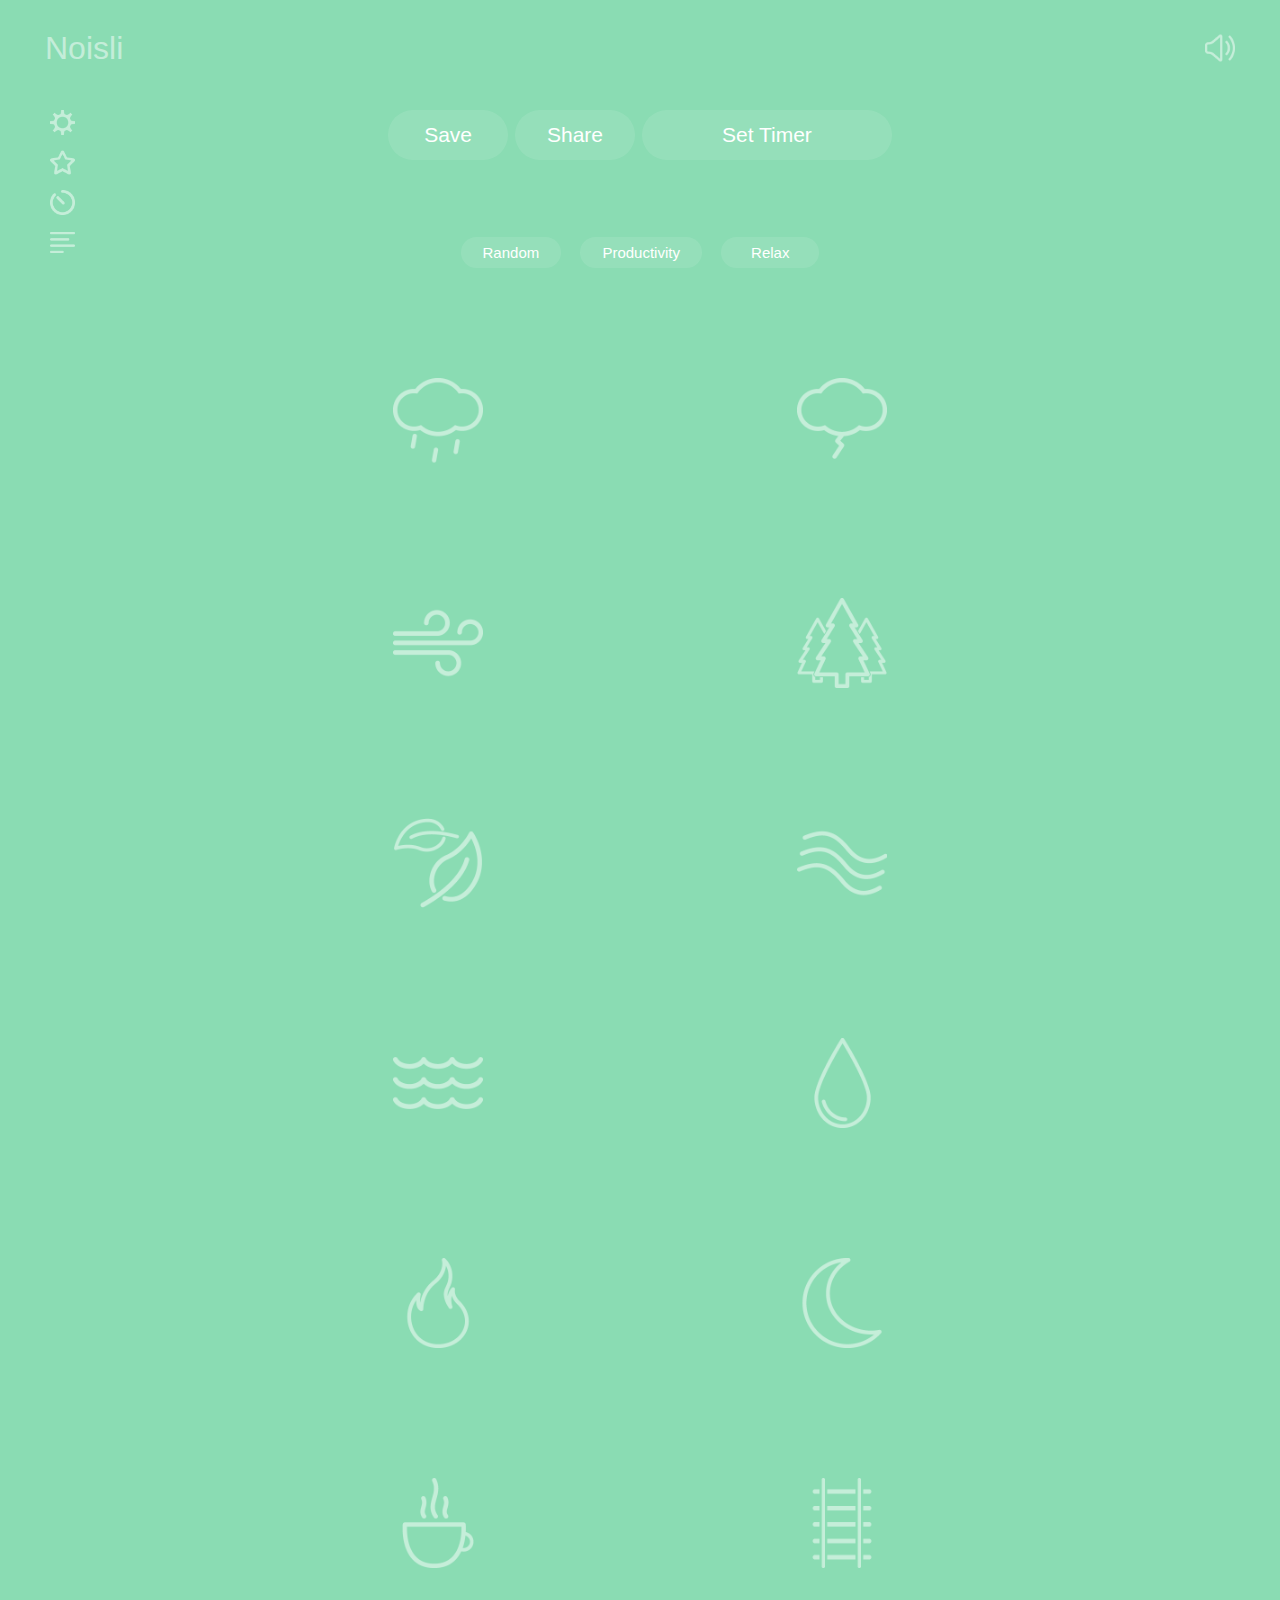
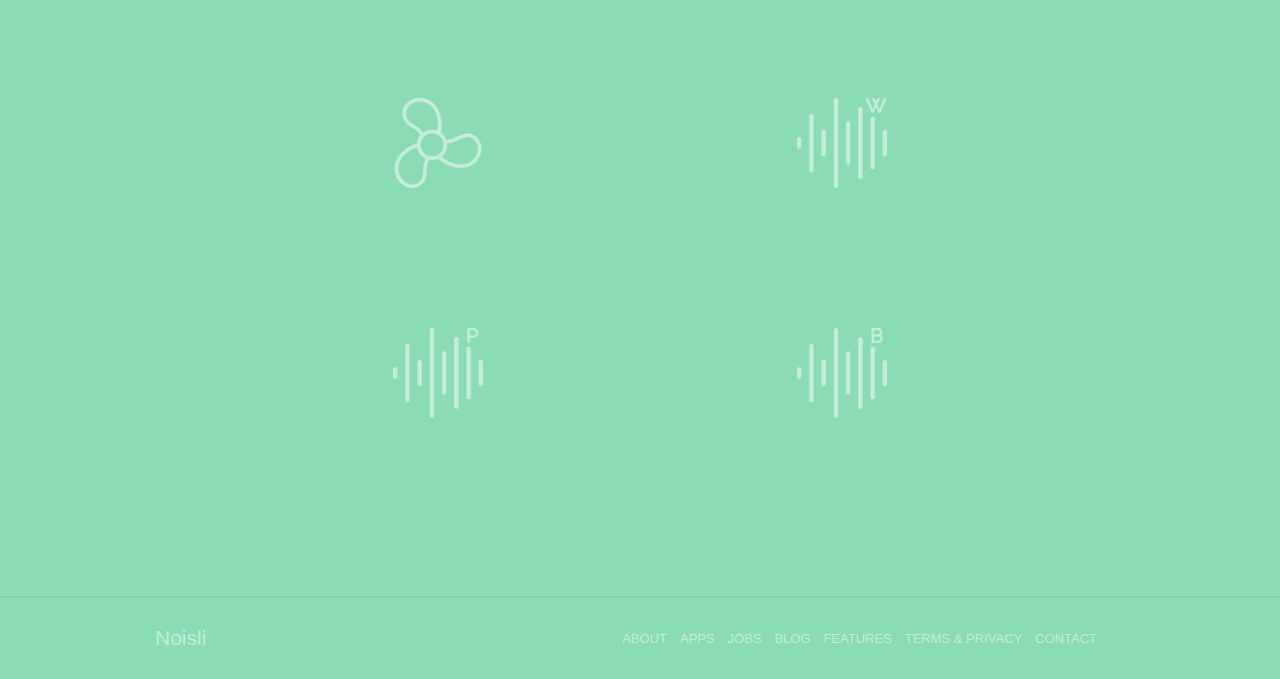
<file: index.html>
<html lang="en" xmlns:fb="http://ogp.me/ns/fb#"><head>
      <title>Noisli - Improve Focus and Boost Productivity with Background Noise</title>

      <link async="async" href="./css/application.css" media="all" rel="stylesheet" type="text/css">

      <meta charset="utf-8">
      <meta name="viewport" content="user-scalable=no, width=device-width, minimum-scale=1, maximum-scale=1">
   </head>

   <body style="background-color: rgb(114, 192, 175);" class=" filereader filesaver">

      <div class="logged_in" id="logged_in" style="">

         <div class="noisli-header-div">
            <h1 class="noisli-header"><a class="home-link" href="javascript:;">Noisli</a></h1>
            <ul class="mute-header">
               <li>
                  <div data-element="volume_slide" id="all-sounds-volume" class="ui-slider ui-slider-horizontal ui-widget ui-widget-content ui-corner-all" style="opacity: 0; cursor: default;">
                    <span class="ui-slider-handl  ui-state-default ui-corner-all" id="all-sounds-volume-value" tabindex="0" style="left: 100%;"></span>
                    <span class="ui-slider-handle ui-state-default ui-corner-all" tabindex="0" style="left: 100%; cursor: default;"></span>
                   </div>
               </li>
               <li><img alt="Mute" id="sound-button" src="./assets/unmute-1714b3612192c66a080e82f0f99f4d3f.png" style="opacity:0.5; filter:alpha(opacity=50);" title="Mute"></li>
               <li><img alt="Unmute" id="unmute-button" src="./assets/mute-f9ebbc14e938a2984a0278a2540bf7e3.png" style="display:none;" title="Unmute"></li>
               <p class="right unactive" id="text-editor-eye-p" style="display: none;">
                  <img alt="Preview Markdown" id="text-editor-eye-inactive" src="./assets/preview-active-09757e17e9774e16a98d04d6d5bcff84.png" style="opacity:0.5; filter:alpha(opacity=50);" title="Preview Markdown">
                  <img alt="Preview Markdown" id="text-editor-eye-active" src="./assets/preview-active-09757e17e9774e16a98d04d6d5bcff84.png" style="display:none;" title="Preview Markdown">
               </p>
               <img alt="Save text" id="text-editor-save-inactive" src="./assets/download-active-30c07fd7d9b378146d43d6fced601d98.png" style="display:none; opacity:0.5; filter:alpha(opacity=50);" title="Save text">
               <img alt="Save text" id="text-editor-save-active" src="./assets/download-active-30c07fd7d9b378146d43d6fced601d98.png" style="display:none;" title="Save text">
            </ul>
         </div>

         <div class="noisli-header-mobile-div">
            <div class="col-xs-12 text-center">
               <h1 class="noisli-mobile">Noisli</h1>
            </div>
         </div>

         <div class="noisli-sticky-header-div" data-element="noisli-sticky-header" style="display: none; background-color: rgb(114, 192, 175);">

           <h1 class="noisli-sticky-header"> <a class="home-link" href="javascript:;">Noisli</a></h1>

            <div class="menu-sticky-header-div">
               <ul class="menu-sticky-header-ul">
                  <li><span class="menu-dashboard-span" id="menu-sticky-header-span-save" style="display: inline-block;">Save</span></li>
                  <li><span class="menu-dashboard-span" id="menu-sticky-header-span-share" style="display: inline-block;">Share</span></li>
                  <li>
                     <span class="menu-dashboard-span-nonactive" id="menu-sticky-header-span-favorite" style="display: none; background-color: rgba(255, 255, 255, 0.0980392);">Favorites</span>
                     <input class="save-combo-on-home-page" id="save-combo-on-sticker" style="display:none;" autocomplete="off">
                  </li>
                  <li><span class="menu-dashboard-span" id="menu-sticky-header-span-timer">Set Timer</span></li>
               </ul>
            </div>
            <ul class="mute-sticky-header">
               <!-- <li><img id="master-volume-slider" src="img/slider.png"></li> -->
               <li data-element="mute-clickpad">
                  <div data-element="volume_sli" id="all-sounds-volume-sticky" class="ui-slider ui-slider-horizontal ui-widget ui-widget-content ui-corner-all" style="display: none; cursor: default;">
                    <span class="ui-slider-handl  ui-state-default ui-corner-all" id="all-sounds-volume-value-sticky" tabindex="0" style="left: 75%;"></span>
                    <span class="ui-slider-handle ui-state-default ui-corner-all" tabindex="0" style="left: 100%; cursor: default;"></span>
                   </div>
               </li>
               <li>
                  <img alt="Mute" id="sound-button-sticky" src="./assets/unmute-1714b3612192c66a080e82f0f99f4d3f.png" style="opacity:0.5; filter:alpha(opacity=50);" title="Mute">
               </li>
               <li>
                  <img alt="Unmute" id="unmute-button-sticky" src="./assets/mute-f9ebbc14e938a2984a0278a2540bf7e3.png" style="display:none;" title="Unmute">
               </li>
            </ul>
         </div>
         <div class="noisli-menu-l-div">
            <ul class="noisli-menu-l-ul">
               <div hidden="">
                  <img alt="Share" src="./assets/share-5b4839c054ca3e0a6ab8e4b633a43730.png">
                  <img alt="Combo-menu" src="./assets/combo-menu-e14f576a7ad79f42dd59390ef733edc5.png">
               </div>
               <li id="menu-account"><img alt="Account" id="menu-account-img" src="./assets/account-79e6b452480ae3fc27064c2415d69834.png" title="Settings"></li>
               <li id="menu-combo"><img alt="Combo" id="menu-combo-img" src="./assets/combo-04681d7b1d123a44d38c94def65f8462.png" title="Favorite Combos"><span id="saved-home-show" style="display:none;">Saved</span></li>
               <li id="menu-timer"><img alt="Timer" id="menu-timer-img" src="./assets/timer-6905610793f7b74cbc5f742bd628e113.png" title="Timer"></li>
               <li id="menu-texteditor"><img alt="Text-editor" id="menu-texteditor-img" src="./assets/text-editor-b3360a68a7e899d580d6fa3409a090be.png" title="Text editor"></li>
            </ul>
         </div>

         <div class="container" data-element="main" id="main-module">
            <div class="row mobile-favorites">
               <div class="col-md-2 hidden-sm hidden-xs"></div>
               <div class="col-md-8 col-sm-12 col-xs-12 text-center">
                  <ul class="menu-dashboard-ul">
                     <span class="menu-dashboard-span-nonactive button-clicked" id="mobile-show-favorites">Favorites</span>
                  </ul>
                  <ul class="menu-mobile-favorites-ul" style="">
                     <li><span class="mobile-favorites-span" id="mobile-favorite-span-0">Favorites</span></li>
                     <li><span class="mobile-favorites-span" id="mobile-favorite-span-1">Favorites</span></li>
                     <li><span class="mobile-favorites-span" id="mobile-favorite-span-2">Favorites</span></li>
                     <li><span class="mobile-favorites-span" id="mobile-favorite-span-3">Favorites</span></li>
                     <li><span class="mobile-favorites-span" id="mobile-favorite-span-4">Favorites</span></li>
                  </ul>
               </div>
               <div class="col-md-2 hidden-sm hidden-xs"></div>
            </div>
            <div class="row" id="menu-dashboard-div">
               <div class="hidden-lg col-md-2 col-sm-1 hidden-xs"> </div>
               <div class="col-lg-12 col-md-8 col-sm-10 col-xs-12 text-center" style="margin-left: 0px !important; margin-right: 0px !important;">
                  <ul class="menu-dashboard-ul">
                     <span class="menu-dashboard-span" id="menu-dashboard-span-save" style="display: inline-block;">Save</span>
                     <span class="menu-dashboard-span" id="menu-dashboard-span-share" style="display: inline-block;">Share</span>
                     <input class="save-combo-on-home-page" id="save-combo-on-home-page" style="display:none;" autocomplete="off">
                     <span class="menu-dashboard-span-nonactive" id="menu-dashboard-span-combo" style="display: none; background-color: rgba(255, 255, 255, 0.0980392);">Favorites</span>
                     <span class="menu-dashboard-span" id="set-timer-span">Set Timer</span>
                  </ul>
               </div>
               <div class="hidden-lg col-md-2 col-sm-1 hidden-xs"></div>
            </div>
            <div class="row" id="presets-dashboard-div">
               <div class="col-md-2 col-sm-2 hidden-xs"></div>
               <div class="col-md-8 col-sm-8 col-xs-12 text-center">
                  <ul class="presets-dashboard-ul">
                     <li><span class="presets-span" id="random-button">Random</span></li>
                     <li><span class="presets-span" id="productivity-button">Productivity</span></li>
                     <li><span class="presets-span" id="relax-button">Relax</span></li>
                  </ul>
               </div>
               <div class="col-md-2 col-sm-2 hidden-xs"></div>
            </div>
            <div class="row" id="players">
               <div class="col-lg-2 col-md-2 col-sm-2 hidden-xs"></div>
               <div class="col-lg-3 col-md-3 col-sm-4 col-xs-6 text-center">
                  <img alt="Rain" class="sound sound-left" data-element="sound" data-name="rain" src="./assets/rain-9803d4c7c81e30d30f048b266281d60b.png" title="Rain" style="opacity: 0.5;">
                  <div class="to-left ui-slider ui-slider-horizontal ui-widget ui-widget-content ui-corner-all" data-element="volume_slider" data-element-name="rain_slider" style="display: none;">
                     <span class="ui-slider-handle ui-state-default ui-corner-all" tabindex="0" style="left: 75%;"></span>
               </div>
               </div>
               <div class="col-lg-2 col-md-2 hiddne-sm hidden-xs"></div>
               <div class="col-lg-3 col-md-3 col-sm-4 col-xs-6 text-center">
                  <img alt="Thunderstorm" class="sound sound-right" data-element="sound" data-name="thunderstorm" src="./assets/thunderstorm-e4d137c115f626f6c2caf0c378b2c927.png" title="Thunderstorm" style="opacity: 0.5;">
                  <div class="to-left ui-slider ui-slider-horizontal ui-widget ui-widget-content ui-corner-all" data-element="volume_slider" data-element-name="thunderstorm_slider" style="display: none;">
                     <span class="ui-slider-handle ui-state-default ui-corner-all" tabindex="0" style="left: 75%;"></span>
               </div>
               </div>
               <div class="col-lg-2 col-md-2 col-sm-2 hidden-xs"></div>
            </div>
            <div class="row" id="players">
               <div class="col-lg-2 col-md-2 col-sm-2 hidden-xs"></div>
               <div class="col-lg-3 col-md-3 col-sm-4 col-xs-6 text-center">
                  <img alt="Wind" class="sound sound-left" data-element="sound" data-name="wind" src="./assets/wind-5bfcf33faaab320c6ebaae5ff4c8cdbd.png" title="Wind" style="opacity: 0.5;">
                  <div class="to-left ui-slider ui-slider-horizontal ui-widget ui-widget-content ui-corner-all" data-element="volume_slider" data-element-name="wind_slider" style="display: none;">
                     <span class="ui-slider-handle ui-state-default ui-corner-all" tabindex="0" style="left: 75%;"></span>
               </div>
               </div>
               <div class="col-lg-2 col-md-2 hidden-sm hidden-xs"></div>
               <div class="col-lg-3 col-md-3 col-sm-4 col-xs-6 text-center">
                  <img alt="Forest" class="sound sound-right" data-element="sound" data-name="forest" src="./assets/forest-d6c11662d8931c5d494ada936e7c3df5.png" title="Forest" style="opacity: 0.5;">
                  <div class="to-left ui-slider ui-slider-horizontal ui-widget ui-widget-content ui-corner-all" data-element="volume_slider" data-element-name="forest_slider" style="display: none;">
                     <span class="ui-slider-handle ui-state-default ui-corner-all" tabindex="0" style="left: 75%;"></span>
               </div>
               </div>
               <div class="col-lg-2 col-md-2 col-sm-2 hidden-xs"></div>
            </div>
            <div class="row" id="players">
               <div class="col-lg-2 col-md-2 col-sm-2 hidden-xs"></div>
               <div class="col-lg-3 col-md-3 col-sm-4 col-xs-6 text-center">
                  <img alt="Leaves" class="sound sound-left" data-element="sound" data-name="leaves" src="./assets/leaves-d8154f4a276e4b17bd2b5ad89d661ee4.png" title="Leaves" style="opacity: 0.5;">
                  <div class="to-left ui-slider ui-slider-horizontal ui-widget ui-widget-content ui-corner-all" data-element="volume_slider" data-element-name="leaves_slider" style="display: none;">
                     <span class="ui-slider-handle ui-state-default ui-corner-all" tabindex="0" style="left: 75%;"></span>
               </div>
               </div>
               <div class="col-lg-2 col-md-2 hidden-sm hidden-xs"></div>
               <div class="col-lg-3 col-md-3 col-sm-4 col-xs-6 text-center">
                  <img alt="Waterstream" class="sound sound-right" data-element="sound" data-name="waterstream" src="./assets/waterstream-062a443a13f5484f49e46b604a942057.png" title="Water stream" style="opacity: 0.5;">
                  <div class="to-left ui-slider ui-slider-horizontal ui-widget ui-widget-content ui-corner-all" data-element="volume_slider" data-element-name="waterstream_slider" style="display: none;">
                     <span class="ui-slider-handle ui-state-default ui-corner-all" tabindex="0" style="left: 75%;"></span>
               </div>
               </div>
               <div class="col-lg-2 col-md-2 col-sm-2 hidden-xs"></div>
            </div>
            <div class="row" id="players">
               <div class="col-lg-2 col-md-2 col-sm-2 hidden-xs"></div>
               <div class="col-lg-3 col-md-3 col-sm-4 col-xs-6 text-center">
                  <img alt="Seaside" class="sound sound-left" data-element="sound" data-name="seaside" src="./assets/seaside-cdf1a934dffab7ef19f336cb431452df.png" title="Seaside" style="opacity: 0.5;">
                  <div class="to-left ui-slider ui-slider-horizontal ui-widget ui-widget-content ui-corner-all" data-element="volume_slider" data-element-name="seaside_slider" style="display: none;">
                     <span class="ui-slider-handle ui-state-default ui-corner-all" tabindex="0" style="left: 75%;"></span>
                   </div>
               </div>
               <div class="col-lg-2 col-md-2 hidden-sm hidden-xs"></div>
               <div class="col-lg-3 col-md-3 col-sm-4 col-xs-6 text-center">
                  <img alt="Water" class="sound sound-right" data-element="sound" data-name="water" src="./assets/water-147e604d6a5d0e2b5c952ac117b135c3.png" title="Water" style="opacity: 0.5;">
                  <div class="to-left ui-slider ui-slider-horizontal ui-widget ui-widget-content ui-corner-all" data-element="volume_slider" data-element-name="water_slider" style="display: none;">
                     <span class="ui-slider-handle ui-state-default ui-corner-all" tabindex="0" style="left: 75%;"></span>
               </div>
               </div>
               <div class="col-lg-2 col-md-2 col-sm-2 hidden-xs"></div>
            </div>
            <div class="row" id="players">
               <div class="col-lg-2 col-md-2 col-sm-2 hidden-xs"></div>
               <div class="col-lg-3 col-md-3 col-sm-4 col-xs-6 text-center">
                  <img alt="Fire" class="sound sound-left" data-element="sound" data-name="fire" src="./assets/fire-e77cc14123c2e330b9ec77cd572939e5.png" title="Fireplace" style="opacity: 0.5;">
                  <div class="to-left ui-slider ui-slider-horizontal ui-widget ui-widget-content ui-corner-all" data-element="volume_slider" data-element-name="fire_slider" style="display: none;">
                     <span class="ui-slider-handle ui-state-default ui-corner-all" tabindex="0" style="left: 75%;"></span>
               </div>
               </div>
               <div class="col-lg-2 col-md-2 hidden-sm hidden-xs"></div>
               <div class="col-lg-3 col-md-3 col-sm-4 col-xs-6 text-center">
                  <img alt="Summernight" class="sound sound-right" data-element="sound" data-name="summernight" src="./assets/summernight-2cc6dacdacfed1109f50eab4686334bd.png" title="Summer night" style="opacity: 0.5;">
                  <div class="to-left ui-slider ui-slider-horizontal ui-widget ui-widget-content ui-corner-all" data-element="volume_slider" data-element-name="summernight_slider" style="display: none;">
                     <span class="ui-slider-handle ui-state-default ui-corner-all" tabindex="0" style="left: 75%;"></span>
               </div>
               </div>
               <div class="col-lg-2 col-md-2 col-sm-2 hidden-xs"></div>
            </div>
            <div class="row" id="players">
               <div class="col-lg-2 col-md-2 col-sm-2 hidden-xs"></div>
               <div class="col-lg-3 col-md-3 col-sm-4 col-xs-6 text-center">
                  <img alt="Coffee" class="sound sound-left" data-element="sound" data-name="coffee" src="./assets/coffee-694ca06b5cf887557c4ca51b85a77059.png" title="Coffee shop" style="opacity: 0.5;">
                  <div class="to-left ui-slider ui-slider-horizontal ui-widget ui-widget-content ui-corner-all" data-element="volume_slider" data-element-name="coffee_slider" style="display: none;">
                     <span class="ui-slider-handle ui-state-default ui-corner-all" tabindex="0" style="left: 75%;"></span>
               </div>
               </div>
               <div class="col-lg-2 col-md-2 hidden-sm hidden-xs"></div>
               <div class="col-lg-3 col-md-3 col-sm-4 col-xs-6 text-center">
                  <img alt="Train" class="sound sound-right" data-element="sound" data-name="train" src="./assets/train-ef5005184278564125d92ae226ff4a07.png" title="Train" style="opacity: 0.5;">
                  <div class="to-left ui-slider ui-slider-horizontal ui-widget ui-widget-content ui-corner-all" data-element="volume_slider" data-element-name="train_slider" style="display: none;">
                     <span class="ui-slider-handle ui-state-default ui-corner-all" tabindex="0" style="left: 75%;"></span>
                   </div>
               </div>
               <div class="col-lg-2 col-md-2 col-sm-2 hidden-xs"></div>
            </div>
            <div class="row" id="players">
               <div class="col-lg-2 col-md-2 col-sm-2 hidden-xs"></div>
               <div class="col-lg-3 col-md-3 col-sm-4 col-xs-6 text-center">
                  <img alt="Fan" class="sound sound-left" data-element="sound" data-name="fan" src="./assets/fan-bc5b15df194569b2e7da666c77cc1ab9.png" title="Fan" style="opacity: 0.5;">
                  <div class="to-left ui-slider ui-slider-horizontal ui-widget ui-widget-content ui-corner-all" data-element="volume_slider" data-element-name="fan_slider" style="display: none;">
                     <span class="ui-slider-handle ui-state-default ui-corner-all" tabindex="0" style="left: 75%;"></span>
                   </div>
               </div>
               <div class="col-lg-2 col-md-2 hidden-sm hidden-xs"></div>
               <div class="col-lg-3 col-md-3 col-sm-4 col-xs-6 text-center">
                  <img alt="Whitenoise" class="sound sound-right" data-element="sound" data-name="whitenoise" src="./assets/whitenoise-da6534d709bd33cae4cba4ab98d1ba6f.png" title="White noise" style="opacity: 0.5;">
                  <div class="to-left ui-slider ui-slider-horizontal ui-widget ui-widget-content ui-corner-all" data-element="volume_slider" data-element-name="whitenoise_slider" style="display: none;">
                     <span class="ui-slider-handle ui-state-default ui-corner-all" tabindex="0" style="left: 20%;"></span>
               </div>
               </div>
               <div class="col-lg-2 col-md-2 col-sm-2 hidden-xs"></div>
            </div>
            <div class="row" id="players">
               <div class="col-lg-2 col-md-2 col-sm-2 hidden-xs"></div>
               <div class="col-lg-3 col-md-3 col-sm-4 col-xs-6 text-center">
                  <img alt="Pinknoise" class="sound sound-left" data-element="sound" data-name="pinknoise" src="./assets/pinknoise-ef192bcee222a654ac0226a1fbbfdd0e.png" title="Pink noise" style="opacity: 0.5;">
                  <div class="to-left ui-slider ui-slider-horizontal ui-widget ui-widget-content ui-corner-all" data-element="volume_slider" data-element-name="pinknoise_slider" style="display: none;">
                     <span class="ui-slider-handle ui-state-default ui-corner-all" tabindex="0" style="left: 20%;"></span>
               </div>
               </div>
               <div class="col-lg-2 col-md-2 hidden-sm hidden-xs"></div>
               <div class="col-lg-3 col-md-3 col-sm-4 col-xs-6 text-center">
                  <img alt="Brownnoise" class="sound sound-right" data-element="sound" data-name="brownnoise" src="./assets/brownnoise-af1c56e58b9b9009187bb23b4e4f1668.png" title="Brown noise" style="opacity: 0.5;">
                  <div class="to-left ui-slider ui-slider-horizontal ui-widget ui-widget-content ui-corner-all" data-element="volume_slider" data-element-name="brownnoise_slider" style="display: none;">
                     <span class="ui-slider-handle ui-state-default ui-corner-all" tabindex="0" style="left: 20%;"></span>
               </div>
               </div>
               <div class="col-lg-2 col-md-2 col-sm-2 hidden-xs"></div>
            </div>
         </div>
         <div data-element="audio_players"></div>
         
         
         
         
         
         
         
         <div class="footer-logo-welcome" data-element="footer-logo-welcome" id="desktop-footer" style="z-index: 3000; display: block; background-color: rgb(114, 192, 175);">
            <div class="container">
               <div class="row" id="footer-logo-welcome-div">
                  <div class="hidden-lg hidden-md hidden-sm col-xs-1 text-center"></div>
                  <div class="col-lg-2 col-md-2 col-sm-12 col-xs-10" id="footer-logo-welcome-noisli">
                     <a href="http://www.noisli.com">Noisli</a>
                  </div>
                  <div class="hidden-lg hidden-md hidden-sm col-xs-1 text-center"></div>
                  <div class="col-lg-10 col-md-10 col-sm-12 col-xs-12" id="footer-logo-welcome-menu">
                     <ul style="margin-bottom: 0px">
                        <li><a target="_blank" href="/about">About</a></li>
                        <li><a target="_blank" href="/apps">Apps</a></li>
                        <li><a target="_blank" href="https://angel.co/noisli/jobs">Jobs</a></li>
                        <li><a target="_blank" href="http://blog.noisli.com">Blog</a></li>
                        <li><a target="_blank" href="/features">Features</a></li>
                        <li><a target="_blank" href="/terms">Terms &amp; Privacy</a></li>
                        <li>
                            <a target="_blank" href="mailto:hello@noisli.com">Contact</a>
                        </li>
                     </ul>
                  </div>
               </div>
            </div>
         </div>
         <div class="footer-logo-welcome" data-element="footer-logo-welcome" id="mobile-footer" style="z-index: 3000; background-color: rgb(114, 192, 175);">
            <div class="container">
               <div class="row" id="footer-logo-welcome-div">
                  <div class="hidden-lg hidden-md hidden-sm col-xs-1 text-center"></div>
                  <div class="col-lg-2 col-md-2 col-sm-2 col-xs-10" id="footer-logo-welcome-noisli">
                     <p><a href="http://www.noisli.com">Noisli</a></p>
                  </div>
                  <div class="hidden-lg hidden-md hidden-sm col-xs-1 text-center"></div>
                  <div class="col-lg-10 col-md-10 col-sm-10 col-xs-10" id="footer-logo-welcome-menu">
                     <p class="footer-mobile-p">
                        <a id="footer-link-a" target="_blank" href="/about">About</a>
                        <a id="footer-link-b" target="_blank" href="/features">Features</a>
                     </p>
                     <p class="footer-mobile-p">
                        <a id="footer-link-c" target="_blank" href="https://angel.co/noisli/jobs">Jobs</a>
                        <a id="footer-link-d" target="_blank" href="/terms">Terms &amp; Privacy</a>
                     </p>
                     <p class="footer-mobile-p" style="margin-bottom: 50px;">
                        <a id="footer-link-e" target="_blank" href="http://blog.noisli.com">Blog</a>
                        <a id="footer-link-f" target="_blank" href="mailto:hello@noisli.com">Contact</a>
                     </p>
                  </div>
               </div>
            </div>
         </div>
      </div>


      <script type="text/javascript">
         //<![CDATA[
         window.gon = {};gon.sounds=null;
         //]]>
      </script>
      <script src="./js/app.js" type="text/javascript"></script>

      <script>
         var _gaq = _gaq || [];
         _gaq.push(['_setAccount', 'UA-44138361-1']);
         _gaq.push(['_trackPageview']);

         var signedIn;
         var comboLink;

         $(document).ready(function () {
           $.cookie.raw = true
           addSliderListeners();
           addSliderListenersOut();
           addSliderListenersSticky();

           //save if the user is logged in
           signedIn = 'true';
           //save if the user accessing Noisli using a combo link
           comboLink = false;


          $(document).scroll(function() {
              var y = $(this).scrollTop();
              if (y > 200) {
                  $(".noisli-sticky-header-div").show()
              } else {
                  $(".noisli-sticky-header-div").hide()
              }
          });

         });
      </script>


</body></html>
</file>
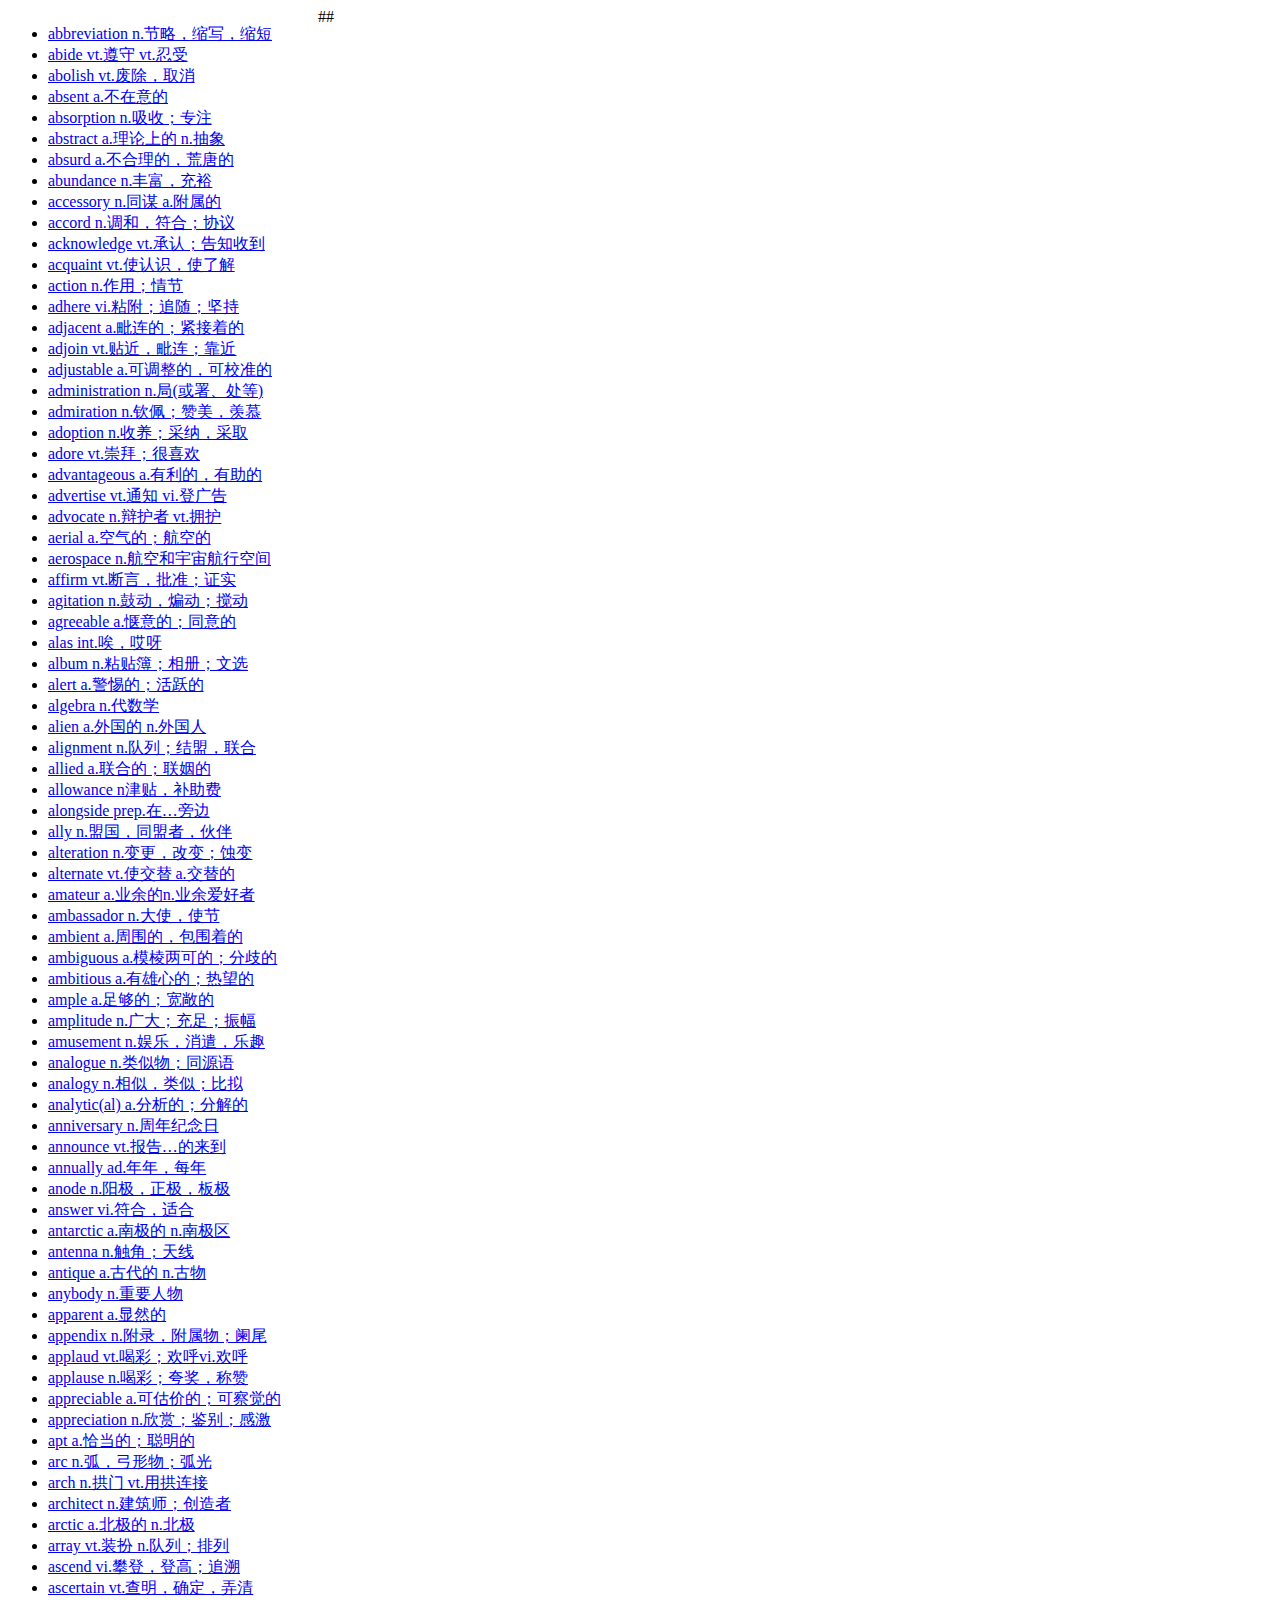
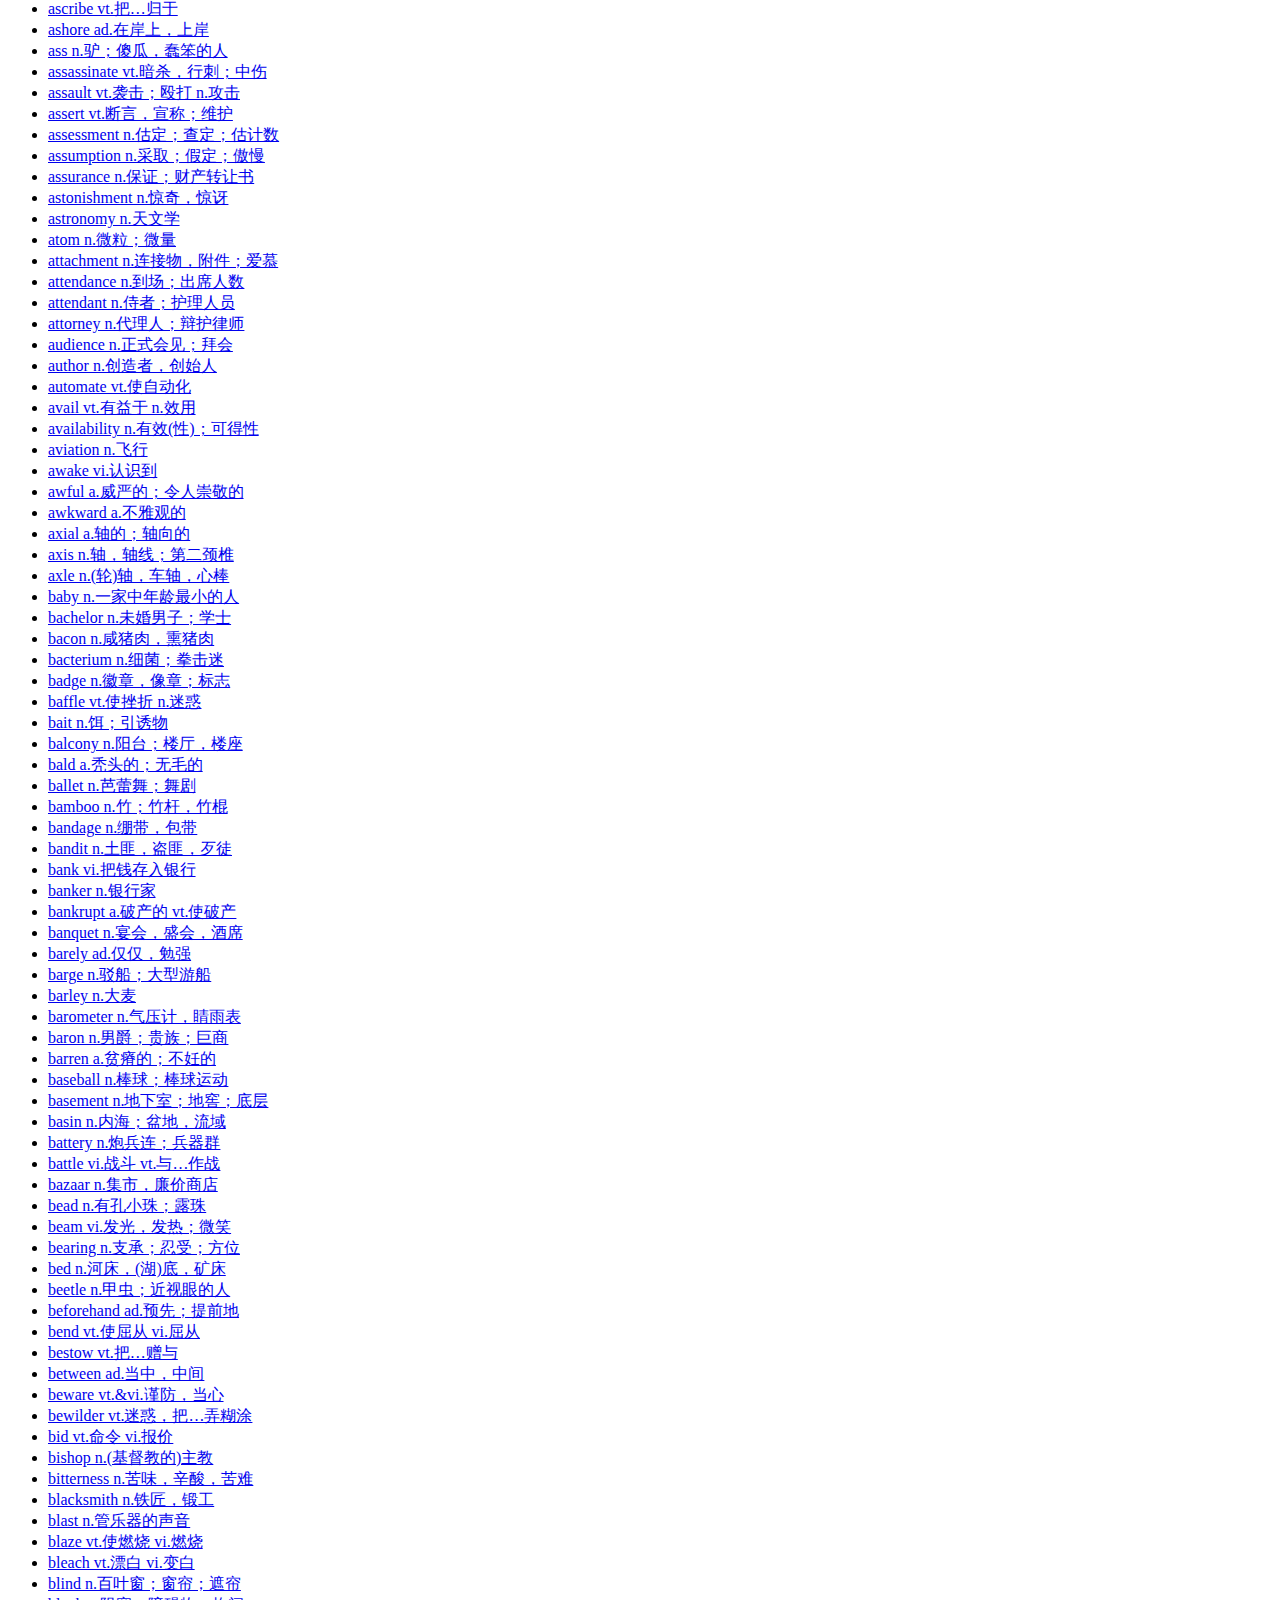
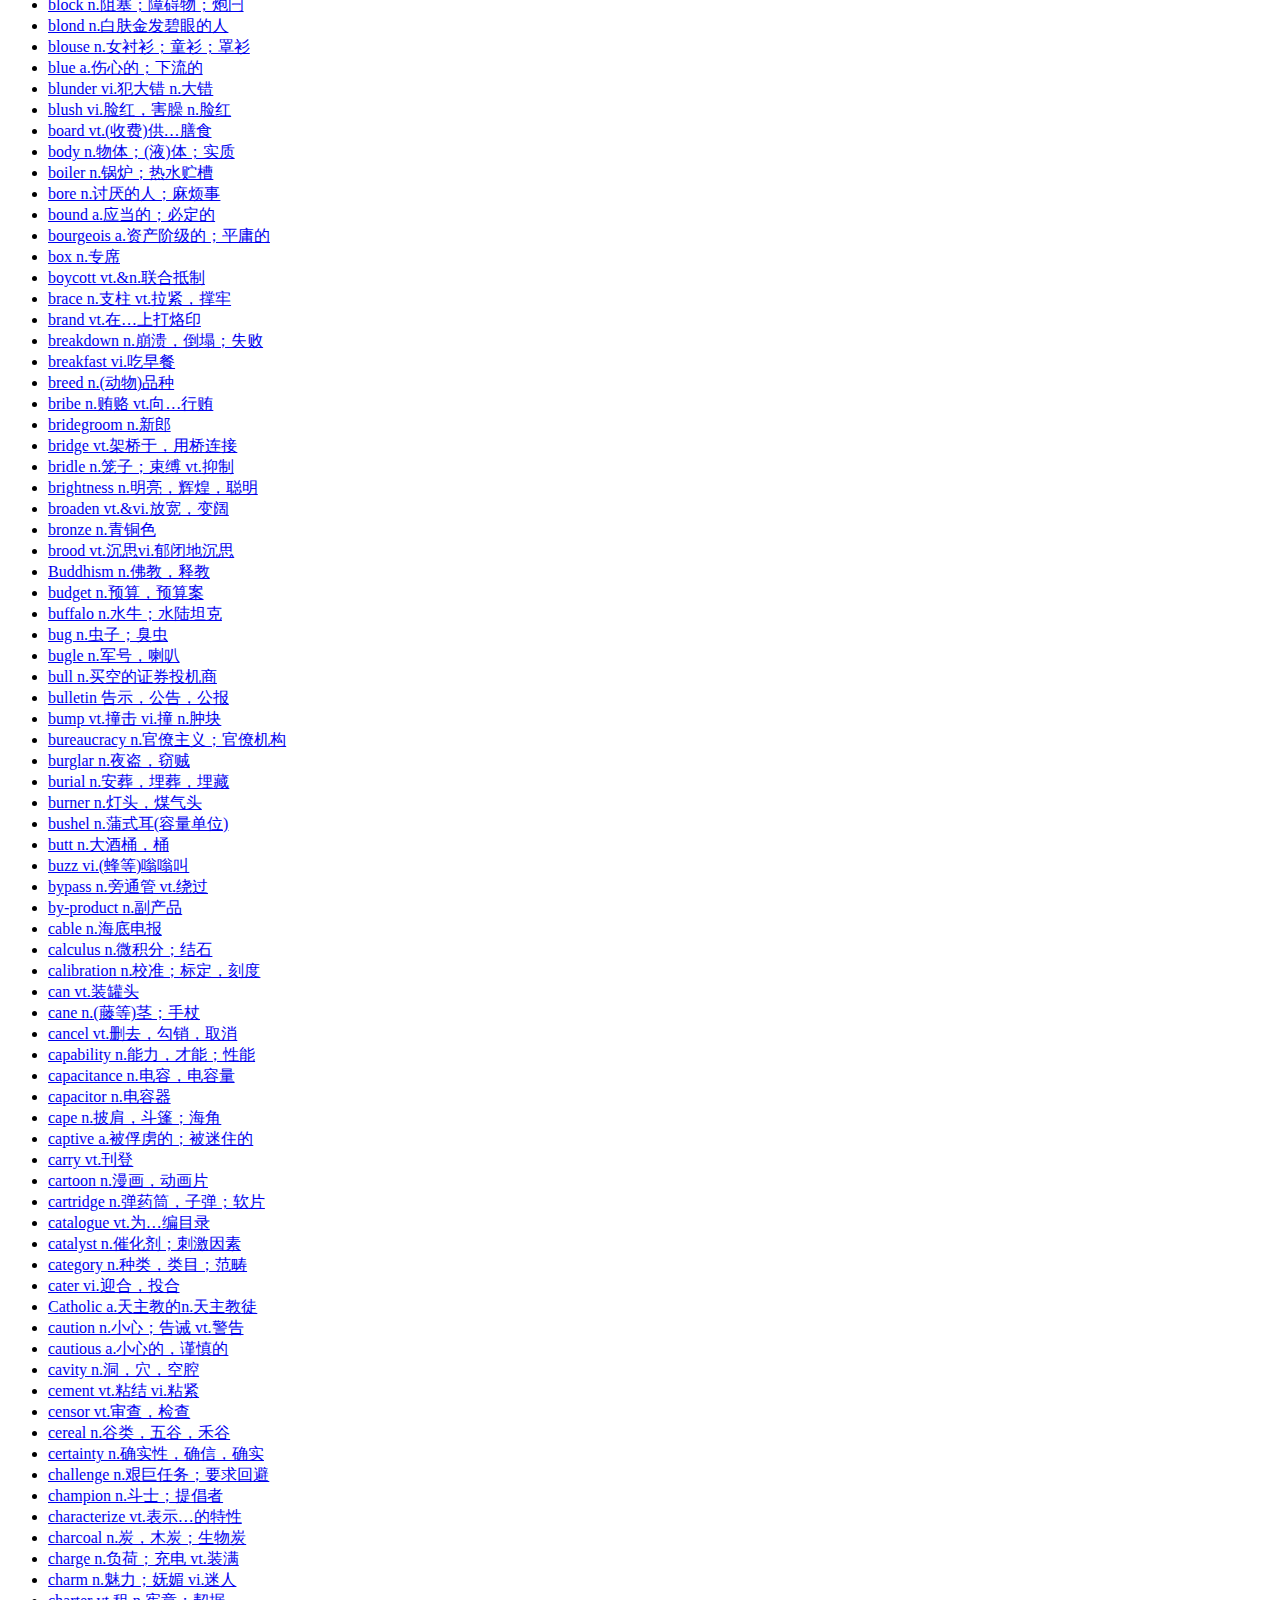
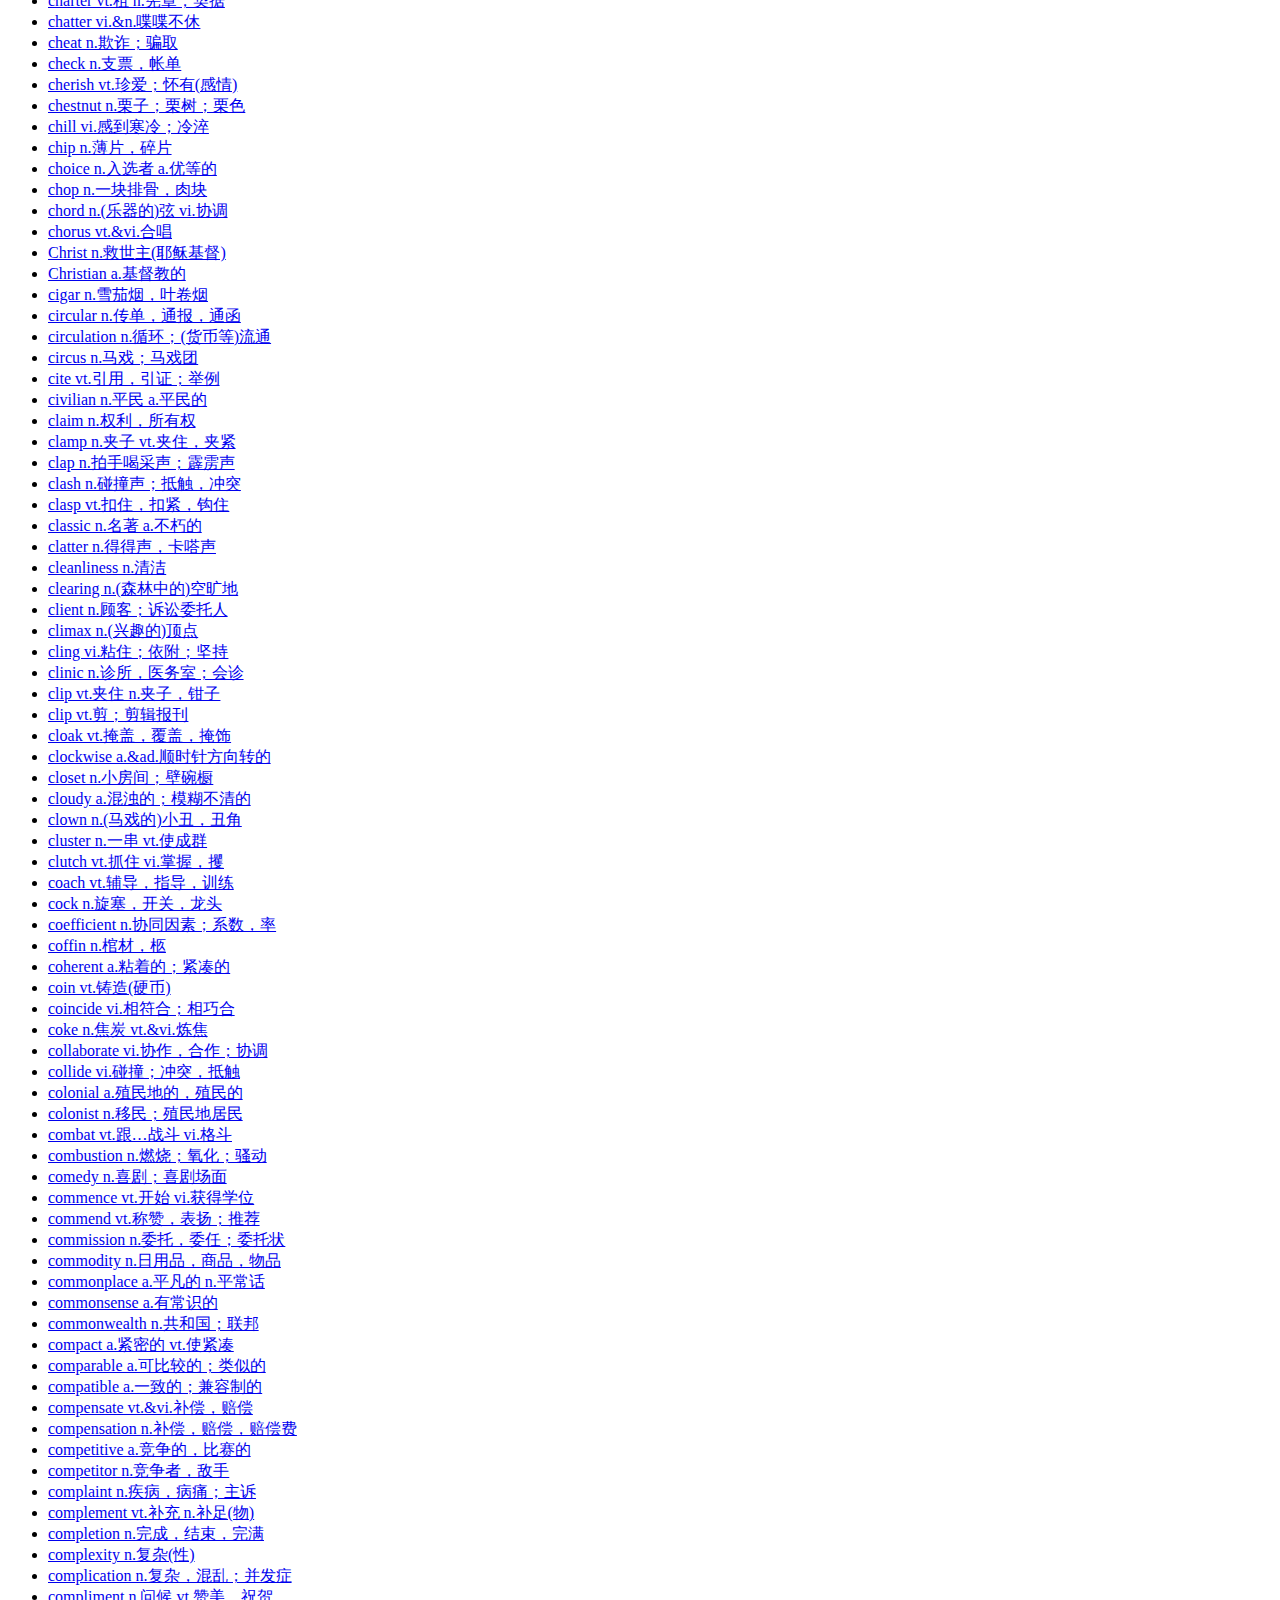
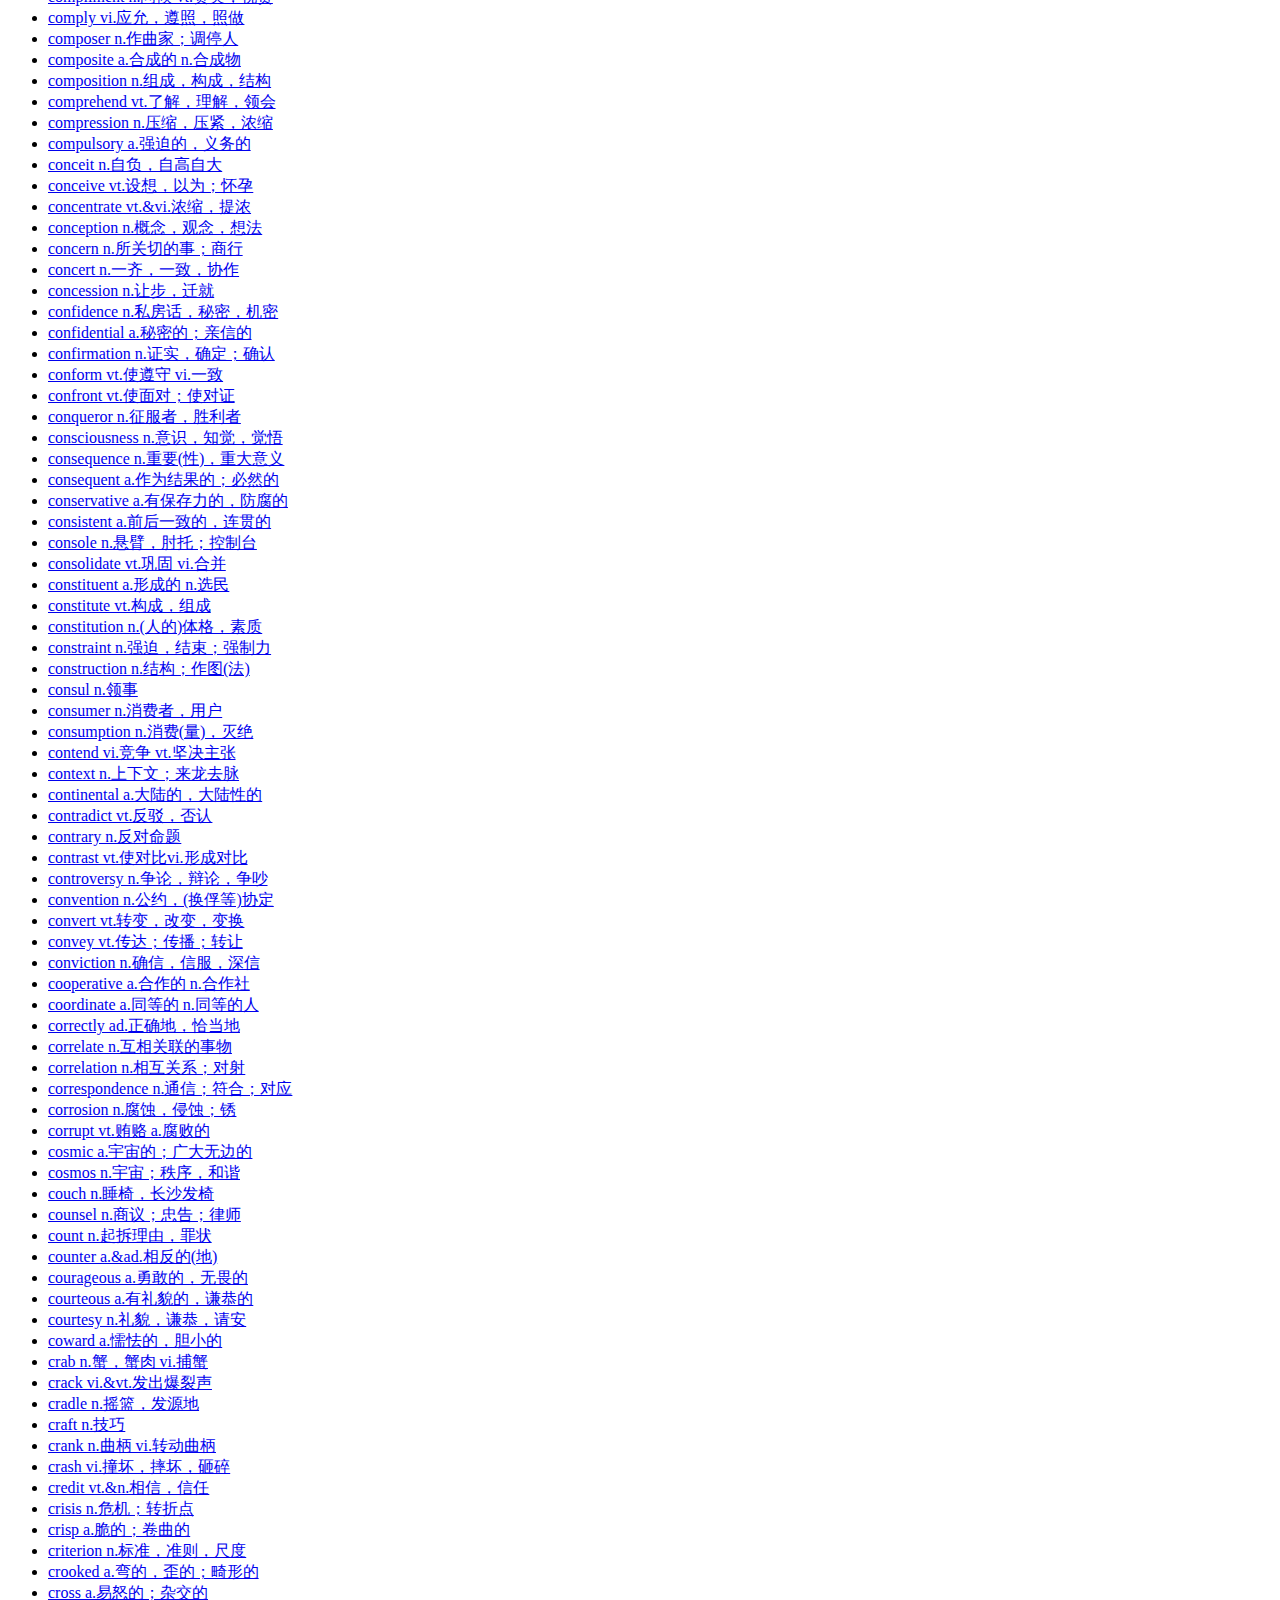
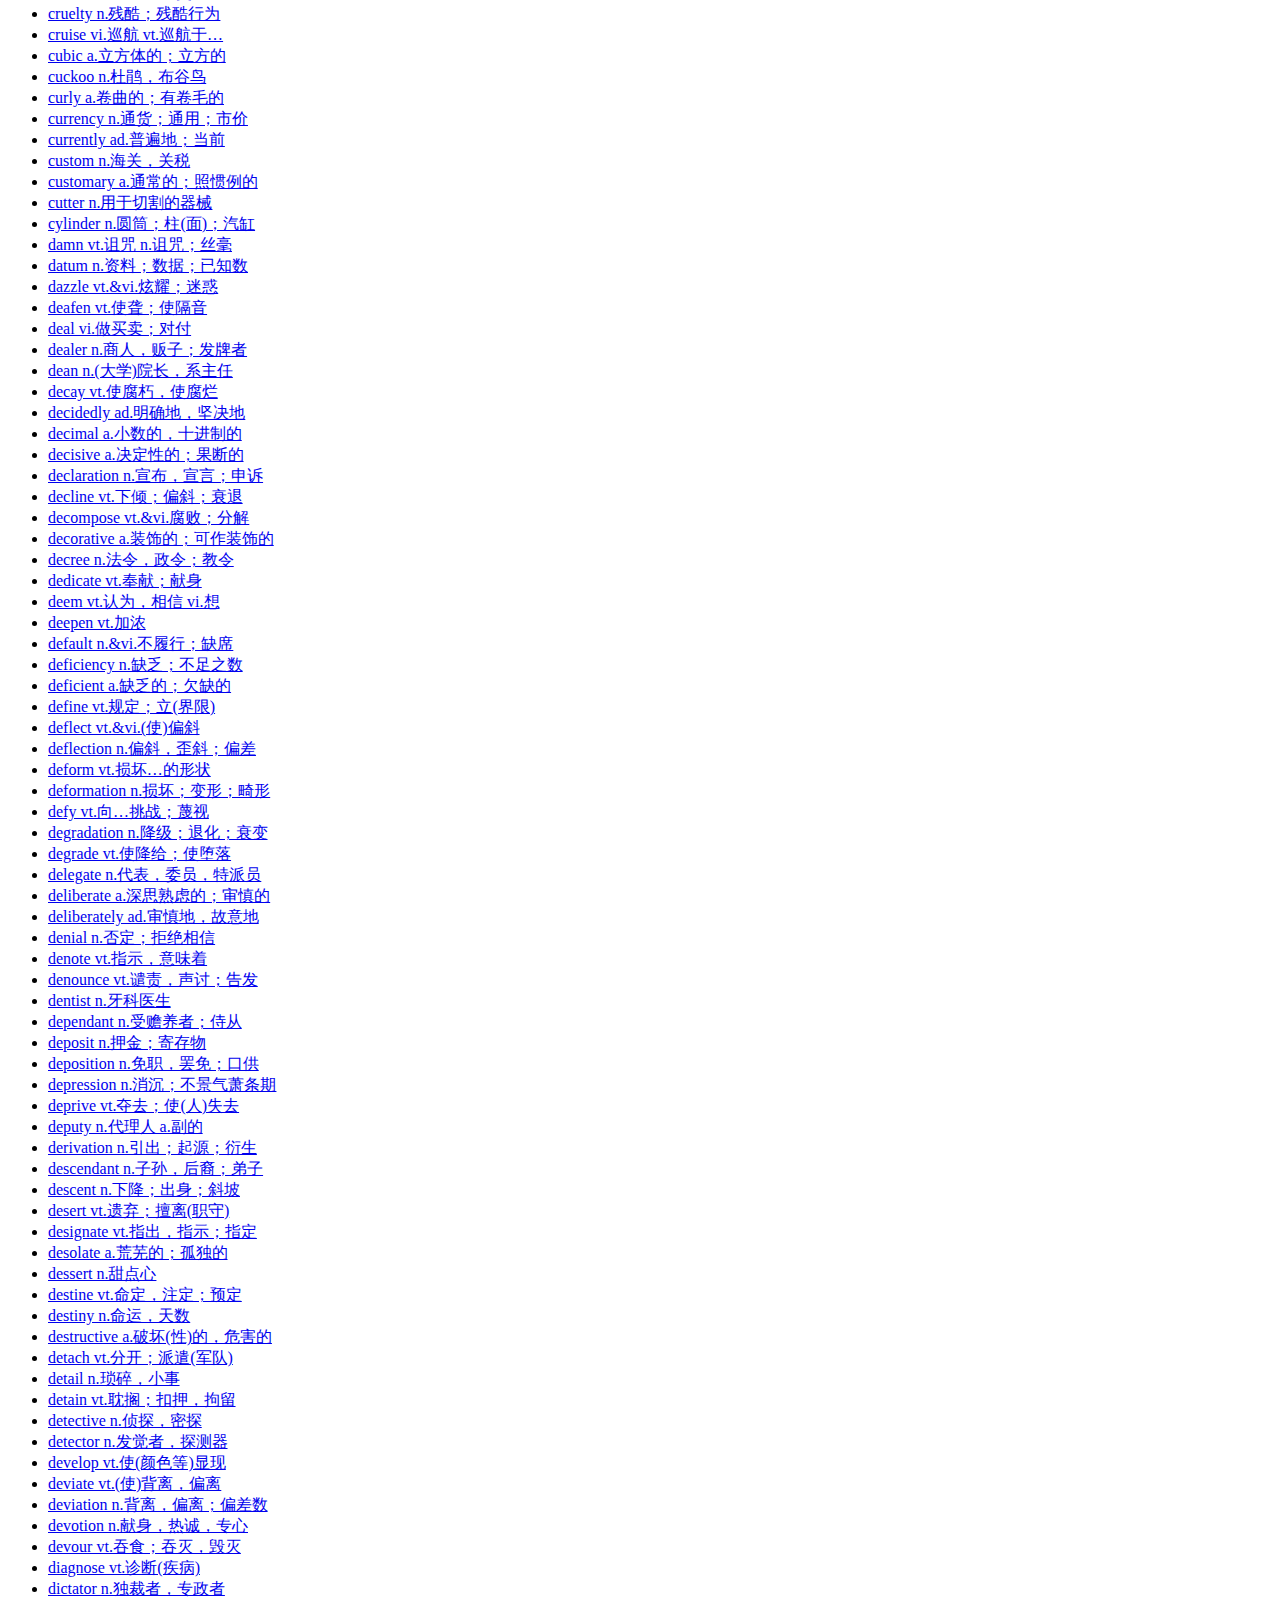
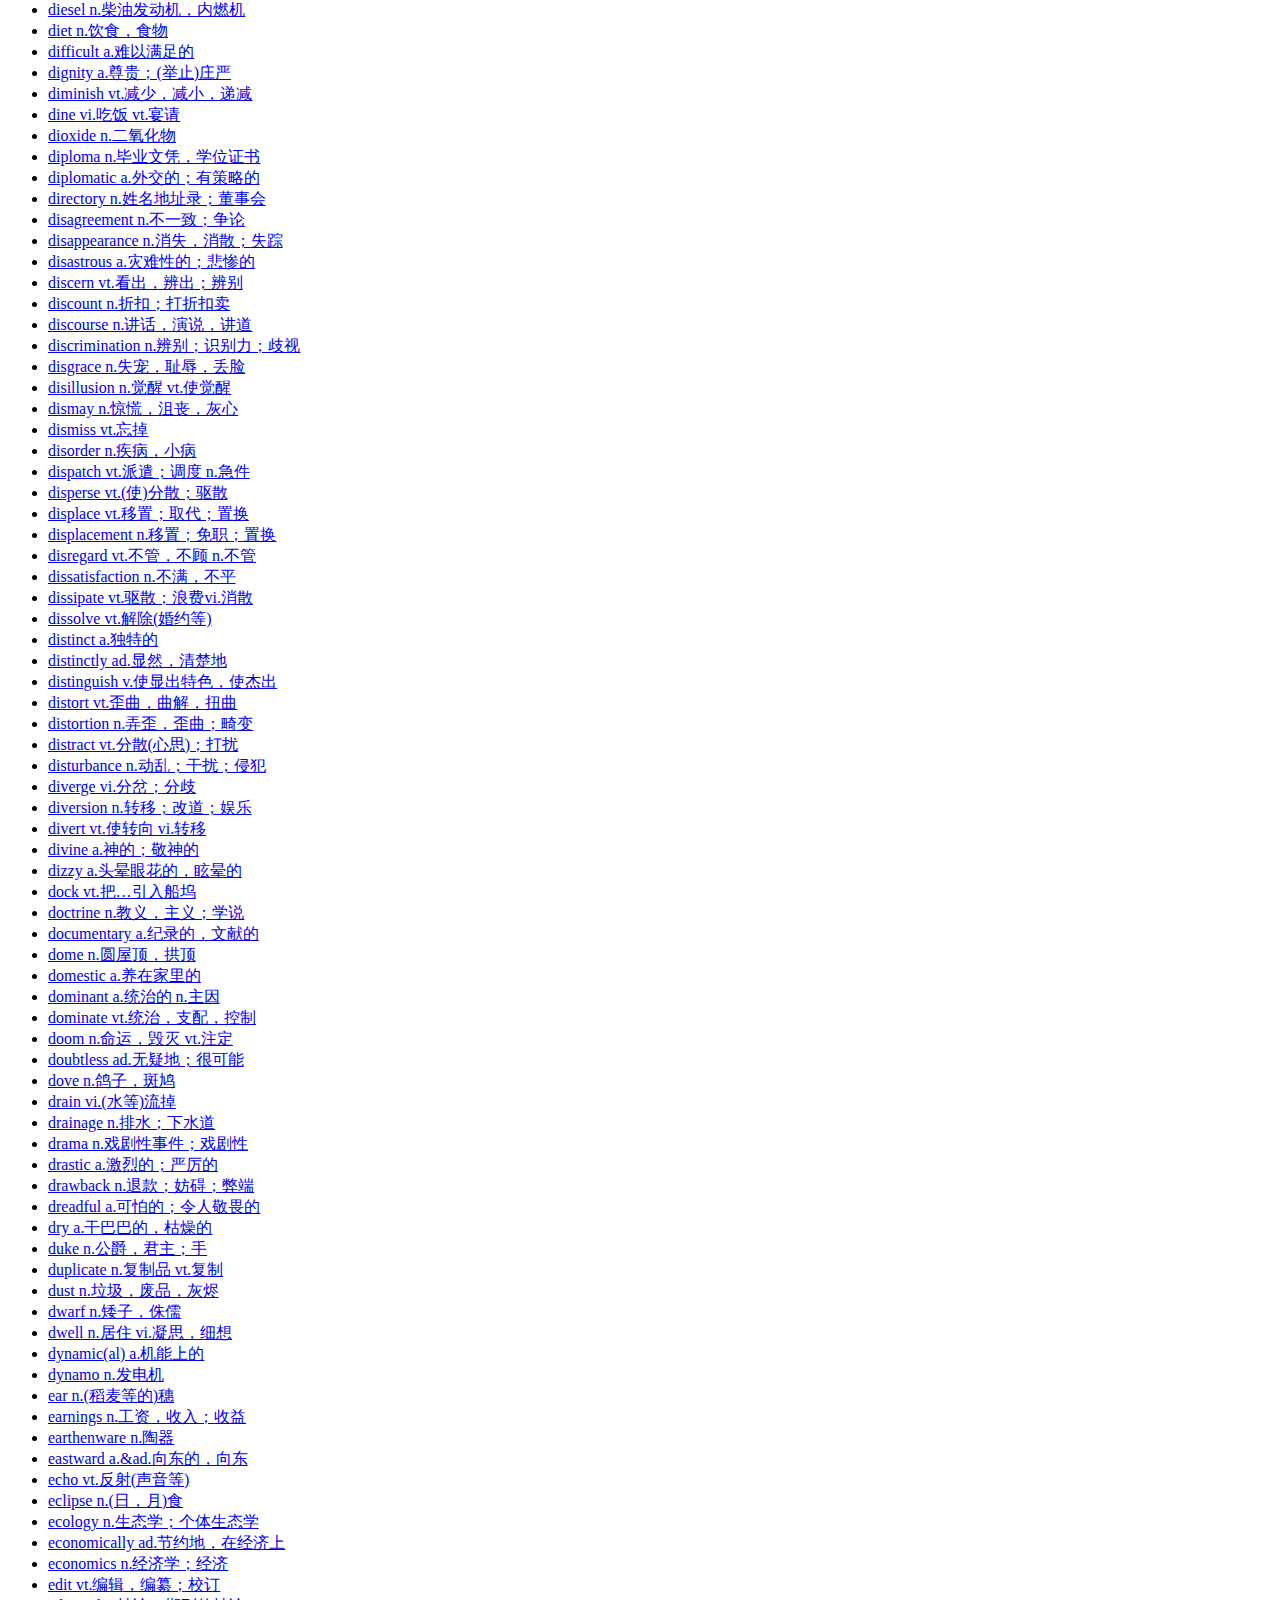
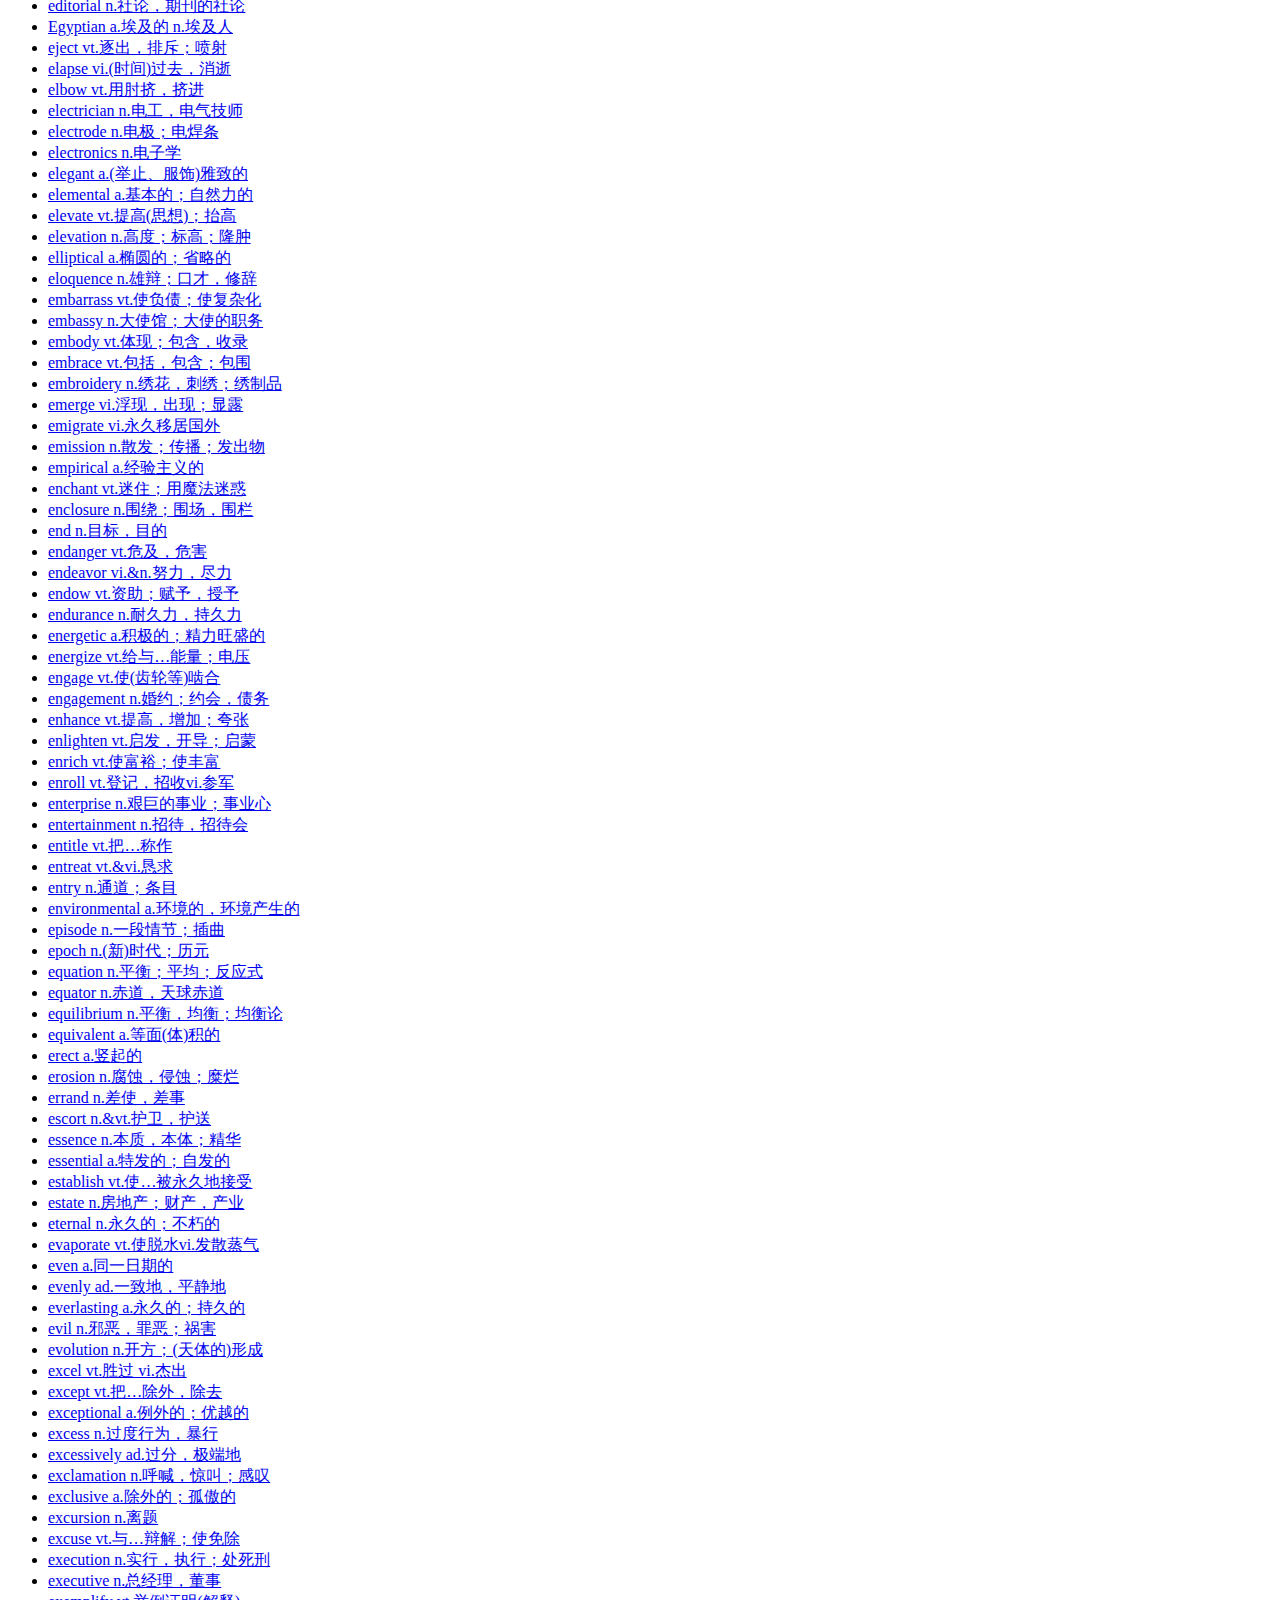
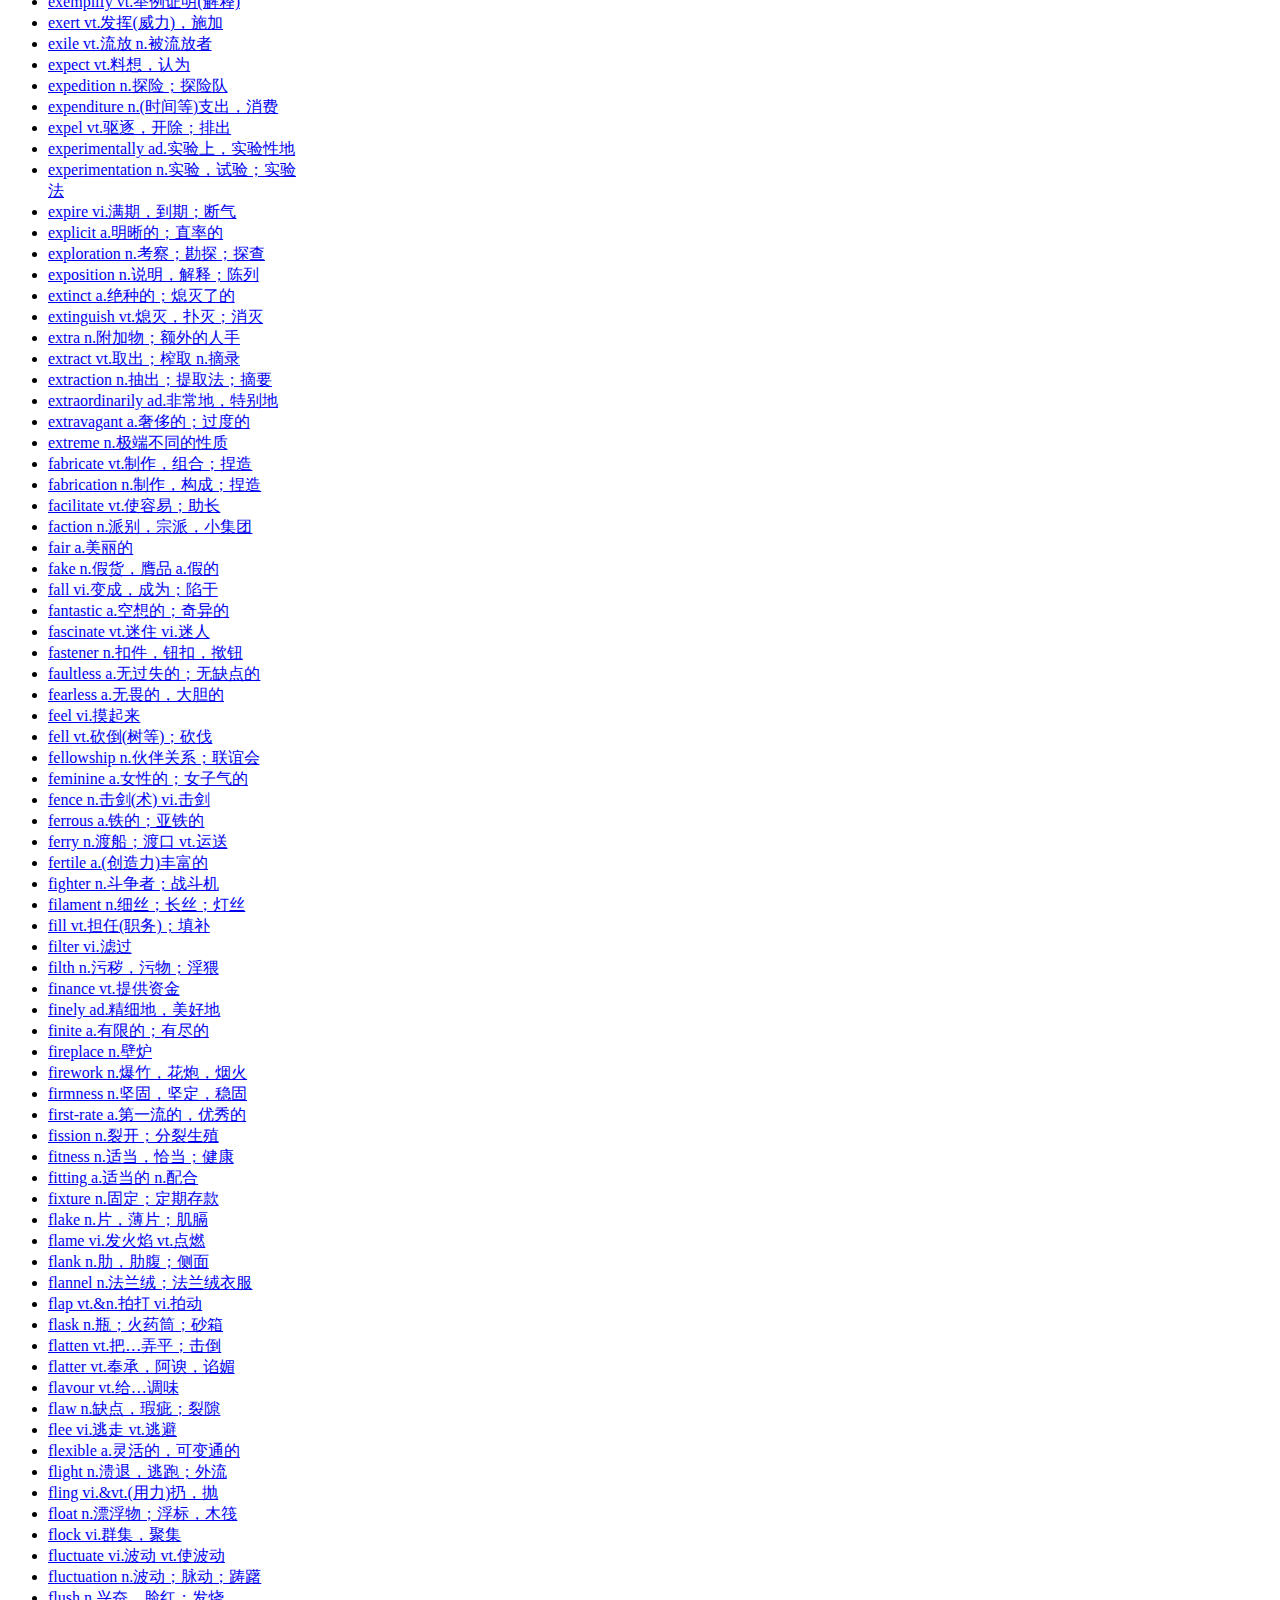
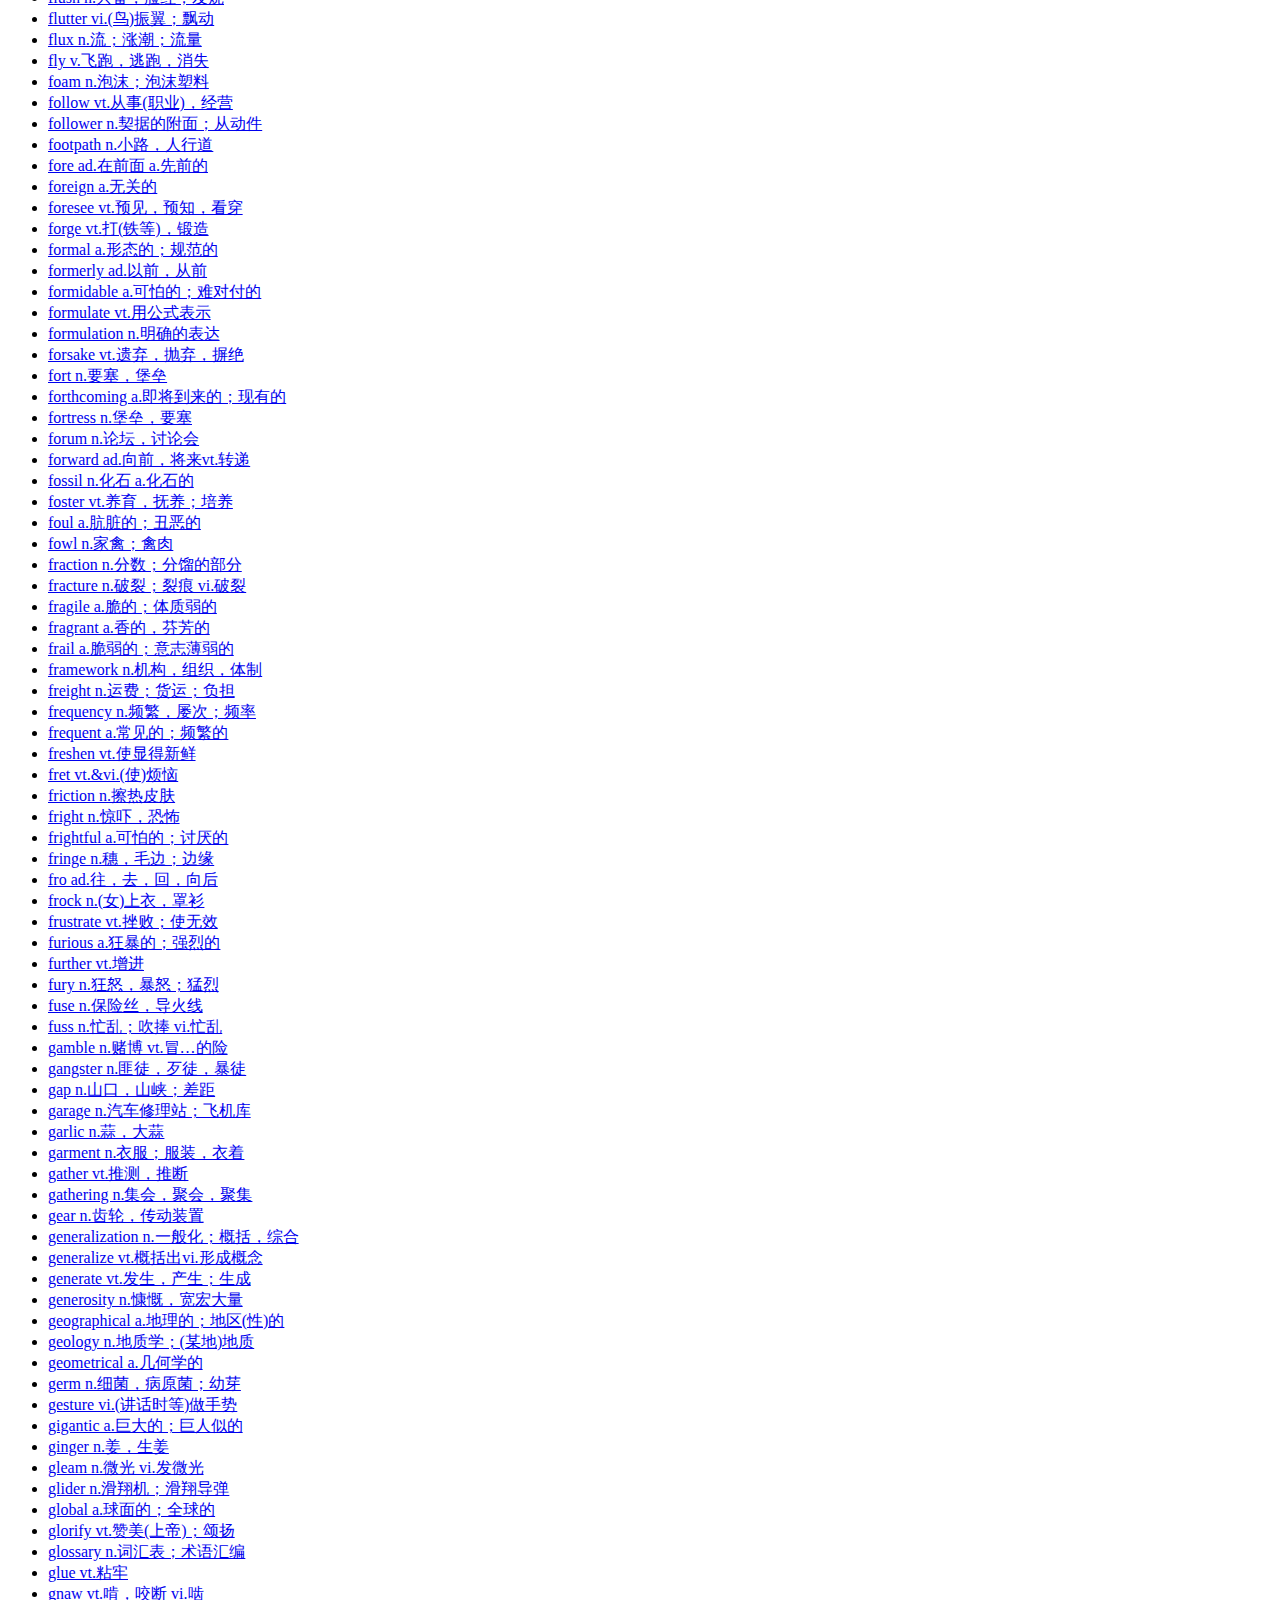
<file: pron.html>
<!DOCTYPE html>
<html>
  <head>
    <meta charset="UTF-8">
    <meta http-equiv="X-UA-Compatible" content="IE=Edge">
    <title>Insert title here</title>
    <style>
      .left {
        float: left;
        width: 300px;
        margin-right: -100%;
      }
      .right {
        float: left;
        width: 100%;
      }
      .right-content {
        margin-left: 310px;
      }
    </style>
  </head>
  <body>
    <div class="left">
<ul>
<li><a href='#abbreviation'><span onclick="load_word('abbreviation')">abbreviation         n.节略，缩写，缩短</span></a></li>
<li><a href='#abide'><span onclick="load_word('abide')">abide                vt.遵守 vt.忍受</span></a></li>
<li><a href='#abolish'><span onclick="load_word('abolish')">abolish              vt.废除，取消</span></a></li>
<li><a href='#absent'><span onclick="load_word('absent')">absent               a.不在意的</span></a></li>
<li><a href='#absorption'><span onclick="load_word('absorption')">absorption           n.吸收；专注</span></a></li>
<li><a href='#abstract'><span onclick="load_word('abstract')">abstract             a.理论上的 n.抽象</span></a></li>
<li><a href='#absurd'><span onclick="load_word('absurd')">absurd               a.不合理的，荒唐的</span></a></li>
<li><a href='#abundance'><span onclick="load_word('abundance')">abundance            n.丰富，充裕</span></a></li>
<li><a href='#accessory'><span onclick="load_word('accessory')">accessory            n.同谋 a.附属的</span></a></li>
<li><a href='#accord'><span onclick="load_word('accord')">accord               n.调和，符合；协议</span></a></li>
<li><a href='#acknowledge'><span onclick="load_word('acknowledge')">acknowledge          vt.承认；告知收到</span></a></li>
<li><a href='#acquaint'><span onclick="load_word('acquaint')">acquaint             vt.使认识，使了解</span></a></li>
<li><a href='#action'><span onclick="load_word('action')">action               n.作用；情节</span></a></li>
<li><a href='#adhere'><span onclick="load_word('adhere')">adhere               vi.粘附；追随；坚持</span></a></li>
<li><a href='#adjacent'><span onclick="load_word('adjacent')">adjacent             a.毗连的；紧接着的</span></a></li>
<li><a href='#adjoin'><span onclick="load_word('adjoin')">adjoin               vt.贴近，毗连；靠近</span></a></li>
<li><a href='#adjustable'><span onclick="load_word('adjustable')">adjustable           a.可调整的，可校准的</span></a></li>
<li><a href='#administration'><span onclick="load_word('administration')">administration       n.局(或署、处等)</span></a></li>
<li><a href='#admiration'><span onclick="load_word('admiration')">admiration           n.钦佩；赞美，羡慕</span></a></li>
<li><a href='#adoption'><span onclick="load_word('adoption')">adoption             n.收养；采纳，采取</span></a></li>
<li><a href='#adore'><span onclick="load_word('adore')">adore                vt.崇拜；很喜欢</span></a></li>
<li><a href='#advantageous'><span onclick="load_word('advantageous')">advantageous         a.有利的，有助的</span></a></li>
<li><a href='#advertise'><span onclick="load_word('advertise')">advertise            vt.通知 vi.登广告</span></a></li>
<li><a href='#advocate'><span onclick="load_word('advocate')">advocate             n.辩护者 vt.拥护</span></a></li>
<li><a href='#aerial'><span onclick="load_word('aerial')">aerial               a.空气的；航空的</span></a></li>
<li><a href='#aerospace'><span onclick="load_word('aerospace')">aerospace            n.航空和宇宙航行空间</span></a></li>
<li><a href='#affirm'><span onclick="load_word('affirm')">affirm               vt.断言，批准；证实</span></a></li>
<li><a href='#agitation'><span onclick="load_word('agitation')">agitation            n.鼓动，煸动；搅动</span></a></li>
<li><a href='#agreeable'><span onclick="load_word('agreeable')">agreeable            a.惬意的；同意的</span></a></li>
<li><a href='#alas'><span onclick="load_word('alas')">alas                 int.唉，哎呀</span></a></li>
<li><a href='#album'><span onclick="load_word('album')">album                n.粘贴簿；相册；文选</span></a></li>
<li><a href='#alert'><span onclick="load_word('alert')">alert                a.警惕的；活跃的</span></a></li>
<li><a href='#algebra'><span onclick="load_word('algebra')">algebra              n.代数学</span></a></li>
<li><a href='#alien'><span onclick="load_word('alien')">alien                a.外国的 n.外国人</span></a></li>
<li><a href='#alignment'><span onclick="load_word('alignment')">alignment            n.队列；结盟，联合</span></a></li>
<li><a href='#allied'><span onclick="load_word('allied')">allied               a.联合的；联姻的</span></a></li>
<li><a href='#allowance'><span onclick="load_word('allowance')">allowance            n津贴，补助费</span></a></li>
<li><a href='#alongside'><span onclick="load_word('alongside')">alongside            prep.在…旁边</span></a></li>
<li><a href='#ally'><span onclick="load_word('ally')">ally                 n.盟国，同盟者，伙伴</span></a></li>
<li><a href='#alteration'><span onclick="load_word('alteration')">alteration           n.变更，改变；蚀变</span></a></li>
<li><a href='#alternate'><span onclick="load_word('alternate')">alternate            vt.使交替 a.交替的</span></a></li>
<li><a href='#amateur'><span onclick="load_word('amateur')">amateur              a.业余的n.业余爱好者</span></a></li>
<li><a href='#ambassador'><span onclick="load_word('ambassador')">ambassador           n.大使，使节</span></a></li>
<li><a href='#ambient'><span onclick="load_word('ambient')">ambient              a.周围的，包围着的</span></a></li>
<li><a href='#ambiguous'><span onclick="load_word('ambiguous')">ambiguous            a.模棱两可的；分歧的</span></a></li>
<li><a href='#ambitious'><span onclick="load_word('ambitious')">ambitious            a.有雄心的；热望的</span></a></li>
<li><a href='#ample'><span onclick="load_word('ample')">ample                a.足够的；宽敞的</span></a></li>
<li><a href='#amplitude'><span onclick="load_word('amplitude')">amplitude            n.广大；充足；振幅</span></a></li>
<li><a href='#amusement'><span onclick="load_word('amusement')">amusement            n.娱乐，消遣，乐趣</span></a></li>
<li><a href='#analogue'><span onclick="load_word('analogue')">analogue             n.类似物；同源语</span></a></li>
<li><a href='#analogy'><span onclick="load_word('analogy')">analogy              n.相似，类似；比拟</span></a></li>
<li><a href='#analytic(al)'><span onclick="load_word('analytic(al)')">analytic(al)         a.分析的；分解的</span></a></li>
<li><a href='#anniversary'><span onclick="load_word('anniversary')">anniversary          n.周年纪念日</span></a></li>
<li><a href='#announce'><span onclick="load_word('announce')">announce             vt.报告…的来到</span></a></li>
<li><a href='#annually'><span onclick="load_word('annually')">annually             ad.年年，每年</span></a></li>
<li><a href='#anode'><span onclick="load_word('anode')">anode                n.阳极，正极，板极</span></a></li>
<li><a href='#answer'><span onclick="load_word('answer')">answer               vi.符合，适合</span></a></li>
<li><a href='#antarctic'><span onclick="load_word('antarctic')">antarctic            a.南极的 n.南极区</span></a></li>
<li><a href='#antenna'><span onclick="load_word('antenna')">antenna              n.触角；天线</span></a></li>
<li><a href='#antique'><span onclick="load_word('antique')">antique              a.古代的 n.古物</span></a></li>
<li><a href='#anybody'><span onclick="load_word('anybody')">anybody              n.重要人物</span></a></li>
<li><a href='#apparent'><span onclick="load_word('apparent')">apparent             a.显然的</span></a></li>
<li><a href='#appendix'><span onclick="load_word('appendix')">appendix             n.附录，附属物；阑尾</span></a></li>
<li><a href='#applaud'><span onclick="load_word('applaud')">applaud              vt.喝彩；欢呼vi.欢呼</span></a></li>
<li><a href='#applause'><span onclick="load_word('applause')">applause             n.喝彩；夸奖，称赞</span></a></li>
<li><a href='#appreciable'><span onclick="load_word('appreciable')">appreciable          a.可估价的；可察觉的</span></a></li>
<li><a href='#appreciation'><span onclick="load_word('appreciation')">appreciation         n.欣赏；鉴别；感激</span></a></li>
<li><a href='#apt'><span onclick="load_word('apt')">apt                  a.恰当的；聪明的</span></a></li>
<li><a href='#arc'><span onclick="load_word('arc')">arc                  n.弧，弓形物；弧光</span></a></li>
<li><a href='#arch'><span onclick="load_word('arch')">arch                 n.拱门 vt.用拱连接</span></a></li>
<li><a href='#architect'><span onclick="load_word('architect')">architect            n.建筑师；创造者</span></a></li>
<li><a href='#arctic'><span onclick="load_word('arctic')">arctic               a.北极的 n.北极</span></a></li>
<li><a href='#array'><span onclick="load_word('array')">array                vt.装扮 n.队列；排列</span></a></li>
<li><a href='#ascend'><span onclick="load_word('ascend')">ascend               vi.攀登，登高；追溯</span></a></li>
<li><a href='#ascertain'><span onclick="load_word('ascertain')">ascertain            vt.查明，确定，弄清</span></a></li>
<li><a href='#ascribe'><span onclick="load_word('ascribe')">ascribe              vt.把…归于</span></a></li>
<li><a href='#ashore'><span onclick="load_word('ashore')">ashore               ad.在岸上，上岸</span></a></li>
<li><a href='#ass'><span onclick="load_word('ass')">ass                  n.驴；傻瓜，蠢笨的人</span></a></li>
<li><a href='#assassinate'><span onclick="load_word('assassinate')">assassinate          vt.暗杀，行刺；中伤</span></a></li>
<li><a href='#assault'><span onclick="load_word('assault')">assault              vt.袭击；殴打 n.攻击</span></a></li>
<li><a href='#assert'><span onclick="load_word('assert')">assert               vt.断言，宣称；维护</span></a></li>
<li><a href='#assessment'><span onclick="load_word('assessment')">assessment           n.估定；查定；估计数</span></a></li>
<li><a href='#assumption'><span onclick="load_word('assumption')">assumption           n.采取；假定；傲慢</span></a></li>
<li><a href='#assurance'><span onclick="load_word('assurance')">assurance            n.保证；财产转让书</span></a></li>
<li><a href='#astonishment'><span onclick="load_word('astonishment')">astonishment         n.惊奇，惊讶</span></a></li>
<li><a href='#astronomy'><span onclick="load_word('astronomy')">astronomy            n.天文学</span></a></li>
<li><a href='#atom'><span onclick="load_word('atom')">atom                 n.微粒；微量</span></a></li>
<li><a href='#attachment'><span onclick="load_word('attachment')">attachment           n.连接物，附件；爱慕</span></a></li>
<li><a href='#attendance'><span onclick="load_word('attendance')">attendance           n.到场；出席人数</span></a></li>
<li><a href='#attendant'><span onclick="load_word('attendant')">attendant            n.侍者；护理人员</span></a></li>
<li><a href='#attorney'><span onclick="load_word('attorney')">attorney             n.代理人；辩护律师</span></a></li>
<li><a href='#audience'><span onclick="load_word('audience')">audience             n.正式会见；拜会</span></a></li>
<li><a href='#author'><span onclick="load_word('author')">author               n.创造者，创始人</span></a></li>
<li><a href='#automate'><span onclick="load_word('automate')">automate             vt.使自动化</span></a></li>
<li><a href='#avail'><span onclick="load_word('avail')">avail                vt.有益于 n.效用</span></a></li>
<li><a href='#availability'><span onclick="load_word('availability')">availability         n.有效(性)；可得性</span></a></li>
<li><a href='#aviation'><span onclick="load_word('aviation')">aviation             n.飞行</span></a></li>
<li><a href='#awake'><span onclick="load_word('awake')">awake                vi.认识到</span></a></li>
<li><a href='#awful'><span onclick="load_word('awful')">awful                a.威严的；令人崇敬的</span></a></li>
<li><a href='#awkward'><span onclick="load_word('awkward')">awkward              a.不雅观的</span></a></li>
<li><a href='#axial'><span onclick="load_word('axial')">axial                a.轴的；轴向的</span></a></li>
<li><a href='#axis'><span onclick="load_word('axis')">axis                 n.轴，轴线；第二颈椎</span></a></li>
<li><a href='#axle'><span onclick="load_word('axle')">axle                 n.(轮)轴，车轴，心棒</span></a></li>
<li><a href='#baby'><span onclick="load_word('baby')">baby                 n.一家中年龄最小的人</span></a></li>
<li><a href='#bachelor'><span onclick="load_word('bachelor')">bachelor             n.未婚男子；学士</span></a></li>
<li><a href='#bacon'><span onclick="load_word('bacon')">bacon                n.咸猪肉，熏猪肉</span></a></li>
<li><a href='#bacterium'><span onclick="load_word('bacterium')">bacterium            n.细菌；拳击迷</span></a></li>
<li><a href='#badge'><span onclick="load_word('badge')">badge                n.徽章，像章；标志</span></a></li>
<li><a href='#baffle'><span onclick="load_word('baffle')">baffle               vt.使挫折 n.迷惑</span></a></li>
<li><a href='#bait'><span onclick="load_word('bait')">bait                 n.饵；引诱物</span></a></li>
<li><a href='#balcony'><span onclick="load_word('balcony')">balcony              n.阳台；楼厅，楼座</span></a></li>
<li><a href='#bald'><span onclick="load_word('bald')">bald                 a.秃头的；无毛的</span></a></li>
<li><a href='#ballet'><span onclick="load_word('ballet')">ballet               n.芭蕾舞；舞剧</span></a></li>
<li><a href='#bamboo'><span onclick="load_word('bamboo')">bamboo               n.竹；竹杆，竹棍</span></a></li>
<li><a href='#bandage'><span onclick="load_word('bandage')">bandage              n.绷带，包带</span></a></li>
<li><a href='#bandit'><span onclick="load_word('bandit')">bandit               n.土匪，盗匪，歹徒</span></a></li>
<li><a href='#bank'><span onclick="load_word('bank')">bank                 vi.把钱存入银行</span></a></li>
<li><a href='#banker'><span onclick="load_word('banker')">banker               n.银行家</span></a></li>
<li><a href='#bankrupt'><span onclick="load_word('bankrupt')">bankrupt             a.破产的 vt.使破产</span></a></li>
<li><a href='#banquet'><span onclick="load_word('banquet')">banquet              n.宴会，盛会，酒席</span></a></li>
<li><a href='#barely'><span onclick="load_word('barely')">barely               ad.仅仅，勉强</span></a></li>
<li><a href='#barge'><span onclick="load_word('barge')">barge                n.驳船；大型游船</span></a></li>
<li><a href='#barley'><span onclick="load_word('barley')">barley               n.大麦</span></a></li>
<li><a href='#barometer'><span onclick="load_word('barometer')">barometer            n.气压计，睛雨表</span></a></li>
<li><a href='#baron'><span onclick="load_word('baron')">baron                n.男爵；贵族；巨商</span></a></li>
<li><a href='#barren'><span onclick="load_word('barren')">barren               a.贫瘠的；不妊的</span></a></li>
<li><a href='#baseball'><span onclick="load_word('baseball')">baseball             n.棒球；棒球运动</span></a></li>
<li><a href='#basement'><span onclick="load_word('basement')">basement             n.地下室；地窖；底层</span></a></li>
<li><a href='#basin'><span onclick="load_word('basin')">basin                n.内海；盆地，流域</span></a></li>
<li><a href='#battery'><span onclick="load_word('battery')">battery              n.炮兵连；兵器群</span></a></li>
<li><a href='#battle'><span onclick="load_word('battle')">battle               vi.战斗 vt.与…作战</span></a></li>
<li><a href='#bazaar'><span onclick="load_word('bazaar')">bazaar               n.集市，廉价商店</span></a></li>
<li><a href='#bead'><span onclick="load_word('bead')">bead                 n.有孔小珠；露珠</span></a></li>
<li><a href='#beam'><span onclick="load_word('beam')">beam                 vi.发光，发热；微笑</span></a></li>
<li><a href='#bearing'><span onclick="load_word('bearing')">bearing              n.支承；忍受；方位</span></a></li>
<li><a href='#bed'><span onclick="load_word('bed')">bed                  n.河床，(湖)底，矿床</span></a></li>
<li><a href='#beetle'><span onclick="load_word('beetle')">beetle               n.甲虫；近视眼的人</span></a></li>
<li><a href='#beforehand'><span onclick="load_word('beforehand')">beforehand           ad.预先；提前地</span></a></li>
<li><a href='#bend'><span onclick="load_word('bend')">bend                 vt.使屈从 vi.屈从</span></a></li>
<li><a href='#bestow'><span onclick="load_word('bestow')">bestow               vt.把…赠与</span></a></li>
<li><a href='#between'><span onclick="load_word('between')">between              ad.当中，中间</span></a></li>
<li><a href='#beware'><span onclick="load_word('beware')">beware               vt.&vi.谨防，当心</span></a></li>
<li><a href='#bewilder'><span onclick="load_word('bewilder')">bewilder             vt.迷惑，把…弄糊涂</span></a></li>
<li><a href='#bid'><span onclick="load_word('bid')">bid                  vt.命令 vi.报价</span></a></li>
<li><a href='#bishop'><span onclick="load_word('bishop')">bishop               n.(基督教的)主教</span></a></li>
<li><a href='#bitterness'><span onclick="load_word('bitterness')">bitterness           n.苦味，辛酸，苦难</span></a></li>
<li><a href='#blacksmith'><span onclick="load_word('blacksmith')">blacksmith           n.铁匠，锻工</span></a></li>
<li><a href='#blast'><span onclick="load_word('blast')">blast                n.管乐器的声音</span></a></li>
<li><a href='#blaze'><span onclick="load_word('blaze')">blaze                vt.使燃烧 vi.燃烧</span></a></li>
<li><a href='#bleach'><span onclick="load_word('bleach')">bleach               vt.漂白 vi.变白</span></a></li>
<li><a href='#blind'><span onclick="load_word('blind')">blind                n.百叶窗；窗帘；遮帘</span></a></li>
<li><a href='#block'><span onclick="load_word('block')">block                n.阻塞；障碍物；炮闩</span></a></li>
<li><a href='#blond'><span onclick="load_word('blond')">blond                n.白肤金发碧眼的人</span></a></li>
<li><a href='#blouse'><span onclick="load_word('blouse')">blouse               n.女衬衫；童衫；罩衫</span></a></li>
<li><a href='#blue'><span onclick="load_word('blue')">blue                 a.伤心的；下流的</span></a></li>
<li><a href='#blunder'><span onclick="load_word('blunder')">blunder              vi.犯大错 n.大错</span></a></li>
<li><a href='#blush'><span onclick="load_word('blush')">blush                vi.脸红，害臊 n.脸红</span></a></li>
<li><a href='#board'><span onclick="load_word('board')">board                vt.(收费)供…膳食</span></a></li>
<li><a href='#body'><span onclick="load_word('body')">body                 n.物体；(液)体；实质</span></a></li>
<li><a href='#boiler'><span onclick="load_word('boiler')">boiler               n.锅炉；热水贮槽</span></a></li>
<li><a href='#bore'><span onclick="load_word('bore')">bore                 n.讨厌的人；麻烦事</span></a></li>
<li><a href='#bound'><span onclick="load_word('bound')">bound                a.应当的；必定的</span></a></li>
<li><a href='#bourgeois'><span onclick="load_word('bourgeois')">bourgeois            a.资产阶级的；平庸的</span></a></li>
<li><a href='#box'><span onclick="load_word('box')">box                  n.专席</span></a></li>
<li><a href='#boycott'><span onclick="load_word('boycott')">boycott              vt.&n.联合抵制</span></a></li>
<li><a href='#brace'><span onclick="load_word('brace')">brace                n.支柱 vt.拉紧，撑牢</span></a></li>
<li><a href='#brand'><span onclick="load_word('brand')">brand                vt.在…上打烙印</span></a></li>
<li><a href='#breakdown'><span onclick="load_word('breakdown')">breakdown            n.崩溃，倒塌；失败</span></a></li>
<li><a href='#breakfast'><span onclick="load_word('breakfast')">breakfast            vi.吃早餐</span></a></li>
<li><a href='#breed'><span onclick="load_word('breed')">breed                n.(动物)品种</span></a></li>
<li><a href='#bribe'><span onclick="load_word('bribe')">bribe                n.贿赂 vt.向…行贿</span></a></li>
<li><a href='#bridegroom'><span onclick="load_word('bridegroom')">bridegroom           n.新郎</span></a></li>
<li><a href='#bridge'><span onclick="load_word('bridge')">bridge               vt.架桥于，用桥连接</span></a></li>
<li><a href='#bridle'><span onclick="load_word('bridle')">bridle               n.笼子；束缚 vt.抑制</span></a></li>
<li><a href='#brightness'><span onclick="load_word('brightness')">brightness           n.明亮，辉煌，聪明</span></a></li>
<li><a href='#broaden'><span onclick="load_word('broaden')">broaden              vt.&vi.放宽，变阔</span></a></li>
<li><a href='#bronze'><span onclick="load_word('bronze')">bronze               n.青铜色</span></a></li>
<li><a href='#brood'><span onclick="load_word('brood')">brood                vt.沉思vi.郁闭地沉思</span></a></li>
<li><a href='#Buddhism'><span onclick="load_word('Buddhism')">Buddhism             n.佛教，释教</span></a></li>
<li><a href='#budget'><span onclick="load_word('budget')">budget               n.预算，预算案</span></a></li>
<li><a href='#buffalo'><span onclick="load_word('buffalo')">buffalo              n.水牛；水陆坦克</span></a></li>
<li><a href='#bug'><span onclick="load_word('bug')">bug                  n.虫子；臭虫</span></a></li>
<li><a href='#bugle'><span onclick="load_word('bugle')">bugle                n.军号，喇叭</span></a></li>
<li><a href='#bull'><span onclick="load_word('bull')">bull                 n.买空的证券投机商</span></a></li>
<li><a href='#bulletin'><span onclick="load_word('bulletin')">bulletin             告示，公告，公报</span></a></li>
<li><a href='#bump'><span onclick="load_word('bump')">bump                 vt.撞击 vi.撞 n.肿块</span></a></li>
<li><a href='#bureaucracy'><span onclick="load_word('bureaucracy')">bureaucracy          n.官僚主义；官僚机构</span></a></li>
<li><a href='#burglar'><span onclick="load_word('burglar')">burglar              n.夜盗，窃贼</span></a></li>
<li><a href='#burial'><span onclick="load_word('burial')">burial               n.安葬，埋葬，埋藏</span></a></li>
<li><a href='#burner'><span onclick="load_word('burner')">burner               n.灯头，煤气头</span></a></li>
<li><a href='#bushel'><span onclick="load_word('bushel')">bushel               n.蒲式耳(容量单位)</span></a></li>
<li><a href='#butt'><span onclick="load_word('butt')">butt                 n.大酒桶，桶</span></a></li>
<li><a href='#buzz'><span onclick="load_word('buzz')">buzz                 vi.(蜂等)嗡嗡叫</span></a></li>
<li><a href='#bypass'><span onclick="load_word('bypass')">bypass               n.旁通管 vt.绕过</span></a></li>
<li><a href='#by-product'><span onclick="load_word('by-product')">by-product           n.副产品</span></a></li>
<li><a href='#cable'><span onclick="load_word('cable')">cable                n.海底电报</span></a></li>
<li><a href='#calculus'><span onclick="load_word('calculus')">calculus             n.微积分；结石</span></a></li>
<li><a href='#calibration'><span onclick="load_word('calibration')">calibration          n.校准；标定，刻度</span></a></li>
<li><a href='#can'><span onclick="load_word('can')">can                  vt.装罐头</span></a></li>
<li><a href='#cane'><span onclick="load_word('cane')">cane                 n.(藤等)茎；手杖</span></a></li>
<li><a href='#cancel'><span onclick="load_word('cancel')">cancel               vt.删去，勾销，取消</span></a></li>
<li><a href='#capability'><span onclick="load_word('capability')">capability           n.能力，才能；性能</span></a></li>
<li><a href='#capacitance'><span onclick="load_word('capacitance')">capacitance          n.电容，电容量</span></a></li>
<li><a href='#capacitor'><span onclick="load_word('capacitor')">capacitor            n.电容器</span></a></li>
<li><a href='#cape'><span onclick="load_word('cape')">cape                 n.披肩，斗篷；海角</span></a></li>
<li><a href='#captive'><span onclick="load_word('captive')">captive              a.被俘虏的；被迷住的</span></a></li>
<li><a href='#carry'><span onclick="load_word('carry')">carry                vt.刊登</span></a></li>
<li><a href='#cartoon'><span onclick="load_word('cartoon')">cartoon              n.漫画，动画片</span></a></li>
<li><a href='#cartridge'><span onclick="load_word('cartridge')">cartridge            n.弹药筒，子弹；软片</span></a></li>
<li><a href='#catalogue'><span onclick="load_word('catalogue')">catalogue            vt.为…编目录</span></a></li>
<li><a href='#catalyst'><span onclick="load_word('catalyst')">catalyst             n.催化剂；刺激因素</span></a></li>
<li><a href='#category'><span onclick="load_word('category')">category             n.种类，类目；范畴</span></a></li>
<li><a href='#cater'><span onclick="load_word('cater')">cater                vi.迎合，投合</span></a></li>
<li><a href='#Catholic'><span onclick="load_word('Catholic')">Catholic             a.天主教的n.天主教徒</span></a></li>
<li><a href='#caution'><span onclick="load_word('caution')">caution              n.小心；告诫 vt.警告</span></a></li>
<li><a href='#cautious'><span onclick="load_word('cautious')">cautious             a.小心的，谨慎的</span></a></li>
<li><a href='#cavity'><span onclick="load_word('cavity')">cavity               n.洞，穴，空腔</span></a></li>
<li><a href='#cement'><span onclick="load_word('cement')">cement               vt.粘结 vi.粘紧</span></a></li>
<li><a href='#censor'><span onclick="load_word('censor')">censor               vt.审查，检查</span></a></li>
<li><a href='#cereal'><span onclick="load_word('cereal')">cereal               n.谷类，五谷，禾谷</span></a></li>
<li><a href='#certainty'><span onclick="load_word('certainty')">certainty            n.确实性，确信，确实</span></a></li>
<li><a href='#challenge'><span onclick="load_word('challenge')">challenge            n.艰巨任务；要求回避</span></a></li>
<li><a href='#champion'><span onclick="load_word('champion')">champion             n.斗士；提倡者</span></a></li>
<li><a href='#characterize'><span onclick="load_word('characterize')">characterize         vt.表示…的特性</span></a></li>
<li><a href='#charcoal'><span onclick="load_word('charcoal')">charcoal             n.炭，木炭；生物炭</span></a></li>
<li><a href='#charge'><span onclick="load_word('charge')">charge               n.负荷；充电 vt.装满</span></a></li>
<li><a href='#charm'><span onclick="load_word('charm')">charm                n.魅力；妩媚 vi.迷人</span></a></li>
<li><a href='#charter'><span onclick="load_word('charter')">charter              vt.租 n.宪章；契据</span></a></li>
<li><a href='#chatter'><span onclick="load_word('chatter')">chatter              vi.&n.喋喋不休</span></a></li>
<li><a href='#cheat'><span onclick="load_word('cheat')">cheat                n.欺诈；骗取</span></a></li>
<li><a href='#check'><span onclick="load_word('check')">check                n.支票，帐单</span></a></li>
<li><a href='#cherish'><span onclick="load_word('cherish')">cherish              vt.珍爱；怀有(感情)</span></a></li>
<li><a href='#chestnut'><span onclick="load_word('chestnut')">chestnut             n.栗子；栗树；栗色</span></a></li>
<li><a href='#chill'><span onclick="load_word('chill')">chill                vi.感到寒冷；冷淬</span></a></li>
<li><a href='#chip'><span onclick="load_word('chip')">chip                 n.薄片，碎片</span></a></li>
<li><a href='#choice'><span onclick="load_word('choice')">choice               n.入选者 a.优等的</span></a></li>
<li><a href='#chop'><span onclick="load_word('chop')">chop                 n.一块排骨，肉块</span></a></li>
<li><a href='#chord'><span onclick="load_word('chord')">chord                n.(乐器的)弦 vi.协调</span></a></li>
<li><a href='#chorus'><span onclick="load_word('chorus')">chorus               vt.&vi.合唱</span></a></li>
<li><a href='#Christ'><span onclick="load_word('Christ')">Christ               n.救世主(耶稣基督)</span></a></li>
<li><a href='#Christian'><span onclick="load_word('Christian')">Christian            a.基督教的</span></a></li>
<li><a href='#cigar'><span onclick="load_word('cigar')">cigar                n.雪茄烟，叶卷烟</span></a></li>
<li><a href='#circular'><span onclick="load_word('circular')">circular             n.传单，通报，通函</span></a></li>
<li><a href='#circulation'><span onclick="load_word('circulation')">circulation          n.循环；(货币等)流通</span></a></li>
<li><a href='#circus'><span onclick="load_word('circus')">circus               n.马戏；马戏团</span></a></li>
<li><a href='#cite'><span onclick="load_word('cite')">cite                 vt.引用，引证；举例</span></a></li>
<li><a href='#civilian'><span onclick="load_word('civilian')">civilian             n.平民 a.平民的</span></a></li>
<li><a href='#claim'><span onclick="load_word('claim')">claim                n.权利，所有权</span></a></li>
<li><a href='#clamp'><span onclick="load_word('clamp')">clamp                n.夹子 vt.夹住，夹紧</span></a></li>
<li><a href='#clap'><span onclick="load_word('clap')">clap                 n.拍手喝采声；霹雳声</span></a></li>
<li><a href='#clash'><span onclick="load_word('clash')">clash                n.碰撞声；抵触，冲突</span></a></li>
<li><a href='#clasp'><span onclick="load_word('clasp')">clasp                vt.扣住，扣紧，钩住</span></a></li>
<li><a href='#classic'><span onclick="load_word('classic')">classic              n.名著 a.不朽的</span></a></li>
<li><a href='#clatter'><span onclick="load_word('clatter')">clatter              n.得得声，卡嗒声</span></a></li>
<li><a href='#cleanliness'><span onclick="load_word('cleanliness')">cleanliness          n.清洁</span></a></li>
<li><a href='#clearing'><span onclick="load_word('clearing')">clearing             n.(森林中的)空旷地</span></a></li>
<li><a href='#client'><span onclick="load_word('client')">client               n.顾客；诉讼委托人</span></a></li>
<li><a href='#climax'><span onclick="load_word('climax')">climax               n.(兴趣的)顶点</span></a></li>
<li><a href='#cling'><span onclick="load_word('cling')">cling                vi.粘住；依附；坚持</span></a></li>
<li><a href='#clinic'><span onclick="load_word('clinic')">clinic               n.诊所，医务室；会诊</span></a></li>
<li><a href='#clip'><span onclick="load_word('clip')">clip                 vt.夹住 n.夹子，钳子</span></a></li>
<li><a href='#clip'><span onclick="load_word('clip')">clip                 vt.剪；剪辑报刊</span></a></li>
<li><a href='#cloak'><span onclick="load_word('cloak')">cloak                vt.掩盖，覆盖，掩饰</span></a></li>
<li><a href='#clockwise'><span onclick="load_word('clockwise')">clockwise            a.&ad.顺时针方向转的</span></a></li>
<li><a href='#closet'><span onclick="load_word('closet')">closet               n.小房间；壁碗橱</span></a></li>
<li><a href='#cloudy'><span onclick="load_word('cloudy')">cloudy               a.混浊的；模糊不清的</span></a></li>
<li><a href='#clown'><span onclick="load_word('clown')">clown                n.(马戏的)小丑，丑角</span></a></li>
<li><a href='#cluster'><span onclick="load_word('cluster')">cluster              n.一串 vt.使成群</span></a></li>
<li><a href='#clutch'><span onclick="load_word('clutch')">clutch               vt.抓住 vi.掌握，攫</span></a></li>
<li><a href='#coach'><span onclick="load_word('coach')">coach                vt.辅导，指导，训练</span></a></li>
<li><a href='#cock'><span onclick="load_word('cock')">cock                 n.旋塞，开关，龙头</span></a></li>
<li><a href='#coefficient'><span onclick="load_word('coefficient')">coefficient          n.协同因素；系数，率</span></a></li>
<li><a href='#coffin'><span onclick="load_word('coffin')">coffin               n.棺材，柩</span></a></li>
<li><a href='#coherent'><span onclick="load_word('coherent')">coherent             a.粘着的；紧凑的</span></a></li>
<li><a href='#coin'><span onclick="load_word('coin')">coin                 vt.铸造(硬币)</span></a></li>
<li><a href='#coincide'><span onclick="load_word('coincide')">coincide             vi.相符合；相巧合</span></a></li>
<li><a href='#coke'><span onclick="load_word('coke')">coke                 n.焦炭 vt.&vi.炼焦</span></a></li>
<li><a href='#collaborate'><span onclick="load_word('collaborate')">collaborate          vi.协作，合作；协调</span></a></li>
<li><a href='#collide'><span onclick="load_word('collide')">collide              vi.碰撞；冲突，抵触</span></a></li>
<li><a href='#colonial'><span onclick="load_word('colonial')">colonial             a.殖民地的，殖民的</span></a></li>
<li><a href='#colonist'><span onclick="load_word('colonist')">colonist             n.移民；殖民地居民</span></a></li>
<li><a href='#combat'><span onclick="load_word('combat')">combat               vt.跟…战斗 vi.格斗</span></a></li>
<li><a href='#combustion'><span onclick="load_word('combustion')">combustion           n.燃烧；氧化；骚动</span></a></li>
<li><a href='#comedy'><span onclick="load_word('comedy')">comedy               n.喜剧；喜剧场面</span></a></li>
<li><a href='#commence'><span onclick="load_word('commence')">commence             vt.开始 vi.获得学位</span></a></li>
<li><a href='#commend'><span onclick="load_word('commend')">commend              vt.称赞，表扬；推荐</span></a></li>
<li><a href='#commission'><span onclick="load_word('commission')">commission           n.委托，委任；委托状</span></a></li>
<li><a href='#commodity'><span onclick="load_word('commodity')">commodity            n.日用品，商品，物品</span></a></li>
<li><a href='#commonplace'><span onclick="load_word('commonplace')">commonplace          a.平凡的 n.平常话</span></a></li>
<li><a href='#commonsense'><span onclick="load_word('commonsense')">commonsense          a.有常识的</span></a></li>
<li><a href='#commonwealth'><span onclick="load_word('commonwealth')">commonwealth         n.共和国；联邦</span></a></li>
<li><a href='#compact'><span onclick="load_word('compact')">compact              a.紧密的 vt.使紧凑</span></a></li>
<li><a href='#comparable'><span onclick="load_word('comparable')">comparable           a.可比较的；类似的</span></a></li>
<li><a href='#compatible'><span onclick="load_word('compatible')">compatible           a.一致的；兼容制的</span></a></li>
<li><a href='#compensate'><span onclick="load_word('compensate')">compensate           vt.&vi.补偿，赔偿</span></a></li>
<li><a href='#compensation'><span onclick="load_word('compensation')">compensation         n.补偿，赔偿，赔偿费</span></a></li>
<li><a href='#competitive'><span onclick="load_word('competitive')">competitive          a.竞争的，比赛的</span></a></li>
<li><a href='#competitor'><span onclick="load_word('competitor')">competitor           n.竞争者，敌手</span></a></li>
<li><a href='#complaint'><span onclick="load_word('complaint')">complaint            n.疾病，病痛；主诉</span></a></li>
<li><a href='#complement'><span onclick="load_word('complement')">complement           vt.补充 n.补足(物)</span></a></li>
<li><a href='#completion'><span onclick="load_word('completion')">completion           n.完成，结束，完满</span></a></li>
<li><a href='#complexity'><span onclick="load_word('complexity')">complexity           n.复杂(性)</span></a></li>
<li><a href='#complication'><span onclick="load_word('complication')">complication         n.复杂，混乱；并发症</span></a></li>
<li><a href='#compliment'><span onclick="load_word('compliment')">compliment           n.问候 vt.赞美，祝贺</span></a></li>
<li><a href='#comply'><span onclick="load_word('comply')">comply               vi.应允，遵照，照做</span></a></li>
<li><a href='#composer'><span onclick="load_word('composer')">composer             n.作曲家；调停人</span></a></li>
<li><a href='#composite'><span onclick="load_word('composite')">composite            a.合成的 n.合成物</span></a></li>
<li><a href='#composition'><span onclick="load_word('composition')">composition          n.组成，构成，结构</span></a></li>
<li><a href='#comprehend'><span onclick="load_word('comprehend')">comprehend           vt.了解，理解，领会</span></a></li>
<li><a href='#compression'><span onclick="load_word('compression')">compression          n.压缩，压紧，浓缩</span></a></li>
<li><a href='#compulsory'><span onclick="load_word('compulsory')">compulsory           a.强迫的，义务的</span></a></li>
<li><a href='#conceit'><span onclick="load_word('conceit')">conceit              n.自负，自高自大</span></a></li>
<li><a href='#conceive'><span onclick="load_word('conceive')">conceive             vt.设想，以为；怀孕</span></a></li>
<li><a href='#concentrate'><span onclick="load_word('concentrate')">concentrate          vt.&vi.浓缩，提浓</span></a></li>
<li><a href='#conception'><span onclick="load_word('conception')">conception           n.概念，观念，想法</span></a></li>
<li><a href='#concern'><span onclick="load_word('concern')">concern              n.所关切的事；商行</span></a></li>
<li><a href='#concert'><span onclick="load_word('concert')">concert              n.一齐，一致，协作</span></a></li>
<li><a href='#concession'><span onclick="load_word('concession')">concession           n.让步，迁就</span></a></li>
<li><a href='#confidence'><span onclick="load_word('confidence')">confidence           n.私房话，秘密，机密</span></a></li>
<li><a href='#confidential'><span onclick="load_word('confidential')">confidential         a.秘密的；亲信的</span></a></li>
<li><a href='#confirmation'><span onclick="load_word('confirmation')">confirmation         n.证实，确定；确认</span></a></li>
<li><a href='#conform'><span onclick="load_word('conform')">conform              vt.使遵守 vi.一致</span></a></li>
<li><a href='#confront'><span onclick="load_word('confront')">confront             vt.使面对；使对证</span></a></li>
<li><a href='#conqueror'><span onclick="load_word('conqueror')">conqueror            n.征服者，胜利者</span></a></li>
<li><a href='#consciousness'><span onclick="load_word('consciousness')">consciousness        n.意识，知觉，觉悟</span></a></li>
<li><a href='#consequence'><span onclick="load_word('consequence')">consequence          n.重要(性)，重大意义</span></a></li>
<li><a href='#consequent'><span onclick="load_word('consequent')">consequent           a.作为结果的；必然的</span></a></li>
<li><a href='#conservative'><span onclick="load_word('conservative')">conservative         a.有保存力的，防腐的</span></a></li>
<li><a href='#consistent'><span onclick="load_word('consistent')">consistent           a.前后一致的，连贯的</span></a></li>
<li><a href='#console'><span onclick="load_word('console')">console              n.悬臂，肘托；控制台</span></a></li>
<li><a href='#consolidate'><span onclick="load_word('consolidate')">consolidate          vt.巩固 vi.合并</span></a></li>
<li><a href='#constituent'><span onclick="load_word('constituent')">constituent          a.形成的 n.选民</span></a></li>
<li><a href='#constitute'><span onclick="load_word('constitute')">constitute           vt.构成，组成</span></a></li>
<li><a href='#constitution'><span onclick="load_word('constitution')">constitution         n.(人的)体格，素质</span></a></li>
<li><a href='#constraint'><span onclick="load_word('constraint')">constraint           n.强迫，结束；强制力</span></a></li>
<li><a href='#construction'><span onclick="load_word('construction')">construction         n.结构；作图(法)</span></a></li>
<li><a href='#consul'><span onclick="load_word('consul')">consul               n.领事</span></a></li>
<li><a href='#consumer'><span onclick="load_word('consumer')">consumer             n.消费者，用户</span></a></li>
<li><a href='#consumption'><span onclick="load_word('consumption')">consumption          n.消费(量)，灭绝</span></a></li>
<li><a href='#contend'><span onclick="load_word('contend')">contend              vi.竞争 vt.坚决主张</span></a></li>
<li><a href='#context'><span onclick="load_word('context')">context              n.上下文；来龙去脉</span></a></li>
<li><a href='#continental'><span onclick="load_word('continental')">continental          a.大陆的，大陆性的</span></a></li>
<li><a href='#contradict'><span onclick="load_word('contradict')">contradict           vt.反驳，否认</span></a></li>
<li><a href='#contrary'><span onclick="load_word('contrary')">contrary             n.反对命题</span></a></li>
<li><a href='#contrast'><span onclick="load_word('contrast')">contrast             vt.使对比vi.形成对比</span></a></li>
<li><a href='#controversy'><span onclick="load_word('controversy')">controversy          n.争论，辩论，争吵</span></a></li>
<li><a href='#convention'><span onclick="load_word('convention')">convention           n.公约，(换俘等)协定</span></a></li>
<li><a href='#convert'><span onclick="load_word('convert')">convert              vt.转变，改变，变换</span></a></li>
<li><a href='#convey'><span onclick="load_word('convey')">convey               vt.传达；传播；转让</span></a></li>
<li><a href='#conviction'><span onclick="load_word('conviction')">conviction           n.确信，信服，深信</span></a></li>
<li><a href='#cooperative'><span onclick="load_word('cooperative')">cooperative          a.合作的 n.合作社</span></a></li>
<li><a href='#coordinate'><span onclick="load_word('coordinate')">coordinate           a.同等的 n.同等的人</span></a></li>
<li><a href='#correctly'><span onclick="load_word('correctly')">correctly            ad.正确地，恰当地</span></a></li>
<li><a href='#correlate'><span onclick="load_word('correlate')">correlate            n.互相关联的事物</span></a></li>
<li><a href='#correlation'><span onclick="load_word('correlation')">correlation          n.相互关系；对射</span></a></li>
<li><a href='#correspondence'><span onclick="load_word('correspondence')">correspondence       n.通信；符合；对应</span></a></li>
<li><a href='#corrosion'><span onclick="load_word('corrosion')">corrosion            n.腐蚀，侵蚀；锈</span></a></li>
<li><a href='#corrupt'><span onclick="load_word('corrupt')">corrupt              vt.贿赂 a.腐败的</span></a></li>
<li><a href='#cosmic'><span onclick="load_word('cosmic')">cosmic               a.宇宙的；广大无边的</span></a></li>
<li><a href='#cosmos'><span onclick="load_word('cosmos')">cosmos               n.宇宙；秩序，和谐</span></a></li>
<li><a href='#couch'><span onclick="load_word('couch')">couch                n.睡椅，长沙发椅</span></a></li>
<li><a href='#counsel'><span onclick="load_word('counsel')">counsel              n.商议；忠告；律师</span></a></li>
<li><a href='#count'><span onclick="load_word('count')">count                n.起拆理由，罪状</span></a></li>
<li><a href='#counter'><span onclick="load_word('counter')">counter              a.&ad.相反的(地)</span></a></li>
<li><a href='#courageous'><span onclick="load_word('courageous')">courageous           a.勇敢的，无畏的</span></a></li>
<li><a href='#courteous'><span onclick="load_word('courteous')">courteous            a.有礼貌的，谦恭的</span></a></li>
<li><a href='#courtesy'><span onclick="load_word('courtesy')">courtesy             n.礼貌，谦恭，请安</span></a></li>
<li><a href='#coward'><span onclick="load_word('coward')">coward               a.懦怯的，胆小的</span></a></li>
<li><a href='#crab'><span onclick="load_word('crab')">crab                 n.蟹，蟹肉 vi.捕蟹</span></a></li>
<li><a href='#crack'><span onclick="load_word('crack')">crack                vi.&vt.发出爆裂声</span></a></li>
<li><a href='#cradle'><span onclick="load_word('cradle')">cradle               n.摇篮，发源地</span></a></li>
<li><a href='#craft'><span onclick="load_word('craft')">craft                n.技巧</span></a></li>
<li><a href='#crank'><span onclick="load_word('crank')">crank                n.曲柄 vi.转动曲柄</span></a></li>
<li><a href='#crash'><span onclick="load_word('crash')">crash                vi.撞坏，摔坏，砸碎</span></a></li>
<li><a href='#credit'><span onclick="load_word('credit')">credit               vt.&n.相信，信任</span></a></li>
<li><a href='#crisis'><span onclick="load_word('crisis')">crisis               n.危机；转折点</span></a></li>
<li><a href='#crisp'><span onclick="load_word('crisp')">crisp                a.脆的；卷曲的</span></a></li>
<li><a href='#criterion'><span onclick="load_word('criterion')">criterion            n.标准，准则，尺度</span></a></li>
<li><a href='#crooked'><span onclick="load_word('crooked')">crooked              a.弯的，歪的；畸形的</span></a></li>
<li><a href='#cross'><span onclick="load_word('cross')">cross                a.易怒的；杂交的</span></a></li>
<li><a href='#cruelty'><span onclick="load_word('cruelty')">cruelty              n.残酷；残酷行为</span></a></li>
<li><a href='#cruise'><span onclick="load_word('cruise')">cruise               vi.巡航 vt.巡航于…</span></a></li>
<li><a href='#cubic'><span onclick="load_word('cubic')">cubic                a.立方体的；立方的</span></a></li>
<li><a href='#cuckoo'><span onclick="load_word('cuckoo')">cuckoo               n.杜鹃，布谷鸟</span></a></li>
<li><a href='#curly'><span onclick="load_word('curly')">curly                a.卷曲的；有卷毛的</span></a></li>
<li><a href='#currency'><span onclick="load_word('currency')">currency             n.通货；通用；市价</span></a></li>
<li><a href='#currently'><span onclick="load_word('currently')">currently            ad.普遍地；当前</span></a></li>
<li><a href='#custom'><span onclick="load_word('custom')">custom               n.海关，关税</span></a></li>
<li><a href='#customary'><span onclick="load_word('customary')">customary            a.通常的；照惯例的</span></a></li>
<li><a href='#cutter'><span onclick="load_word('cutter')">cutter               n.用于切割的器械</span></a></li>
<li><a href='#cylinder'><span onclick="load_word('cylinder')">cylinder             n.圆筒；柱(面)；汽缸</span></a></li>
<li><a href='#damn'><span onclick="load_word('damn')">damn                 vt.诅咒 n.诅咒；丝毫</span></a></li>
<li><a href='#datum'><span onclick="load_word('datum')">datum                n.资料；数据；已知数</span></a></li>
<li><a href='#dazzle'><span onclick="load_word('dazzle')">dazzle               vt.&vi.炫耀；迷惑</span></a></li>
<li><a href='#deafen'><span onclick="load_word('deafen')">deafen               vt.使聋；使隔音</span></a></li>
<li><a href='#deal'><span onclick="load_word('deal')">deal                 vi.做买卖；对付</span></a></li>
<li><a href='#dealer'><span onclick="load_word('dealer')">dealer               n.商人，贩子；发牌者</span></a></li>
<li><a href='#dean'><span onclick="load_word('dean')">dean                 n.(大学)院长，系主任</span></a></li>
<li><a href='#decay'><span onclick="load_word('decay')">decay                vt.使腐朽，使腐烂</span></a></li>
<li><a href='#decidedly'><span onclick="load_word('decidedly')">decidedly            ad.明确地，坚决地</span></a></li>
<li><a href='#decimal'><span onclick="load_word('decimal')">decimal              a.小数的，十进制的</span></a></li>
<li><a href='#decisive'><span onclick="load_word('decisive')">decisive             a.决定性的；果断的</span></a></li>
<li><a href='#declaration'><span onclick="load_word('declaration')">declaration          n.宣布，宣言；申诉</span></a></li>
<li><a href='#decline'><span onclick="load_word('decline')">decline              vt.下倾；偏斜；衰退</span></a></li>
<li><a href='#decompose'><span onclick="load_word('decompose')">decompose            vt.&vi.腐败；分解</span></a></li>
<li><a href='#decorative'><span onclick="load_word('decorative')">decorative           a.装饰的；可作装饰的</span></a></li>
<li><a href='#decree'><span onclick="load_word('decree')">decree               n.法令，政令；教令</span></a></li>
<li><a href='#dedicate'><span onclick="load_word('dedicate')">dedicate             vt.奉献；献身</span></a></li>
<li><a href='#deem'><span onclick="load_word('deem')">deem                 vt.认为，相信 vi.想</span></a></li>
<li><a href='#deepen'><span onclick="load_word('deepen')">deepen               vt.加浓</span></a></li>
<li><a href='#default'><span onclick="load_word('default')">default              n.&vi.不履行；缺席</span></a></li>
<li><a href='#deficiency'><span onclick="load_word('deficiency')">deficiency           n.缺乏；不足之数</span></a></li>
<li><a href='#deficient'><span onclick="load_word('deficient')">deficient            a.缺乏的；欠缺的</span></a></li>
<li><a href='#define'><span onclick="load_word('define')">define               vt.规定；立(界限)</span></a></li>
<li><a href='#deflect'><span onclick="load_word('deflect')">deflect              vt.&vi.(使)偏斜</span></a></li>
<li><a href='#deflection'><span onclick="load_word('deflection')">deflection           n.偏斜，歪斜；偏差</span></a></li>
<li><a href='#deform'><span onclick="load_word('deform')">deform               vt.损坏…的形状</span></a></li>
<li><a href='#deformation'><span onclick="load_word('deformation')">deformation          n.损坏；变形；畸形</span></a></li>
<li><a href='#defy'><span onclick="load_word('defy')">defy                 vt.向…挑战；蔑视</span></a></li>
<li><a href='#degradation'><span onclick="load_word('degradation')">degradation          n.降级；退化；衰变</span></a></li>
<li><a href='#degrade'><span onclick="load_word('degrade')">degrade              vt.使降给；使堕落</span></a></li>
<li><a href='#delegate'><span onclick="load_word('delegate')">delegate             n.代表，委员，特派员</span></a></li>
<li><a href='#deliberate'><span onclick="load_word('deliberate')">deliberate           a.深思熟虑的；审慎的</span></a></li>
<li><a href='#deliberately'><span onclick="load_word('deliberately')">deliberately         ad.审慎地，故意地</span></a></li>
<li><a href='#denial'><span onclick="load_word('denial')">denial               n.否定；拒绝相信</span></a></li>
<li><a href='#denote'><span onclick="load_word('denote')">denote               vt.指示，意味着</span></a></li>
<li><a href='#denounce'><span onclick="load_word('denounce')">denounce             vt.谴责，声讨；告发</span></a></li>
<li><a href='#dentist'><span onclick="load_word('dentist')">dentist              n.牙科医生</span></a></li>
<li><a href='#dependant'><span onclick="load_word('dependant')">dependant            n.受赡养者；侍从</span></a></li>
<li><a href='#deposit'><span onclick="load_word('deposit')">deposit              n.押金；寄存物</span></a></li>
<li><a href='#deposition'><span onclick="load_word('deposition')">deposition           n.免职，罢免；口供</span></a></li>
<li><a href='#depression'><span onclick="load_word('depression')">depression           n.消沉；不景气萧条期</span></a></li>
<li><a href='#deprive'><span onclick="load_word('deprive')">deprive              vt.夺去；使(人)失去</span></a></li>
<li><a href='#deputy'><span onclick="load_word('deputy')">deputy               n.代理人 a.副的</span></a></li>
<li><a href='#derivation'><span onclick="load_word('derivation')">derivation           n.引出；起源；衍生</span></a></li>
<li><a href='#descendant'><span onclick="load_word('descendant')">descendant           n.子孙，后裔；弟子</span></a></li>
<li><a href='#descent'><span onclick="load_word('descent')">descent              n.下降；出身；斜坡</span></a></li>
<li><a href='#desert'><span onclick="load_word('desert')">desert               vt.遗弃；擅离(职守)</span></a></li>
<li><a href='#designate'><span onclick="load_word('designate')">designate            vt.指出，指示；指定</span></a></li>
<li><a href='#desolate'><span onclick="load_word('desolate')">desolate             a.荒芜的；孤独的</span></a></li>
<li><a href='#dessert'><span onclick="load_word('dessert')">dessert              n.甜点心</span></a></li>
<li><a href='#destine'><span onclick="load_word('destine')">destine              vt.命定，注定；预定</span></a></li>
<li><a href='#destiny'><span onclick="load_word('destiny')">destiny              n.命运，天数</span></a></li>
<li><a href='#destructive'><span onclick="load_word('destructive')">destructive          a.破坏(性)的，危害的</span></a></li>
<li><a href='#detach'><span onclick="load_word('detach')">detach               vt.分开；派遣(军队)</span></a></li>
<li><a href='#detail'><span onclick="load_word('detail')">detail               n.琐碎，小事</span></a></li>
<li><a href='#detain'><span onclick="load_word('detain')">detain               vt.耽搁；扣押，拘留</span></a></li>
<li><a href='#detective'><span onclick="load_word('detective')">detective            n.侦探，密探</span></a></li>
<li><a href='#detector'><span onclick="load_word('detector')">detector             n.发觉者，探测器</span></a></li>
<li><a href='#develop'><span onclick="load_word('develop')">develop              vt.使(颜色等)显现</span></a></li>
<li><a href='#deviate'><span onclick="load_word('deviate')">deviate              vt.(使)背离，偏离</span></a></li>
<li><a href='#deviation'><span onclick="load_word('deviation')">deviation            n.背离，偏离；偏差数</span></a></li>
<li><a href='#devotion'><span onclick="load_word('devotion')">devotion             n.献身，热诚，专心</span></a></li>
<li><a href='#devour'><span onclick="load_word('devour')">devour               vt.吞食；吞灭，毁灭</span></a></li>
<li><a href='#diagnose'><span onclick="load_word('diagnose')">diagnose             vt.诊断(疾病)</span></a></li>
<li><a href='#dictator'><span onclick="load_word('dictator')">dictator             n.独裁者，专政者</span></a></li>
<li><a href='#diesel'><span onclick="load_word('diesel')">diesel               n.柴油发动机，内燃机</span></a></li>
<li><a href='#diet'><span onclick="load_word('diet')">diet                 n.饮食，食物</span></a></li>
<li><a href='#difficult'><span onclick="load_word('difficult')">difficult            a.难以满足的</span></a></li>
<li><a href='#dignity'><span onclick="load_word('dignity')">dignity              a.尊贵；(举止)庄严</span></a></li>
<li><a href='#diminish'><span onclick="load_word('diminish')">diminish             vt.减少，减小，递减</span></a></li>
<li><a href='#dine'><span onclick="load_word('dine')">dine                 vi.吃饭 vt.宴请</span></a></li>
<li><a href='#dioxide'><span onclick="load_word('dioxide')">dioxide              n.二氧化物</span></a></li>
<li><a href='#diploma'><span onclick="load_word('diploma')">diploma              n.毕业文凭，学位证书</span></a></li>
<li><a href='#diplomatic'><span onclick="load_word('diplomatic')">diplomatic           a.外交的；有策略的</span></a></li>
<li><a href='#directory'><span onclick="load_word('directory')">directory            n.姓名地址录；董事会</span></a></li>
<li><a href='#disagreement'><span onclick="load_word('disagreement')">disagreement         n.不一致；争论</span></a></li>
<li><a href='#disappearance'><span onclick="load_word('disappearance')">disappearance        n.消失，消散；失踪</span></a></li>
<li><a href='#disastrous'><span onclick="load_word('disastrous')">disastrous           a.灾难性的；悲惨的</span></a></li>
<li><a href='#discern'><span onclick="load_word('discern')">discern              vt.看出，辨出；辨别</span></a></li>
<li><a href='#discount'><span onclick="load_word('discount')">discount             n.折扣；打折扣卖</span></a></li>
<li><a href='#discourse'><span onclick="load_word('discourse')">discourse            n.讲话，演说，讲道</span></a></li>
<li><a href='#discrimination'><span onclick="load_word('discrimination')">discrimination       n.辨别；识别力；歧视</span></a></li>
<li><a href='#disgrace'><span onclick="load_word('disgrace')">disgrace             n.失宠，耻辱，丢脸</span></a></li>
<li><a href='#disillusion'><span onclick="load_word('disillusion')">disillusion          n.觉醒 vt.使觉醒</span></a></li>
<li><a href='#dismay'><span onclick="load_word('dismay')">dismay               n.惊慌，沮丧，灰心</span></a></li>
<li><a href='#dismiss'><span onclick="load_word('dismiss')">dismiss              vt.忘掉</span></a></li>
<li><a href='#disorder'><span onclick="load_word('disorder')">disorder             n.疾病，小病</span></a></li>
<li><a href='#dispatch'><span onclick="load_word('dispatch')">dispatch             vt.派遣；调度 n.急件</span></a></li>
<li><a href='#disperse'><span onclick="load_word('disperse')">disperse             vt.(使)分散；驱散</span></a></li>
<li><a href='#displace'><span onclick="load_word('displace')">displace             vt.移置；取代；置换</span></a></li>
<li><a href='#displacement'><span onclick="load_word('displacement')">displacement         n.移置；免职；置换</span></a></li>
<li><a href='#disregard'><span onclick="load_word('disregard')">disregard            vt.不管，不顾 n.不管</span></a></li>
<li><a href='#dissatisfaction'><span onclick="load_word('dissatisfaction')">dissatisfaction      n.不满，不平</span></a></li>
<li><a href='#dissipate'><span onclick="load_word('dissipate')">dissipate            vt.驱散；浪费vi.消散</span></a></li>
<li><a href='#dissolve'><span onclick="load_word('dissolve')">dissolve             vt.解除(婚约等)</span></a></li>
<li><a href='#distinct'><span onclick="load_word('distinct')">distinct             a.独特的</span></a></li>
<li><a href='#distinctly'><span onclick="load_word('distinctly')">distinctly           ad.显然，清楚地</span></a></li>
<li><a href='#distinguish'><span onclick="load_word('distinguish')">distinguish          v.使显出特色，使杰出</span></a></li>
<li><a href='#distort'><span onclick="load_word('distort')">distort              vt.歪曲，曲解，扭曲</span></a></li>
<li><a href='#distortion'><span onclick="load_word('distortion')">distortion           n.弄歪，歪曲；畸变</span></a></li>
<li><a href='#distract'><span onclick="load_word('distract')">distract             vt.分散(心思)；打扰</span></a></li>
<li><a href='#disturbance'><span onclick="load_word('disturbance')">disturbance          n.动乱；干扰；侵犯</span></a></li>
<li><a href='#diverge'><span onclick="load_word('diverge')">diverge              vi.分岔；分歧</span></a></li>
<li><a href='#diversion'><span onclick="load_word('diversion')">diversion            n.转移；改道；娱乐</span></a></li>
<li><a href='#divert'><span onclick="load_word('divert')">divert               vt.使转向 vi.转移</span></a></li>
<li><a href='#divine'><span onclick="load_word('divine')">divine               a.神的；敬神的</span></a></li>
<li><a href='#dizzy'><span onclick="load_word('dizzy')">dizzy                a.头晕眼花的，眩晕的</span></a></li>
<li><a href='#dock'><span onclick="load_word('dock')">dock                 vt.把…引入船坞</span></a></li>
<li><a href='#doctrine'><span onclick="load_word('doctrine')">doctrine             n.教义，主义；学说</span></a></li>
<li><a href='#documentary'><span onclick="load_word('documentary')">documentary          a.纪录的，文献的</span></a></li>
<li><a href='#dome'><span onclick="load_word('dome')">dome                 n.圆屋顶，拱顶</span></a></li>
<li><a href='#domestic'><span onclick="load_word('domestic')">domestic             a.养在家里的</span></a></li>
<li><a href='#dominant'><span onclick="load_word('dominant')">dominant             a.统治的 n.主因</span></a></li>
<li><a href='#dominate'><span onclick="load_word('dominate')">dominate             vt.统治，支配，控制</span></a></li>
<li><a href='#doom'><span onclick="load_word('doom')">doom                 n.命运，毁灭 vt.注定</span></a></li>
<li><a href='#doubtless'><span onclick="load_word('doubtless')">doubtless            ad.无疑地；很可能</span></a></li>
<li><a href='#dove'><span onclick="load_word('dove')">dove                 n.鸽子，斑鸠</span></a></li>
<li><a href='#drain'><span onclick="load_word('drain')">drain                vi.(水等)流掉</span></a></li>
<li><a href='#drainage'><span onclick="load_word('drainage')">drainage             n.排水；下水道</span></a></li>
<li><a href='#drama'><span onclick="load_word('drama')">drama                n.戏剧性事件；戏剧性</span></a></li>
<li><a href='#drastic'><span onclick="load_word('drastic')">drastic              a.激烈的；严厉的</span></a></li>
<li><a href='#drawback'><span onclick="load_word('drawback')">drawback             n.退款；妨碍；弊端</span></a></li>
<li><a href='#dreadful'><span onclick="load_word('dreadful')">dreadful             a.可怕的；令人敬畏的</span></a></li>
<li><a href='#dry'><span onclick="load_word('dry')">dry                  a.干巴巴的，枯燥的</span></a></li>
<li><a href='#duke'><span onclick="load_word('duke')">duke                 n.公爵，君主；手</span></a></li>
<li><a href='#duplicate'><span onclick="load_word('duplicate')">duplicate            n.复制品 vt.复制</span></a></li>
<li><a href='#dust'><span onclick="load_word('dust')">dust                 n.垃圾，废品，灰烬</span></a></li>
<li><a href='#dwarf'><span onclick="load_word('dwarf')">dwarf                n.矮子，侏儒</span></a></li>
<li><a href='#dwell'><span onclick="load_word('dwell')">dwell                n.居住 vi.凝思，细想</span></a></li>
<li><a href='#dynamic(al)'><span onclick="load_word('dynamic(al)')">dynamic(al)          a.机能上的</span></a></li>
<li><a href='#dynamo'><span onclick="load_word('dynamo')">dynamo               n.发电机</span></a></li>
<li><a href='#ear'><span onclick="load_word('ear')">ear                  n.(稻麦等的)穗</span></a></li>
<li><a href='#earnings'><span onclick="load_word('earnings')">earnings             n.工资，收入；收益</span></a></li>
<li><a href='#earthenware'><span onclick="load_word('earthenware')">earthenware          n.陶器</span></a></li>
<li><a href='#eastward'><span onclick="load_word('eastward')">eastward             a.&ad.向东的，向东</span></a></li>
<li><a href='#echo'><span onclick="load_word('echo')">echo                 vt.反射(声音等)</span></a></li>
<li><a href='#eclipse'><span onclick="load_word('eclipse')">eclipse              n.(日，月)食</span></a></li>
<li><a href='#ecology'><span onclick="load_word('ecology')">ecology              n.生态学；个体生态学</span></a></li>
<li><a href='#economically'><span onclick="load_word('economically')">economically         ad.节约地，在经济上</span></a></li>
<li><a href='#economics'><span onclick="load_word('economics')">economics            n.经济学；经济</span></a></li>
<li><a href='#edit'><span onclick="load_word('edit')">edit                 vt.编辑，编纂；校订</span></a></li>
<li><a href='#editorial'><span onclick="load_word('editorial')">editorial            n.社论，期刊的社论</span></a></li>
<li><a href='#Egyptian'><span onclick="load_word('Egyptian')">Egyptian             a.埃及的 n.埃及人</span></a></li>
<li><a href='#eject'><span onclick="load_word('eject')">eject                vt.逐出，排斥；喷射</span></a></li>
<li><a href='#elapse'><span onclick="load_word('elapse')">elapse               vi.(时间)过去，消逝</span></a></li>
<li><a href='#elbow'><span onclick="load_word('elbow')">elbow                vt.用肘挤，挤进</span></a></li>
<li><a href='#electrician'><span onclick="load_word('electrician')">electrician          n.电工，电气技师</span></a></li>
<li><a href='#electrode'><span onclick="load_word('electrode')">electrode            n.电极；电焊条</span></a></li>
<li><a href='#electronics'><span onclick="load_word('electronics')">electronics          n.电子学</span></a></li>
<li><a href='#elegant'><span onclick="load_word('elegant')">elegant              a.(举止、服饰)雅致的</span></a></li>
<li><a href='#elemental'><span onclick="load_word('elemental')">elemental            a.基本的；自然力的</span></a></li>
<li><a href='#elevate'><span onclick="load_word('elevate')">elevate              vt.提高(思想)；抬高</span></a></li>
<li><a href='#elevation'><span onclick="load_word('elevation')">elevation            n.高度；标高；隆肿</span></a></li>
<li><a href='#elliptical'><span onclick="load_word('elliptical')">elliptical           a.椭圆的；省略的</span></a></li>
<li><a href='#eloquence'><span onclick="load_word('eloquence')">eloquence            n.雄辩；口才，修辞</span></a></li>
<li><a href='#embarrass'><span onclick="load_word('embarrass')">embarrass            vt.使负债；使复杂化</span></a></li>
<li><a href='#embassy'><span onclick="load_word('embassy')">embassy              n.大使馆；大使的职务</span></a></li>
<li><a href='#embody'><span onclick="load_word('embody')">embody               vt.体现；包含，收录</span></a></li>
<li><a href='#embrace'><span onclick="load_word('embrace')">embrace              vt.包括，包含；包围</span></a></li>
<li><a href='#embroidery'><span onclick="load_word('embroidery')">embroidery           n.绣花，刺绣；绣制品</span></a></li>
<li><a href='#emerge'><span onclick="load_word('emerge')">emerge               vi.浮现，出现；显露</span></a></li>
<li><a href='#emigrate'><span onclick="load_word('emigrate')">emigrate             vi.永久移居国外</span></a></li>
<li><a href='#emission'><span onclick="load_word('emission')">emission             n.散发；传播；发出物</span></a></li>
<li><a href='#empirical'><span onclick="load_word('empirical')">empirical            a.经验主义的</span></a></li>
<li><a href='#enchant'><span onclick="load_word('enchant')">enchant              vt.迷住；用魔法迷惑</span></a></li>
<li><a href='#enclosure'><span onclick="load_word('enclosure')">enclosure            n.围绕；围场，围栏</span></a></li>
<li><a href='#end'><span onclick="load_word('end')">end                  n.目标，目的</span></a></li>
<li><a href='#endanger'><span onclick="load_word('endanger')">endanger             vt.危及，危害</span></a></li>
<li><a href='#endeavor'><span onclick="load_word('endeavor')">endeavor             vi.&n.努力，尽力</span></a></li>
<li><a href='#endow'><span onclick="load_word('endow')">endow                vt.资助；赋予，授予</span></a></li>
<li><a href='#endurance'><span onclick="load_word('endurance')">endurance            n.耐久力，持久力</span></a></li>
<li><a href='#energetic'><span onclick="load_word('energetic')">energetic            a.积极的；精力旺盛的</span></a></li>
<li><a href='#energize'><span onclick="load_word('energize')">energize             vt.给与…能量；电压</span></a></li>
<li><a href='#engage'><span onclick="load_word('engage')">engage               vt.使(齿轮等)啮合</span></a></li>
<li><a href='#engagement'><span onclick="load_word('engagement')">engagement           n.婚约；约会，债务</span></a></li>
<li><a href='#enhance'><span onclick="load_word('enhance')">enhance              vt.提高，增加；夸张</span></a></li>
<li><a href='#enlighten'><span onclick="load_word('enlighten')">enlighten            vt.启发，开导；启蒙</span></a></li>
<li><a href='#enrich'><span onclick="load_word('enrich')">enrich               vt.使富裕；使丰富</span></a></li>
<li><a href='#enroll'><span onclick="load_word('enroll')">enroll               vt.登记，招收vi.参军</span></a></li>
<li><a href='#enterprise'><span onclick="load_word('enterprise')">enterprise           n.艰巨的事业；事业心</span></a></li>
<li><a href='#entertainment'><span onclick="load_word('entertainment')">entertainment        n.招待，招待会</span></a></li>
<li><a href='#entitle'><span onclick="load_word('entitle')">entitle              vt.把…称作</span></a></li>
<li><a href='#entreat'><span onclick="load_word('entreat')">entreat              vt.&vi.恳求</span></a></li>
<li><a href='#entry'><span onclick="load_word('entry')">entry                n.通道；条目</span></a></li>
<li><a href='#environmental'><span onclick="load_word('environmental')">environmental        a.环境的，环境产生的</span></a></li>
<li><a href='#episode'><span onclick="load_word('episode')">episode              n.一段情节；插曲</span></a></li>
<li><a href='#epoch'><span onclick="load_word('epoch')">epoch                n.(新)时代；历元</span></a></li>
<li><a href='#equation'><span onclick="load_word('equation')">equation             n.平衡；平均；反应式</span></a></li>
<li><a href='#equator'><span onclick="load_word('equator')">equator              n.赤道，天球赤道</span></a></li>
<li><a href='#equilibrium'><span onclick="load_word('equilibrium')">equilibrium          n.平衡，均衡；均衡论</span></a></li>
<li><a href='#equivalent'><span onclick="load_word('equivalent')">equivalent           a.等面(体)积的</span></a></li>
<li><a href='#erect'><span onclick="load_word('erect')">erect                a.竖起的</span></a></li>
<li><a href='#erosion'><span onclick="load_word('erosion')">erosion              n.腐蚀，侵蚀；糜烂</span></a></li>
<li><a href='#errand'><span onclick="load_word('errand')">errand               n.差使，差事</span></a></li>
<li><a href='#escort'><span onclick="load_word('escort')">escort               n.&vt.护卫，护送</span></a></li>
<li><a href='#essence'><span onclick="load_word('essence')">essence              n.本质，本体；精华</span></a></li>
<li><a href='#essential'><span onclick="load_word('essential')">essential            a.特发的；自发的</span></a></li>
<li><a href='#establish'><span onclick="load_word('establish')">establish            vt.使…被永久地接受</span></a></li>
<li><a href='#estate'><span onclick="load_word('estate')">estate               n.房地产；财产，产业</span></a></li>
<li><a href='#eternal'><span onclick="load_word('eternal')">eternal              n.永久的；不朽的</span></a></li>
<li><a href='#evaporate'><span onclick="load_word('evaporate')">evaporate            vt.使脱水vi.发散蒸气</span></a></li>
<li><a href='#even'><span onclick="load_word('even')">even                 a.同一日期的</span></a></li>
<li><a href='#evenly'><span onclick="load_word('evenly')">evenly               ad.一致地，平静地</span></a></li>
<li><a href='#everlasting'><span onclick="load_word('everlasting')">everlasting          a.永久的；持久的</span></a></li>
<li><a href='#evil'><span onclick="load_word('evil')">evil                 n.邪恶，罪恶；祸害</span></a></li>
<li><a href='#evolution'><span onclick="load_word('evolution')">evolution            n.开方；(天体的)形成</span></a></li>
<li><a href='#excel'><span onclick="load_word('excel')">excel                vt.胜过 vi.杰出</span></a></li>
<li><a href='#except'><span onclick="load_word('except')">except               vt.把…除外，除去</span></a></li>
<li><a href='#exceptional'><span onclick="load_word('exceptional')">exceptional          a.例外的；优越的</span></a></li>
<li><a href='#excess'><span onclick="load_word('excess')">excess               n.过度行为，暴行</span></a></li>
<li><a href='#excessively'><span onclick="load_word('excessively')">excessively          ad.过分，极端地</span></a></li>
<li><a href='#exclamation'><span onclick="load_word('exclamation')">exclamation          n.呼喊，惊叫；感叹</span></a></li>
<li><a href='#exclusive'><span onclick="load_word('exclusive')">exclusive            a.除外的；孤傲的</span></a></li>
<li><a href='#excursion'><span onclick="load_word('excursion')">excursion            n.离题</span></a></li>
<li><a href='#excuse'><span onclick="load_word('excuse')">excuse               vt.与…辩解；使免除</span></a></li>
<li><a href='#execution'><span onclick="load_word('execution')">execution            n.实行，执行；处死刑</span></a></li>
<li><a href='#executive'><span onclick="load_word('executive')">executive            n.总经理，董事</span></a></li>
<li><a href='#exemplify'><span onclick="load_word('exemplify')">exemplify            vt.举例证明(解释)</span></a></li>
<li><a href='#exert'><span onclick="load_word('exert')">exert                vt.发挥(威力)，施加</span></a></li>
<li><a href='#exile'><span onclick="load_word('exile')">exile                vt.流放 n.被流放者</span></a></li>
<li><a href='#expect'><span onclick="load_word('expect')">expect               vt.料想，认为</span></a></li>
<li><a href='#expedition'><span onclick="load_word('expedition')">expedition           n.探险；探险队</span></a></li>
<li><a href='#expenditure'><span onclick="load_word('expenditure')">expenditure          n.(时间等)支出，消费</span></a></li>
<li><a href='#expel'><span onclick="load_word('expel')">expel                vt.驱逐，开除；排出</span></a></li>
<li><a href='#experimentally'><span onclick="load_word('experimentally')">experimentally       ad.实验上，实验性地</span></a></li>
<li><a href='#experimentation'><span onclick="load_word('experimentation')">experimentation      n.实验，试验；实验法</span></a></li>
<li><a href='#expire'><span onclick="load_word('expire')">expire               vi.满期，到期；断气</span></a></li>
<li><a href='#explicit'><span onclick="load_word('explicit')">explicit             a.明晰的；直率的</span></a></li>
<li><a href='#exploration'><span onclick="load_word('exploration')">exploration          n.考察；勘探；探查</span></a></li>
<li><a href='#exposition'><span onclick="load_word('exposition')">exposition           n.说明，解释；陈列</span></a></li>
<li><a href='#extinct'><span onclick="load_word('extinct')">extinct              a.绝种的；熄灭了的</span></a></li>
<li><a href='#extinguish'><span onclick="load_word('extinguish')">extinguish           vt.熄灭，扑灭；消灭</span></a></li>
<li><a href='#extra'><span onclick="load_word('extra')">extra                n.附加物；额外的人手</span></a></li>
<li><a href='#extract'><span onclick="load_word('extract')">extract              vt.取出；榨取 n.摘录</span></a></li>
<li><a href='#extraction'><span onclick="load_word('extraction')">extraction           n.抽出；提取法；摘要</span></a></li>
<li><a href='#extraordinarily'><span onclick="load_word('extraordinarily')">extraordinarily      ad.非常地，特别地</span></a></li>
<li><a href='#extravagant'><span onclick="load_word('extravagant')">extravagant          a.奢侈的；过度的</span></a></li>
<li><a href='#extreme'><span onclick="load_word('extreme')">extreme              n.极端不同的性质</span></a></li>
<li><a href='#fabricate'><span onclick="load_word('fabricate')">fabricate            vt.制作，组合；捏造</span></a></li>
<li><a href='#fabrication'><span onclick="load_word('fabrication')">fabrication          n.制作，构成；捏造</span></a></li>
<li><a href='#facilitate'><span onclick="load_word('facilitate')">facilitate           vt.使容易；助长</span></a></li>
<li><a href='#faction'><span onclick="load_word('faction')">faction              n.派别，宗派，小集团</span></a></li>
<li><a href='#fair'><span onclick="load_word('fair')">fair                 a.美丽的</span></a></li>
<li><a href='#fake'><span onclick="load_word('fake')">fake                 n.假货，膺品 a.假的</span></a></li>
<li><a href='#fall'><span onclick="load_word('fall')">fall                 vi.变成，成为；陷于</span></a></li>
<li><a href='#fantastic'><span onclick="load_word('fantastic')">fantastic            a.空想的；奇异的</span></a></li>
<li><a href='#fascinate'><span onclick="load_word('fascinate')">fascinate            vt.迷住 vi.迷人</span></a></li>
<li><a href='#fastener'><span onclick="load_word('fastener')">fastener             n.扣件，钮扣，揿钮</span></a></li>
<li><a href='#faultless'><span onclick="load_word('faultless')">faultless            a.无过失的；无缺点的</span></a></li>
<li><a href='#fearless'><span onclick="load_word('fearless')">fearless             a.无畏的，大胆的</span></a></li>
<li><a href='#feel'><span onclick="load_word('feel')">feel                 vi.摸起来</span></a></li>
<li><a href='#fell'><span onclick="load_word('fell')">fell                 vt.砍倒(树等)；砍伐</span></a></li>
<li><a href='#fellowship'><span onclick="load_word('fellowship')">fellowship           n.伙伴关系；联谊会</span></a></li>
<li><a href='#feminine'><span onclick="load_word('feminine')">feminine             a.女性的；女子气的</span></a></li>
<li><a href='#fence'><span onclick="load_word('fence')">fence                n.击剑(术) vi.击剑</span></a></li>
<li><a href='#ferrous'><span onclick="load_word('ferrous')">ferrous              a.铁的；亚铁的</span></a></li>
<li><a href='#ferry'><span onclick="load_word('ferry')">ferry                n.渡船；渡口 vt.运送</span></a></li>
<li><a href='#fertile'><span onclick="load_word('fertile')">fertile              a.(创造力)丰富的</span></a></li>
<li><a href='#fighter'><span onclick="load_word('fighter')">fighter              n.斗争者；战斗机</span></a></li>
<li><a href='#filament'><span onclick="load_word('filament')">filament             n.细丝；长丝；灯丝</span></a></li>
<li><a href='#fill'><span onclick="load_word('fill')">fill                 vt.担任(职务)；填补</span></a></li>
<li><a href='#filter'><span onclick="load_word('filter')">filter               vi.滤过</span></a></li>
<li><a href='#filth'><span onclick="load_word('filth')">filth                n.污秽，污物；淫猥</span></a></li>
<li><a href='#finance'><span onclick="load_word('finance')">finance              vt.提供资金</span></a></li>
<li><a href='#finely'><span onclick="load_word('finely')">finely               ad.精细地，美好地</span></a></li>
<li><a href='#finite'><span onclick="load_word('finite')">finite               a.有限的；有尽的</span></a></li>
<li><a href='#fireplace'><span onclick="load_word('fireplace')">fireplace            n.壁炉</span></a></li>
<li><a href='#firework'><span onclick="load_word('firework')">firework             n.爆竹，花炮，烟火</span></a></li>
<li><a href='#firmness'><span onclick="load_word('firmness')">firmness             n.坚固，坚定，稳固</span></a></li>
<li><a href='#first-rate'><span onclick="load_word('first-rate')">first-rate           a.第一流的，优秀的</span></a></li>
<li><a href='#fission'><span onclick="load_word('fission')">fission              n.裂开；分裂生殖</span></a></li>
<li><a href='#fitness'><span onclick="load_word('fitness')">fitness              n.适当，恰当；健康</span></a></li>
<li><a href='#fitting'><span onclick="load_word('fitting')">fitting              a.适当的 n.配合</span></a></li>
<li><a href='#fixture'><span onclick="load_word('fixture')">fixture              n.固定；定期存款</span></a></li>
<li><a href='#flake'><span onclick="load_word('flake')">flake                n.片，薄片；肌膈</span></a></li>
<li><a href='#flame'><span onclick="load_word('flame')">flame                vi.发火焰 vt.点燃</span></a></li>
<li><a href='#flank'><span onclick="load_word('flank')">flank                n.肋，肋腹；侧面</span></a></li>
<li><a href='#flannel'><span onclick="load_word('flannel')">flannel              n.法兰绒；法兰绒衣服</span></a></li>
<li><a href='#flap'><span onclick="load_word('flap')">flap                 vt.&n.拍打 vi.拍动</span></a></li>
<li><a href='#flask'><span onclick="load_word('flask')">flask                n.瓶；火药筒；砂箱</span></a></li>
<li><a href='#flatten'><span onclick="load_word('flatten')">flatten              vt.把…弄平；击倒</span></a></li>
<li><a href='#flatter'><span onclick="load_word('flatter')">flatter              vt.奉承，阿谀，谄媚</span></a></li>
<li><a href='#flavour'><span onclick="load_word('flavour')">flavour              vt.给…调味</span></a></li>
<li><a href='#flaw'><span onclick="load_word('flaw')">flaw                 n.缺点，瑕疵；裂隙</span></a></li>
<li><a href='#flee'><span onclick="load_word('flee')">flee                 vi.逃走 vt.逃避</span></a></li>
<li><a href='#flexible'><span onclick="load_word('flexible')">flexible             a.灵活的，可变通的</span></a></li>
<li><a href='#flight'><span onclick="load_word('flight')">flight               n.溃退，逃跑；外流</span></a></li>
<li><a href='#fling'><span onclick="load_word('fling')">fling                vi.&vt.(用力)扔，抛</span></a></li>
<li><a href='#float'><span onclick="load_word('float')">float                n.漂浮物；浮标，木筏</span></a></li>
<li><a href='#flock'><span onclick="load_word('flock')">flock                vi.群集，聚集</span></a></li>
<li><a href='#fluctuate'><span onclick="load_word('fluctuate')">fluctuate            vi.波动 vt.使波动</span></a></li>
<li><a href='#fluctuation'><span onclick="load_word('fluctuation')">fluctuation          n.波动；脉动；踌躇</span></a></li>
<li><a href='#flush'><span onclick="load_word('flush')">flush                n.兴奋，脸红；发烧</span></a></li>
<li><a href='#flutter'><span onclick="load_word('flutter')">flutter              vi.(鸟)振翼；飘动</span></a></li>
<li><a href='#flux'><span onclick="load_word('flux')">flux                 n.流；涨潮；流量</span></a></li>
<li><a href='#fly'><span onclick="load_word('fly')">fly                  v.飞跑，逃跑，消失</span></a></li>
<li><a href='#foam'><span onclick="load_word('foam')">foam                 n.泡沫；泡沫塑料</span></a></li>
<li><a href='#follow'><span onclick="load_word('follow')">follow               vt.从事(职业)，经营</span></a></li>
<li><a href='#follower'><span onclick="load_word('follower')">follower             n.契据的附面；从动件</span></a></li>
<li><a href='#footpath'><span onclick="load_word('footpath')">footpath             n.小路，人行道</span></a></li>
<li><a href='#fore'><span onclick="load_word('fore')">fore                 ad.在前面 a.先前的</span></a></li>
<li><a href='#foreign'><span onclick="load_word('foreign')">foreign              a.无关的</span></a></li>
<li><a href='#foresee'><span onclick="load_word('foresee')">foresee              vt.预见，预知，看穿</span></a></li>
<li><a href='#forge'><span onclick="load_word('forge')">forge                vt.打(铁等)，锻造</span></a></li>
<li><a href='#formal'><span onclick="load_word('formal')">formal               a.形态的；规范的</span></a></li>
<li><a href='#formerly'><span onclick="load_word('formerly')">formerly             ad.以前，从前</span></a></li>
<li><a href='#formidable'><span onclick="load_word('formidable')">formidable           a.可怕的；难对付的</span></a></li>
<li><a href='#formulate'><span onclick="load_word('formulate')">formulate            vt.用公式表示</span></a></li>
<li><a href='#formulation'><span onclick="load_word('formulation')">formulation          n.明确的表达</span></a></li>
<li><a href='#forsake'><span onclick="load_word('forsake')">forsake              vt.遗弃，抛弃，摒绝</span></a></li>
<li><a href='#fort'><span onclick="load_word('fort')">fort                 n.要塞，堡垒</span></a></li>
<li><a href='#forthcoming'><span onclick="load_word('forthcoming')">forthcoming          a.即将到来的；现有的</span></a></li>
<li><a href='#fortress'><span onclick="load_word('fortress')">fortress             n.堡垒，要塞</span></a></li>
<li><a href='#forum'><span onclick="load_word('forum')">forum                n.论坛，讨论会</span></a></li>
<li><a href='#forward'><span onclick="load_word('forward')">forward              ad.向前，将来vt.转递</span></a></li>
<li><a href='#fossil'><span onclick="load_word('fossil')">fossil               n.化石 a.化石的</span></a></li>
<li><a href='#foster'><span onclick="load_word('foster')">foster               vt.养育，抚养；培养</span></a></li>
<li><a href='#foul'><span onclick="load_word('foul')">foul                 a.肮脏的；丑恶的</span></a></li>
<li><a href='#fowl'><span onclick="load_word('fowl')">fowl                 n.家禽；禽肉</span></a></li>
<li><a href='#fraction'><span onclick="load_word('fraction')">fraction             n.分数；分馏的部分</span></a></li>
<li><a href='#fracture'><span onclick="load_word('fracture')">fracture             n.破裂；裂痕 vi.破裂</span></a></li>
<li><a href='#fragile'><span onclick="load_word('fragile')">fragile              a.脆的；体质弱的</span></a></li>
<li><a href='#fragrant'><span onclick="load_word('fragrant')">fragrant             a.香的，芬芳的</span></a></li>
<li><a href='#frail'><span onclick="load_word('frail')">frail                a.脆弱的；意志薄弱的</span></a></li>
<li><a href='#framework'><span onclick="load_word('framework')">framework            n.机构，组织，体制</span></a></li>
<li><a href='#freight'><span onclick="load_word('freight')">freight              n.运费；货运；负担</span></a></li>
<li><a href='#frequency'><span onclick="load_word('frequency')">frequency            n.频繁，屡次；频率</span></a></li>
<li><a href='#frequent'><span onclick="load_word('frequent')">frequent             a.常见的；频繁的</span></a></li>
<li><a href='#freshen'><span onclick="load_word('freshen')">freshen              vt.使显得新鲜</span></a></li>
<li><a href='#fret'><span onclick="load_word('fret')">fret                 vt.&vi.(使)烦恼</span></a></li>
<li><a href='#friction'><span onclick="load_word('friction')">friction             n.擦热皮肤</span></a></li>
<li><a href='#fright'><span onclick="load_word('fright')">fright               n.惊吓，恐怖</span></a></li>
<li><a href='#frightful'><span onclick="load_word('frightful')">frightful            a.可怕的；讨厌的</span></a></li>
<li><a href='#fringe'><span onclick="load_word('fringe')">fringe               n.穗，毛边；边缘</span></a></li>
<li><a href='#fro'><span onclick="load_word('fro')">fro                  ad.往，去，回，向后</span></a></li>
<li><a href='#frock'><span onclick="load_word('frock')">frock                n.(女)上衣，罩衫</span></a></li>
<li><a href='#frustrate'><span onclick="load_word('frustrate')">frustrate            vt.挫败；使无效</span></a></li>
<li><a href='#furious'><span onclick="load_word('furious')">furious              a.狂暴的；强烈的</span></a></li>
<li><a href='#further'><span onclick="load_word('further')">further              vt.增进</span></a></li>
<li><a href='#fury'><span onclick="load_word('fury')">fury                 n.狂怒，暴怒；猛烈</span></a></li>
<li><a href='#fuse'><span onclick="load_word('fuse')">fuse                 n.保险丝，导火线</span></a></li>
<li><a href='#fuss'><span onclick="load_word('fuss')">fuss                 n.忙乱；吹捧 vi.忙乱</span></a></li>
<li><a href='#gamble'><span onclick="load_word('gamble')">gamble               n.赌博 vt.冒…的险</span></a></li>
<li><a href='#gangster'><span onclick="load_word('gangster')">gangster             n.匪徒，歹徒，暴徒</span></a></li>
<li><a href='#gap'><span onclick="load_word('gap')">gap                  n.山口，山峡；差距</span></a></li>
<li><a href='#garage'><span onclick="load_word('garage')">garage               n.汽车修理站；飞机库</span></a></li>
<li><a href='#garlic'><span onclick="load_word('garlic')">garlic               n.蒜，大蒜</span></a></li>
<li><a href='#garment'><span onclick="load_word('garment')">garment              n.衣服；服装，衣着</span></a></li>
<li><a href='#gather'><span onclick="load_word('gather')">gather               vt.推测，推断</span></a></li>
<li><a href='#gathering'><span onclick="load_word('gathering')">gathering            n.集会，聚会，聚集</span></a></li>
<li><a href='#gear'><span onclick="load_word('gear')">gear                 n.齿轮，传动装置</span></a></li>
<li><a href='#generalization'><span onclick="load_word('generalization')">generalization       n.一般化；概括，综合</span></a></li>
<li><a href='#generalize'><span onclick="load_word('generalize')">generalize           vt.概括出vi.形成概念</span></a></li>
<li><a href='#generate'><span onclick="load_word('generate')">generate             vt.发生，产生；生成</span></a></li>
<li><a href='#generosity'><span onclick="load_word('generosity')">generosity           n.慷慨，宽宏大量</span></a></li>
<li><a href='#geographical'><span onclick="load_word('geographical')">geographical         a.地理的；地区(性)的</span></a></li>
<li><a href='#geology'><span onclick="load_word('geology')">geology              n.地质学；(某地)地质</span></a></li>
<li><a href='#geometrical'><span onclick="load_word('geometrical')">geometrical          a.几何学的</span></a></li>
<li><a href='#germ'><span onclick="load_word('germ')">germ                 n.细菌，病原菌；幼芽</span></a></li>
<li><a href='#gesture'><span onclick="load_word('gesture')">gesture              vi.(讲话时等)做手势</span></a></li>
<li><a href='#gigantic'><span onclick="load_word('gigantic')">gigantic             a.巨大的；巨人似的</span></a></li>
<li><a href='#ginger'><span onclick="load_word('ginger')">ginger               n.姜，生姜</span></a></li>
<li><a href='#gleam'><span onclick="load_word('gleam')">gleam                n.微光 vi.发微光</span></a></li>
<li><a href='#glider'><span onclick="load_word('glider')">glider               n.滑翔机；滑翔导弹</span></a></li>
<li><a href='#global'><span onclick="load_word('global')">global               a.球面的；全球的</span></a></li>
<li><a href='#glorify'><span onclick="load_word('glorify')">glorify              vt.赞美(上帝)；颂扬</span></a></li>
<li><a href='#glossary'><span onclick="load_word('glossary')">glossary             n.词汇表；术语汇编</span></a></li>
<li><a href='#glue'><span onclick="load_word('glue')">glue                 vt.粘牢</span></a></li>
<li><a href='#gnaw'><span onclick="load_word('gnaw')">gnaw                 vt.啃，咬断 vi.啮</span></a></li>
<li><a href='#goddess'><span onclick="load_word('goddess')">goddess              n.女神；绝世美女</span></a></li>
<li><a href='#goodness'><span onclick="load_word('goodness')">goodness             n.善良，善行，美德</span></a></li>
<li><a href='#gorilla'><span onclick="load_word('gorilla')">gorilla              n.大猩猩；暴徒，打手</span></a></li>
<li><a href='#gorgeous'><span onclick="load_word('gorgeous')">gorgeous             a.绚丽的；极好的</span></a></li>
<li><a href='#gossip'><span onclick="load_word('gossip')">gossip               n.闲谈；碎嘴子；漫笔</span></a></li>
<li><a href='#govern'><span onclick="load_word('govern')">govern               vt.决定，支配；控制</span></a></li>
<li><a href='#grab'><span onclick="load_word('grab')">grab                 vt.&vi.攫取，抓取</span></a></li>
<li><a href='#gracious'><span onclick="load_word('gracious')">gracious             a.谦和的</span></a></li>
<li><a href='#gradient'><span onclick="load_word('gradient')">gradient             n.斜坡 a.倾斜的</span></a></li>
<li><a href='#gramophone'><span onclick="load_word('gramophone')">gramophone           n.留声机</span></a></li>
<li><a href='#granite'><span onclick="load_word('granite')">granite              a.花岗岩，花岗石</span></a></li>
<li><a href='#grant'><span onclick="load_word('grant')">grant                n.授予物，拨款</span></a></li>
<li><a href='#graphite'><span onclick="load_word('graphite')">graphite             n.石墨，石墨电极</span></a></li>
<li><a href='#grasshopper'><span onclick="load_word('grasshopper')">grasshopper          n.蚱蜢，蝗虫，蚂蚱</span></a></li>
<li><a href='#grassy'><span onclick="load_word('grassy')">grassy               a.草多的；草似的</span></a></li>
<li><a href='#grateful'><span onclick="load_word('grateful')">grateful             a.可喜的，令人愉快的</span></a></li>
<li><a href='#gravel'><span onclick="load_word('gravel')">gravel               n.砂跞；砂砾层；结石</span></a></li>
<li><a href='#graze'><span onclick="load_word('graze')">graze                vi.喂草；放牧(牲畜)</span></a></li>
<li><a href='#grease'><span onclick="load_word('grease')">grease               n.动物脂，脂肪</span></a></li>
<li><a href='#greed'><span onclick="load_word('greed')">greed                n.贪心，贪婪</span></a></li>
<li><a href='#grief'><span onclick="load_word('grief')">grief                n.悲哀，悲痛，悲伤</span></a></li>
<li><a href='#grim'><span onclick="load_word('grim')">grim                 a.冷酷无情的，严厉的</span></a></li>
<li><a href='#grin'><span onclick="load_word('grin')">grin                 vi.咧着嘴笑</span></a></li>
<li><a href='#grind'><span onclick="load_word('grind')">grind                vt.折磨，压榨</span></a></li>
<li><a href='#groove'><span onclick="load_word('groove')">groove               n.槽 vt.开槽于</span></a></li>
<li><a href='#grope'><span onclick="load_word('grope')">grope                vi.(暗中)摸索，探索</span></a></li>
<li><a href='#gross'><span onclick="load_word('gross')">gross                a.(语言、举止)粗俗的</span></a></li>
<li><a href='#grove'><span onclick="load_word('grove')">grove                n.林子，小树林，园林</span></a></li>
<li><a href='#growl'><span onclick="load_word('growl')">growl                vi.(狗等)嗥叫；咆哮</span></a></li>
<li><a href='#grumble'><span onclick="load_word('grumble')">grumble              vi.抱怨，发牢骚</span></a></li>
<li><a href='#grunt'><span onclick="load_word('grunt')">grunt                vi.作呼噜声；咕哝</span></a></li>
<li><a href='#guilt'><span onclick="load_word('guilt')">guilt                n.有罪，犯罪；内疚</span></a></li>
<li><a href='#guitar'><span onclick="load_word('guitar')">guitar               n.吉他，六弦琴</span></a></li>
<li><a href='#gust'><span onclick="load_word('gust')">gust                 n.阵风，一阵狂风</span></a></li>
<li><a href='#gutter'><span onclick="load_word('gutter')">gutter               n.沟，边沟；檐槽</span></a></li>
<li><a href='#hail'><span onclick="load_word('hail')">hail                 vt.向…欢呼 vi.招呼</span></a></li>
<li><a href='#halve'><span onclick="load_word('halve')">halve                vt.对分；平摊</span></a></li>
<li><a href='#ham'><span onclick="load_word('ham')">ham                  n.火腿；(兽类的)后踝</span></a></li>
<li><a href='#hamper'><span onclick="load_word('hamper')">hamper               vt.妨碍，阻碍，牵制</span></a></li>
<li><a href='#handbook'><span onclick="load_word('handbook')">handbook             n.手册，便览，指南</span></a></li>
<li><a href='#handicap'><span onclick="load_word('handicap')">handicap             vt.妨碍，使不利</span></a></li>
<li><a href='#handout'><span onclick="load_word('handout')">handout              n.施舍物，救济品</span></a></li>
<li><a href='#handy'><span onclick="load_word('handy')">handy                a.方便的；便于使用的</span></a></li>
<li><a href='#harbour'><span onclick="load_word('harbour')">harbour              vt.隐匿，窝藏；怀着</span></a></li>
<li><a href='#hard'><span onclick="load_word('hard')">hard                 a.(酒)烈性的</span></a></li>
<li><a href='#hardy'><span onclick="load_word('hardy')">hardy                a.强壮的，耐劳的</span></a></li>
<li><a href='#harmonious'><span onclick="load_word('harmonious')">harmonious           a.和谐的，协调的</span></a></li>
<li><a href='#harp'><span onclick="load_word('harp')">harp                 n.竖琴；天琴座</span></a></li>
<li><a href='#harsh'><span onclick="load_word('harsh')">harsh                a.粗糙的；严厉的</span></a></li>
<li><a href='#hatch'><span onclick="load_word('hatch')">hatch                vt.舱盖，舱口；短门</span></a></li>
<li><a href='#haughty'><span onclick="load_word('haughty')">haughty              a.傲慢的，轻蔑的</span></a></li>
<li><a href='#haul'><span onclick="load_word('haul')">haul                 vt.拖曳；拖运</span></a></li>
<li><a href='#haunt'><span onclick="load_word('haunt')">haunt                vt.常去 vi.经常出没</span></a></li>
<li><a href='#hazard'><span onclick="load_word('hazard')">hazard               vt.使遭危险 n.危险</span></a></li>
<li><a href='#head'><span onclick="load_word('head')">head                 vt.用头顶(球)vi.出发</span></a></li>
<li><a href='#heading'><span onclick="load_word('heading')">heading              n.标题，题词，题名</span></a></li>
<li><a href='#headlong'><span onclick="load_word('headlong')">headlong             a.&ad.头向前的(地)</span></a></li>
<li><a href='#headquarters'><span onclick="load_word('headquarters')">headquarters         n.总局，总店</span></a></li>
<li><a href='#hearth'><span onclick="load_word('hearth')">hearth               n.壁炉地面；炉边</span></a></li>
<li><a href='#heater'><span onclick="load_word('heater')">heater               n.加热的人，加热器</span></a></li>
<li><a href='#hearty'><span onclick="load_word('hearty')">hearty               a.衷心的；丰盛的</span></a></li>
<li><a href='#heave'><span onclick="load_word('heave')">heave                vt.(用力地)举起；抛</span></a></li>
<li><a href='#Heaven'><span onclick="load_word('Heaven')">Heaven               n.上帝，神</span></a></li>
<li><a href='#heighten'><span onclick="load_word('heighten')">heighten             vt.加高，提高；增加</span></a></li>
<li><a href='#hemisphere'><span onclick="load_word('hemisphere')">hemisphere           n.半球；半球地图</span></a></li>
<li><a href='#henceforth'><span onclick="load_word('henceforth')">henceforth           ad.今后，从今以后</span></a></li>
<li><a href='#herald'><span onclick="load_word('herald')">herald               ad.传令官；通报者</span></a></li>
<li><a href='#herb'><span onclick="load_word('herb')">herb                 n.草本植物；香草</span></a></li>
<li><a href='#herd'><span onclick="load_word('herd')">herd                 vt.放牧 vi.成群</span></a></li>
<li><a href='#hesitate'><span onclick="load_word('hesitate')">hesitate             vi.含糊，支吾；口吃</span></a></li>
<li><a href='#hide'><span onclick="load_word('hide')">hide                 n.生皮，兽皮，皮革</span></a></li>
<li><a href='#hike'><span onclick="load_word('hike')">hike                 vi.作长途徒步旅行</span></a></li>
<li><a href='#hindrance'><span onclick="load_word('hindrance')">hindrance            n.障碍，妨碍</span></a></li>
<li><a href='#hinge'><span onclick="load_word('hinge')">hinge                n.合页，折叶，铰链</span></a></li>
<li><a href='#hip'><span onclick="load_word('hip')">hip                  n.臀部，髋；屋脊</span></a></li>
<li><a href='#hiss'><span onclick="load_word('hiss')">hiss                 n.嘶嘶声 vi.嘶嘶作声</span></a></li>
<li><a href='#historian'><span onclick="load_word('historian')">historian            n.历史学家；编史家</span></a></li>
<li><a href='#historic'><span onclick="load_word('historic')">historic             a.历史的；历史性的</span></a></li>
<li><a href='#hit'><span onclick="load_word('hit')">hit                  n.轰动一时的人(或事)</span></a></li>
<li><a href='#hitherto'><span onclick="load_word('hitherto')">hitherto             ad.迄今，到目前为止</span></a></li>
<li><a href='#hoarse'><span onclick="load_word('hoarse')">hoarse               a.(声音)嘶哑的</span></a></li>
<li><a href='#hoe'><span onclick="load_word('hoe')">hoe                  vt.&vi.锄地</span></a></li>
<li><a href='#hoist'><span onclick="load_word('hoist')">hoist                vt.升起 vi.扯起来</span></a></li>
<li><a href='#hollow'><span onclick="load_word('hollow')">hollow               vt.凿空 vi.变空</span></a></li>
<li><a href='#homely'><span onclick="load_word('homely')">homely               a.家庭的；家常的</span></a></li>
<li><a href='#homogeneous'><span onclick="load_word('homogeneous')">homogeneous          a.同类的；均匀的</span></a></li>
<li><a href='#hook'><span onclick="load_word('hook')">hook                 vt.用钩连接，用钩挂</span></a></li>
<li><a href='#hop'><span onclick="load_word('hop')">hop                  vi.跳舞；(人)单足跳</span></a></li>
<li><a href='#horizon'><span onclick="load_word('horizon')">horizon              n.层位</span></a></li>
<li><a href='#horn'><span onclick="load_word('horn')">horn                 n.角状物，角制品</span></a></li>
<li><a href='#hose'><span onclick="load_word('hose')">hose                 n.长筒袜；软管</span></a></li>
<li><a href='#hospitality'><span onclick="load_word('hospitality')">hospitality          n.好客，殷勤；宜人</span></a></li>
<li><a href='#hostage'><span onclick="load_word('hostage')">hostage              n.人质，抵押品</span></a></li>
<li><a href='#hostess'><span onclick="load_word('hostess')">hostess              n.女主人；旅馆女老板</span></a></li>
<li><a href='#hostile'><span onclick="load_word('hostile')">hostile              a.敌对的；不友好的</span></a></li>
<li><a href='#hound'><span onclick="load_word('hound')">hound                n.狗；角鲨；卑鄙的人</span></a></li>
<li><a href='#house'><span onclick="load_word('house')">house                n.议院，会议厅</span></a></li>
<li><a href='#hover'><span onclick="load_word('hover')">hover                vi.徘徊；傍徨；翱翔</span></a></li>
<li><a href='#howl'><span onclick="load_word('howl')">howl                 n.嚎叫；哀号 vi.吠</span></a></li>
<li><a href='#hug'><span onclick="load_word('hug')">hug                  vt.搂 n.紧紧拥抱</span></a></li>
<li><a href='#hull'><span onclick="load_word('hull')">hull                 n.外壳，豆荚；薄膜</span></a></li>
<li><a href='#hum'><span onclick="load_word('hum')">hum                  n.嗡嗡声 vt.哼曲子</span></a></li>
<li><a href='#humanitarian'><span onclick="load_word('humanitarian')">humanitarian         a.博爱的 n.慈善家</span></a></li>
<li><a href='#humanity'><span onclick="load_word('humanity')">humanity             n.人类；人性，人情</span></a></li>
<li><a href='#humidity'><span onclick="load_word('humidity')">humidity             n.湿气；湿度</span></a></li>
<li><a href='#hurl'><span onclick="load_word('hurl')">hurl                 vt.猛投 vi.猛冲</span></a></li>
<li><a href='#hurrah'><span onclick="load_word('hurrah')">hurrah               int.好哇，万岁，乌拉</span></a></li>
<li><a href='#hurricane'><span onclick="load_word('hurricane')">hurricane            n.飓风，十二级风</span></a></li>
<li><a href='#hurt'><span onclick="load_word('hurt')">hurt                 n.损伤，伤害，创伤</span></a></li>
<li><a href='#hush'><span onclick="load_word('hush')">hush                 n.沉默 int.嘘！</span></a></li>
<li><a href='#hydraulic'><span onclick="load_word('hydraulic')">hydraulic            a.水力的；水力学的</span></a></li>
<li><a href='#hydrocarbon'><span onclick="load_word('hydrocarbon')">hydrocarbon          n.烃，碳氢化合物</span></a></li>
<li><a href='#hymn'><span onclick="load_word('hymn')">hymn                 n.赞美诗，圣歌；赞歌</span></a></li>
<li><a href='#hypothesis'><span onclick="load_word('hypothesis')">hypothesis           n.假设；前提</span></a></li>
<li><a href='#ice'><span onclick="load_word('ice')">ice                  vt.使成冰 vi.结冰</span></a></li>
<li><a href='#icy'><span onclick="load_word('icy')">icy                  a.冰冷的；冷冰冰的</span></a></li>
<li><a href='#idealism'><span onclick="load_word('idealism')">idealism             n.唯心主义；理想主义</span></a></li>
<li><a href='#ideally'><span onclick="load_word('ideally')">ideally              ad.理想地；理论上</span></a></li>
<li><a href='#identical'><span onclick="load_word('identical')">identical            a.同一的；恒等的</span></a></li>
<li><a href='#identification'><span onclick="load_word('identification')">identification       n.认出，鉴定；身份证</span></a></li>
<li><a href='#idiot'><span onclick="load_word('idiot')">idiot                n.白痴；傻子</span></a></li>
<li><a href='#idleness'><span onclick="load_word('idleness')">idleness             n.懒惰；赋闲无事</span></a></li>
<li><a href='#ignite'><span onclick="load_word('ignite')">ignite               vt.引燃 vi.着火</span></a></li>
<li><a href='#ignorance'><span onclick="load_word('ignorance')">ignorance            n.无知，无学，愚昧</span></a></li>
<li><a href='#illiterate'><span onclick="load_word('illiterate')">illiterate           a.文盲的 n.文盲</span></a></li>
<li><a href='#illuminate'><span onclick="load_word('illuminate')">illuminate           vt.照明，照亮；阐明</span></a></li>
<li><a href='#illusion'><span onclick="load_word('illusion')">illusion             n.幻想；错觉；假象</span></a></li>
<li><a href='#imitation'><span onclick="load_word('imitation')">imitation            n.仿制品，伪制物</span></a></li>
<li><a href='#immerse'><span onclick="load_word('immerse')">immerse              vt.沉浸；给…施洗礼</span></a></li>
<li><a href='#immigrate'><span onclick="load_word('immigrate')">immigrate            vt.(使)移居入境</span></a></li>
<li><a href='#immortal'><span onclick="load_word('immortal')">immortal             a.不朽的；永生的</span></a></li>
<li><a href='#impart'><span onclick="load_word('impart')">impart               vt.给予，传递；告诉</span></a></li>
<li><a href='#impartial'><span onclick="load_word('impartial')">impartial            a.公正的，无偏见的</span></a></li>
<li><a href='#implement'><span onclick="load_word('implement')">implement            n.工具，服装 vt.贯彻</span></a></li>
<li><a href='#implore'><span onclick="load_word('implore')">implore              vt.乞求，恳求，哀求</span></a></li>
<li><a href='#impose'><span onclick="load_word('impose')">impose               vi.利用；欺骗</span></a></li>
<li><a href='#impress'><span onclick="load_word('impress')">impress              vt.盖印，在…打记号</span></a></li>
<li><a href='#improper'><span onclick="load_word('improper')">improper             a.不适当的；不合理的</span></a></li>
<li><a href='#impulse'><span onclick="load_word('impulse')">impulse              n.推动，冲力；冲动</span></a></li>
<li><a href='#impurity'><span onclick="load_word('impurity')">impurity             n.不纯；杂质；不道德</span></a></li>
<li><a href='#inaccessible'><span onclick="load_word('inaccessible')">inaccessible         a.达不到的，难接近的</span></a></li>
<li><a href='#inaccurate'><span onclick="load_word('inaccurate')">inaccurate           a.不精密的，不准确的</span></a></li>
<li><a href='#inadequate'><span onclick="load_word('inadequate')">inadequate           a.不充足的，不适当的</span></a></li>
<li><a href='#inasmuch'><span onclick="load_word('inasmuch')">inasmuch             ad.因为，由于</span></a></li>
<li><a href='#inaugurate'><span onclick="load_word('inaugurate')">inaugurate           vt.开始；使就职</span></a></li>
<li><a href='#incapable'><span onclick="load_word('incapable')">incapable            a.无能力的；无资格的</span></a></li>
<li><a href='#incense'><span onclick="load_word('incense')">incense              n.香，熏香；香气</span></a></li>
<li><a href='#incidence'><span onclick="load_word('incidence')">incidence            n.发生，影响；入射</span></a></li>
<li><a href='#incidentally'><span onclick="load_word('incidentally')">incidentally         ad.附带地；顺便提及</span></a></li>
<li><a href='#inclination'><span onclick="load_word('inclination')">inclination          n.倾斜，点头；斜坡</span></a></li>
<li><a href='#incline'><span onclick="load_word('incline')">incline              n.坡度</span></a></li>
<li><a href='#inclusive'><span onclick="load_word('inclusive')">inclusive            a.包围住的；包括的</span></a></li>
<li><a href='#incompatible'><span onclick="load_word('incompatible')">incompatible         a.不相容的</span></a></li>
<li><a href='#incomplete'><span onclick="load_word('incomplete')">incomplete           a.不完全的，未完成的</span></a></li>
<li><a href='#incorporate'><span onclick="load_word('incorporate')">incorporate          vt.结合，合并，收编</span></a></li>
<li><a href='#incredible'><span onclick="load_word('incredible')">incredible           a.难以置信的，惊人的</span></a></li>
<li><a href='#indefinite'><span onclick="load_word('indefinite')">indefinite           a.无限期的</span></a></li>
<li><a href='#indicative'><span onclick="load_word('indicative')">indicative           a.指示的；陈述的</span></a></li>
<li><a href='#indignation'><span onclick="load_word('indignation')">indignation          n.愤怒，愤慨，义愤</span></a></li>
<li><a href='#indispensable'><span onclick="load_word('indispensable')">indispensable        a.必不可少的，必需的</span></a></li>
<li><a href='#individual'><span onclick="load_word('individual')">individual           a.特殊的</span></a></li>
<li><a href='#indoor'><span onclick="load_word('indoor')">indoor               a.室内的；室内进行的</span></a></li>
<li><a href='#induce'><span onclick="load_word('induce')">induce               vt.劝诱；引起；感应</span></a></li>
<li><a href='#induction'><span onclick="load_word('induction')">induction            n.就职；归纳推理</span></a></li>
<li><a href='#indulge'><span onclick="load_word('indulge')">indulge              vt.放纵(感情)vi.纵情</span></a></li>
<li><a href='#industrious'><span onclick="load_word('industrious')">industrious          a.勤劳的，勤奋的</span></a></li>
<li><a href='#inertia'><span onclick="load_word('inertia')">inertia              n.惯性，惯量；无力</span></a></li>
<li><a href='#inevitably'><span onclick="load_word('inevitably')">inevitably           ad.不可避免地</span></a></li>
<li><a href='#infect'><span onclick="load_word('infect')">infect               vt.使受影响</span></a></li>
<li><a href='#infectious'><span onclick="load_word('infectious')">infectious           a.传染的；感染性的</span></a></li>
<li><a href='#infer'><span onclick="load_word('infer')">infer                vt.&vi.猜想，臆测</span></a></li>
<li><a href='#inference'><span onclick="load_word('inference')">inference            n.推论；推断的结果</span></a></li>
<li><a href='#inferior'><span onclick="load_word('inferior')">inferior             n.下级；晚辈，次品</span></a></li>
<li><a href='#infinite'><span onclick="load_word('infinite')">infinite             n.无限；无穷(大)</span></a></li>
<li><a href='#infinitely'><span onclick="load_word('infinitely')">infinitely           ad.无限地，无边地</span></a></li>
<li><a href='#infinity'><span onclick="load_word('infinity')">infinity             n.大量，大宗；无穷大</span></a></li>
<li><a href='#inflation'><span onclick="load_word('inflation')">inflation            n.通货膨胀，物价飞涨</span></a></li>
<li><a href='#influence'><span onclick="load_word('influence')">influence            n.势力，权势</span></a></li>
<li><a href='#ingenious'><span onclick="load_word('ingenious')">ingenious            a.机灵的；精巧制成的</span></a></li>
<li><a href='#ingenuity'><span onclick="load_word('ingenuity')">ingenuity            n.机灵；设计新颖</span></a></li>
<li><a href='#ingredient'><span onclick="load_word('ingredient')">ingredient           n.配料，成分</span></a></li>
<li><a href='#inherent'><span onclick="load_word('inherent')">inherent             a.固有的，生来的</span></a></li>
<li><a href='#initial'><span onclick="load_word('initial')">initial              a.词首的</span></a></li>
<li><a href='#initially'><span onclick="load_word('initially')">initially            ad.最初，开始</span></a></li>
<li><a href='#initiate'><span onclick="load_word('initiate')">initiate             vt.开始，创始；启蒙</span></a></li>
<li><a href='#initiative'><span onclick="load_word('initiative')">initiative           a.创始的 n.第一步</span></a></li>
<li><a href='#inject'><span onclick="load_word('inject')">inject               vt.注射；注满；喷射</span></a></li>
<li><a href='#inland'><span onclick="load_word('inland')">inland               a.国内的；内地的</span></a></li>
<li><a href='#inlet'><span onclick="load_word('inlet')">inlet                n.进口，水湾 vt.引进</span></a></li>
<li><a href='#innovation'><span onclick="load_word('innovation')">innovation           n.创新，改革，新设施</span></a></li>
<li><a href='#innumerable'><span onclick="load_word('innumerable')">innumerable          a.无数的，数不清的</span></a></li>
<li><a href='#inorganic'><span onclick="load_word('inorganic')">inorganic            a.无生物的；无机的</span></a></li>
<li><a href='#input'><span onclick="load_word('input')">input                vt.输入 n.输入</span></a></li>
<li><a href='#insert'><span onclick="load_word('insert')">insert               vi.(肌肉)附着</span></a></li>
<li><a href='#insight'><span onclick="load_word('insight')">insight              n.洞察力，洞悉，见识</span></a></li>
<li><a href='#insignificant'><span onclick="load_word('insignificant')">insignificant        a.无意义的；低微的</span></a></li>
<li><a href='#insistent'><span onclick="load_word('insistent')">insistent            a.坚持的；逼人注意的</span></a></li>
<li><a href='#inspector'><span onclick="load_word('inspector')">inspector            n.检查员；巡官</span></a></li>
<li><a href='#inspiration'><span onclick="load_word('inspiration')">inspiration          n.灵感；妙想；鼓舞</span></a></li>
<li><a href='#instability'><span onclick="load_word('instability')">instability          n.不稳定性；不坚决</span></a></li>
<li><a href='#installment'><span onclick="load_word('installment')">installment          n.分期付款</span></a></li>
<li><a href='#instantaneous'><span onclick="load_word('instantaneous')">instantaneous        a.瞬间的，即刻的</span></a></li>
<li><a href='#instructor'><span onclick="load_word('instructor')">instructor           n.指导者，教员</span></a></li>
<li><a href='#instrumental'><span onclick="load_word('instrumental')">instrumental         a.仪器的；有帮助的</span></a></li>
<li><a href='#insulate'><span onclick="load_word('insulate')">insulate             vt.使绝缘，使绝热</span></a></li>
<li><a href='#insulator'><span onclick="load_word('insulator')">insulator            n.隔离者；绝缘体</span></a></li>
<li><a href='#intake'><span onclick="load_word('intake')">intake               n.吸入；输入能量</span></a></li>
<li><a href='#integral'><span onclick="load_word('integral')">integral             a.组成的；整的</span></a></li>
<li><a href='#integrate'><span onclick="load_word('integrate')">integrate            vt.使结合，使并入</span></a></li>
<li><a href='#integrity'><span onclick="load_word('integrity')">integrity            n.诚实，正直</span></a></li>
<li><a href='#intellect'><span onclick="load_word('intellect')">intellect            n.理智，智力，才智</span></a></li>
<li><a href='#intent'><span onclick="load_word('intent')">intent               a.目不转睛的，热切的</span></a></li>
<li><a href='#interact'><span onclick="load_word('interact')">interact             vi.相互作用</span></a></li>
<li><a href='#interconnect'><span onclick="load_word('interconnect')">interconnect         vt.使互相联系</span></a></li>
<li><a href='#intercourse'><span onclick="load_word('intercourse')">intercourse          n.交际，往来，交流</span></a></li>
<li><a href='#interface'><span onclick="load_word('interface')">interface            n.分界面</span></a></li>
<li><a href='#interior'><span onclick="load_word('interior')">interior             n.内部 a.内部的</span></a></li>
<li><a href='#intermediate'><span onclick="load_word('intermediate')">intermediate         n.中间体；调解人</span></a></li>
<li><a href='#interpret'><span onclick="load_word('interpret')">interpret            vt.解释 vi.口译</span></a></li>
<li><a href='#intervene'><span onclick="load_word('intervene')">intervene            vi.干涉，干预；播进</span></a></li>
<li><a href='#interview'><span onclick="load_word('interview')">interview            vt.接见，会见，会谈</span></a></li>
<li><a href='#intonation'><span onclick="load_word('intonation')">intonation           n.语调，声调；发声</span></a></li>
<li><a href='#introduce'><span onclick="load_word('introduce')">introduce            vt.提出(议案等)</span></a></li>
<li><a href='#invalid'><span onclick="load_word('invalid')">invalid              n.病人 a.有病的</span></a></li>
<li><a href='#invariably'><span onclick="load_word('invariably')">invariably           ad.不变地，永恒地</span></a></li>
<li><a href='#inversely'><span onclick="load_word('inversely')">inversely            ad.相反地</span></a></li>
<li><a href='#invoice'><span onclick="load_word('invoice')">invoice              n.发票，发货清单</span></a></li>
<li><a href='#ion'><span onclick="load_word('ion')">ion                  n.离子</span></a></li>
<li><a href='#irregularity'><span onclick="load_word('irregularity')">irregularity         n.不规则；不整齐</span></a></li>
<li><a href='#irrespective'><span onclick="load_word('irrespective')">irrespective         a.不考虑的，不顾的</span></a></li>
<li><a href='#irrigation'><span onclick="load_word('irrigation')">irrigation           n.灌溉；冲洗法</span></a></li>
<li><a href='#irritate'><span onclick="load_word('irritate')">irritate             vt.激怒；引起不愉快</span></a></li>
<li><a href='#Islam'><span onclick="load_word('Islam')">Islam                n.伊斯兰教，回教</span></a></li>
<li><a href='#ivory'><span onclick="load_word('ivory')">ivory                n.象牙；牙质；乳白色</span></a></li>
<li><a href='#jack'><span onclick="load_word('jack')">jack                 n.起重器；传动装置</span></a></li>
<li><a href='#jam'><span onclick="load_word('jam')">jam                  n.堵塞 vt.使…堵塞</span></a></li>
<li><a href='#jealousy'><span onclick="load_word('jealousy')">jealousy             n.妒忌，嫉妒，猜忌</span></a></li>
<li><a href='#jean'><span onclick="load_word('jean')">jean                 n.斜纹布，牛仔裤</span></a></li>
<li><a href='#jelly'><span onclick="load_word('jelly')">jelly                n.冻，果子冻；胶状物</span></a></li>
<li><a href='#jerk'><span onclick="load_word('jerk')">jerk                 vt.猛地一拉 vi.急拉</span></a></li>
<li><a href='#Jesus'><span onclick="load_word('Jesus')">Jesus                n.耶稣</span></a></li>
<li><a href='#jewellery'><span onclick="load_word('jewellery')">jewellery            n.珠宝，珠宝饰物</span></a></li>
<li><a href='#jingle'><span onclick="load_word('jingle')">jingle               vt.&vi.(使)丁当响</span></a></li>
<li><a href='#jog'><span onclick="load_word('jog')">jog                  vt.使(马等)缓步行进</span></a></li>
<li><a href='#jug'><span onclick="load_word('jug')">jug                  n.带柄水罐，大壶</span></a></li>
<li><a href='#junction'><span onclick="load_word('junction')">junction             n.连接；接头；中继线</span></a></li>
<li><a href='#jungle'><span onclick="load_word('jungle')">jungle               n.丛林，密林，莽丛</span></a></li>
<li><a href='#junior'><span onclick="load_word('junior')">junior               n.年少者；晚辈</span></a></li>
<li><a href='#Jupiter'><span onclick="load_word('Jupiter')">Jupiter              n.丘庇特；木星</span></a></li>
<li><a href='#kernel'><span onclick="load_word('kernel')">kernel               n.(果实的)核；谷粒</span></a></li>
<li><a href='#kidnap'><span onclick="load_word('kidnap')">kidnap               vt.诱拐，绑架</span></a></li>
<li><a href='#kidney'><span onclick="load_word('kidney')">kidney               n.肾，腰子；性格</span></a></li>
<li><a href='#kilowatt'><span onclick="load_word('kilowatt')">kilowatt             n.千瓦(特)</span></a></li>
<li><a href='#kindle'><span onclick="load_word('kindle')">kindle               vt.点燃 vi.着火</span></a></li>
<li><a href='#kinetic'><span onclick="load_word('kinetic')">kinetic              a.动力(学)的；活动的</span></a></li>
<li><a href='#kit'><span onclick="load_word('kit')">kit                  n.成套工具；用具包</span></a></li>
<li><a href='#knight'><span onclick="load_word('knight')">knight               n.骑士，武士；爵士</span></a></li>
<li><a href='#lace'><span onclick="load_word('lace')">lace                 vi.系带，用带子束紧</span></a></li>
<li><a href='#landscape'><span onclick="load_word('landscape')">landscape            n.风景，景色，景致</span></a></li>
<li><a href='#largely'><span onclick="load_word('largely')">largely              ad.大规模地</span></a></li>
<li><a href='#late'><span onclick="load_word('late')">late                 a.去世不久的</span></a></li>
<li><a href='#latent'><span onclick="load_word('latent')">latent               a.存在但看不见的</span></a></li>
<li><a href='#lathe'><span onclick="load_word('lathe')">lathe                n.车床 vt.用车床加工</span></a></li>
<li><a href='#latitude'><span onclick="load_word('latitude')">latitude             n.纬度；黄纬</span></a></li>
<li><a href='#lattice'><span onclick="load_word('lattice')">lattice              n.格子；点阵，网络</span></a></li>
<li><a href='#laundry'><span onclick="load_word('laundry')">laundry              n.送洗衣店去洗的东西</span></a></li>
<li><a href='#leaflet'><span onclick="load_word('leaflet')">leaflet              n.传单，活页；广告</span></a></li>
<li><a href='#leakage'><span onclick="load_word('leakage')">leakage              n.漏，泄漏；漏出物</span></a></li>
<li><a href='#lease'><span onclick="load_word('lease')">lease                n.租约，契约，租契</span></a></li>
<li><a href='#legislation'><span onclick="load_word('legislation')">legislation          n.立法；法规</span></a></li>
<li><a href='#length'><span onclick="load_word('length')">length               n.程度，范围</span></a></li>
<li><a href='#lengthen'><span onclick="load_word('lengthen')">lengthen             vt.使延长 vi.变长</span></a></li>
<li><a href='#leopard'><span onclick="load_word('leopard')">leopard              n.豹</span></a></li>
<li><a href='#lessen'><span onclick="load_word('lessen')">lessen               vt.减少 vi.变少</span></a></li>
<li><a href='#lever'><span onclick="load_word('lever')">lever                n.途径，工具，手段</span></a></li>
<li><a href='#liability'><span onclick="load_word('liability')">liability            n.责任；倾向；债务</span></a></li>
<li><a href='#liable'><span onclick="load_word('liable')">liable               a.有(法律)责任的</span></a></li>
<li><a href='#lighter'><span onclick="load_word('lighter')">lighter              n.打火机，引燃器</span></a></li>
<li><a href='#likelihood'><span onclick="load_word('likelihood')">likelihood           n.可能(性)</span></a></li>
<li><a href='#likeness'><span onclick="load_word('likeness')">likeness             n.同样；类似，相似</span></a></li>
<li><a href='#lily'><span onclick="load_word('lily')">lily                 n.百合，百合花，睡莲</span></a></li>
<li><a href='#limb'><span onclick="load_word('limb')">limb                 n.分支，突出物</span></a></li>
<li><a href='#limestone'><span onclick="load_word('limestone')">limestone            n.石灰石</span></a></li>
<li><a href='#limp'><span onclick="load_word('limp')">limp                 vi.蹒跚，跛行 n.跛行</span></a></li>
<li><a href='#line'><span onclick="load_word('line')">line                 vt.加衬里于</span></a></li>
<li><a href='#linear'><span onclick="load_word('linear')">linear               a.线的；长度的</span></a></li>
<li><a href='#liner'><span onclick="load_word('liner')">liner                n.班船，定期班机</span></a></li>
<li><a href='#linger'><span onclick="load_word('linger')">linger               vi.逗留，徘徊；拖延</span></a></li>
<li><a href='#lining'><span onclick="load_word('lining')">lining               n.(衣服里的)衬里</span></a></li>
<li><a href='#lipstick'><span onclick="load_word('lipstick')">lipstick             n.唇膏，口红</span></a></li>
<li><a href='#literal'><span onclick="load_word('literal')">literal              a.文字(上)的；字面的</span></a></li>
<li><a href='#literally'><span onclick="load_word('literally')">literally            ad.照字义，逐字地</span></a></li>
<li><a href='#literary'><span onclick="load_word('literary')">literary             a.精通文学的</span></a></li>
<li><a href='#litter'><span onclick="load_word('litter')">litter               n.废物，杂乱 vi.乱扔</span></a></li>
<li><a href='#lobby'><span onclick="load_word('lobby')">lobby                n.前厅，(剧院的)门廊</span></a></li>
<li><a href='#locality'><span onclick="load_word('locality')">locality             n.位置，地点，发生地</span></a></li>
<li><a href='#location'><span onclick="load_word('location')">location             n.定位，测位；测量</span></a></li>
<li><a href='#locomotive'><span onclick="load_word('locomotive')">locomotive           a.运动的；机动</span></a></li>
<li><a href='#locust'><span onclick="load_word('locust')">locust               n.蝗虫；洋槐，刺槐</span></a></li>
<li><a href='#lodging'><span onclick="load_word('lodging')">lodging              n.寄宿，住宿；住所</span></a></li>
<li><a href='#lofty'><span onclick="load_word('lofty')">lofty                a.高耸的；高尚的</span></a></li>
<li><a href='#log'><span onclick="load_word('log')">log                  n.航海日志；飞行日志</span></a></li>
<li><a href='#longing'><span onclick="load_word('longing')">longing              n.渴望 a.显示渴望的</span></a></li>
<li><a href='#longitude'><span onclick="load_word('longitude')">longitude            n.经线，经度</span></a></li>
<li><a href='#loosely'><span onclick="load_word('loosely')">loosely              ad.松松地，松散地</span></a></li>
<li><a href='#loosen'><span onclick="load_word('loosen')">loosen               vi.变松</span></a></li>
<li><a href='#lounge'><span onclick="load_word('lounge')">lounge               n.(旅馆等的)休息室</span></a></li>
<li><a href='#lubricate'><span onclick="load_word('lubricate')">lubricate            vt.使润滑vi.加润滑油</span></a></li>
<li><a href='#luminous'><span onclick="load_word('luminous')">luminous             a.发光的；光明的</span></a></li>
<li><a href='#lump'><span onclick="load_word('lump')">lump                 vt.(使)成团 vi.结块</span></a></li>
<li><a href='#lunar'><span onclick="load_word('lunar')">lunar                a.月亮的</span></a></li>
<li><a href='#luncheon'><span onclick="load_word('luncheon')">luncheon             n.午宴，午餐，便宴</span></a></li>
<li><a href='#luxurious'><span onclick="load_word('luxurious')">luxurious            a.爱好奢侈的，豪华的</span></a></li>
<li><a href='#magician'><span onclick="load_word('magician')">magician             n.魔法师；变戏法的人</span></a></li>
<li><a href='#magistrate'><span onclick="load_word('magistrate')">magistrate           n.地方行政长官</span></a></li>
<li><a href='#magnet'><span onclick="load_word('magnet')">magnet               n.有吸引力的人(或物)</span></a></li>
<li><a href='#magnetism'><span onclick="load_word('magnetism')">magnetism            n.磁；魅力；催眠术</span></a></li>
<li><a href='#magnify'><span onclick="load_word('magnify')">magnify              vt.放大，扩大</span></a></li>
<li><a href='#magnitude'><span onclick="load_word('magnitude')">magnitude            n.大小；重大；星等</span></a></li>
<li><a href='#maid'><span onclick="load_word('maid')">maid                 n.少女；处女</span></a></li>
<li><a href='#maiden'><span onclick="load_word('maiden')">maiden               n.少女，未婚女子</span></a></li>
<li><a href='#main'><span onclick="load_word('main')">main                 n.总管道，干线</span></a></li>
<li><a href='#maintenance'><span onclick="load_word('maintenance')">maintenance          n.扶养；坚持</span></a></li>
<li><a href='#majesty'><span onclick="load_word('majesty')">majesty              n.威严，尊严；陛下</span></a></li>
<li><a href='#makeup'><span onclick="load_word('makeup')">makeup               n.组织；性格；化装品</span></a></li>
<li><a href='#malice'><span onclick="load_word('malice')">malice               n.恶意；蓄意犯罪</span></a></li>
<li><a href='#mammal'><span onclick="load_word('mammal')">mammal               n.哺乳动物</span></a></li>
<li><a href='#manifest'><span onclick="load_word('manifest')">manifest             vt.表明 a.明白的</span></a></li>
<li><a href='#manipulate'><span onclick="load_word('manipulate')">manipulate           vt.操作；控制，手持</span></a></li>
<li><a href='#mansion'><span onclick="load_word('mansion')">mansion              n.大厦，大楼；宅第</span></a></li>
<li><a href='#manuscript'><span onclick="load_word('manuscript')">manuscript           n.手稿，底稿，原稿</span></a></li>
<li><a href='#maple'><span onclick="load_word('maple')">maple                n.槭树，枫树</span></a></li>
<li><a href='#margin'><span onclick="load_word('margin')">margin               n.余地；幅度；赚头</span></a></li>
<li><a href='#marginal'><span onclick="load_word('marginal')">marginal             a.记在页边的；边缘的</span></a></li>
<li><a href='#market'><span onclick="load_word('market')">market               vt.(在市场上)销售</span></a></li>
<li><a href='#Mars'><span onclick="load_word('Mars')">Mars                 n.火星；战争</span></a></li>
<li><a href='#marsh'><span onclick="load_word('marsh')">marsh                n.沼泽地，湿地</span></a></li>
<li><a href='#marshal'><span onclick="load_word('marshal')">marshal              n.元帅；陆军元帅</span></a></li>
<li><a href='#martyr'><span onclick="load_word('martyr')">martyr               n.烈士，殉难者</span></a></li>
<li><a href='#marvel'><span onclick="load_word('marvel')">marvel               n.奇迹；惊奇 vt.惊奇</span></a></li>
<li><a href='#masculine'><span onclick="load_word('masculine')">masculine            a.男性的；强壮的</span></a></li>
<li><a href='#massacre'><span onclick="load_word('massacre')">massacre             n.大屠杀，残杀</span></a></li>
<li><a href='#massive'><span onclick="load_word('massive')">massive              a.粗大的；大而重的</span></a></li>
<li><a href='#mast'><span onclick="load_word('mast')">mast                 n.桅杆；杆 vt.扯帆</span></a></li>
<li><a href='#mature'><span onclick="load_word('mature')">mature               vt.使成熟 vi.成熟</span></a></li>
<li><a href='#measurement'><span onclick="load_word('measurement')">measurement          n.(量得的)尺寸，大小</span></a></li>
<li><a href='#mechanics'><span onclick="load_word('mechanics')">mechanics            n.力学，机械学；结构</span></a></li>
<li><a href='#mechanism'><span onclick="load_word('mechanism')">mechanism            n.机械装置；机制</span></a></li>
<li><a href='#meditate'><span onclick="load_word('meditate')">meditate             vt.沉思，冥想，反省</span></a></li>
<li><a href='#melancholy'><span onclick="load_word('melancholy')">melancholy           n.&a.忧郁(的)，悲伤</span></a></li>
<li><a href='#melody'><span onclick="load_word('melody')">melody               n.旋律，曲调；歌曲</span></a></li>
<li><a href='#membership'><span onclick="load_word('membership')">membership           n.成员资格；会员人数</span></a></li>
<li><a href='#menace'><span onclick="load_word('menace')">menace               vt.&vi.&n.(进行)威胁</span></a></li>
<li><a href='#mend'><span onclick="load_word('mend')">mend                 vt.改正，修正；改进</span></a></li>
<li><a href='#merchandise'><span onclick="load_word('merchandise')">merchandise          n.商品，货物</span></a></li>
<li><a href='#merciful'><span onclick="load_word('merciful')">merciful             a.仁慈的，宽大的</span></a></li>
<li><a href='#mercury'><span onclick="load_word('mercury')">mercury              n.汞，水银；水银柱</span></a></li>
<li><a href='#merit'><span onclick="load_word('merit')">merit                vt.值得vi.应受赏(罚)</span></a></li>
<li><a href='#mesh'><span onclick="load_word('mesh')">mesh                 n.网眼，筛孔，网络</span></a></li>
<li><a href='#mess'><span onclick="load_word('mess')">mess                 vt.弄脏，弄乱，搞糟</span></a></li>
<li><a href='#message'><span onclick="load_word('message')">message              n.启示，要旨，教训</span></a></li>
<li><a href='#metallic'><span onclick="load_word('metallic')">metallic             a.金属的 n.金属粒子</span></a></li>
<li><a href='#metallurgy'><span onclick="load_word('metallurgy')">metallurgy           n.冶金学，冶金术</span></a></li>
<li><a href='#metropolitan'><span onclick="load_word('metropolitan')">metropolitan         a.主要都市的n.大主教</span></a></li>
<li><a href='#microprocessor'><span onclick="load_word('microprocessor')">microprocessor       n.微信息处理机</span></a></li>
<li><a href='#microscopic'><span onclick="load_word('microscopic')">microscopic          a.显微镜的，微观的</span></a></li>
<li><a href='#microwave'><span onclick="load_word('microwave')">microwave            n.微波</span></a></li>
<li><a href='#mighty'><span onclick="load_word('mighty')">mighty               a.强大的；巨大的</span></a></li>
<li><a href='#migrate'><span onclick="load_word('migrate')">migrate              vi.迁移，移居</span></a></li>
<li><a href='#mild'><span onclick="load_word('mild')">mild                 a.(烟、酒)味淡的</span></a></li>
<li><a href='#milky'><span onclick="load_word('milky')">milky                a.牛奶的；乳白色的</span></a></li>
<li><a href='#millionaire'><span onclick="load_word('millionaire')">millionaire          n.百分富翁，巨富</span></a></li>
<li><a href='#mingle'><span onclick="load_word('mingle')">mingle               vt.使混合vi.混合起来</span></a></li>
<li><a href='#miniature'><span onclick="load_word('miniature')">miniature            n.缩影 a.缩小的</span></a></li>
<li><a href='#minimize'><span onclick="load_word('minimize')">minimize             vt.使减到最小</span></a></li>
<li><a href='#mint'><span onclick="load_word('mint')">mint                 n.薄荷；薄荷糖</span></a></li>
<li><a href='#mint'><span onclick="load_word('mint')">mint                 n.造币厂；巨额，富源</span></a></li>
<li><a href='#mirror'><span onclick="load_word('mirror')">mirror               n.反映，借鉴</span></a></li>
<li><a href='#mishief'><span onclick="load_word('mishief')">mishief              n.调皮，捣蛋，胡闹</span></a></li>
<li><a href='#miser'><span onclick="load_word('miser')">miser                n.守财奴，吝啬鬼</span></a></li>
<li><a href='#misery'><span onclick="load_word('misery')">misery               n.痛苦，悲惨，不幸</span></a></li>
<li><a href='#misfortune'><span onclick="load_word('misfortune')">misfortune           n.不幸，灾祸，灾难</span></a></li>
<li><a href='#missionary'><span onclick="load_word('missionary')">missionary           n.传教士</span></a></li>
<li><a href='#mist'><span onclick="load_word('mist')">mist                 n.薄雾 vi.下薄雾</span></a></li>
<li><a href='#mistress'><span onclick="load_word('mistress')">mistress             n.情妇，情人</span></a></li>
<li><a href='#mitten'><span onclick="load_word('mitten')">mitten               n.连指手套；露指手套</span></a></li>
<li><a href='#mixer'><span onclick="load_word('mixer')">mixer                n.混合者，搅拌器</span></a></li>
<li><a href='#mob'><span onclick="load_word('mob')">mob                  vi.聚众闹事</span></a></li>
<li><a href='#mobilize'><span onclick="load_word('mobilize')">mobilize             vt.动员 vi.动员起来</span></a></li>
<li><a href='#mock'><span onclick="load_word('mock')">mock                 n.嘲弄 vt.嘲弄，挖苦</span></a></li>
<li><a href='#moderately'><span onclick="load_word('moderately')">moderately           ad.适度地，适中</span></a></li>
<li><a href='#modesty'><span onclick="load_word('modesty')">modesty              n.谦逊；端庄；羞怯</span></a></li>
<li><a href='#modification'><span onclick="load_word('modification')">modification         n.缓和；修改；修饰</span></a></li>
<li><a href='#modulate'><span onclick="load_word('modulate')">modulate             vt.调整，调节(声音)</span></a></li>
<li><a href='#module'><span onclick="load_word('module')">module               n.模数；模；组件</span></a></li>
<li><a href='#molecular'><span onclick="load_word('molecular')">molecular            a.分子的；克分子的</span></a></li>
<li><a href='#momentary'><span onclick="load_word('momentary')">momentary            a.瞬息间的，片刻的</span></a></li>
<li><a href='#monarch'><span onclick="load_word('monarch')">monarch              n.君主，最高统治者</span></a></li>
<li><a href='#monk'><span onclick="load_word('monk')">monk                 n.和尚，僧侣，修道士</span></a></li>
<li><a href='#monopoly'><span onclick="load_word('monopoly')">monopoly             n.垄断，独占，专利</span></a></li>
<li><a href='#monster'><span onclick="load_word('monster')">monster              n.怪物；畸形的动植物</span></a></li>
<li><a href='#monstrous'><span onclick="load_word('monstrous')">monstrous            a.可怕的；极大的</span></a></li>
<li><a href='#moor'><span onclick="load_word('moor')">moor                 vt.使停泊；使固定</span></a></li>
<li><a href='#mop'><span onclick="load_word('mop')">mop                  n.墩布，洗碗刷</span></a></li>
<li><a href='#morality'><span onclick="load_word('morality')">morality             n.道德，美德，品行</span></a></li>
<li><a href='#mortgage'><span onclick="load_word('mortgage')">mortgage             n.抵押 vt.抵押</span></a></li>
<li><a href='#Moslem'><span onclick="load_word('Moslem')">Moslem               n.&a.穆斯林(的)</span></a></li>
<li><a href='#mosque'><span onclick="load_word('mosque')">mosque               n.清真寺</span></a></li>
<li><a href='#moss'><span onclick="load_word('moss')">moss                 n.苔藓，地衣</span></a></li>
<li><a href='#motel'><span onclick="load_word('motel')">motel                n.汽车游客旅馆</span></a></li>
<li><a href='#motive'><span onclick="load_word('motive')">motive               a.发动的，运动的</span></a></li>
<li><a href='#motorway'><span onclick="load_word('motorway')">motorway             n.汽车道，快车路</span></a></li>
<li><a href='#mount'><span onclick="load_word('mount')">mount                v.装配；固定 n.支架</span></a></li>
<li><a href='#mountainous'><span onclick="load_word('mountainous')">mountainous          a.多山的；山一般的</span></a></li>
<li><a href='#move'><span onclick="load_word('move')">move                 n.行动，步骤</span></a></li>
<li><a href='#multiplication'><span onclick="load_word('multiplication')">multiplication       n.增加；繁殖；乘法</span></a></li>
<li><a href='#multitude'><span onclick="load_word('multitude')">multitude            n.大批，大群；大量</span></a></li>
<li><a href='#municipal'><span onclick="load_word('municipal')">municipal            a.市的，市立的</span></a></li>
<li><a href='#murmur'><span onclick="load_word('murmur')">murmur               n.低沉连续的声音</span></a></li>
<li><a href='#muscular'><span onclick="load_word('muscular')">muscular             a.肌肉发达的，强健的</span></a></li>
<li><a href='#muse'><span onclick="load_word('muse')">muse                 vi.沉思，默想，冥想</span></a></li>
<li><a href='#mustard'><span onclick="load_word('mustard')">mustard              n.芥子，芥末</span></a></li>
<li><a href='#mute'><span onclick="load_word('mute')">mute                 n.弱音器；闭止音</span></a></li>
<li><a href='#mystery'><span onclick="load_word('mystery')">mystery              n.神秘小说，侦探小说</span></a></li>
<li><a href='#napkin'><span onclick="load_word('napkin')">napkin               n.餐巾(纸)</span></a></li>
<li><a href='#narration'><span onclick="load_word('narration')">narration            n.叙述；故事；叙述法</span></a></li>
<li><a href='#negative'><span onclick="load_word('negative')">negative             a.负的，阴性的</span></a></li>
<li><a href='#negligible'><span onclick="load_word('negligible')">negligible           a.微不足道的</span></a></li>
<li><a href='#negotiate'><span onclick="load_word('negotiate')">negotiate            vi.谈判，交涉，议定</span></a></li>
<li><a href='#neighbouring'><span onclick="load_word('neighbouring')">neighbouring         a.邻近的，接壤的</span></a></li>
<li><a href='#nest'><span onclick="load_word('nest')">nest                 vi.筑巢 vt.为…筑巢</span></a></li>
<li><a href='#net'><span onclick="load_word('net')">net                  vt.用网捕；用网覆盖</span></a></li>
<li><a href='#network'><span onclick="load_word('network')">network              n.网络；广播网</span></a></li>
<li><a href='#neutron'><span onclick="load_word('neutron')">neutron              n.中子</span></a></li>
<li><a href='#nice'><span onclick="load_word('nice')">nice                 a.细微的，微妙的</span></a></li>
<li><a href='#nickel'><span onclick="load_word('nickel')">nickel               n.镍；镍币</span></a></li>
<li><a href='#nickname'><span onclick="load_word('nickname')">nickname             n.绰号，浑号</span></a></li>
<li><a href='#nightmare'><span onclick="load_word('nightmare')">nightmare            n.恶梦；经常的恐惧</span></a></li>
<li><a href='#nominate'><span onclick="load_word('nominate')">nominate             vt.提名，推荐；任命</span></a></li>
<li><a href='#norm'><span onclick="load_word('norm')">norm                 n.标准，规范；平均数</span></a></li>
<li><a href='#normalization'><span onclick="load_word('normalization')">normalization        n.正常化，标准化</span></a></li>
<li><a href='#northward(s)'><span onclick="load_word('northward(s)')">northward(s)         ad.向北方 a.向北的</span></a></li>
<li><a href='#nose'><span onclick="load_word('nose')">nose                 n.突出部分(如船头等)</span></a></li>
<li><a href='#notable'><span onclick="load_word('notable')">notable              n.值得注意的；著名的</span></a></li>
<li><a href='#noted'><span onclick="load_word('noted')">noted                a.著名的，知名的</span></a></li>
<li><a href='#notify'><span onclick="load_word('notify')">notify               vt.通知，告知；报告</span></a></li>
<li><a href='#notion'><span onclick="load_word('notion')">notion               n.概念，意念；看法</span></a></li>
<li><a href='#notorious'><span onclick="load_word('notorious')">notorious            a.臭名昭著的</span></a></li>
<li><a href='#notwithstanding'><span onclick="load_word('notwithstanding')">notwithstanding      prep.尽管，虽然</span></a></li>
<li><a href='#nought'><span onclick="load_word('nought')">nought               n.无，零</span></a></li>
<li><a href='#nourish'><span onclick="load_word('nourish')">nourish              vt.提供养分，养育</span></a></li>
<li><a href='#nourishment'><span onclick="load_word('nourishment')">nourishment          n.食物；营养(情况)</span></a></li>
<li><a href='#novel'><span onclick="load_word('novel')">novel                a.新的，异常的</span></a></li>
<li><a href='#novelty'><span onclick="load_word('novelty')">novelty              n.新颖；新奇的事物</span></a></li>
<li><a href='#nucleus'><span onclick="load_word('nucleus')">nucleus              n.原子核；细胞核</span></a></li>
<li><a href='#number'><span onclick="load_word('number')">number               vt.共计，达…之数</span></a></li>
<li><a href='#numerical'><span onclick="load_word('numerical')">numerical            a.数字的，数值的</span></a></li>
<li><a href='#nun'><span onclick="load_word('nun')">nun                  n.修女，尼姑</span></a></li>
<li><a href='#nursery'><span onclick="load_word('nursery')">nursery              n.苗圃，养鱼池</span></a></li>
<li><a href='#nut'><span onclick="load_word('nut')">nut                  n.螺帽，螺母</span></a></li>
<li><a href='#oar'><span onclick="load_word('oar')">oar                  n.桨；划手 vi.划(行)</span></a></li>
<li><a href='#oath'><span onclick="load_word('oath')">oath                 n.誓言，誓约，宣誓</span></a></li>
<li><a href='#obedience'><span onclick="load_word('obedience')">obedience            n.服从，顺从；管辖</span></a></li>
<li><a href='#obedient'><span onclick="load_word('obedient')">obedient             n.服从的，顺从的</span></a></li>
<li><a href='#objective'><span onclick="load_word('objective')">objective            n.宾格 a.目标的</span></a></li>
<li><a href='#obligation'><span onclick="load_word('obligation')">obligation           n.义务，职责，责任</span></a></li>
<li><a href='#oblige'><span onclick="load_word('oblige')">oblige               vt.使感激；施恩惠于</span></a></li>
<li><a href='#obscure'><span onclick="load_word('obscure')">obscure              a.阴暗的；蒙昧的</span></a></li>
<li><a href='#observation'><span onclick="load_word('observation')">observation          n.意见，短评，按语</span></a></li>
<li><a href='#observe'><span onclick="load_word('observe')">observe              vi.说，评述，评论</span></a></li>
<li><a href='#obstinate'><span onclick="load_word('obstinate')">obstinate            a.固执的；顽强的</span></a></li>
<li><a href='#occurrence'><span onclick="load_word('occurrence')">occurrence           n.事故</span></a></li>
<li><a href='#offence'><span onclick="load_word('offence')">offence              n.犯罪，犯规；冒犯</span></a></li>
<li><a href='#offensive'><span onclick="load_word('offensive')">offensive            a.冒犯的；进攻的</span></a></li>
<li><a href='#offer'><span onclick="load_word('offer')">offer                vt.呈现出 vi.出现</span></a></li>
<li><a href='#offset'><span onclick="load_word('offset')">offset               n.分支，抵销 vt.抵销</span></a></li>
<li><a href='#offspring'><span onclick="load_word('offspring')">offspring            n.儿女，子孙，后代</span></a></li>
<li><a href='#ohm'><span onclick="load_word('ohm')">ohm                  n.欧姆</span></a></li>
<li><a href='#olive'><span onclick="load_word('olive')">olive                n.橄榄，橄榄树</span></a></li>
<li><a href='#onward(s)'><span onclick="load_word('onward(s)')">onward(s)            a.向前(的)，在前面</span></a></li>
<li><a href='#opaque'><span onclick="load_word('opaque')">opaque               a.不透明的；不传导的</span></a></li>
<li><a href='#operation'><span onclick="load_word('operation')">operation            n.运算</span></a></li>
<li><a href='#opium'><span onclick="load_word('opium')">opium                n.鸦片；麻醉剂</span></a></li>
<li><a href='#optical'><span onclick="load_word('optical')">optical              a.光的；光学的</span></a></li>
<li><a href='#optimism'><span onclick="load_word('optimism')">optimism             n.乐观，乐观主义</span></a></li>
<li><a href='#optimum'><span onclick="load_word('optimum')">optimum              n.最适条件，最适度</span></a></li>
<li><a href='#option'><span onclick="load_word('option')">option               n.选择，取舍</span></a></li>
<li><a href='#orchard'><span onclick="load_word('orchard')">orchard              n.果园</span></a></li>
<li><a href='#orchestra'><span onclick="load_word('orchestra')">orchestra            n.管弦乐队的全部乐器</span></a></li>
<li><a href='#ordinarily'><span onclick="load_word('ordinarily')">ordinarily           ad.通常，大概</span></a></li>
<li><a href='#orient'><span onclick="load_word('orient')">orient               n.东方；亚洲，远东</span></a></li>
<li><a href='#orientation'><span onclick="load_word('orientation')">orientation          n.向东；定位；方向</span></a></li>
<li><a href='#originate'><span onclick="load_word('originate')">originate            vi.发源 vt.首创</span></a></li>
<li><a href='#ornament'><span onclick="load_word('ornament')">ornament             n.装饰物 vt.装修</span></a></li>
<li><a href='#ornamental'><span onclick="load_word('ornamental')">ornamental           a.装饰的 n.装饰品</span></a></li>
<li><a href='#otherwise'><span onclick="load_word('otherwise')">otherwise            ad.另外；在其他方面</span></a></li>
<li><a href='#ought'><span onclick="load_word('ought')">ought                v.aux 早应该，本应</span></a></li>
<li><a href='#outbreak'><span onclick="load_word('outbreak')">outbreak             n.(战争、愤怒等)爆发</span></a></li>
<li><a href='#outcome'><span onclick="load_word('outcome')">outcome              n.后果，成果</span></a></li>
<li><a href='#outermost'><span onclick="load_word('outermost')">outermost            a.最外面的，最远的</span></a></li>
<li><a href='#outlaw'><span onclick="load_word('outlaw')">outlaw               n.逃犯，歹徒</span></a></li>
<li><a href='#outlet'><span onclick="load_word('outlet')">outlet               n.发泄(感情等)的方法</span></a></li>
<li><a href='#outline'><span onclick="load_word('outline')">outline              vt.概述，概括</span></a></li>
<li><a href='#outside'><span onclick="load_word('outside')">outside              prep.在…外，向…外</span></a></li>
<li><a href='#oval'><span onclick="load_word('oval')">oval                 a.卵形的 n.卵形</span></a></li>
<li><a href='#over'><span onclick="load_word('over')">over                 prep.在(做)…时</span></a></li>
<li><a href='#overall'><span onclick="load_word('overall')">overall              a.综合的 n.工作服</span></a></li>
<li><a href='#overestimate'><span onclick="load_word('overestimate')">overestimate         vt.过高估计</span></a></li>
<li><a href='#overflow'><span onclick="load_word('overflow')">overflow             vt.从…中溢出</span></a></li>
<li><a href='#overhang'><span onclick="load_word('overhang')">overhang             vt.悬于…之上vi.悬垂</span></a></li>
<li><a href='#overhear'><span onclick="load_word('overhear')">overhear             vt.偶然听到；偷听</span></a></li>
<li><a href='#overlap'><span onclick="load_word('overlap')">overlap              vt.与…交搭 vi.重迭</span></a></li>
<li><a href='#overload'><span onclick="load_word('overload')">overload             vt.使超载</span></a></li>
<li><a href='#overlook'><span onclick="load_word('overlook')">overlook             vt.眺望；看漏；宽容</span></a></li>
<li><a href='#overseas'><span onclick="load_word('overseas')">overseas             ad.在海外，(向)国外</span></a></li>
<li><a href='#overtake'><span onclick="load_word('overtake')">overtake             vt.突然袭击，压倒</span></a></li>
<li><a href='#overthrow'><span onclick="load_word('overthrow')">overthrow            vt.推翻 n.推翻，瓦解</span></a></li>
<li><a href='#overwhelm'><span onclick="load_word('overwhelm')">overwhelm            vt.压倒，使不知所措</span></a></li>
<li><a href='#overwhelming'><span onclick="load_word('overwhelming')">overwhelming         a.压倒的，势不可挡的</span></a></li>
<li><a href='#oxide'><span onclick="load_word('oxide')">oxide                n.氧化物</span></a></li>
<li><a href='#oxidize'><span onclick="load_word('oxidize')">oxidize              vt.氧化，使生锈</span></a></li>
<li><a href='#oyster'><span onclick="load_word('oyster')">oyster               n.牡蛎；沉默寡言的人</span></a></li>
<li><a href='#pace'><span onclick="load_word('pace')">pace                 vi.(马)溜蹄走</span></a></li>
<li><a href='#pacific'><span onclick="load_word('pacific')">pacific              a.性情温和的</span></a></li>
<li><a href='#pal'><span onclick="load_word('pal')">pal                  n.好朋友；同谋</span></a></li>
<li><a href='#pamphlet'><span onclick="load_word('pamphlet')">pamphlet             n.小册子</span></a></li>
<li><a href='#panel'><span onclick="load_word('panel')">panel                n.(选定的)专门小组</span></a></li>
<li><a href='#panic'><span onclick="load_word('panic')">panic                n.恐慌，惊慌</span></a></li>
<li><a href='#pant'><span onclick="load_word('pant')">pant                 vi.气喘</span></a></li>
<li><a href='#panther'><span onclick="load_word('panther')">panther              n.豹，黑豹；美洲狮</span></a></li>
<li><a href='#pantry'><span onclick="load_word('pantry')">pantry               n.食品柜，餐具室</span></a></li>
<li><a href='#pants'><span onclick="load_word('pants')">pants                n.裤子；男用短衬裤</span></a></li>
<li><a href='#paper'><span onclick="load_word('paper')">paper                vt.用纸包装(或覆盖)</span></a></li>
<li><a href='#parachute'><span onclick="load_word('parachute')">parachute            n.降落伞；风散种子</span></a></li>
<li><a href='#parade'><span onclick="load_word('parade')">parade               vt.夸耀(才能等)</span></a></li>
<li><a href='#paragraph'><span onclick="load_word('paragraph')">paragraph            n.小新闻，短评</span></a></li>
<li><a href='#paralyse'><span onclick="load_word('paralyse')">paralyse             vt.使麻痹，使瘫痪</span></a></li>
<li><a href='#parameter'><span onclick="load_word('parameter')">parameter            n.参(变)数；参量</span></a></li>
<li><a href='#participant'><span onclick="load_word('participant')">participant          n.参加者 a.有份的</span></a></li>
<li><a href='#participate'><span onclick="load_word('participate')">participate          vi.参与 vt.分享</span></a></li>
<li><a href='#particular'><span onclick="load_word('particular')">particular           a.苛求的；特称的</span></a></li>
<li><a href='#partition'><span onclick="load_word('partition')">partition            n.分开，分割；融墙</span></a></li>
<li><a href='#passport'><span onclick="load_word('passport')">passport             n.达到目的的手段</span></a></li>
<li><a href='#pasture'><span onclick="load_word('pasture')">pasture              n.牧场；牲畜饲养</span></a></li>
<li><a href='#patent'><span onclick="load_word('patent')">patent               a.专利的 n.专利</span></a></li>
<li><a href='#pathetic'><span onclick="load_word('pathetic')">pathetic             a.哀婉动人的；可怜的</span></a></li>
<li><a href='#patriot'><span onclick="load_word('patriot')">patriot              n.爱国者，爱国主义者</span></a></li>
<li><a href='#patriotic'><span onclick="load_word('patriotic')">patriotic            a.爱国的</span></a></li>
<li><a href='#patrol'><span onclick="load_word('patrol')">patrol               n.巡逻 n.巡逻，巡查</span></a></li>
<li><a href='#patron'><span onclick="load_word('patron')">patron               n.庇护人；赞助人</span></a></li>
<li><a href='#pattern'><span onclick="load_word('pattern')">pattern              vt.仿制，仿造，模仿</span></a></li>
<li><a href='#peacock'><span onclick="load_word('peacock')">peacock              n.孔雀</span></a></li>
<li><a href='#peak'><span onclick="load_word('peak')">peak                 n.(物体的)尖端</span></a></li>
<li><a href='#peck'><span onclick="load_word('peck')">peck                 vt.&vi.啄，啄起</span></a></li>
<li><a href='#peculiarity'><span onclick="load_word('peculiarity')">peculiarity          n.特性，独特性；怪癖</span></a></li>
<li><a href='#pedal'><span onclick="load_word('pedal')">pedal                n.踏脚，踏板，脚蹬</span></a></li>
<li><a href='#pedestrian'><span onclick="load_word('pedestrian')">pedestrian           n.行人，步行者</span></a></li>
<li><a href='#pedlar'><span onclick="load_word('pedlar')">pedlar               n.(挨户兜售的)小贩</span></a></li>
<li><a href='#peel'><span onclick="load_word('peel')">peel                 n.果皮，蔬菜皮</span></a></li>
<li><a href='#peer'><span onclick="load_word('peer')">peer                 vi.凝视；隐约出现</span></a></li>
<li><a href='#penalty'><span onclick="load_word('penalty')">penalty              n.处罚，刑罚；罚款</span></a></li>
<li><a href='#penetration'><span onclick="load_word('penetration')">penetration          n.穿入；渗透，侵入</span></a></li>
<li><a href='#pendulum'><span onclick="load_word('pendulum')">pendulum             n.(钟等的)摆</span></a></li>
<li><a href='#perception'><span onclick="load_word('perception')">perception           n.感觉；概念；理解力</span></a></li>
<li><a href='#perch'><span onclick="load_word('perch')">perch                n.(禽鸟的)栖木</span></a></li>
<li><a href='#perfect'><span onclick="load_word('perfect')">perfect              vt.使熟练，使改善</span></a></li>
<li><a href='#perfection'><span onclick="load_word('perfection')">perfection           n.尽善尽美；无比精确</span></a></li>
<li><a href='#peril'><span onclick="load_word('peril')">peril                n.危机；危险的事物</span></a></li>
<li><a href='#perimeter'><span onclick="load_word('perimeter')">perimeter            n.周(边)，周长</span></a></li>
<li><a href='#periodic'><span onclick="load_word('periodic')">periodic             n.周期的；一定时期的</span></a></li>
<li><a href='#periodical'><span onclick="load_word('periodical')">periodical           n.期刊，杂志</span></a></li>
<li><a href='#peripheral'><span onclick="load_word('peripheral')">peripheral           a.周界的；末梢的</span></a></li>
<li><a href='#perish'><span onclick="load_word('perish')">perish               vi.死亡，夭折；枯萎</span></a></li>
<li><a href='#perpendicular'><span onclick="load_word('perpendicular')">perpendicular        a.垂直的 n.垂直(线)</span></a></li>
<li><a href='#perpetual'><span onclick="load_word('perpetual')">perpetual            a.永久的；四季开花的</span></a></li>
<li><a href='#perplex'><span onclick="load_word('perplex')">perplex              vt.迷惑，困惑，难住</span></a></li>
<li><a href='#persecute'><span onclick="load_word('persecute')">persecute            vt.迫害，残害</span></a></li>
<li><a href='#persevere'><span onclick="load_word('persevere')">persevere            vi.坚持，不屈不挠</span></a></li>
<li><a href='#persist'><span onclick="load_word('persist')">persist              vi.持续，存留</span></a></li>
<li><a href='#persistence'><span onclick="load_word('persistence')">persistence          n.坚持；持续，存留</span></a></li>
<li><a href='#personality'><span onclick="load_word('personality')">personality          n.人格，个性；人物</span></a></li>
<li><a href='#personnel'><span onclick="load_word('personnel')">personnel            n.人事部门</span></a></li>
<li><a href='#persuasion'><span onclick="load_word('persuasion')">persuasion           n.劝说，说服；主张</span></a></li>
<li><a href='#pertinent'><span onclick="load_word('pertinent')">pertinent            a.恰当的；有关的</span></a></li>
<li><a href='#pest'><span onclick="load_word('pest')">pest                 n.害虫；害人虫</span></a></li>
<li><a href='#petition'><span onclick="load_word('petition')">petition             n.请愿 vt.向…请愿</span></a></li>
<li><a href='#petty'><span onclick="load_word('petty')">petty                a.细小的；器量小的</span></a></li>
<li><a href='#photoelectric'><span onclick="load_word('photoelectric')">photoelectric        a.光电的</span></a></li>
<li><a href='#photography'><span onclick="load_word('photography')">photography          n.摄影术</span></a></li>
<li><a href='#physically'><span onclick="load_word('physically')">physically           ad.物质上；体格上</span></a></li>
<li><a href='#pickle'><span onclick="load_word('pickle')">pickle               n.腌制食品，泡菜</span></a></li>
<li><a href='#pier'><span onclick="load_word('pier')">pier                 n.(桥)墩；码头</span></a></li>
<li><a href='#pierce'><span onclick="load_word('pierce')">pierce               vt.穿透，戳穿，洞察</span></a></li>
<li><a href='#pilgrim'><span onclick="load_word('pilgrim')">pilgrim              n.香客，朝圣者</span></a></li>
<li><a href='#pineapple'><span onclick="load_word('pineapple')">pineapple            n.凤梨，波萝</span></a></li>
<li><a href='#pious'><span onclick="load_word('pious')">pious                a.虔诚的；虔奉宗教的</span></a></li>
<li><a href='#pipe'><span onclick="load_word('pipe')">pipe                 n.管乐器</span></a></li>
<li><a href='#pirate'><span onclick="load_word('pirate')">pirate               n.海盗；每盗船</span></a></li>
<li><a href='#piston'><span onclick="load_word('piston')">piston               n.活塞</span></a></li>
<li><a href='#pitch'><span onclick="load_word('pitch')">pitch                n.人造树脂</span></a></li>
<li><a href='#plague'><span onclick="load_word('plague')">plague               n.瘟疫，鼠疫；天灾</span></a></li>
<li><a href='#plain'><span onclick="load_word('plain')">plain                a.坦白的；普通的</span></a></li>
<li><a href='#plastic'><span onclick="load_word('plastic')">plastic              a.塑料的；塑性的</span></a></li>
<li><a href='#plateau'><span onclick="load_word('plateau')">plateau              n.高原；平稳时期</span></a></li>
<li><a href='#platform'><span onclick="load_word('platform')">platform             n.政纲，党纲，宣言</span></a></li>
<li><a href='#plea'><span onclick="load_word('plea')">plea                 n.请愿，请求，恳求</span></a></li>
<li><a href='#plead'><span onclick="load_word('plead')">plead                vt.为…辩护 vi.抗辩</span></a></li>
<li><a href='#pledge'><span onclick="load_word('pledge')">pledge               n.誓言 vt.使发誓</span></a></li>
<li><a href='#pluck'><span onclick="load_word('pluck')">pluck                vt.鼓起(勇气)，振作</span></a></li>
<li><a href='#plump'><span onclick="load_word('plump')">plump                vt.丰满的；鼓起的</span></a></li>
<li><a href='#plunder'><span onclick="load_word('plunder')">plunder              v.&n.掠夺，劫掠</span></a></li>
<li><a href='#pneumatic'><span onclick="load_word('pneumatic')">pneumatic            a.空气的；气动的</span></a></li>
<li><a href='#poke'><span onclick="load_word('poke')">poke                 vt.戳，刺；伸(头等)</span></a></li>
<li><a href='#polar'><span onclick="load_word('polar')">polar                a.南(北)极的；极性的</span></a></li>
<li><a href='#polarity'><span onclick="load_word('polarity')">polarity             n.极性；(思想等)归向</span></a></li>
<li><a href='#politics'><span onclick="load_word('politics')">politics             n.政纲，政见，策略</span></a></li>
<li><a href='#poll'><span onclick="load_word('poll')">poll                 n.投票 vi.投票</span></a></li>
<li><a href='#polymer'><span onclick="load_word('polymer')">polymer              n.聚合物，多聚物</span></a></li>
<li><a href='#ponder'><span onclick="load_word('ponder')">ponder               vt.考虑 vi.沉思</span></a></li>
<li><a href='#pop'><span onclick="load_word('pop')">pop                  vi.(意外地)出现</span></a></li>
<li><a href='#pope'><span onclick="load_word('pope')">pope                 n.(罗马天主教的)教皇</span></a></li>
<li><a href='#popularity'><span onclick="load_word('popularity')">popularity           n.通俗性；普及，流行</span></a></li>
<li><a href='#porcelain'><span onclick="load_word('porcelain')">porcelain            n.瓷 a.瓷的，瓷制的</span></a></li>
<li><a href='#pore'><span onclick="load_word('pore')">pore                 n.毛孔，气孔，细孔</span></a></li>
<li><a href='#portable'><span onclick="load_word('portable')">portable             a.可移动的</span></a></li>
<li><a href='#pose'><span onclick="load_word('pose')">pose                 vt.(使)摆好姿势</span></a></li>
<li><a href='#position'><span onclick="load_word('position')">position             n.主张，立场；形势</span></a></li>
<li><a href='#positive'><span onclick="load_word('positive')">positive             a.正的；阳性的</span></a></li>
<li><a href='#positively'><span onclick="load_word('positively')">positively           ad.确定的，断然</span></a></li>
<li><a href='#possibility'><span onclick="load_word('possibility')">possibility          n.可能的事</span></a></li>
<li><a href='#postal'><span onclick="load_word('postal')">postal               a.邮政的，邮局的</span></a></li>
<li><a href='#postulate'><span onclick="load_word('postulate')">postulate            vt.要求，假定，假设</span></a></li>
<li><a href='#poultry'><span onclick="load_word('poultry')">poultry              n.家禽</span></a></li>
<li><a href='#practicable'><span onclick="load_word('practicable')">practicable          a.能实行的；适用的</span></a></li>
<li><a href='#prairie'><span onclick="load_word('prairie')">prairie              n.大草原，牧场</span></a></li>
<li><a href='#preach'><span onclick="load_word('preach')">preach               vt.说教，布道；鼓吹</span></a></li>
<li><a href='#precede'><span onclick="load_word('precede')">precede              vt.先于… vi.领先</span></a></li>
<li><a href='#predecessor'><span onclick="load_word('predecessor')">predecessor          n.前辈，前任者</span></a></li>
<li><a href='#prediction'><span onclick="load_word('prediction')">prediction           n.预言，预告；预报</span></a></li>
<li><a href='#predominant'><span onclick="load_word('predominant')">predominant          a.占优势的；主要的</span></a></li>
<li><a href='#pregnant'><span onclick="load_word('pregnant')">pregnant             a.怀孕的；意义深长的</span></a></li>
<li><a href='#prejudice'><span onclick="load_word('prejudice')">prejudice            n.偏见，成见；损害</span></a></li>
<li><a href='#prescription'><span onclick="load_word('prescription')">prescription         n.药方，处方的药</span></a></li>
<li><a href='#presentation'><span onclick="load_word('presentation')">presentation         n.介绍；赠送；呈现</span></a></li>
<li><a href='#preservation'><span onclick="load_word('preservation')">preservation         n.保存，储藏；保持</span></a></li>
<li><a href='#preset'><span onclick="load_word('preset')">preset               vt.预先装置</span></a></li>
<li><a href='#preside'><span onclick="load_word('preside')">preside              vi.主持；主奏</span></a></li>
<li><a href='#press'><span onclick="load_word('press')">press                n.印刷机，印刷所</span></a></li>
<li><a href='#pressure'><span onclick="load_word('pressure')">pressure             n.电压；大气压力</span></a></li>
<li><a href='#prestige'><span onclick="load_word('prestige')">prestige             n.威望，威信，声望</span></a></li>
<li><a href='#presumably'><span onclick="load_word('presumably')">presumably           ad.推测起来，大概</span></a></li>
<li><a href='#presume'><span onclick="load_word('presume')">presume              vt.假定，假设，揣测</span></a></li>
<li><a href='#prevalent'><span onclick="load_word('prevalent')">prevalent            a.流行的；盛行的</span></a></li>
<li><a href='#prevention'><span onclick="load_word('prevention')">prevention           n.预防，阻止，妨碍</span></a></li>
<li><a href='#prey'><span onclick="load_word('prey')">prey                 vi.猎物 vi.捕获</span></a></li>
<li><a href='#prick'><span onclick="load_word('prick')">prick                vt.刺(穿) n.刺孔</span></a></li>
<li><a href='#primitive'><span onclick="load_word('primitive')">primitive            a.远古的，未开化的</span></a></li>
<li><a href='#principally'><span onclick="load_word('principally')">principally          ad.主要，大抵</span></a></li>
<li><a href='#printer'><span onclick="load_word('printer')">printer              n.印刷工；印花工</span></a></li>
<li><a href='#priority'><span onclick="load_word('priority')">priority             n.先，前；优先，重点</span></a></li>
<li><a href='#prism'><span onclick="load_word('prism')">prism                n.棱柱(体)；棱镜</span></a></li>
<li><a href='#probe'><span onclick="load_word('probe')">probe                n.探针 vt.用探针探查</span></a></li>
<li><a href='#proceeding'><span onclick="load_word('proceeding')">proceeding           n.程序，行动，事项</span></a></li>
<li><a href='#producer'><span onclick="load_word('producer')">producer             n.生产者；舞台监督</span></a></li>
<li><a href='#productive'><span onclick="load_word('productive')">productive           a.生产的；出产…的</span></a></li>
<li><a href='#productivity'><span onclick="load_word('productivity')">productivity         n.生产率；多产</span></a></li>
<li><a href='#proficiency'><span onclick="load_word('proficiency')">proficiency          n.熟练，精通</span></a></li>
<li><a href='#proficient'><span onclick="load_word('proficient')">proficient           a.熟练的，精通的</span></a></li>
<li><a href='#profitable'><span onclick="load_word('profitable')">profitable           a.有利的；有益的</span></a></li>
<li><a href='#profound'><span onclick="load_word('profound')">profound             a.深刻的；渊博的</span></a></li>
<li><a href='#program'><span onclick="load_word('program')">program              vi.编制程序</span></a></li>
<li><a href='#prohibition'><span onclick="load_word('prohibition')">prohibition          n.禁止；禁令，禁律</span></a></li>
<li><a href='#projector'><span onclick="load_word('projector')">projector            n.投影仪；探照灯</span></a></li>
<li><a href='#prolong'><span onclick="load_word('prolong')">prolong              vt.延长，拉长，拖延</span></a></li>
<li><a href='#promotion'><span onclick="load_word('promotion')">promotion            n.促进；提升；创立</span></a></li>
<li><a href='#promptly'><span onclick="load_word('promptly')">promptly             ad.敏捷地，迅速地</span></a></li>
<li><a href='#propaganda'><span onclick="load_word('propaganda')">propaganda           n.宣传；宣传机构</span></a></li>
<li><a href='#propagate'><span onclick="load_word('propagate')">propagate            vt.繁殖；传播，普及</span></a></li>
<li><a href='#propagation'><span onclick="load_word('propagation')">propagation          n.繁殖；传播；蔓延</span></a></li>
<li><a href='#propel'><span onclick="load_word('propel')">propel               vt.推进，推动</span></a></li>
<li><a href='#propeller'><span onclick="load_word('propeller')">propeller            n.螺旋桨，推进器</span></a></li>
<li><a href='#proper'><span onclick="load_word('proper')">proper               a.合乎体统的，正派的</span></a></li>
<li><a href='#prophecy'><span onclick="load_word('prophecy')">prophecy             n.预言，预言能力</span></a></li>
<li><a href='#prophet'><span onclick="load_word('prophet')">prophet              n.预言家，先知</span></a></li>
<li><a href='#proposition'><span onclick="load_word('proposition')">proposition          n.命题，主题；提议</span></a></li>
<li><a href='#propulsion'><span onclick="load_word('propulsion')">propulsion           n.推进，推进力</span></a></li>
<li><a href='#prose'><span onclick="load_word('prose')">prose                n.散文</span></a></li>
<li><a href='#proton'><span onclick="load_word('proton')">proton               n.质子，氕核</span></a></li>
<li><a href='#prototype'><span onclick="load_word('prototype')">prototype            n.原型；典型，范例</span></a></li>
<li><a href='#proverb'><span onclick="load_word('proverb')">proverb              n.谚语，格言，箴言</span></a></li>
<li><a href='#province'><span onclick="load_word('province')">province             n.领域，范围，职权</span></a></li>
<li><a href='#provision'><span onclick="load_word('provision')">provision            n.规定，条款，条项</span></a></li>
<li><a href='#provoke'><span onclick="load_word('provoke')">provoke              vt.对…挑衅；激发</span></a></li>
<li><a href='#prudent'><span onclick="load_word('prudent')">prudent              a.谨慎的；精明的</span></a></li>
<li><a href='#psychology'><span onclick="load_word('psychology')">psychology           n.心理学；心理</span></a></li>
<li><a href='#puff'><span onclick="load_word('puff')">puff                 vi.喘气 vt.喷(烟等)</span></a></li>
<li><a href='#pulley'><span onclick="load_word('pulley')">pulley               n.滑轮，滑车，皮带轮</span></a></li>
<li><a href='#pumpkin'><span onclick="load_word('pumpkin')">pumpkin              n.南瓜，南瓜藤</span></a></li>
<li><a href='#punch'><span onclick="load_word('punch')">punch                vt.冲压 n.冲压机</span></a></li>
<li><a href='#puppy'><span onclick="load_word('puppy')">puppy                n.小狗；幼小的动物</span></a></li>
<li><a href='#purify'><span onclick="load_word('purify')">purify               vt.提纯，精炼(金属)</span></a></li>
<li><a href='#pyjamas'><span onclick="load_word('pyjamas')">pyjamas              n.(宽大的)睡衣裤</span></a></li>
<li><a href='#qualification'><span onclick="load_word('qualification')">qualification        n.资格；限制条件</span></a></li>
<li><a href='#qualify'><span onclick="load_word('qualify')">qualify              vt.限制，限定，修饰</span></a></li>
<li><a href='#qualitative'><span onclick="load_word('qualitative')">qualitative          a.质的；定性的</span></a></li>
<li><a href='#quantify'><span onclick="load_word('quantify')">quantify             vt.确定…的数量</span></a></li>
<li><a href='#quantitative'><span onclick="load_word('quantitative')">quantitative         a.量的；定量的</span></a></li>
<li><a href='#quarterly'><span onclick="load_word('quarterly')">quarterly            a.季度的 ad.季度地</span></a></li>
<li><a href='#quartz'><span onclick="load_word('quartz')">quartz               n.石英</span></a></li>
<li><a href='#quench'><span onclick="load_word('quench')">quench               vt.熄灭，扑灭；压制</span></a></li>
<li><a href='#quest'><span onclick="load_word('quest')">quest                vt.寻找 vi.追求</span></a></li>
<li><a href='#question'><span onclick="load_word('question')">question             vt.问，询问，讯问</span></a></li>
<li><a href='#questionable'><span onclick="load_word('questionable')">questionable         a.可疑的，不可靠的</span></a></li>
<li><a href='#questionnaire'><span onclick="load_word('questionnaire')">questionnaire        n.调查表，征求意见表</span></a></li>
<li><a href='#quiver'><span onclick="load_word('quiver')">quiver               vi.(轻微地)颤动</span></a></li>
<li><a href='#radial'><span onclick="load_word('radial')">radial               a.光线的；放射的</span></a></li>
<li><a href='#radiant'><span onclick="load_word('radiant')">radiant              a.绚丽的；容光焕发的</span></a></li>
<li><a href='#radiator'><span onclick="load_word('radiator')">radiator             n.暖气片，散热器</span></a></li>
<li><a href='#radical'><span onclick="load_word('radical')">radical              a.基本的；激进的</span></a></li>
<li><a href='#radius'><span onclick="load_word('radius')">radius               n.半径距离；界限</span></a></li>
<li><a href='#raise'><span onclick="load_word('raise')">raise                vt.提出，发起，发出</span></a></li>
<li><a href='#raisin'><span onclick="load_word('raisin')">raisin               n.葡萄干</span></a></li>
<li><a href='#rally'><span onclick="load_word('rally')">rally                n.&vt.&vi.(重新)集合</span></a></li>
<li><a href='#ramble'><span onclick="load_word('ramble')">ramble               vi.闲逛，漫步；聊天</span></a></li>
<li><a href='#ranch'><span onclick="load_word('ranch')">ranch                n.(北美洲的)大牧场</span></a></li>
<li><a href='#random'><span onclick="load_word('random')">random               n.随机 a.随机的</span></a></li>
<li><a href='#range'><span onclick="load_word('range')">range                vt.排列；把…分类</span></a></li>
<li><a href='#rap'><span onclick="load_word('rap')">rap                  n.轻敲击声 vt.敲击</span></a></li>
<li><a href='#rapidity'><span onclick="load_word('rapidity')">rapidity             n.快，迅速；陡，险峻</span></a></li>
<li><a href='#rapture'><span onclick="load_word('rapture')">rapture              n.狂喜，欢天喜地</span></a></li>
<li><a href='#rascal'><span onclick="load_word('rascal')">rascal               n.流氓，恶棍，无赖</span></a></li>
<li><a href='#rash'><span onclick="load_word('rash')">rash                 a.轻率的；鲁莽的</span></a></li>
<li><a href='#rate'><span onclick="load_word('rate')">rate                 n.价格 vt.对…评定</span></a></li>
<li><a href='#rational'><span onclick="load_word('rational')">rational             a.推理的；适度的</span></a></li>
<li><a href='#rattle'><span onclick="load_word('rattle')">rattle               vt.发出格格声</span></a></li>
<li><a href='#reactor'><span onclick="load_word('reactor')">reactor              n.反应器；反应堆</span></a></li>
<li><a href='#realistic'><span onclick="load_word('realistic')">realistic            a.现实的；现实主义的</span></a></li>
<li><a href='#realization'><span onclick="load_word('realization')">realization          n.(理想等的)实现</span></a></li>
<li><a href='#rear'><span onclick="load_word('rear')">rear                 vt.饲养，培植；抚养</span></a></li>
<li><a href='#reason'><span onclick="load_word('reason')">reason               vt.辩论，讨论</span></a></li>
<li><a href='#rebuke'><span onclick="load_word('rebuke')">rebuke               vt.指责，非难，斥责</span></a></li>
<li><a href='#receiver'><span onclick="load_word('receiver')">receiver             n.接待者；收受者</span></a></li>
<li><a href='#recipe'><span onclick="load_word('recipe')">recipe               n.菜谱，烹饪法；处方</span></a></li>
<li><a href='#reciprocal'><span onclick="load_word('reciprocal')">reciprocal           a.相互的；互利的</span></a></li>
<li><a href='#reckless'><span onclick="load_word('reckless')">reckless             a.粗心大意的；鲁莽的</span></a></li>
<li><a href='#reckon'><span onclick="load_word('reckon')">reckon               vi.数，算帐 vt.认为</span></a></li>
<li><a href='#reclaim'><span onclick="load_word('reclaim')">reclaim              vt.开垦，开拓；回收</span></a></li>
<li><a href='#recognition'><span onclick="load_word('recognition')">recognition          n.认出，识别；重视</span></a></li>
<li><a href='#recommendation'><span onclick="load_word('recommendation')">recommendation       n.推荐，介绍；建议</span></a></li>
<li><a href='#reconcile'><span onclick="load_word('reconcile')">reconcile            vt.使和好；调停</span></a></li>
<li><a href='#recreation'><span onclick="load_word('recreation')">recreation           n.消遣，娱乐活动</span></a></li>
<li><a href='#rectangle'><span onclick="load_word('rectangle')">rectangle            n.矩形，长方形</span></a></li>
<li><a href='#rectify'><span onclick="load_word('rectify')">rectify              vt.纠正；调整；精馏</span></a></li>
<li><a href='#reed'><span onclick="load_word('reed')">reed                 n.芦笛，牧笛</span></a></li>
<li><a href='#reef'><span onclick="load_word('reef')">reef                 n.礁，礁石，暗礁</span></a></li>
<li><a href='#reel'><span onclick="load_word('reel')">reel                 vt.卷，绕</span></a></li>
<li><a href='#referee'><span onclick="load_word('referee')">referee              n.(足球等)裁判员</span></a></li>
<li><a href='#reference'><span onclick="load_word('reference')">reference            n.参考文献；参照系</span></a></li>
<li><a href='#refinery'><span onclick="load_word('refinery')">refinery             n.精炼厂，提炼厂</span></a></li>
<li><a href='#refrain'><span onclick="load_word('refrain')">refrain              vi.抑制，制止，忍住</span></a></li>
<li><a href='#refreshment'><span onclick="load_word('refreshment')">refreshment          n.(精力的)恢复，爽快</span></a></li>
<li><a href='#refugee'><span onclick="load_word('refugee')">refugee              n.难民，流亡者</span></a></li>
<li><a href='#regenerative'><span onclick="load_word('regenerative')">regenerative         a.新生的；回授的</span></a></li>
<li><a href='#regime'><span onclick="load_word('regime')">regime               n.政体，政权；制度</span></a></li>
<li><a href='#regiment'><span onclick="load_word('regiment')">regiment             n.团，军团；一大群</span></a></li>
<li><a href='#regularity'><span onclick="load_word('regularity')">regularity           n.规则性；整齐</span></a></li>
<li><a href='#regulate'><span onclick="load_word('regulate')">regulate             vt.调整，调节，对准</span></a></li>
<li><a href='#regulation'><span onclick="load_word('regulation')">regulation           n.规章，规则；调节</span></a></li>
<li><a href='#reign'><span onclick="load_word('reign')">reign                n.朝代</span></a></li>
<li><a href='#reject'><span onclick="load_word('reject')">reject               vt.舍弃，抛弃；排斥</span></a></li>
<li><a href='#relay'><span onclick="load_word('relay')">relay                vt.分程传递；使接替</span></a></li>
<li><a href='#religion'><span onclick="load_word('religion')">religion             n.信念，信条</span></a></li>
<li><a href='#remainder'><span onclick="load_word('remainder')">remainder            n.剩余(物)；余数</span></a></li>
<li><a href='#repay'><span onclick="load_word('repay')">repay                vt.&vi.偿还，报答</span></a></li>
<li><a href='#repeal'><span onclick="load_word('repeal')">repeal               vt.撤销；放弃 n.撤销</span></a></li>
<li><a href='#repel'><span onclick="load_word('repel')">repel                vt.拒绝；使厌恶</span></a></li>
<li><a href='#replace'><span onclick="load_word('replace')">replace              vt.送还，归还，赔还</span></a></li>
<li><a href='#replacement'><span onclick="load_word('replacement')">replacement          n.归还；取代；置换</span></a></li>
<li><a href='#report'><span onclick="load_word('report')">report               n.传说，议论</span></a></li>
<li><a href='#representation'><span onclick="load_word('representation')">representation       n.描写；陈述；代表</span></a></li>
<li><a href='#representative'><span onclick="load_word('representative')">representative       a.代表性的；代议制的</span></a></li>
<li><a href='#reproduce'><span onclick="load_word('reproduce')">reproduce            vt.仿造</span></a></li>
<li><a href='#reproduction'><span onclick="load_word('reproduction')">reproduction         n.再生(产)；繁殖</span></a></li>
<li><a href='#reptile'><span onclick="load_word('reptile')">reptile              n.爬行动物；两栖动物</span></a></li>
<li><a href='#requisite'><span onclick="load_word('requisite')">requisite            a.需要的 n.必需品</span></a></li>
<li><a href='#resemblance'><span onclick="load_word('resemblance')">resemblance          n.相似，相似性</span></a></li>
<li><a href='#resent'><span onclick="load_word('resent')">resent               vt.对…不满，怨恨</span></a></li>
<li><a href='#reservation'><span onclick="load_word('reservation')">reservation          n.保留；预定，预订</span></a></li>
<li><a href='#reserve'><span onclick="load_word('reserve')">reserve              n.缄默，自我克制</span></a></li>
<li><a href='#reside'><span onclick="load_word('reside')">reside               vi.居住，驻扎；属于</span></a></li>
<li><a href='#resident'><span onclick="load_word('resident')">resident             n.常住者</span></a></li>
<li><a href='#residual'><span onclick="load_word('residual')">residual             a.剩余的；残数的</span></a></li>
<li><a href='#resign'><span onclick="load_word('resign')">resign               vt.使顺从，使听任于</span></a></li>
<li><a href='#resignation'><span onclick="load_word('resignation')">resignation          n.听从，屈从，顺从</span></a></li>
<li><a href='#resolute'><span onclick="load_word('resolute')">resolute             a.坚决的，果敢的</span></a></li>
<li><a href='#respectable'><span onclick="load_word('respectable')">respectable          a.可敬的；人格高尚的</span></a></li>
<li><a href='#response'><span onclick="load_word('response')">response             n.回音，回签；灵敏度</span></a></li>
<li><a href='#responsible'><span onclick="load_word('responsible')">responsible          a.重要的；可靠的</span></a></li>
<li><a href='#restrain'><span onclick="load_word('restrain')">restrain             vt.抑制，制止，遏制</span></a></li>
<li><a href='#resultant'><span onclick="load_word('resultant')">resultant            a.作为结果而发生的</span></a></li>
<li><a href='#resume'><span onclick="load_word('resume')">resume               n.(谋职者的)个人简历</span></a></li>
<li><a href='#retail'><span onclick="load_word('retail')">retail               n.零售 a.零售的</span></a></li>
<li><a href='#retard'><span onclick="load_word('retard')">retard               vt.延迟，放慢</span></a></li>
<li><a href='#retirement'><span onclick="load_word('retirement')">retirement           n.退休，引退；退隐</span></a></li>
<li><a href='#retort'><span onclick="load_word('retort')">retort               vt.&vi.反击；反驳</span></a></li>
<li><a href='#reveal'><span onclick="load_word('reveal')">reveal               vt.告诉，揭示，泄露</span></a></li>
<li><a href='#revenue'><span onclick="load_word('revenue')">revenue              n.收入；收入数目</span></a></li>
<li><a href='#reverse'><span onclick="load_word('reverse')">reverse              n.背面，反面</span></a></li>
<li><a href='#revive'><span onclick="load_word('revive')">revive               vt.&vi.苏醒；复兴</span></a></li>
<li><a href='#revolve'><span onclick="load_word('revolve')">revolve              vt.&vi.(使)旋转</span></a></li>
<li><a href='#ridicule'><span onclick="load_word('ridicule')">ridicule             vi.&n.嘲弄，挖苦</span></a></li>
<li><a href='#rigorous'><span onclick="load_word('rigorous')">rigorous             a.(性格等)严峻的</span></a></li>
<li><a href='#rim'><span onclick="load_word('rim')">rim                  n.边；边缘，(眼镜)框</span></a></li>
<li><a href='#rinse'><span onclick="load_word('rinse')">rinse                vt.涮，嗽；冲洗</span></a></li>
<li><a href='#riot'><span onclick="load_word('riot')">riot                 n.&vi.骚乱，暴乱</span></a></li>
<li><a href='#rip'><span onclick="load_word('rip')">rip                  vi.撕啐，扯破，划破</span></a></li>
<li><a href='#ripple'><span onclick="load_word('ripple')">ripple               n.涟漪，细浪，波纹</span></a></li>
<li><a href='#roam'><span onclick="load_word('roam')">roam                 vt.在…漫步，漫游</span></a></li>
<li><a href='#roller'><span onclick="load_word('roller')">roller               n.滚柱，滚筒，辊</span></a></li>
<li><a href='#Roman'><span onclick="load_word('Roman')">Roman                n.罗马人，古罗马人</span></a></li>
<li><a href='#romance'><span onclick="load_word('romance')">romance              n.传奇；浪漫文学</span></a></li>
<li><a href='#romantic'><span onclick="load_word('romantic')">romantic             a.好幻想的</span></a></li>
<li><a href='#rooster'><span onclick="load_word('rooster')">rooster              n.公鸡；狂妄自负的人</span></a></li>
<li><a href='#rotate'><span onclick="load_word('rotate')">rotate               vt.&vi.(使)旋转</span></a></li>
<li><a href='#roundabout'><span onclick="load_word('roundabout')">roundabout           a.迂回的；转弯抹角的</span></a></li>
<li><a href='#routine'><span onclick="load_word('routine')">routine              a.日常的 n.常规</span></a></li>
<li><a href='#row'><span onclick="load_word('row')">row                  n.吵嚷，吵架，口角</span></a></li>
<li><a href='#royalty'><span onclick="load_word('royalty')">royalty              n.皇家，王族，皇族</span></a></li>
<li><a href='#ruby'><span onclick="load_word('ruby')">ruby                 n.红宝石</span></a></li>
<li><a href='#rule'><span onclick="load_word('rule')">rule                 n.裁决，裁定</span></a></li>
<li><a href='#ruthless'><span onclick="load_word('ruthless')">ruthless             a.无情的，冷酷的</span></a></li>
<li><a href='#safeguard'><span onclick="load_word('safeguard')">safeguard            n.保护措施；护照</span></a></li>
<li><a href='#salmon'><span onclick="load_word('salmon')">salmon               n.鲑，大马哈鱼</span></a></li>
<li><a href='#salute'><span onclick="load_word('salute')">salute               vt.迎接，欢迎</span></a></li>
<li><a href='#sandwich'><span onclick="load_word('sandwich')">sandwich             vt.夹入，挤进</span></a></li>
<li><a href='#sardine'><span onclick="load_word('sardine')">sardine              n.沙丁鱼</span></a></li>
<li><a href='#satellite'><span onclick="load_word('satellite')">satellite            n.附属物</span></a></li>
<li><a href='#satisfaction'><span onclick="load_word('satisfaction')">satisfaction         n.快事，乐事；愉快</span></a></li>
<li><a href='#satisfactorily'><span onclick="load_word('satisfactorily')">satisfactorily       ad.圆满地</span></a></li>
<li><a href='#saturation'><span onclick="load_word('saturation')">saturation           n.饱和(状态)；浸透</span></a></li>
<li><a href='#Saturn'><span onclick="load_word('Saturn')">Saturn               n.农神；土星</span></a></li>
<li><a href='#scan'><span onclick="load_word('scan')">scan                 n.扫描，扫掠</span></a></li>
<li><a href='#scandal'><span onclick="load_word('scandal')">scandal              n.丑事，丑闻；耻辱</span></a></li>
<li><a href='#scar'><span onclick="load_word('scar')">scar                 n.瘢痕</span></a></li>
<li><a href='#scarcity'><span onclick="load_word('scarcity')">scarcity             n.缺乏，不足，萧条</span></a></li>
<li><a href='#scarlet'><span onclick="load_word('scarlet')">scarlet              n.猩红色 a.猩红的</span></a></li>
<li><a href='#scheme'><span onclick="load_word('scheme')">scheme               vt.计划 vi.搞阴谋</span></a></li>
<li><a href='#scholarship'><span onclick="load_word('scholarship')">scholarship          n.学问，学识；奖学金</span></a></li>
<li><a href='#scoff'><span onclick="load_word('scoff')">scoff                vt.&vi.嘲笑，嘲弄</span></a></li>
<li><a href='#scope'><span onclick="load_word('scope')">scope                n.眼界</span></a></li>
<li><a href='#scorch'><span onclick="load_word('scorch')">scorch               vi.烧焦，枯萎；挖苦</span></a></li>
<li><a href='#scout'><span onclick="load_word('scout')">scout                vt.搜索，侦察，跟踪</span></a></li>
<li><a href='#scramble'><span onclick="load_word('scramble')">scramble             vi.&n.爬行，攀登</span></a></li>
<li><a href='#scrap'><span onclick="load_word('scrap')">scrap                n.碎片；废料 vt.废弃</span></a></li>
<li><a href='#scratch'><span onclick="load_word('scratch')">scratch              n.起跑线，起步线</span></a></li>
<li><a href='#scripture'><span onclick="load_word('scripture')">scripture            n.《圣经》；圣书</span></a></li>
<li><a href='#scrub'><span onclick="load_word('scrub')">scrub                n.&vt.擦洗，擦净</span></a></li>
<li><a href='#sculpture'><span onclick="load_word('sculpture')">sculpture            n.雕刻(术)；雕刻品</span></a></li>
<li><a href='#seam'><span onclick="load_word('seam')">seam                 n.缝口；接缝；骨缝</span></a></li>
<li><a href='#seaport'><span onclick="load_word('seaport')">seaport              n.海港，港口，港市</span></a></li>
<li><a href='#seaside'><span onclick="load_word('seaside')">seaside              n.海滨(胜地)；海边</span></a></li>
<li><a href='#second'><span onclick="load_word('second')">second               vt.支持</span></a></li>
<li><a href='#second-hand'><span onclick="load_word('second-hand')">second-hand          n.旧的，第二手的</span></a></li>
<li><a href='#section'><span onclick="load_word('section')">section              n.切下的部分</span></a></li>
<li><a href='#seemingly'><span onclick="load_word('seemingly')">seemingly            ad.表面上，外表上</span></a></li>
<li><a href='#segment'><span onclick="load_word('segment')">segment              n.切片，部分；段，节</span></a></li>
<li><a href='#selection'><span onclick="load_word('selection')">selection            n.精选的东西；选择</span></a></li>
<li><a href='#senator'><span onclick="load_word('senator')">senator              n.参议员；评议员</span></a></li>
<li><a href='#sensation'><span onclick="load_word('sensation')">sensation            n.感觉，知觉；轰动</span></a></li>
<li><a href='#senseless'><span onclick="load_word('senseless')">senseless            a.愚蠢的，无意义的</span></a></li>
<li><a href='#sensible'><span onclick="load_word('sensible')">sensible             a.明显的，感觉得到的</span></a></li>
<li><a href='#sensitivity'><span onclick="load_word('sensitivity')">sensitivity          n.敏感(性)；灵敏性</span></a></li>
<li><a href='#sensor'><span onclick="load_word('sensor')">sensor               n.传感器，灵敏元件</span></a></li>
<li><a href='#sentiment'><span onclick="load_word('sentiment')">sentiment            n.感情；情操；情绪</span></a></li>
<li><a href='#sequence'><span onclick="load_word('sequence')">sequence             n.序列</span></a></li>
<li><a href='#sermon'><span onclick="load_word('sermon')">sermon               n.布道，讲道，说教</span></a></li>
<li><a href='#serpent'><span onclick="load_word('serpent')">serpent              n.蛇(尤指大蛇或毒蛇)</span></a></li>
<li><a href='#set'><span onclick="load_word('set')">set                  n.集(合)</span></a></li>
<li><a href='#settlement'><span onclick="load_word('settlement')">settlement           n.调停；(新)住宅区</span></a></li>
<li><a href='#severe'><span onclick="load_word('severe')">severe               a.激烈的；简朴的</span></a></li>
<li><a href='#shabby'><span onclick="load_word('shabby')">shabby               a.褴褛的；破旧的</span></a></li>
<li><a href='#shade'><span onclick="load_word('shade')">shade                n.(色彩的)浓淡，深浅</span></a></li>
<li><a href='#shadowy'><span onclick="load_word('shadowy')">shadowy              a.有影的；幽暗的</span></a></li>
<li><a href='#shady'><span onclick="load_word('shady')">shady                a.可疑的，靠不住的</span></a></li>
<li><a href='#shaft'><span onclick="load_word('shaft')">shaft                n.(工具的)柄，杆状物</span></a></li>
<li><a href='#sham'><span onclick="load_word('sham')">sham                 n.假冒；膺品 vt.假装</span></a></li>
<li><a href='#shame'><span onclick="load_word('shame')">shame                vt.使羞愧，玷辱</span></a></li>
<li><a href='#shameful'><span onclick="load_word('shameful')">shameful             a.可耻的；不道德的</span></a></li>
<li><a href='#shark'><span onclick="load_word('shark')">shark                n.鲨鱼；贪婪狡猾的人</span></a></li>
<li><a href='#sharply'><span onclick="load_word('sharply')">sharply              ad.严厉地，苛刻地</span></a></li>
<li><a href='#shatter'><span onclick="load_word('shatter')">shatter              vt.粉碎，破碎；毁坏</span></a></li>
<li><a href='#sheer'><span onclick="load_word('sheer')">sheer                a.纯粹的；全然的</span></a></li>
<li><a href='#shell'><span onclick="load_word('shell')">shell                n.炮弹，猎枪子弹</span></a></li>
<li><a href='#sheriff'><span onclick="load_word('sheriff')">sheriff              n.郡长；警察局长</span></a></li>
<li><a href='#shipbuilding'><span onclick="load_word('shipbuilding')">shipbuilding         n.造船(业)，造船学</span></a></li>
<li><a href='#shipment'><span onclick="load_word('shipment')">shipment             n.装货；装载的货物</span></a></li>
<li><a href='#shipwreck'><span onclick="load_word('shipwreck')">shipwreck            n.船舶失事</span></a></li>
<li><a href='#shortage'><span onclick="load_word('shortage')">shortage             n.短缺，不足额</span></a></li>
<li><a href='#shortcut'><span onclick="load_word('shortcut')">shortcut             n.近路，捷径</span></a></li>
<li><a href='#shorten'><span onclick="load_word('shorten')">shorten              vt.弄短，缩小，减少</span></a></li>
<li><a href='#shorthand'><span onclick="load_word('shorthand')">shorthand            n.速记，速记法</span></a></li>
<li><a href='#should'><span onclick="load_word('should')">should               v.aux.应该，竟然会</span></a></li>
<li><a href='#shoulder'><span onclick="load_word('shoulder')">shoulder             vt.承担，挑起，肩负</span></a></li>
<li><a href='#shove'><span onclick="load_word('shove')">shove                vt.推 vi.(使劲)推</span></a></li>
<li><a href='#shovel'><span onclick="load_word('shovel')">shovel               n.铲，铁铲 vt.铲</span></a></li>
<li><a href='#shower'><span onclick="load_word('shower')">shower               vi.下阵雨 vt.使湿透</span></a></li>
<li><a href='#shrill'><span onclick="load_word('shrill')">shrill               a.尖声的 vt.尖声地叫</span></a></li>
<li><a href='#shrimp'><span onclick="load_word('shrimp')">shrimp               n.(小)虾，河虾，褐虾</span></a></li>
<li><a href='#shrine'><span onclick="load_word('shrine')">shrine               n.神殿，神龛，圣祠</span></a></li>
<li><a href='#shrub'><span onclick="load_word('shrub')">shrub                n.灌木，灌木丛</span></a></li>
<li><a href='#shrug'><span onclick="load_word('shrug')">shrug                vt.&vi.耸(肩) n.耸肩</span></a></li>
<li><a href='#shutter'><span onclick="load_word('shutter')">shutter              n.百叶窗；(相机)快门</span></a></li>
<li><a href='#shuttle'><span onclick="load_word('shuttle')">shuttle              n.(织机的)梭</span></a></li>
<li><a href='#sideways'><span onclick="load_word('sideways')">sideways             ad.斜向一边地</span></a></li>
<li><a href='#siege'><span onclick="load_word('siege')">siege                n.包围，围攻，围困</span></a></li>
<li><a href='#sift'><span onclick="load_word('sift')">sift                 vt.筛，过滤 vi.通过</span></a></li>
<li><a href='#sight'><span onclick="load_word('sight')">sight                n.情景，名胜，风景</span></a></li>
<li><a href='#sign'><span onclick="load_word('sign')">sign                 n.征兆，迹象，病症</span></a></li>
<li><a href='#significant'><span onclick="load_word('significant')">significant          a.有效的</span></a></li>
<li><a href='#signify'><span onclick="load_word('signify')">signify              vt.表示，意味着</span></a></li>
<li><a href='#silicon'><span onclick="load_word('silicon')">silicon              n.硅(旧名矽)</span></a></li>
<li><a href='#similarity'><span onclick="load_word('similarity')">similarity           n.类似，相似；类似点</span></a></li>
<li><a href='#simple'><span onclick="load_word('simple')">simple               a.单纯的；迟钝的</span></a></li>
<li><a href='#simplicity'><span onclick="load_word('simplicity')">simplicity           n.单纯，质朴</span></a></li>
<li><a href='#simultaneous'><span onclick="load_word('simultaneous')">simultaneous         a.同时的，同时存在的</span></a></li>
<li><a href='#sincerity'><span onclick="load_word('sincerity')">sincerity            n.真诚，诚意；真实</span></a></li>
<li><a href='#singular'><span onclick="load_word('singular')">singular             a.异常的，奇异的</span></a></li>
<li><a href='#sink'><span onclick="load_word('sink')">sink                 n.(厨房内的)洗涤槽</span></a></li>
<li><a href='#siren'><span onclick="load_word('siren')">siren                n.汽笛，警报器</span></a></li>
<li><a href='#sitting-room'><span onclick="load_word('sitting-room')">sitting-room         n.起居室</span></a></li>
<li><a href='#situated'><span onclick="load_word('situated')">situated             a.位于…的</span></a></li>
<li><a href='#situation'><span onclick="load_word('situation')">situation            n.(建筑物等的)位置</span></a></li>
<li><a href='#skeleton'><span onclick="load_word('skeleton')">skeleton             n.骨骼，骷髅；骨架</span></a></li>
<li><a href='#skip'><span onclick="load_word('skip')">skip                 vi.跳；跳绳；略过</span></a></li>
<li><a href='#skyscraper'><span onclick="load_word('skyscraper')">skyscraper           n.摩天楼</span></a></li>
<li><a href='#slack'><span onclick="load_word('slack')">slack                a.萧条的；懈怠的</span></a></li>
<li><a href='#slander'><span onclick="load_word('slander')">slander              n.&vt.诽谤，诋毁</span></a></li>
<li><a href='#slang'><span onclick="load_word('slang')">slang                n.俚语；行话，黑话</span></a></li>
<li><a href='#slap'><span onclick="load_word('slap')">slap                 vt.掴，拍 n.巴掌，拍</span></a></li>
<li><a href='#slaughter'><span onclick="load_word('slaughter')">slaughter            vt.&n.屠杀，屠宰</span></a></li>
<li><a href='#slave'><span onclick="load_word('slave')">slave                vi.作苦工 vt.奴役</span></a></li>
<li><a href='#slide'><span onclick="load_word('slide')">slide                n.滑板，滑座</span></a></li>
<li><a href='#slim'><span onclick="load_word('slim')">slim                 a.细长的；微小的</span></a></li>
<li><a href='#slit'><span onclick="load_word('slit')">slit                 vt.切开 n.狭长的切口</span></a></li>
<li><a href='#slumber'><span onclick="load_word('slumber')">slumber              n.睡眠；沉睡状态</span></a></li>
<li><a href='#smart'><span onclick="load_word('smart')">smart                vi.刺疼，扎疼，剧痛</span></a></li>
<li><a href='#smash'><span onclick="load_word('smash')">smash                vt.打碎，打破，粉碎</span></a></li>
<li><a href='#smuggle'><span onclick="load_word('smuggle')">smuggle              vt.私运 vi.走私</span></a></li>
<li><a href='#snack'><span onclick="load_word('snack')">snack                n.快餐，小吃</span></a></li>
<li><a href='#snail'><span onclick="load_word('snail')">snail                n.蜗牛；行动缓慢的人</span></a></li>
<li><a href='#snap'><span onclick="load_word('snap')">snap                 vt.猛咬，突然折断</span></a></li>
<li><a href='#sneer'><span onclick="load_word('sneer')">sneer                vi.&n.冷笑；嘲笑</span></a></li>
<li><a href='#sneeze'><span onclick="load_word('sneeze')">sneeze               vi.打喷嚏</span></a></li>
<li><a href='#sniff'><span onclick="load_word('sniff')">sniff                vi.用鼻子吸 vt.嗅</span></a></li>
<li><a href='#snob'><span onclick="load_word('snob')">snob                 n.势利小人</span></a></li>
<li><a href='#snobbish'><span onclick="load_word('snobbish')">snobbish             a.势利的，谄上欺下的</span></a></li>
<li><a href='#snore'><span onclick="load_word('snore')">snore                vi.打鼾，打呼噜</span></a></li>
<li><a href='#sociology'><span onclick="load_word('sociology')">sociology            n.社会学</span></a></li>
<li><a href='#sodium'><span onclick="load_word('sodium')">sodium               n.钠</span></a></li>
<li><a href='#sofa'><span onclick="load_word('sofa')">sofa                 n.长沙发，沙发</span></a></li>
<li><a href='#soften'><span onclick="load_word('soften')">soften               vt.使软化 vi.变软弱</span></a></li>
<li><a href='#softness'><span onclick="load_word('softness')">softness             n.温和，柔和；软弱</span></a></li>
<li><a href='#software'><span onclick="load_word('software')">software             n.(计算机的)软件</span></a></li>
<li><a href='#solar'><span onclick="load_word('solar')">solar                a.利用太阳光的</span></a></li>
<li><a href='#solidarity'><span onclick="load_word('solidarity')">solidarity           n.团结；休戚相关</span></a></li>
<li><a href='#solidify'><span onclick="load_word('solidify')">solidify             vt.&vi.团结；凝固</span></a></li>
<li><a href='#solo'><span onclick="load_word('solo')">solo                 n.独唱，独奏；独唱曲</span></a></li>
<li><a href='#sophisticated'><span onclick="load_word('sophisticated')">sophisticated        a.老于世故的；高级的</span></a></li>
<li><a href='#sorrowful'><span onclick="load_word('sorrowful')">sorrowful            a.使人伤心的；悲伤的</span></a></li>
<li><a href='#southwards'><span onclick="load_word('southwards')">southwards           ad.向南方</span></a></li>
<li><a href='#sovereign'><span onclick="load_word('sovereign')">sovereign            n.君主 a.统治的</span></a></li>
<li><a href='#souvenir'><span onclick="load_word('souvenir')">souvenir             n.纪念品，黄豆</span></a></li>
<li><a href='#soy'><span onclick="load_word('soy')">soy                  n.酱油；大豆，黄豆</span></a></li>
<li><a href='#spacious'><span onclick="load_word('spacious')">spacious             a.广阔的，广大的</span></a></li>
<li><a href='#span'><span onclick="load_word('span')">span                 n.(桥墩间的)墩距</span></a></li>
<li><a href='#spatial'><span onclick="load_word('spatial')">spatial              a.空间的，占据空间的</span></a></li>
<li><a href='#specialize'><span onclick="load_word('specialize')">specialize           vt.使专门化，专业化</span></a></li>
<li><a href='#species'><span onclick="load_word('species')">species              n.种，物种；种类</span></a></li>
<li><a href='#specification'><span onclick="load_word('specification')">specification        n.载明，详述；规格</span></a></li>
<li><a href='#specimen'><span onclick="load_word('specimen')">specimen             n.抽样，样品</span></a></li>
<li><a href='#spectacle'><span onclick="load_word('spectacle')">spectacle            n.场面；景象，奇观</span></a></li>
<li><a href='#spectator'><span onclick="load_word('spectator')">spectator            n.参观者，观众</span></a></li>
<li><a href='#spectrum'><span onclick="load_word('spectrum')">spectrum             n.系列，范围；波谱</span></a></li>
<li><a href='#speculate'><span onclick="load_word('speculate')">speculate            vi.思索，沉思；投机</span></a></li>
<li><a href='#spherical'><span onclick="load_word('spherical')">spherical            a.球形的，球面的</span></a></li>
<li><a href='#spice'><span onclick="load_word('spice')">spice                n.香料，调味品；香气</span></a></li>
<li><a href='#spill'><span onclick="load_word('spill')">spill                n.(人)摔下，跌下</span></a></li>
<li><a href='#spiral'><span onclick="load_word('spiral')">spiral               a.螺旋(形)的，盘旋的</span></a></li>
<li><a href='#spite'><span onclick="load_word('spite')">spite                n.恶意，怨恨</span></a></li>
<li><a href='#splash'><span onclick="load_word('splash')">splash               vt.溅泼 vi.泼水 n.溅</span></a></li>
<li><a href='#split'><span onclick="load_word('split')">split                n.分裂，分化；派系</span></a></li>
<li><a href='#spokesman'><span onclick="load_word('spokesman')">spokesman            n.发言人，代言人</span></a></li>
<li><a href='#squash'><span onclick="load_word('squash')">squash               vt.压碎 n.鲜果汁</span></a></li>
<li><a href='#squat'><span onclick="load_word('squat')">squat                vi.&vt.(使)蹲下</span></a></li>
<li><a href='#squeeze'><span onclick="load_word('squeeze')">squeeze              n.压榨；榨取，佣金</span></a></li>
<li><a href='#stability'><span onclick="load_word('stability')">stability            n.坚定</span></a></li>
<li><a href='#stagger'><span onclick="load_word('stagger')">stagger              vi.蹒跚 vt.使摇晃</span></a></li>
<li><a href='#stainless'><span onclick="load_word('stainless')">stainless            a.纯洁的；不锈的</span></a></li>
<li><a href='#stairway'><span onclick="load_word('stairway')">stairway             n.楼梯</span></a></li>
<li><a href='#stalk'><span onclick="load_word('stalk')">stalk                n.主茎，叶柄；高烟囱</span></a></li>
<li><a href='#stall'><span onclick="load_word('stall')">stall                n.货摊，书摊；厩</span></a></li>
<li><a href='#stammer'><span onclick="load_word('stammer')">stammer              vt.口吃地说 n.口吃</span></a></li>
<li><a href='#standardize'><span onclick="load_word('standardize')">standardize          vt.使与标准比较</span></a></li>
<li><a href='#start'><span onclick="load_word('start')">start                vt.开动，着手；开设</span></a></li>
<li><a href='#stationery'><span onclick="load_word('stationery')">stationery           n.文具；信笺</span></a></li>
<li><a href='#statistics'><span onclick="load_word('statistics')">statistics           n.统计，统计数字</span></a></li>
<li><a href='#steady'><span onclick="load_word('steady')">steady               a.坚定的，扎实的</span></a></li>
<li><a href='#steak'><span onclick="load_word('steak')">steak                n.大块牛肉；牛排</span></a></li>
<li><a href='#steal'><span onclick="load_word('steal')">steal                vt.偷偷地做，巧取</span></a></li>
<li><a href='#stem'><span onclick="load_word('stem')">stem                 n.词干；(手表的)转柄</span></a></li>
<li><a href='#stereo'><span onclick="load_word('stereo')">stereo               n.立体声 a.立体声的</span></a></li>
<li><a href='#stern'><span onclick="load_word('stern')">stern                n.艉，船尾；臀部</span></a></li>
<li><a href='#stew'><span onclick="load_word('stew')">stew                 vt.炖 vi.炖着 n.炖肉</span></a></li>
<li><a href='#stiff'><span onclick="load_word('stiff')">stiff                a.生硬的</span></a></li>
<li><a href='#stiffness'><span onclick="load_word('stiffness')">stiffness            n.硬度</span></a></li>
<li><a href='#stillness'><span onclick="load_word('stillness')">stillness            n.寂静，无声</span></a></li>
<li><a href='#sting'><span onclick="load_word('sting')">sting                n.剧痛；刺激 vt.刺</span></a></li>
<li><a href='#stitch'><span onclick="load_word('stitch')">stitch               n.一针，缝线 vt.缝</span></a></li>
<li><a href='#stone'><span onclick="load_word('stone')">stone                n.果核，(水果的)硬核</span></a></li>
<li><a href='#storage'><span onclick="load_word('storage')">storage              n.贮藏，保管；仓库</span></a></li>
<li><a href='#storm'><span onclick="load_word('storm')">storm                n.爆发 vt.&vi.猛攻</span></a></li>
<li><a href='#stout'><span onclick="load_word('stout')">stout                a.矮胖的；坚固的</span></a></li>
<li><a href='#straighten'><span onclick="load_word('straighten')">straighten           vt.把…弄直vi.挺起来</span></a></li>
<li><a href='#straightforward'><span onclick="load_word('straightforward')">straightforward      a.老实的 ad.坦率地</span></a></li>
<li><a href='#strait'><span onclick="load_word('strait')">strait               n.海峡</span></a></li>
<li><a href='#strange'><span onclick="load_word('strange')">strange              a.外地的，异乡的</span></a></li>
<li><a href='#stray'><span onclick="load_word('stray')">stray                vi.迷路 a.迷路的</span></a></li>
<li><a href='#streamline'><span onclick="load_word('streamline')">streamline           n.流线；流线型</span></a></li>
<li><a href='#strength'><span onclick="load_word('strength')">strength             n.兵力；强度</span></a></li>
<li><a href='#stride'><span onclick="load_word('stride')">stride               vi.大踏步走 n.大步</span></a></li>
<li><a href='#strife'><span onclick="load_word('strife')">strife               n.冲突，竞争</span></a></li>
<li><a href='#striking'><span onclick="load_word('striking')">striking             a.显著的，惊人的</span></a></li>
<li><a href='#strip'><span onclick="load_word('strip')">strip                n.窄条，长带</span></a></li>
<li><a href='#strive'><span onclick="load_word('strive')">strive               vi.努力，奋斗，力求</span></a></li>
<li><a href='#stroll'><span onclick="load_word('stroll')">stroll               n.散步，溜达，闲逛</span></a></li>
<li><a href='#stubborn'><span onclick="load_word('stubborn')">stubborn             a.顽固的；顽强的</span></a></li>
<li><a href='#studio'><span onclick="load_word('studio')">studio               n.工作室；播音室</span></a></li>
<li><a href='#stuffy'><span onclick="load_word('stuffy')">stuffy               a.不透气的，闷热的</span></a></li>
<li><a href='#sturdy'><span onclick="load_word('sturdy')">sturdy               a.坚定的；牢固的</span></a></li>
<li><a href='#subdivide'><span onclick="load_word('subdivide')">subdivide            vt.把…再分</span></a></li>
<li><a href='#subdue'><span onclick="load_word('subdue')">subdue               vt.使屈服，征服</span></a></li>
<li><a href='#subject'><span onclick="load_word('subject')">subject              vt.使隶属</span></a></li>
<li><a href='#subordinate'><span onclick="load_word('subordinate')">subordinate          a.下级的，辅助的</span></a></li>
<li><a href='#subscribe'><span onclick="load_word('subscribe')">subscribe            vi.订购，认购；预订</span></a></li>
<li><a href='#subscript'><span onclick="load_word('subscript')">subscript            a.写在下方的 n.下标</span></a></li>
<li><a href='#subscription'><span onclick="load_word('subscription')">subscription         n.预约，用户，订阅费</span></a></li>
<li><a href='#subsequent'><span onclick="load_word('subsequent')">subsequent           a.尔后的</span></a></li>
<li><a href='#subsequently'><span onclick="load_word('subsequently')">subsequently         ad.其后，其次，接着</span></a></li>
<li><a href='#subsidiary'><span onclick="load_word('subsidiary')">subsidiary           a.辅助的，补充的</span></a></li>
<li><a href='#substance'><span onclick="load_word('substance')">substance            n.财产；内容，本旨</span></a></li>
<li><a href='#substantial'><span onclick="load_word('substantial')">substantial          a.物质的；坚固的</span></a></li>
<li><a href='#subtle'><span onclick="load_word('subtle')">subtle               a.微妙的；精巧的</span></a></li>
<li><a href='#succession'><span onclick="load_word('succession')">succession           n.继承(权)，后裔</span></a></li>
<li><a href='#successor'><span onclick="load_word('successor')">successor            n.继承人，继任者</span></a></li>
<li><a href='#suffice'><span onclick="load_word('suffice')">suffice              vi.足够；有能力</span></a></li>
<li><a href='#suicide'><span onclick="load_word('suicide')">suicide              n.&vi.&vt.自杀</span></a></li>
<li><a href='#suit'><span onclick="load_word('suit')">suit                 vt.使配合vi.彼此协调</span></a></li>
<li><a href='#suitcase'><span onclick="load_word('suitcase')">suitcase             n.小提箱，衣箱</span></a></li>
<li><a href='#sullen'><span onclick="load_word('sullen')">sullen               a.绷着脸不高兴的</span></a></li>
<li><a href='#summary'><span onclick="load_word('summary')">summary              a.概括的；速决的</span></a></li>
<li><a href='#summit'><span onclick="load_word('summit')">summit               n.顶点，最高点；极度</span></a></li>
<li><a href='#summon'><span onclick="load_word('summon')">summon               vt.召唤；鼓起(勇气)</span></a></li>
<li><a href='#superb'><span onclick="load_word('superb')">superb               a.壮丽的；超等的</span></a></li>
<li><a href='#superficial'><span onclick="load_word('superficial')">superficial          a.表面的；肤浅的</span></a></li>
<li><a href='#superiority'><span onclick="load_word('superiority')">superiority          n.优越(性)，优势</span></a></li>
<li><a href='#supersonic'><span onclick="load_word('supersonic')">supersonic           a.超声的，超声速的</span></a></li>
<li><a href='#superstition'><span onclick="load_word('superstition')">superstition         n.迷信，迷信行为</span></a></li>
<li><a href='#supervise'><span onclick="load_word('supervise')">supervise            vt.&vi.监督，监视</span></a></li>
<li><a href='#supplement'><span onclick="load_word('supplement')">supplement           n.补角</span></a></li>
<li><a href='#support'><span onclick="load_word('support')">support              vt.经受，承受，忍受</span></a></li>
<li><a href='#suppress'><span onclick="load_word('suppress')">suppress             vt.镇压；抑制；隐瞒</span></a></li>
<li><a href='#surpass'><span onclick="load_word('surpass')">surpass              vt.超过，超越，胜过</span></a></li>
<li><a href='#surplus'><span onclick="load_word('surplus')">surplus              n.过剩，剩余(物资)</span></a></li>
<li><a href='#survival'><span onclick="load_word('survival')">survival             n.幸存，残存；幸存者</span></a></li>
<li><a href='#suspicious'><span onclick="load_word('suspicious')">suspicious           a.可疑的；猜疑的</span></a></li>
<li><a href='#sweeten'><span onclick="load_word('sweeten')">sweeten              vt.使变甜 vi.变甜</span></a></li>
<li><a href='#sweetness'><span onclick="load_word('sweetness')">sweetness            n.甜蜜；新鲜；温和</span></a></li>
<li><a href='#swell'><span onclick="load_word('swell')">swell                vi.&vt.使膨胀，隆起</span></a></li>
<li><a href='#switch'><span onclick="load_word('switch')">switch               n.(树木的)软枝条</span></a></li>
<li><a href='#symmetrical'><span onclick="load_word('symmetrical')">symmetrical          a.对称的，匀称的</span></a></li>
<li><a href='#symmetry'><span onclick="load_word('symmetry')">symmetry             n.对称(性)，匀称</span></a></li>
<li><a href='#symphony'><span onclick="load_word('symphony')">symphony             n.交响乐；交响乐团</span></a></li>
<li><a href='#symposium'><span onclick="load_word('symposium')">symposium            n.酒会；座谈会</span></a></li>
<li><a href='#symptom'><span onclick="load_word('symptom')">symptom              n.症状，征候，征兆</span></a></li>
<li><a href='#synthesis'><span onclick="load_word('synthesis')">synthesis            n.合成；综合，综合物</span></a></li>
<li><a href='#systematic'><span onclick="load_word('systematic')">systematic           a.成体系的；分类的</span></a></li>
<li><a href='#systematically'><span onclick="load_word('systematically')">systematically       ad.系统地，有规则地</span></a></li>
<li><a href='#tabulate'><span onclick="load_word('tabulate')">tabulate             vt.把…制成表</span></a></li>
<li><a href='#tack'><span onclick="load_word('tack')">tack                 n.平头打 vt.钉住</span></a></li>
<li><a href='#tackle'><span onclick="load_word('tackle')">tackle               vt.解决，对付 n.用具</span></a></li>
<li><a href='#tact'><span onclick="load_word('tact')">tact                 n.机敏，圆滑，得体</span></a></li>
<li><a href='#tactics'><span onclick="load_word('tactics')">tactics              n.策略；战术，兵法</span></a></li>
<li><a href='#tangle'><span onclick="load_word('tangle')">tangle               vt.使缠结，使纠缠</span></a></li>
<li><a href='#tanker'><span onclick="load_word('tanker')">tanker               n.油船；空中加油飞机</span></a></li>
<li><a href='#tape'><span onclick="load_word('tape')">tape                 vt.系，捆</span></a></li>
<li><a href='#taper'><span onclick="load_word('taper')">taper                n.细小的蜡烛；微光</span></a></li>
<li><a href='#tar'><span onclick="load_word('tar')">tar                  n.柏油，焦油</span></a></li>
<li><a href='#team'><span onclick="load_word('team')">team                 vi.协作，合作</span></a></li>
<li><a href='#tease'><span onclick="load_word('tease')">tease                vt.逗乐，戏弄；强求</span></a></li>
<li><a href='#telex'><span onclick="load_word('telex')">telex                n.电传，用户电报</span></a></li>
<li><a href='#tempt'><span onclick="load_word('tempt')">tempt                vt.引诱，诱惑，劝诱</span></a></li>
<li><a href='#tensile'><span onclick="load_word('tensile')">tensile              a.张力的；能伸长的</span></a></li>
<li><a href='#terminal'><span onclick="load_word('terminal')">terminal             n.计算机终端；线接头</span></a></li>
<li><a href='#terminate'><span onclick="load_word('terminate')">terminate            vt.&vi.停止，终止</span></a></li>
<li><a href='#terminology'><span onclick="load_word('terminology')">terminology          n.术语学，术语</span></a></li>
<li><a href='#terrace'><span onclick="load_word('terrace')">terrace              n.平台，阳台，露台</span></a></li>
<li><a href='#terrify'><span onclick="load_word('terrify')">terrify              vt.使恐怖，使惊吓</span></a></li>
<li><a href='#terrorist'><span onclick="load_word('terrorist')">terrorist            n.恐怖分子</span></a></li>
<li><a href='#testify'><span onclick="load_word('testify')">testify              v.证明，证实，作证</span></a></li>
<li><a href='#Thanksgiving'><span onclick="load_word('Thanksgiving')">Thanksgiving         n.感恩节</span></a></li>
<li><a href='#theatre'><span onclick="load_word('theatre')">theatre              n.戏剧效果</span></a></li>
<li><a href='#theft'><span onclick="load_word('theft')">theft                n.盗窃，偷窃(行为)</span></a></li>
<li><a href='#theme'><span onclick="load_word('theme')">theme                n.题目；词干；主旋律</span></a></li>
<li><a href='#theorem'><span onclick="load_word('theorem')">theorem              n.定理；原理，原则</span></a></li>
<li><a href='#theory'><span onclick="load_word('theory')">theory               n.见解，看法，推测</span></a></li>
<li><a href='#thereafter'><span onclick="load_word('thereafter')">thereafter           ad.此后，以后</span></a></li>
<li><a href='#therein'><span onclick="load_word('therein')">therein              ad.在那里，在那时</span></a></li>
<li><a href='#thereof'><span onclick="load_word('thereof')">thereof              ad.它的，其；由此</span></a></li>
<li><a href='#thermal'><span onclick="load_word('thermal')">thermal              a.热的；温泉的</span></a></li>
<li><a href='#thesis'><span onclick="load_word('thesis')">thesis               n.论题，论点；论文</span></a></li>
<li><a href='#thicken'><span onclick="load_word('thicken')">thicken              vt.使变厚(或粗、密)</span></a></li>
<li><a href='#thigh'><span onclick="load_word('thigh')">thigh                n.股，大腿</span></a></li>
<li><a href='#thorough'><span onclick="load_word('thorough')">thorough             a.精心的；详尽的</span></a></li>
<li><a href='#thoughtless'><span onclick="load_word('thoughtless')">thoughtless          a.欠考虑的；自私的</span></a></li>
<li><a href='#thrash'><span onclick="load_word('thrash')">thrash               vt.痛打，鞭打 vi.打</span></a></li>
<li><a href='#thresh'><span onclick="load_word('thresh')">thresh               vt.打谷，脱粒；推敲</span></a></li>
<li><a href='#threshold'><span onclick="load_word('threshold')">threshold            n.门槛；入门，开端</span></a></li>
<li><a href='#thrifty'><span onclick="load_word('thrifty')">thrifty              a.节俭的；兴旺的</span></a></li>
<li><a href='#thrill'><span onclick="load_word('thrill')">thrill               vt.&vi.(使)激动</span></a></li>
<li><a href='#through'><span onclick="load_word('through')">through              prep.因为，由于</span></a></li>
<li><a href='#ticket'><span onclick="load_word('ticket')">ticket               n.(交通违章)罚款传票</span></a></li>
<li><a href='#tickle'><span onclick="load_word('tickle')">tickle               vt.挠，胳肢；逗乐</span></a></li>
<li><a href='#tighten'><span onclick="load_word('tighten')">tighten              vt.&vi.(使)变紧</span></a></li>
<li><a href='#tightly'><span onclick="load_word('tightly')">tightly              ad.紧地，牢固地</span></a></li>
<li><a href='#tile'><span onclick="load_word('tile')">tile                 n.瓦片，瓷砖；贴砖</span></a></li>
<li><a href='#tilt'><span onclick="load_word('tilt')">tilt                 vt.&vi.(使)倾斜</span></a></li>
<li><a href='#timely'><span onclick="load_word('timely')">timely               a.及时的；适时的</span></a></li>
<li><a href='#tiresome'><span onclick="load_word('tiresome')">tiresome             a.使人厌倦的，讨厌的</span></a></li>
<li><a href='#toad'><span onclick="load_word('toad')">toad                 n.蟾蜍，癞蛤蟆</span></a></li>
<li><a href='#token'><span onclick="load_word('token')">token                n.象征；辅币；纪念品</span></a></li>
<li><a href='#tolerant'><span onclick="load_word('tolerant')">tolerant             a.容忍的；有耐力的</span></a></li>
<li><a href='#tone'><span onclick="load_word('tone')">tone                 n.色调，光度；风气</span></a></li>
<li><a href='#torment'><span onclick="load_word('torment')">torment              n.痛苦 vt.折磨</span></a></li>
<li><a href='#torpedo'><span onclick="load_word('torpedo')">torpedo              n.鱼雷，水雷</span></a></li>
<li><a href='#torque'><span onclick="load_word('torque')">torque               n.转(力)矩，扭(力)矩</span></a></li>
<li><a href='#toss'><span onclick="load_word('toss')">toss                 vi.翻来复去</span></a></li>
<li><a href='#tow'><span onclick="load_word('tow')">tow                  vt.&n.拖引，牵引</span></a></li>
<li><a href='#towards'><span onclick="load_word('towards')">towards              prep.为了，有助于</span></a></li>
<li><a href='#tower'><span onclick="load_word('tower')">tower                vi.高耸，屹立；翱翔</span></a></li>
<li><a href='#track'><span onclick="load_word('track')">track                vi.留下足迹</span></a></li>
<li><a href='#trade'><span onclick="load_word('trade')">trade                vi.做买卖；交换</span></a></li>
<li><a href='#trader'><span onclick="load_word('trader')">trader               n.商人；商船</span></a></li>
<li><a href='#tradesman'><span onclick="load_word('tradesman')">tradesman            n.商人；手艺人</span></a></li>
<li><a href='#tragic'><span onclick="load_word('tragic')">tragic               a.悲剧性的，悲惨的</span></a></li>
<li><a href='#tramp'><span onclick="load_word('tramp')">tramp                vt.&vi.&n.步行，跋涉</span></a></li>
<li><a href='#trample'><span onclick="load_word('trample')">trample              vt.&vi.&n.践踏，蹂躏</span></a></li>
<li><a href='#tranquil'><span onclick="load_word('tranquil')">tranquil             a.平静的；稳定的</span></a></li>
<li><a href='#transaction'><span onclick="load_word('transaction')">transaction          n.处理；交易；和解</span></a></li>
<li><a href='#transform'><span onclick="load_word('transform')">transform            vt.变压；变换</span></a></li>
<li><a href='#transition'><span onclick="load_word('transition')">transition           n.转变，变迁；过渡</span></a></li>
<li><a href='#transmission'><span onclick="load_word('transmission')">transmission         n.遗传，传染</span></a></li>
<li><a href='#transplant'><span onclick="load_word('transplant')">transplant           vt.&vi.移植，移种</span></a></li>
<li><a href='#transverse'><span onclick="load_word('transverse')">transverse           a.横切的 n.横轴</span></a></li>
<li><a href='#traverse'><span onclick="load_word('traverse')">traverse             vt.横越，横切，横断</span></a></li>
<li><a href='#tread'><span onclick="load_word('tread')">tread                vi.&vt.踩，踏，践踏</span></a></li>
<li><a href='#treasurer'><span onclick="load_word('treasurer')">treasurer            n.司库，财务主管</span></a></li>
<li><a href='#trench'><span onclick="load_word('trench')">trench               n.深沟；壕沟，战壕</span></a></li>
<li><a href='#triangular'><span onclick="load_word('triangular')">triangular           a.三角的；三者间的</span></a></li>
<li><a href='#tribute'><span onclick="load_word('tribute')">tribute              n.贡物；献礼，贡献</span></a></li>
<li><a href='#trifle'><span onclick="load_word('trifle')">trifle               vi.玩忽；闲混；嬉耍</span></a></li>
<li><a href='#trigger'><span onclick="load_word('trigger')">trigger              n.扳机 vt.触发，引起</span></a></li>
<li><a href='#triumphant'><span onclick="load_word('triumphant')">triumphant           a.得胜的；得意洋洋的</span></a></li>
<li><a href='#trivial'><span onclick="load_word('trivial')">trivial              a.琐碎的；平常的</span></a></li>
<li><a href='#trolley'><span onclick="load_word('trolley')">trolley              n.手推车；无轨电车</span></a></li>
<li><a href='#troop'><span onclick="load_word('troop')">troop                n.一群，一队，大量</span></a></li>
<li><a href='#tropic'><span onclick="load_word('tropic')">tropic               n.热带地区；回归线</span></a></li>
<li><a href='#tropical'><span onclick="load_word('tropical')">tropical             a.热带的；炎热的</span></a></li>
<li><a href='#trot'><span onclick="load_word('trot')">trot                 vi.&n.(马)小跑，慢跑</span></a></li>
<li><a href='#troublesome'><span onclick="load_word('troublesome')">troublesome          a.累赘的，困难的</span></a></li>
<li><a href='#tuberculosis'><span onclick="load_word('tuberculosis')">tuberculosis         n.结核病，肺结核</span></a></li>
<li><a href='#tug'><span onclick="load_word('tug')">tug                  vi.用力拖 n.猛拉，拖</span></a></li>
<li><a href='#tulip'><span onclick="load_word('tulip')">tulip                n.郁金香</span></a></li>
<li><a href='#tuna'><span onclick="load_word('tuna')">tuna                 n.金枪鱼</span></a></li>
<li><a href='#turtle'><span onclick="load_word('turtle')">turtle               n.海龟，玳瑁；甲鱼肉</span></a></li>
<li><a href='#tutor'><span onclick="load_word('tutor')">tutor                vt.教，指导</span></a></li>
<li><a href='#twilight'><span onclick="load_word('twilight')">twilight             n.黎明，黄昏；曙光</span></a></li>
<li><a href='#twist'><span onclick="load_word('twist')">twist                v.歪曲，曲解</span></a></li>
<li><a href='#tyranny'><span onclick="load_word('tyranny')">tyranny              n.暴政，专制；残暴</span></a></li>
<li><a href='#tyrant'><span onclick="load_word('tyrant')">tyrant               n.暴君；专制君主</span></a></li>
<li><a href='#ultimate'><span onclick="load_word('ultimate')">ultimate             a.基本的，首要的</span></a></li>
<li><a href='#ultrasonic'><span onclick="load_word('ultrasonic')">ultrasonic           a.超声的 n.超声波</span></a></li>
<li><a href='#ultraviolet'><span onclick="load_word('ultraviolet')">ultraviolet          a.紫外的n.紫外线辐射</span></a></li>
<li><a href='#unanimous'><span onclick="load_word('unanimous')">unanimous            a.(全体)一致的</span></a></li>
<li><a href='#uncertain'><span onclick="load_word('uncertain')">uncertain            a.不定的；无常的</span></a></li>
<li><a href='#underestimate'><span onclick="load_word('underestimate')">underestimate        vt.低估，看轻</span></a></li>
<li><a href='#underline'><span onclick="load_word('underline')">underline            vt.着重；预告</span></a></li>
<li><a href='#undertake'><span onclick="load_word('undertake')">undertake            vt.约定，保证；从事</span></a></li>
<li><a href='#undertaking'><span onclick="load_word('undertaking')">undertaking          n.任务，事业；承担</span></a></li>
<li><a href='#underwear'><span onclick="load_word('underwear')">underwear            n.衫衣，内衣，贴身衣</span></a></li>
<li><a href='#undesirable'><span onclick="load_word('undesirable')">undesirable          a.不合需要的；讨厌的</span></a></li>
<li><a href='#uneasy'><span onclick="load_word('uneasy')">uneasy               a.不安的；拘束的</span></a></li>
<li><a href='#unemployment'><span onclick="load_word('unemployment')">unemployment         n.失业；失业人数</span></a></li>
<li><a href='#unfit'><span onclick="load_word('unfit')">unfit                a.不合适的；无能力的</span></a></li>
<li><a href='#unfold'><span onclick="load_word('unfold')">unfold               vt.展开 vi.呈现</span></a></li>
<li><a href='#uniformly'><span onclick="load_word('uniformly')">uniformly            ad.相同地；一贯</span></a></li>
<li><a href='#unique'><span onclick="load_word('unique')">unique               a.无可匹敌的；极好的</span></a></li>
<li><a href='#universally'><span onclick="load_word('universally')">universally          ad.普遍地，一般地</span></a></li>
<li><a href='#unlimited'><span onclick="load_word('unlimited')">unlimited            a.无限的；不定的</span></a></li>
<li><a href='#unlock'><span onclick="load_word('unlock')">unlock               vt.开…的锁；开启</span></a></li>
<li><a href='#unpaid'><span onclick="load_word('unpaid')">unpaid               a.未付的；不支薪水的</span></a></li>
<li><a href='#unreasonable'><span onclick="load_word('unreasonable')">unreasonable         a.不讲道理的；过度的</span></a></li>
<li><a href='#untie'><span onclick="load_word('untie')">untie                vt.解开，松开；解放</span></a></li>
<li><a href='#uphold'><span onclick="load_word('uphold')">uphold               vt.举起；支撑；赞成</span></a></li>
<li><a href='#uproar'><span onclick="load_word('uproar')">uproar               n.骚动，扰乱；喧嚣</span></a></li>
<li><a href='#uranium'><span onclick="load_word('uranium')">uranium              n.铀</span></a></li>
<li><a href='#urge'><span onclick="load_word('urge')">urge                 vt.&vi.强烈希望</span></a></li>
<li><a href='#usage'><span onclick="load_word('usage')">usage                n.习惯法</span></a></li>
<li><a href='#utensil'><span onclick="load_word('utensil')">utensil              n.器皿，用具</span></a></li>
<li><a href='#utilization'><span onclick="load_word('utilization')">utilization          n.利用，效用</span></a></li>
<li><a href='#vaccinate'><span onclick="load_word('vaccinate')">vaccinate            vt.给…种牛痘</span></a></li>
<li><a href='#validity'><span onclick="load_word('validity')">validity             n.有效，效力；正确</span></a></li>
<li><a href='#valuable'><span onclick="load_word('valuable')">valuable             n.贵重物品，财宝</span></a></li>
<li><a href='#value'><span onclick="load_word('value')">value                vt.尊重，重视，评价</span></a></li>
<li><a href='#valve'><span onclick="load_word('valve')">valve                n.阀，阀门；电子管</span></a></li>
<li><a href='#vault'><span onclick="load_word('vault')">vault                n.拱顶；地下室，地窖</span></a></li>
<li><a href='#vector'><span onclick="load_word('vector')">vector               n.矢量；飞机航线</span></a></li>
<li><a href='#veil'><span onclick="load_word('veil')">veil                 vt.以面纱遮掩vi.遮盖</span></a></li>
<li><a href='#vein'><span onclick="load_word('vein')">vein                 n.静脉，血管，矿脉</span></a></li>
<li><a href='#velocity'><span onclick="load_word('velocity')">velocity             n.迅速，快速</span></a></li>
<li><a href='#velvet'><span onclick="load_word('velvet')">velvet               a.丝绒制的；柔软的</span></a></li>
<li><a href='#vengeance'><span onclick="load_word('vengeance')">vengeance            n.报复，报仇，复仇</span></a></li>
<li><a href='#ventilate'><span onclick="load_word('ventilate')">ventilate            vt.使通风，使换气</span></a></li>
<li><a href='#Venus'><span onclick="load_word('Venus')">Venus                n.维纳斯；美人；色情</span></a></li>
<li><a href='#verge'><span onclick="load_word('verge')">verge                n.边缘，边界，界限</span></a></li>
<li><a href='#versatile'><span onclick="load_word('versatile')">versatile            a.多方面的；通用的</span></a></li>
<li><a href='#verse'><span onclick="load_word('verse')">verse                n.诗，韵文；诗行</span></a></li>
<li><a href='#version'><span onclick="load_word('version')">version              n.解释</span></a></li>
<li><a href='#versus'><span onclick="load_word('versus')">versus               prep.(比赛等中)对</span></a></li>
<li><a href='#veto'><span onclick="load_word('veto')">veto                 n.否决，否决权，禁止</span></a></li>
<li><a href='#vicinity'><span onclick="load_word('vicinity')">vicinity             n.邻近；附近地区</span></a></li>
<li><a href='#vicious'><span onclick="load_word('vicious')">vicious              a.邪恶的；恶性的</span></a></li>
<li><a href='#video'><span onclick="load_word('video')">video                a.录象的</span></a></li>
<li><a href='#vigorous'><span onclick="load_word('vigorous')">vigorous             a.精力旺盛的，茁壮的</span></a></li>
<li><a href='#vigour'><span onclick="load_word('vigour')">vigour               n.活力，精力；元气</span></a></li>
<li><a href='#villa'><span onclick="load_word('villa')">villa                n.别墅；城郊小屋</span></a></li>
<li><a href='#vine'><span onclick="load_word('vine')">vine                 n.蔓，藤，藤本植物</span></a></li>
<li><a href='#violate'><span onclick="load_word('violate')">violate              vt.违犯，违背；侵犯</span></a></li>
<li><a href='#violation'><span onclick="load_word('violation')">violation            n.违犯；侵犯，妨碍</span></a></li>
<li><a href='#violent'><span onclick="load_word('violent')">violent              a.狂暴的；歪曲的</span></a></li>
<li><a href='#virgin'><span onclick="load_word('virgin')">virgin               n.处女 a.处女的</span></a></li>
<li><a href='#virtual'><span onclick="load_word('virtual')">virtual              a.实际上的，实质上的</span></a></li>
<li><a href='#visa'><span onclick="load_word('visa')">visa                 n.签证</span></a></li>
<li><a href='#viscous'><span onclick="load_word('viscous')">viscous              a.粘滞的，粘性的</span></a></li>
<li><a href='#vision'><span onclick="load_word('vision')">vision               n.视力；眼光，想象力</span></a></li>
<li><a href='#visit'><span onclick="load_word('visit')">visit                vt.常去</span></a></li>
<li><a href='#vital'><span onclick="load_word('vital')">vital                a.生命的，生机的</span></a></li>
<li><a href='#vitamin'><span onclick="load_word('vitamin')">vitamin              n.维生素，维他命</span></a></li>
<li><a href='#vocabulary'><span onclick="load_word('vocabulary')">vocabulary           n.词汇表，词汇汇编</span></a></li>
<li><a href='#vocation'><span onclick="load_word('vocation')">vocation             n.职业，行业</span></a></li>
<li><a href='#void'><span onclick="load_word('void')">void                 a.空的；无效的</span></a></li>
<li><a href='#volunteer'><span onclick="load_word('volunteer')">volunteer            n.志愿者 vt.志愿</span></a></li>
<li><a href='#vow'><span onclick="load_word('vow')">vow                  n.誓言，誓约，许愿</span></a></li>
<li><a href='#vowel'><span onclick="load_word('vowel')">vowel                n.元音；元音字母</span></a></li>
<li><a href='#vulgar'><span onclick="load_word('vulgar')">vulgar               a.粗俗的，庸俗的</span></a></li>
<li><a href='#wade'><span onclick="load_word('wade')">wade                 vt.趟(河)，跋涉</span></a></li>
<li><a href='#wag'><span onclick="load_word('wag')">wag                  vt.摇，摇摆，摆动</span></a></li>
<li><a href='#waggon'><span onclick="load_word('waggon')">waggon               n.敞蓬车厢</span></a></li>
<li><a href='#waitress'><span onclick="load_word('waitress')">waitress             n.女侍者，女服务员</span></a></li>
<li><a href='#walnut'><span onclick="load_word('walnut')">walnut               n.胡桃，核桃树</span></a></li>
<li><a href='#ward'><span onclick="load_word('ward')">ward                 n.病房，病室；监房</span></a></li>
<li><a href='#wardrobe'><span onclick="load_word('wardrobe')">wardrobe             n.衣柜，衣橱，藏衣室</span></a></li>
<li><a href='#ware'><span onclick="load_word('ware')">ware                 n.商品，货物；物品</span></a></li>
<li><a href='#warehouse'><span onclick="load_word('warehouse')">warehouse            n.仓库，货栈</span></a></li>
<li><a href='#warfare'><span onclick="load_word('warfare')">warfare              n.战争，战争状态</span></a></li>
<li><a href='#warning'><span onclick="load_word('warning')">warning              n.警告，告诫，鉴诫</span></a></li>
<li><a href='#warrant'><span onclick="load_word('warrant')">warrant              n.许可证，委任状</span></a></li>
<li><a href='#wasp'><span onclick="load_word('wasp')">wasp                 n.黄蜂，蚂蜂</span></a></li>
<li><a href='#wasteful'><span onclick="load_word('wasteful')">wasteful             a.浪费的；破坏性的</span></a></li>
<li><a href='#watchful'><span onclick="load_word('watchful')">watchful             a.注意的，警惕的</span></a></li>
<li><a href='#watertight'><span onclick="load_word('watertight')">watertight           a.不漏水的，防水的</span></a></li>
<li><a href='#watery'><span onclick="load_word('watery')">watery               a.水的；湿的；乏味的</span></a></li>
<li><a href='#watt'><span onclick="load_word('watt')">watt                 n.瓦(特)</span></a></li>
<li><a href='#waver'><span onclick="load_word('waver')">waver                vi.摇摆；犹豫不决</span></a></li>
<li><a href='#way'><span onclick="load_word('way')">way                  n.状态，状况，规模</span></a></li>
<li><a href='#weaver'><span onclick="load_word('weaver')">weaver               n.织布工，编织者</span></a></li>
<li><a href='#web'><span onclick="load_word('web')">web                  n.网，丝，网状物</span></a></li>
<li><a href='#wedge'><span onclick="load_word('wedge')">wedge                n.楔 vt.楔入；挤入</span></a></li>
<li><a href='#whale'><span onclick="load_word('whale')">whale                n.鲸；庞然大物</span></a></li>
<li><a href='#wharf'><span onclick="load_word('wharf')">wharf                n.码头，停泊所</span></a></li>
<li><a href='#what'><span onclick="load_word('what')">what                 a.所…的，尽可能多的</span></a></li>
<li><a href='#whereby'><span onclick="load_word('whereby')">whereby              ad.靠什么；靠那个</span></a></li>
<li><a href='#whilst'><span onclick="load_word('whilst')">whilst               conj.同…同时；然而</span></a></li>
<li><a href='#whisker'><span onclick="load_word('whisker')">whisker              n.髯，连鬓胡子</span></a></li>
<li><a href='#whisper'><span onclick="load_word('whisper')">whisper              vt.低声地讲，私下说</span></a></li>
<li><a href='#white'><span onclick="load_word('white')">white                a.白种(人)的</span></a></li>
<li><a href='#whitewash'><span onclick="load_word('whitewash')">whitewash            n.石灰水 vt.粉饰</span></a></li>
<li><a href='#whoever'><span onclick="load_word('whoever')">whoever              pron.究竟是谁</span></a></li>
<li><a href='#wholesome'><span onclick="load_word('wholesome')">wholesome            a.适合卫生的</span></a></li>
<li><a href='#widely'><span onclick="load_word('widely')">widely               ad.大大地</span></a></li>
<li><a href='#wield'><span onclick="load_word('wield')">wield                vt.挥(剑)；行使</span></a></li>
<li><a href='#willow'><span onclick="load_word('willow')">willow               n.柳树，柳木</span></a></li>
<li><a href='#wind'><span onclick="load_word('wind')">wind                 n.胸口，心窝</span></a></li>
<li><a href='#winding'><span onclick="load_word('winding')">winding              n.卷绕着的线a.卷曲的</span></a></li>
<li><a href='#windmill'><span onclick="load_word('windmill')">windmill             n.风车</span></a></li>
<li><a href='#windy'><span onclick="load_word('windy')">windy                a.多风的，刮风的</span></a></li>
<li><a href='#wink'><span onclick="load_word('wink')">wink                 vi.眨眼；使眼色</span></a></li>
<li><a href='#wisdom'><span onclick="load_word('wisdom')">wisdom               n.(古人的)名言，格言</span></a></li>
<li><a href='#wither'><span onclick="load_word('wither')">wither               vi.枯萎 vt.使衰弱</span></a></li>
<li><a href='#whereas'><span onclick="load_word('whereas')">whereas              conj.而，却，反之</span></a></li>
<li><a href='#witty'><span onclick="load_word('witty')">witty                a.机智的；风趣的</span></a></li>
<li><a href='#woe'><span onclick="load_word('woe')">woe                  n.悲哀，悲痛，苦恼</span></a></li>
<li><a href='#woodpecker'><span onclick="load_word('woodpecker')">woodpecker           n.啄木鸟</span></a></li>
<li><a href='#workpiece'><span onclick="load_word('workpiece')">workpiece            n.工(作)件</span></a></li>
<li><a href='#workshop'><span onclick="load_word('workshop')">workshop             n.专题讨论会</span></a></li>
<li><a href='#worship'><span onclick="load_word('worship')">worship              vt.崇拜 vi.做礼拜</span></a></li>
<li><a href='#wrath'><span onclick="load_word('wrath')">wrath                n.暴怒，狂怒，愤慨</span></a></li>
<li><a href='#wrench'><span onclick="load_word('wrench')">wrench               vt.拧，扭伤 n.拧</span></a></li>
<li><a href='#wrestle'><span onclick="load_word('wrestle')">wrestle              n.摔交；斗争，搏斗</span></a></li>
<li><a href='#wretched'><span onclick="load_word('wretched')">wretched             a.不幸的；卑鄙的</span></a></li>
<li><a href='#wring'><span onclick="load_word('wring')">wring                vt.拧，挤，扭，榨</span></a></li>
<li><a href='#wrinkle'><span onclick="load_word('wrinkle')">wrinkle              n.皱纹 vt.使起皱纹</span></a></li>
<li><a href='#xerox'><span onclick="load_word('xerox')">xerox                vt.&vi.用静电复印</span></a></li>
<li><a href='#yacht'><span onclick="load_word('yacht')">yacht                n.游艇，快艇</span></a></li>
<li><a href='#yearn'><span onclick="load_word('yearn')">yearn                vi.想念，怀念，向往</span></a></li>
<li><a href='#yeast'><span onclick="load_word('yeast')">yeast                n.酵母</span></a></li>
<li><a href='#yoke'><span onclick="load_word('yoke')">yoke                 n.轭，牛轭；枷锁</span></a></li>
<li><a href='#yolk'><span onclick="load_word('yolk')">yolk                 n.蛋黄，卵黄</span></a></li>
<li><a href='#youngster'><span onclick="load_word('youngster')">youngster            n.儿童，少年，年轻人</span></a></li>
<li><a href='#zinc'><span onclick="load_word('zinc')">zinc                 n.锌 vt.在…上镀锌</span></a></li>
</ul>
</div>

    <div class="right">
      <div id="viewer" class="right-content"><span>##</span> </div>
    </div>
<script src="https://csdnimg.cn/public/common/libs/jquery/jquery-1.9.1.min.js" type="text/javascript"></script>

<script>
function load_word(word) {
//c=document.getElementById("viewer").innerHTML; alert(c);
 document.getElementById("viewer").innerHTML = '<object type="text/html" data="https://dictionary.cambridge.org/dictionary/english/'+word+'" width="100%" height="800"><\/object>';
   }
</script>

  </body>
</html>
</file>
<file: css/application.css>
body {
    font-family: 'Raleway', sans-serif;
    background-color: rgb(138, 220, 179);
    color: rgb(255, 255, 255);
    min-width: 320px;
}
body {
    -webkit-touch-callout: none;
    -webkit-user-select: none;
    -khtml-user-select: none;
    -moz-user-select: none;
    -ms-user-select: none;
    user-select: none;
}
.selectable {
    -webkit-touch-callout: text;
    -webkit-user-select: text;
    -khtml-user-select: text;
    -moz-user-select: text;
    -ms-user-select: text;
    user-select: text;
}
.disabled-interaction {
    pointer-events: none;
}
.enabled-interaction {
    pointer-events: auto;
}
a {
    text-decoration: none !important;
}
audio {
    display: none !important;
}
@font-face {
    font-family: 'Inconsolata';
    font-style: normal;
    font-weight: 400;
    src: local('Inconsolata'), url('inconsolata-regular.eot'), url('inconsolata-regular.eot?#iefix') format('embedded-opentype'), url('inconsolata-regular.woff2') format('woff2'), url('inconsolata-regular.woff') format('woff'), url('inconsolata-regular.ttf') format('truetype');
    src: local('Inconsolata'), url(/assets/Inconsolata-Regular.ttf) format('truetype');
    unicode-range: U+0100-024F, U+1E00-1EFF, U+20A0-20AB, U+20AD-20CF, U+2C60-2C7F, U+A720-A7FF;
}
@font-face {
    font-family: 'Inconsolata';
    font-style: normal;
    font-weight: 400;
    src: local('Inconsolata'), url('inconsolata-regular.eot'), url('inconsolata-regular.eot?#iefix') format('embedded-opentype'), url('inconsolata-regular.woff2') format('woff2'), url('inconsolata-regular.woff') format('woff'), url('inconsolata-regular.ttf') format('truetype');
    unicode-range: U+0000-00FF, U+0131, U+0152-0153, U+02C6, U+02DA, U+02DC, U+2000-206F, U+2074, U+20AC, U+2212, U+2215, U+E0FF, U+EFFD, U+F000;
}
@font-face {
    font-family: 'Inconsolata';
    font-style: normal;
    font-weight: 700;
    src: local('Inconsolata Bold'), local('Inconsolata-Bold'), url('inconsolata-bold.eot'), url('inconsolata-bold.eot?#iefix') format('embedded-opentype'), url('inconsolata-bold.woff2') format('woff2'), url('inconsolata-bold.woff') format('woff'), url('inconsolata-bold.ttf') format('truetype');
    unicode-range: U+0100-024F, U+1E00-1EFF, U+20A0-20AB, U+20AD-20CF, U+2C60-2C7F, U+A720-A7FF;
}
@font-face {
    font-family: 'Inconsolata';
    font-style: normal;
    font-weight: 700;
    src: local('Inconsolata Bold'), local('Inconsolata-Bold'), url('inconsolata-bold.eot'), url('inconsolata-bold.eot?#iefix') format('embedded-opentype'), url('inconsolata-bold.woff2') format('woff2'), url('inconsolata-bold.woff') format('woff'), url('inconsolata-bold.ttf') format('truetype');
    unicode-range: U+0000-00FF, U+0131, U+0152-0153, U+02C6, U+02DA, U+02DC, U+2000-206F, U+2074, U+20AC, U+2212, U+2215, U+E0FF, U+EFFD, U+F000;
}
div.login-div {
    position: fixed;
    top: 57px;
    left: 45px;
    width: 124px;
}
.login-div a {
    font-size: 15px;
    font-weight: 300;
    color: rgb(255, 255, 255);
    text-decoration: none !important;
}
.login-div a:hover {
    color: rgb(255, 255, 255);
}
p#login-span,
p#signup-span,
p#help-span,
#signout-span {
    float: left;
    border: none;
    background-color: rgba(255, 255, 255, 0.1);
    padding: 5px;
    border-radius: 17.5px;
    height: 35px;
    width: 85px;
    text-align: center;
    font-size: 12px !important;
    font-weight: 700 !important;
    text-decoration: none;
    line-height: 25px;
    color: rgb(255, 255, 255) !important;
}
p#login-span:hover,
p#signup-span:hover,
p#help-span:hover,
#signout-span:hover {
    background-color: rgba(255, 255, 255, 0.25);
}
p#help-span {
    width: 35px;
    margin-left: 4px;
    font-size: 14px !important;
    padding-top: 6px;
}
#help-span-green {
    border: none;
    background-color: rgb(138, 220, 179);
    padding: 5px;
    border-radius: 17.5px;
    height: 35px;
    width: 35px;
    text-align: center;
    font-size: 14px !important;
    font-weight: 700 !important;
    text-decoration: none;
    line-height: 25px;
    color: rgb(255, 255, 255) !important;
    margin-left: 4px;
    display: inline-block;
    margin-right: -42px;
    margin-bottom: 0px;
}
.button-bottom p {
    border: none;
    background-color: rgba(255, 255, 255, 0.25);
    border-radius: 25px;
    height: 50px;
    text-align: center;
    font-size: 14px !important;
    font-weight: 500 !important;
    text-decoration: none;
    text-transform: uppercase;
    line-height: 50px;
    color: rgb(255, 255, 255);
}
.button-bottom p:hover {
    background-color: rgba(255, 255, 255, 0.1);
}
#signup-bottom p {
    width: 240px;
}
#signup-bottom p,
#save-group-bottom {
    margin: 30px auto 30px;
    display: block;
}
#save-bottom,
#share-bottom {
    display: inline-block;
    width: 120px;
    height: 50px;
}
.login-mobile {
    text-align: center;
    margin: 0px 10px;
    ;
}
.login-mobile ul {
    list-style: none;
    padding: 0px;
}
.login-mobile ul a {
    list-style: none;
    font-size: 15px;
    font-weight: 300;
    color: rgb(255, 255, 255);
    text-decoration: none;
}
.login-mobile li {
    display: block;
    list-style: none;
    margin: 20px 0;
}
span.login-mobile-span {
    width: 135px !important;
    height: 20px;
    border: 2px rgba(255, 255, 255, 0) solid;
    background-color: rgba(255, 255, 255, 0.1);
    padding: 15px 20px;
    border-radius: 25px;
    display: inline-block;
    line-height: 0px;
    margin: 0 2px;
}
span.login-mobile-span:hover {
    cursor: pointer;
    border: 2px rgba(255, 255, 255, 0) solid;
    background-color: rgba(255, 255, 255, 0.25);
}
div.mute-div {
    position: fixed;
    top: 54px;
    right: 45px;
}
.mute-div img {
    width: 30px;
    opacity: 0.5;
}
.mute-div {
    position: fixed;
    top: 40px;
    right: 40px;
}
.mute-div ul li {
    display: inline-block;
}
img#master-volume-slider {
    width: 180px;
    opacity: 0.5;
    padding-right: 15px;
}
#noisli-div {
    margin-top: 30px;
}
h1.noisli {
    font-size: 32px;
    font-weight: 400;
    color: rgb(255, 255, 255);
}
#noisli-mobile-div {
    display: none;
}
#noisli-mobile-div {
    margin-top: 0px;
    padding-top: 10px;
    padding-bottom: 20px;
    width: 100%;
    z-index: 100;
}
h1.noisli-mobile {
    font-size: 32px;
    font-weight: 300;
}
#noisli-mobile-div img {
    width: 30px;
    padding-top: 23px;
    margin-right: 30px;
}
#slogan-div {
    margin-top: 20px;
}
h2.slogan {
    font-size: 19px;
    font-weight: 400;
    line-height: 26px;
    color: rgb(255, 255, 255)
}
#presets-div {} .presets-ul {
    list-style: none;
    padding: 0px;
}
.presets-ul a {
    list-style: none;
    font-size: 15px;
    font-weight: 300;
    color: rgb(255, 255, 255);
    text-decoration: none;
}
.presets-li {
    list-style: none;
}
span.presets-span {
    font-size: 15px !important;
    font-weight: 500;
    border: 2px rgba(255, 255, 255, 0) solid;
    background-color: rgba(255, 255, 255, 0.1);
}
span.presets-span:hover {
    cursor: pointer;
    border: 2px rgba(255, 255, 255, 0) solid;
    background-color: rgba(255, 255, 255, 0.25);
}
#random-button-out {} #productivity-button-out {} ul.socialmenu-ul {
    margin-top: 21px;
}
.socialmenu-ul {
    font-weight: 500 !important list-style: none;
    padding: 0px 0px;
}
#rnd-bt-share-a .socialmenu-span {
    padding-left: 20px !important;
    padding-right: 20px !important;
    margin-right: 5px;
}
#rnd-bt-share-b .socialmenu-span {
    padding-left: 9px !important;
    padding-right: 10px !important;
    margin-right: 5px;
}
#rnd-bt-share-c .socialmenu-span {
    padding-left: 14px !important;
    padding-right: 15px !important;
    margin-right: 5px;
}
#rnd-bt-share-d .socialmenu-span {
    padding-left: 10px !important;
    padding-right: 10px !important;
    margin-right: 5px;
}
#rnd-bt-share-e .socialmenu-span {
    padding-left: 21px !important;
    padding-right: 22px !important;
    margin-right: 5px;
}
#rnd-bt-share-f .socialmenu-span {
    padding-left: 26px !important;
    padding-right: 26px !important;
    margin-right: 5px;
}
.social-stat {
    text-align: right;
    position: fixed;
    bottom: 0px;
    right: 0px;
    overflow: visible;
}
.social-stat .addthis_toolbox {
    float: right !important;
    padding-bottom: 13px;
    padding-right: 20px;
}
.socialmenu-ul a {
    font-size: 11px;
    font-weight: 500 !important;
    color: rgb(255, 255, 255);
    text-decoration: none;
}
.socialmenu-li {
    font-weight: 500 !important;
    display: inline-block;
    list-style: none;
    margin: 0 1px;
}
span.socialmenu-span {
    background: rgba(255, 255, 255, 0.1);
    padding: 6px 10px;
    border-radius: 12.5px;
    width: 65px;
    color: rgb(255, 255, 255);
    outline: none;
}
span.socialmenu-span:hover {
    background: rgba(255, 255, 255, 0.25);
}
span.socialmenu-span:focus {
    outline: none;
    color: rgb(255, 255, 255);
}
span::-moz-focus-inner {
    border: 0 !important;
}
#players {
    margin-top: 40px;
    height: 180px;
}
#players:last-child {
    margin-top: 50px;
    height: 270px;
}
#players img {
    width: 90px;
    height: 90px;
    margin-bottom: 40px;
}
#slider-img img {
    width: 100%;
    height: auto;
    padding: 0 20px;
    display: block;
}
.footer {
    background-color: rgba(29, 29, 27, 0.1);
    min-width: 320px;
    width: 100%;
    margin-top: 30px;
}
div.footer-copyright-img {
    margin-top: 45px;
}
div.footer-copyright-img img {
    width: 150px;
    height: auto;
    display: block;
    margin-left: auto;
    margin-right: auto;
}
.footer-copyright-text {
    font-size: 15px;
    font-weight: 500;
    margin-top: 17px;
}
#footer-about {
    margin-top: 20px;
}
.footer-about-1,
.footer-about-2,
.footer-about-3 {
    font-size: 13px;
    font-weight: 500;
    padding: 0 20px;
    line-height: normal;
}
.footer-featuredon-img {
    margin-top: 27px;
}
.footer-featuredon-img-100 {
    width: 100px;
}
.footer-featuredon-img img {
    padding: 0 20px;
}
#footer-researches {
    margin-top: 35px;
}
.footer-researches-text-1,
.footer-researches-text-2,
.footer-researches-text-3 {
    font-size: 13px;
    font-weight: 500;
    line-height: normal;
    margin: 0 20px;
    padding-left: 0px;
}
.footer-researches-text-1 strong,
.footer-researches-text-2 strong,
.footer-researches-text-3 strong {
    text-transform: uppercase;
    line-height: normal;
    font-weight: 700;
}
#footer-newsletter {
    margin-top: 57px;
}
.footer-newsletter-title {
    text-transform: uppercase;
    font-size: 13px;
    font-weight: 700;
    display: block;
    margin-bottom: 21px;
}
input#footer-newsletter-input,
input#mce-EMAIL {
    border: 0px solid rgb(255, 255, 255);
    background-color: rgb(255, 255, 255);
    -webkit-border-radius: 25px;
    -moz-border-radius: 25px;
    border-radius: 17.5px;
    height: 35px;
    padding: 0 10px;
    color: rgb(138, 220, 179);
    font-weight: 500;
}
input#footer-newsletter-input:focus,
input#mce-EMAIL:focus {
    outline: none;
}
input#footer-newsletter-submit,
#mc-embedded-subscribe {
    border: 0px solid #ededed;
    color: #FFFFFF;
    font-size: 14px;
    font-weight: 500;
    background-color: rgba(255, 255, 255, 0.2);
    -webkit-border-radius: 25px;
    -moz-border-radius: 25px;
    border-radius: 17.5px;
    border: none !important;
    width: 165px;
    height: 35px;
}
input#footer-newsletter-submit:hover,
#mc-embedded-subscribe:hover {}::-webkit-input-placeholder {
    color: rgb(201, 201, 201);
    font-size: 15px;
    font-weight: 500;
}
:-moz-placeholder {
    color: rgb(201, 201, 201);
    font-size: 15px;
    font-weight: 500;
}
::-moz-placeholder {
    color: rgb(201, 201, 201);
    font-size: 15px;
    font-weight: 500;
}
:-ms-input-placeholder {
    color: rgb(201, 201, 201);
    font-size: 15px;
    font-weight: 500;
}
#footer-banners {
    margin: 50px 0;
}
#footer-banners-div {
    text-align: center;
}
#footer-banners a {
    width: 120px;
    display: block;
    margin-left: auto;
    margin-right: auto;
}
.footer-logo {
    width: 100%;
}
#footer-logo-div {} #footer-logo-noisli {
    text-align: center !important;
    height: 80px;
    line-height: 80px;
    font-size: 21px;
    font-weight: 300;
}
#footer-logo-menu {
    text-align: right;
    height: 80px;
    line-height: 80px;
}
#footer-logo-menu ul {
    padding: 0;
    margin-bottom: 0;
    list-style: none;
}
#footer-logo-menu li {
    list-style: none;
    display: inline-block;
    padding-right: 20px;
}
#footer-logo-menu li:last-child {
    padding-right: 0;
}
#footer-logo-menu a {
    font-size: 13px;
    font-weight: 400;
    text-transform: uppercase;
    color: rgb(255, 255, 255);
    text-decoration: none;
}
@media (max-width: 767px) {
    p.account-title {
        display: none;
    }
    p.info-title {
        margin-top: 30px;
        text-align: center;
    }
    p.info-username {
        text-align: center;
    }
    p.info-email {
        text-align: center;
    }
    p.info-firstname {
        text-align: center;
    }
    p.info-lastname {
        text-align: center;
    }
    form #field-info-username,
    form #field-info-email,
    form #field-info-firstname,
    form #field-info-last {}
}
@media (max-width: 480px) {} @media (min-width: 480px) and (max-width: 767px) {} @media (max-width: 767px) {
    .login-mobile {
        display:block;
        margin-top:20px;
        margin-bottom:23px;
    }
    .login-div {
        display: none;
    }
    #noisli-div {
        display: none;
    }
    .mute-div {
        display: none;
    }
    #noisli-mobile-div {
        display: block;
    }
    @media (max-width: 767px) {
        #combo-div-ul li img {
            display: none;
        }
        .menu-header-mobile-div {
            display: none !important;
        }
        p.combo-title {
            display: none;
        }
        span#combo-span {
            width: 100% !important;
        }
    }
    h2.slogan {
        font-size: 18px;
        font-weight: 300;
        line-height: 26px;
    }
    #presets-div {
        margin-top: 20px;
        margin-bottom: 90px;
    }
    .footer-about-1,
    .footer-about-2,
    .footer-about-3 {
        margin: 8px 20px 9px;
    }
    .footer-featuredon-img img {
        padding: 0 20px;
        margin: 6px 0;
    }
    .footer-researches-text-1,
    .footer-researches-text-2,
    .footer-researches-text-3 {
        padding: 10px 20px;
    }
    .footer-researches-text-1 {
        padding: 10px 20px 20px;
        ;
    }
    input#footer-newsletter-submit,
    #mc-embedded-subscribe {
        margin: 10px 0;
        width: 200px;
        height: 34px;
    }
    #footer-logo-welcome-noisli {
        font-size: 21px;
        font-weight: 400;
        padding: 20px 0;
    }
    #footer-logo-welcome-menu ul {
        text-align: center;
        padding: 0;
        margin-left: 80px;
    }
    #footer-logo-welcome-menu li {
        list-style: none;
        display: inline-block;
        padding-right: 5px;
        margin-left: 150px;
    }
    #footer-logo-welcome-menu li:last-child {
        padding-right: 0;
    }
    #footer-logo-welcome-noisli {
        font-size: 21px;
        font-weight: 400;
        padding: 20px 0;
        color: rgba(255, 255, 255, 0.5);
    }
    #footer-logo-welcome-noisli:hover {
        color: rgba(255, 255, 255, 1);
    }
    #footer-logo-welcome-menu ul {
        text-align: center;
        padding: 0;
    }
    div.noisli-header-div {
        display: none !important;
    }
    div#menu-dashboard-div {
        display: none !important;
        z-index: -1;
    }
    div.noisli-header-mobile-div {
        position: absolute;
        display: block !important;
        left: 0px;
        right: 0px;
        padding: 35px 40px 0;
        z-index: 1000;
    }
    h1.noisli-header-mobile {
        font-size: 32px;
        font-weight: 400;
        float: left;
        margin-top: -5px;
        color: rgba(255, 255, 255, 0.5);
    }
    .mute-header-mobile {
        float: right;
        margin-top: 0;
    }
    .mute-header-mobile ul {} .mute-header-mobile li {
        display: inline-block;
        height: 100%;
        vertical-align: middle;
    }
    .mute-header-mobile img {
        width: 30px;
        vertical-align: middle;
    }
    .menu-header-mobile-div {
        display: block;
        text-align: center;
        padding: 0;
        width: 100%;
        margin: 60px auto 0;
    }
    .menu-header-mobile-ul {
        list-style: none;
        margin-top: -15px;
        padding: 0 0px;
    }
    .menu-header-mobile-ul a {
        list-style: none;
        font-size: 18px;
        font-weight: 400;
        color: rgb(255, 255, 255);
        text-decoration: none;
    }
    .menu-header-mobile-ul li {
        display: block;
    }
    span.menu-header-mobile-span {
        border: 2px rgba(255, 255, 255, 0) solid;
        background-color: rgba(255, 255, 255, 0.1);
        border-radius: 25px;
        display: block;
        margin: 10px 0;
        height: 50px;
        line-height: 45px;
        text-overflow: ellipsis;
    }
    span.menu-header-mobile-span:hover {
        border: 2px rgba(255, 255, 255, 0) solid;
        background-color: rgba(255, 255, 255, 0.25);
    }
    #presets-dashboard-div {
        margin-top: 80px;
        margin-bottom: 65px;
    }
    .presets-dashboard-ul {
        list-style: none;
        padding: 0px;
        margin-top: 220px;
    }
    .presets-dashboard-ul li {
        display: block !important;
        list-style: none;
    }
    span.presets-dashboard-span {
        border: 2px rgba(255, 255, 255, 0) solid;
        background-color: rgba(255, 255, 255, 0.1);
        padding: 5px 20px;
        border-radius: 25px;
        display: block;
        margin: 10px 20px;
    }
    span.presets-dashboard-span:hover {
        border: 2px rgba(255, 255, 255, 0) solid;
        background-color: rgba(255, 255, 255, 0.25);
    }
    div.noisli-menu-l-div {
        display: none !important;
    }
    div.noisli-sticky-header-div {
        position: fixed;
        display: none;
        left: 0px;
        right: 0px;
        height: 90px;
        padding: 35px 40px 0;
        background-color: rgb(138, 220, 179);
        -webkit-box-shadow: 0px 2px 0px 0px rgba(29, 29, 27, 0.05);
        -moz-box-shadow: 0px 2px 0px 0px rgba(29, 29, 27, 0.05);
        box-shadow: 0px 2px 0px 0px rgba(29, 29, 27, 0.05);
        z-index: 1000;
    }
    h1.noisli-sticky-header {
        font-size: 32px;
        font-weight: 500;
        margin-left: 10px;
        float: left;
        margin-top: -5px;
        color: rgba(255, 255, 255, 0.5);
    }
    .mute-sticky-header {
        float: right;
        margin-top: 0px !important;
    }
    .mute-sticky-header ul {} .mute-sticky-header li {
        display: inline-block;
        height: 100%;
        vertical-align: middle;
    }
    .mute-sticky-header img#master-volume-slider {
        display: none !important;
    }
    .menu-sticky-header-div {
        display: none !important;
    }
}
@media (min-width: 768px) {
    .login-mobile {
        display: none;
    }
    #presets-div {
        margin-top: 50px;
        margin-bottom: 53px;
    }
    .presets-li {
        display: inline-block;
    }
    span.presets-span {
        padding: 5px 20px;
        border-radius: 25px;
    }
}
@media(min-width:768px) {
    #relax-button-out {
        padding: 5px 28px;
    }
    #footer-newsletter-input,
    #mce-EMAIL {
        width: 360px;
    }
    #relax-button {
        padding: 5px 28px;
    }
}
@media (min-width: 1200px) {
    .container {
        max-width: 970px;
    }
}
#all-sounds-volume-out,
#all-sounds-volume,
#all-sounds-volume-sticky {
    width: 200px;
    margin-right: 0px;
}
#sound-button,
#sound-button-sticky,
#sound-button-out,
#unmute-button,
#unmute-button-out,
#unmute-button-sticky {
    font-size: 30px;
    margin-left: 25px;
}
#sound-button,
#sound-button-sticky,
#sound-button-out {
    margin-right: -4px;
}
#sound-button:hover,
#sound-button-sticky:hover,
#sound-button-out:hover,
#unmute-button:hover,
#unmute-button-out:hover,
#unmute-button-sticky:hover {
    cursor: pointer;
}
.sound {
    cursor: pointer;
}
.modal-signup {
    position: fixed;
    width: 100%;
    height: 100%;
    top: 0px;
    left: 0px;
    background-color: rgba(29, 29, 27, 0.6);
    z-index: 1000;
}
#signup-modal {
    margin: 80px 0;
    height: 100%;
    background-color: rgb(249, 249, 249);
    border-radius: 20px;
    text-align: center;
}
p.signup-modal-title {
    font-size: 18px;
    color: rgb(138, 220, 179);
    margin-top: 30px;
    font-weight: 500;
}
p.signup-modal-subtitle {
    font-size: 15px;
    color: rgb(201, 201, 201);
    margin-top: -5px;
    font-weight: 400;
}
p.signup-modal-subtitle a {
    color: rgb(138, 220, 179);
}
p.signup-modal-sub {
    font-size: 13px;
    color: rgb(201, 201, 201);
    margin-top: 50px;
    margin-bottom: 30px;
    font-weight: 400;
    text-align: left;
}
p.signup-modal-sub a {
    color: rgb(138, 220, 179);
}
#signup-modal {
    min-height: 550px;
    max-height: 550px;
    text-align: center;
    margin-left: 0 !important;
}
#signup-modal form #signup-modal-input-email {
    margin: 50px 0 10px;
    padding-right: 20px;
    padding-left: 20px;
}
#signup-modal form #signup-modal-input-email,
form #user_email {
    font-size: 15px;
    font-weight: 500;
    border: 1px solid rgb(255, 255, 255);
    background-color: rgb(255, 255, 255);
    -webkit-border-radius: 17.5px;
    -moz-border-radius: 17.5px;
    border-radius: 17.5px;
    height: 35px;
    width: 355px;
    padding: 0 20px;
    margin: 40px 0 10px;
    color: rgb(138, 220, 179);
    text-overflow: ellipsis;
    overflow: hidden;
}
#combo-name,
#combo-rename {
    font-size: 15px;
    font-weight: 500;
    border: 1px solid rgb(255, 255, 255);
    background-color: rgb(255, 255, 255);
    -webkit-border-radius: 25px;
    -moz-border-radius: 25px;
    border-radius: 25px;
    height: 35px;
    width: 355px;
    padding: 0 10px;
    margin: 40px 0 10px;
    color: rgb(138, 220, 179);
    text-overflow: ellipsis;
    overflow: hidden;
}
#signup-modal form #signup-modal-input-email:focus,
#combo-name:focus,
#combo-rename,
form #user_email:focus {
    outline: none;
    border: 1px rgb(138, 220, 179) solid;
}
#signup-modal form #signup-modal-input-password {
    margin: -4px 0 0px !important;
    padding-left: 20px !important;
    padding-right: 20px !important;
}
#change_pass_pass {
    margin-top: 5px !important;
}
#change_pass_pass_confirmation {
    margin-top: -5px !important;
}
#signup-modal form #signup-modal-input-password,
#change_pass_pass_confirmation,
#change_pass_pass {
    font-size: 15px;
    font-weight: 500;
    border: 1px solid rgb(255, 255, 255);
    background-color: rgb(255, 255, 255);
    -webkit-border-radius: 17.5px;
    -moz-border-radius: 17.5px;
    border-radius: 25px;
    height: 35px;
    width: 355px;
    padding-right: 20px;
    padding-left: 20px;
    margin: 10px 0 0px;
    color: rgb(138, 220, 179);
    text-overflow: ellipsis;
    overflow: hidden;
}
#signup-modal form #signup-modal-input-password-2 {
    font-size: 15px;
    font-weight: 400;
    border: 1px solid rgb(255, 255, 255);
    background-color: rgb(255, 255, 255);
    -webkit-border-radius: 25px;
    -moz-border-radius: 25px;
    border-radius: 25px;
    height: 35px;
    width: 100%;
    padding: 0 10px;
    margin: 10px 0 0px;
    color: rgb(138, 220, 179);
}
#signup-modal form #signup-modal-input-password:focus,
#change_pass_pass_confirmation:focus,
#change_pass_pass:focus {
    outline: none;
    border: 1px rgb(138, 220, 179) solid;
}
#signup-modal form #signup-modal-input-submit {
    font-weight: 700;
    width: 160px;
    height: 35px;
    -webkit-border-radius: 17.5px;
    -moz-border-radius: 17.5px;
    border-radius: 17.5px;
}
#change_pass_button {
    margin-top: 35px !important;
}
#signup-modal form #signup-modal-input-submit,
#change_pass_button {
    font-size: 15px;
    font-weight: 700;
    border: none;
    background-color: rgb(138, 220, 179);
    -webkit-border-radius: 17.5px;
    -moz-border-radius: 17.5px;
    border-radius: 17.5px;
    width: 160px;
    height: 35px;
    padding: 0 10px;
    margin: 30px 0 0px;
    color: rgb(255, 255, 255);
}
#signup-modal form #signup-modal-input-submit:focus,
#change_pass_button:focus {
    outline: none;
    border: none;
}
#signup-modal input#signup-fb,
#login-fb {
    font-size: 13px;
    font-weight: 500;
    border: none;
    background-color: rgb(59, 89, 152);
    -webkit-border-radius: 17.5px;
    -moz-border-radius: 17.5px;
    border-radius: 17.5px;
    height: 35px;
    width: 160px;
    padding: 0 10px;
    margin: 60px 0 0px;
    color: rgb(255, 255, 255);
}
#signup-modal input#signup-fb:focus {
    outline: none;
    border: none;
}
#signup-modal input#signup-g {
    font-size: 13px;
    font-weight: 500;
    border: none;
    background-color: rgb(223, 74, 50);
    -webkit-border-radius: 17.5px;
    -moz-border-radius: 17.5px;
    border-radius: 17.5px;
    height: 35px;
    width: 160px;
    padding: 0 10px;
    margin: 0px 0 0px;
    color: rgb(255, 255, 255);
}
#signup-modal input#signup-g:focus {
    outline: none;
}
.modal-login {
    position: fixed;
    width: 100%;
    height: 100%;
    top: 0px;
    left: 0px;
    background-color: rgba(29, 29, 27, 0.6);
    z-index: 1000;
}
.account-error-modal {
    margin: 80px 0;
    height: 100%;
    background-color: rgb(249, 249, 249);
    border-radius: 20px;
    text-align: center;
    min-width: 288px;
    max-width: 288px;
}
#error-modal {
    margin: 80px 0;
    height: 100%;
    background-color: rgb(249, 249, 249);
    border-radius: 20px;
    text-align: center;
}
#share-combo-modal {
    margin: 80px 0;
    height: 100%;
    background-color: rgb(249, 249, 249);
    border-radius: 20px;
    text-align: center;
    min-height: 400px;
    max-height: 400px;
    min-width: 420px;
}
#save-text-modal {
    margin: 80px 0;
    height: 100%;
    background-color: rgb(249, 249, 249);
    border-radius: 20px;
    text-align: center;
    min-height: 320px;
    max-height: 320px;
}
#login-modal {
    margin: 80px 0;
    height: 100%;
    background-color: rgb(249, 249, 249);
    border-radius: 20px;
    text-align: center;
    min-height: 492px;
    max-height: 492px;
    margin-left: 0px;
}
p.login-modal-title {
    font-size: 18px;
    color: rgb(138, 220, 179);
    margin-top: 30px;
    font-weight: 500;
}
p.login-modal-sub {
    font-size: 15px;
    color: rgb(201, 201, 201);
    margin-top: 40px;
    margin-bottom: 30px;
    font-weight: 500;
    text-align: center;
}
p.login-modal-sub a {
    color: rgb(138, 220, 179);
}
#login-modal {
    text-align: center;
}
#login-modal form #login-modal-input-email {
    font-size: 15px;
    font-weight: 500;
    border: 1px solid rgb(255, 255, 255);
    background-color: rgb(255, 255, 255);
    -webkit-border-radius: 17.5px;
    -moz-border-radius: 17.5px;
    border-radius: 17.5px;
    height: 35px;
    width: 355px;
    padding-right: 20px;
    padding-left: 20px;
    margin: 30px 0 0px;
    color: rgb(138, 220, 179);
    text-overflow: ellipsis;
    overflow: hidden;
}
#login-modal form #login-modal-input-email:focus {
    outline: none;
    border: 1px rgb(138, 220, 179) solid;
}
#login-modal form #login-modal-input-password {
    font-size: 15px;
    font-weight: 500;
    border: 1px solid rgb(255, 255, 255);
    background-color: rgb(255, 255, 255);
    -webkit-border-radius: 17.5px;
    -moz-border-radius: 17.5px;
    border-radius: 17.5px;
    height: 35px;
    width: 355px;
    padding-left: 20px;
    padding-right: 20px;
    margin: -20px 0 0px;
    color: rgb(138, 220, 179);
    text-overflow: ellipsis;
    overflow: hidden;
}
#login-modal form #login-modal-input-password:focus {
    outline: none;
    border: 1px rgb(138, 220, 179) solid;
}
#stayloggedin-text {
    float: left;
    color: rgb(201, 201, 201);
    font-size: 15px;
    font-weight: 500;
    margin-left: 10px;
    display: inline-block;
    margin-top: 24px;
}
label {
    cursor: pointer;
    float: left;
    margin-left: 5px;
    margin-top: 36px;
    height: 0px;
}
input[type=checkbox] {
    display: none;
}
label:before {
    content: "";
    display: inline-block;
    width: 20px;
    height: 20px;
    background-color: rgb(249, 249, 249);
    border: 1px rgb(138, 220, 179) solid;
    border-radius: 50%;
    vertical-align: bottom;
    margin-right: 7px;
    margin-bottom: 1px;
}
.checkbox label:after {} .checkbox label:before {} input[type=checkbox]:checked + label:before {
    background-color: rgb(138, 220, 179);
    box-shadow: 0px 0px 0px 4px #fff inset
}
#login-modal form #login-modal-input-submit {
    margin: 18px 0 0px !important;
    font-weight: 700 !important;
}
#login-modal form #login-modal-input-submit,
#resend-submit {
    font-size: 15px;
    font-weight: 500;
    border: none;
    background-color: rgb(138, 220, 179);
    -webkit-border-radius: 17.5px;
    -moz-border-radius: 17.5px;
    border-radius: 17.5px;
    height: 35px;
    width: 160px;
    padding: 0 10px;
    margin: 30px 0 0px;
    color: rgb(255, 255, 255);
    float: right;
}
#login-modal form #login-modal-input-submit:focus,
#resend-submit:focus {
    outline: none;
    border: none;
}
#resend-submit {
    width: 60%;
    margin-right: 90px;
    margin-top: 0px;
    margin-bottom: 20px;
}
#login-modal #success-button,
#login-modal #save-combo-button,
#login-modal #rename-combo-button {
    font-size: 15px;
    font-weight: 500;
    border: none;
    background-color: rgb(138, 220, 179);
    -webkit-border-radius: 25px;
    -moz-border-radius: 25px;
    border-radius: 25px;
    height: 35px;
    width: 50%;
    padding: 0 10px;
    margin: 30px 0 0px;
    margin-bottom: 15px;
    color: rgb(255, 255, 255);
    float: none;
}
#login-modal #success-button:hover,
#login-modal #save-combo-button:hover,
#login-modal #rename-combo-button:hover {
    outline: none;
    border: none;
}
#login-modal #error-button {
    font-size: 15px;
    font-weight: 500;
    border: none;
    background-color: rgb(223, 74, 50);
    -webkit-border-radius: 25px;
    -moz-border-radius: 25px;
    border-radius: 25px;
    height: 35px;
    width: 50%;
    padding: 0 10px;
    margin: 30px 0 0px;
    margin-bottom: 15px;
    color: rgb(255, 255, 255);
    float: none;
}
#login-modal #error-button:hover {
    outline: none;
    border: none;
}
#login-modal #delete-agree-button {
    font-size: 15px;
    font-weight: 500;
    border: none;
    background-color: rgb(138, 220, 179);
    -webkit-border-radius: 25px;
    -moz-border-radius: 25px;
    border-radius: 25px;
    height: 35px;
    width: 50%;
    padding: 0 10px;
    margin: 30px 0 0px;
    margin-bottom: 15px;
    color: rgb(255, 255, 255);
    float: none;
}
#login-modal #delete-agree-button {
    outline: none;
    border: none;
}
#login-modal #delete-disagree-button {
    font-size: 15px;
    font-weight: 500;
    border: none;
    background-color: rgb(223, 74, 50);
    -webkit-border-radius: 25px;
    -moz-border-radius: 25px;
    border-radius: 25px;
    height: 35px;
    width: 50%;
    padding: 0 10px;
    margin: 30px 0 0px;
    margin-bottom: 15px;
    color: rgb(255, 255, 255);
    float: none;
}
#login-modal #delete-disagree-button {
    outline: none;
    border: none;
}
#login-fb-g-div {
    text-align: center;
    display: inline-block;
    width: 100%;
}
#login-modal input#login-fb {
    margin: 65px 0 0px;
}
#login-modal input#login-fb {
    font-size: 13px;
    font-weight: 500;
    border: none;
    background-color: rgb(59, 89, 152);
    -webkit-border-radius: 17.5px;
    -moz-border-radius: 17.5px;
    border-radius: 17.5px;
    height: 35px;
    width: 160px;
    padding: 0 10px;
    margin: 70px 0 0px;
    color: rgb(255, 255, 255);
}
#login-modal input#login-fb:focus {
    outline: none;
    border: none;
}
#login-modal input#login-g {
    font-size: 13px;
    font-weight: 500;
    border: none;
    background-color: rgb(223, 74, 50);
    -webkit-border-radius: 17.5px;
    -moz-border-radius: 17.5px;
    border-radius: 17.5px;
    height: 35px;
    width: 160px;
    padding: 0 10px;
    margin: 0px 0 0px;
    color: rgb(255, 255, 255);
}
#login-modal input#login-g:focus {
    outline: none;
}
#modal-save-combo p {
    font-weight: 400 !important;
}
#modal-save-combo .popup-text {
    margin-left: 0;
}
#modal-save-combo-modal {
    max-height: 550px;
    min-height: 415px;
    text-align: center;
    display: block;
}
#modal-save-combo .popup-column {
    padding: 0 64px 0 64px;
}
.modal-forgot {
    position: fixed;
    width: 100%;
    height: 100%;
    top: 0px;
    left: 0px;
    background-color: rgba(29, 29, 27, 0.6);
    z-index: 1000;
}
#forgot-modal {
    margin: 80px 0;
    padding-bottom: 50px;
    height: 100%;
    background-color: rgb(249, 249, 249);
    border-radius: 20px;
    text-align: center;
}
p.forgot-modal-title {
    font-size: 18px;
    color: rgb(138, 220, 179);
    margin-top: 30px;
    font-weight: 400;
}
p.forgot-modal-subtitle {
    font-size: 15px;
    color: rgb(201, 201, 201);
    margin-top: 15px;
    font-weight: 400;
}
p.forgot-modal-subtitle a {
    color: rgb(138, 220, 179);
}
#forgot-modal {
    text-align: center;
    display: block;
}
#forgot-modal form #forgot-modal-input-email {
    font-size: 15px;
    font-weight: 400;
    border: 1px solid rgb(255, 255, 255);
    background-color: rgb(255, 255, 255);
    -webkit-border-radius: 25px;
    -moz-border-radius: 25px;
    border-radius: 25px;
    height: 35px;
    width: 85%;
    padding-right: 20px;
    padding-left: 20px;
    margin: 40px 0 10px;
    color: rgb(138, 220, 179);
    text-overflow: ellipsis;
    overflow: hidden;
}
#forgot-modal form #forgot-modal-input-email:focus {
    outline: none;
    border: 1px rgb(138, 220, 179) solid;
}
#forgot-modal form #forgot-modal-input-submit {
    font-size: 15px;
    font-weight: 700;
    border: none;
    background-color: rgb(138, 220, 179);
    -webkit-border-radius: 25px;
    -moz-border-radius: 25px;
    border-radius: 25px;
    height: 35px;
    width: 35%;
    padding: 0 10px;
    margin: 16px 0 0px;
    color: rgb(255, 255, 255);
}
#forgot-modal form #signup-modal-input-submit:focus {
    outline: none;
    border: none;
}
.modal-reset-password {
    position: fixed;
    width: 100%;
    height: 100%;
    top: 0px;
    left: 0px;
    background-color: rgba(29, 29, 27, 0.6);
    z-index: 1000;
}
#reset-password-modal {
    margin: 80px 0;
    padding-bottom: 55px;
    height: 100%;
    background-color: rgb(249, 249, 249);
    border-radius: 20px;
    text-align: center;
}
p.reset-password-modal-title {
    font-size: 18px;
    color: rgb(138, 220, 179);
    margin-top: 30px;
    font-weight: 400;
}
p.reset-password-modal-subtitle {
    font-size: 15px;
    color: rgb(201, 201, 201);
    margin-top: 15px;
    font-weight: 400;
}
p.reset-password-modal-subtitle a {
    color: rgb(138, 220, 179);
}
#reset-password-modal {
    text-align: center;
}
#reset-password-modal form #reset-password-modal-input-password {
    font-size: 15px;
    font-weight: 400;
    border: 1px solid rgb(255, 255, 255);
    background-color: rgb(255, 255, 255);
    -webkit-border-radius: 25px;
    -moz-border-radius: 25px;
    border-radius: 25px;
    height: 35px;
    width: 100%;
    padding: 0 10px;
    margin: 10px 0 0px;
    color: rgb(138, 220, 179);
}
#reset-password-modal form #reset-password-modal-input-password:focus {
    outline: none;
    border: 1px rgb(138, 220, 179) solid;
}
#reset-password-modal form #reset-password-modal-input-submit {
    font-size: 15px;
    font-weight: 500;
    border: none;
    background-color: rgb(138, 220, 179);
    -webkit-border-radius: 25px;
    -moz-border-radius: 25px;
    border-radius: 25px;
    height: 35px;
    width: 50%;
    padding: 0 10px;
    margin: 30px 0 0px;
    color: rgb(255, 255, 255);
}
#reset-password-modal form #reset-password-modal-input-submit:focus {
    outline: none;
    border: none;
}
.modal-email-confirmation {
    position: fixed;
    width: 100%;
    height: 100%;
    top: 0px;
    left: 0px;
    background-color: rgba(29, 29, 27, 0.6);
    z-index: 1000;
}
#email-confirmation-modal {
    margin: 80px 0;
    height: 100%;
    background-color: rgb(249, 249, 249);
    border-radius: 20px;
    text-align: center;
}
p.email-confirmation-modal-title {
    font-size: 18px;
    color: rgb(138, 220, 179);
    margin-top: 60px;
    margin-bottom: 60px;
    font-weight: 400;
}
p.email-confirmation-modal-subtitle {
    font-size: 15px;
    color: rgb(201, 201, 201);
    margin-top: 15px;
    font-weight: 400;
}
p.email-confirmation-modal-subtitle a {
    color: rgb(138, 220, 179);
}
div.noisli-header-div {
    position: absolute;
    left: 0px;
    right: 0px;
    height: 90px;
    padding: 33px 45px 0;
    z-index: 1;
}
h1.noisli-header,
h1.noisli-header a,
h1.noisli-sticky-header a {
    font-size: 32px;
    font-weight: 400;
    float: left;
    margin-top: -1px;
    margin-left: 0px;
    color: rgba(255, 255, 255, 0.5);
}
h1.noisli-header a:hover,
h1.noisli-sticky-header a:hover {
    text-decoration: none;
}
.mute-header {
    float: right;
}
.mute-header ul {} .mute-header li {
    display: inline-block;
    height: 100%;
    vertical-align: middle;
}
.mute-header img {
    width: 30px;
    vertical-align: middle;
}
div.noisli-header-mobile-div {
    display: none;
}
div.noisli-menu-l-div {
    position: absolute;
    left: 0px;
    right: 0px;
    top: 110px;
    padding: 0;
    z-index: 1;
}
.noisli-menu-l-ul {
    padding-left: 45px;
}
.noisli-menu-l-ul li {
    display: block;
    padding-bottom: 15px;
    padding-left: 5px;
}
.noisli-menu-l-div {} .noisli-menu-l-div img {
    width: 25px;
}
#menu-account-img,
#menu-combo-img,
#menu-timer-img,
#menu-texteditor-img {
    opacity: 0.5;
    width: 25px;
    height: 25px;
}
.opa {
    opacity: 1 !important;
}
.menu-dashboard-ul {
    list-style: none;
    padding-top: 0px;
    padding: 0 0px;
    margin-top: 110px;
}
.menu-dashboard-ul a {
    list-style: none;
    font-size: 18px;
    font-weight: 400;
    color: rgb(255, 255, 255);
    text-decoration: none;
}
.menu-dashboard-ul li {
    display: inline-block;
}
#menu-dashboard-ul-li-save,
#menu-dashboard-ul-li-share {
    display: none;
}
span.menu-dashboard-span {
    border: 2px rgba(255, 255, 255, 0) solid;
    background-color: rgba(255, 255, 255, 0.1);
    border-radius: 25px;
    display: inline-block;
    height: 50px;
    width: 250px;
    line-height: 45px;
    vertical-align: bottom;
    font-size: 21px;
    font-weight: 500 !important;
}
span.menu-dashboard-span:hover {
    border: 2px rgba(255, 255, 255, 0) solid;
    background-color: rgba(255, 255, 255, 0.25);
    cursor: pointer;
}
span.menu-dashboard-span#menu-dashboard-span-save,
span.menu-dashboard-span#menu-dashboard-span-share {
    font-size: 21px;
    font-weight: 500 !important;
    color: rgb(255, 255, 255);
    width: 120px;
    height: 50px;
    border-radius: 25px;
}
span.menu-dashboard-span#menu-dashboard-span-save:hover,
span.menu-dashboard-span#menu-dashboard-span-share:hover {
    border: 2px rgba(255, 255, 255, 0) solid;
    background-color: rgba(255, 255, 255, 0.25);
    cursor: pointer;
}
span.menu-dashboard-span#menu-dashboard-span-save {
    margin-right: 3px;
}
span.menu-dashboard-span#menu-dashboard-span-share {
    margin-right: 3px;
}
#presets-dashboard-div {
    margin-top: 80px;
    margin-bottom: 125px;
    font-size: 15px !important;
    font-weight: 500 !important;
}
.presets-dashboard-ul {
    list-style: none;
    padding: 0px;
}
.presets-dashboard-ul a {
    list-style: none;
    font-size: 15px;
    font-weight: 300;
    color: rgb(255, 255, 255);
    text-decoration: none;
    display: inline-block;
}
.presets-dashboard-ul li {
    display: inline-block;
    list-style: none;
}
span.presets-dashboard-span {
    border: 2px rgba(255, 255, 255, 0) solid;
    background-color: rgba(255, 255, 255, 0.1);
    padding: 5px 18px;
    border-radius: 16px;
}
span.presets-dashboard-span:hover {
    cursor: pointer;
    border: 2px rgba(255, 255, 255, 0) solid;
    background-color: rgba(255, 255, 255, 0.25);
}
div.noisli-sticky-header-div {
    position: fixed;
    display: none;
    left: 0px;
    right: 0px;
    height: 90px;
    padding: 33px 45px 0;
    background-color: rgb(138, 220, 179);
    -webkit-box-shadow: 0px 2px 0px 0px rgba(29, 29, 27, 0.05);
    -moz-box-shadow: 0px 2px 0px 0px rgba(29, 29, 27, 0.05);
    box-shadow: 0px 2px 0px 0px rgba(29, 29, 27, 0.05);
    z-index: 1000;
}
h1.noisli-sticky-header {
    font-size: 32px;
    font-weight: 400;
    float: left;
    margin-top: -5px;
    color: rgba(255, 255, 255, 0.5);
}
.mute-sticky-header {
    float: right;
    margin-top: -50px;
}
.mute-sticky-header ul {} .mute-sticky-header li {
    display: inline-block;
    height: 100%;
    vertical-align: middle;
}
.mute-sticky-header img {
    width: 30px;
    vertical-align: middle;
}
.menu-sticky-header-div {
    text-align: center;
    padding: 0;
    width: 550px;
    margin: 0 auto;
}
.menu-sticky-header-ul {
    list-style: none;
    margin-top: -15px;
    padding: 0 0px;
}
.menu-sticky-header-ul a {
    list-style: none;
    font-size: 18px;
    font-weight: 400;
    color: rgb(255, 255, 255);
    text-decoration: none;
}
.menu-sticky-header-ul li {
    display: inline-block;
}
#menu-sticky-header-ul-li-save,
#menu-sticky-header-ul-li-share {
    display: none;
}
span.menu-sticky-header-span {
    border: 2px rgba(255, 255, 255, 0) solid;
    background-color: rgba(255, 255, 255, 0.1);
    border-radius: 25px;
    display: inline-block;
    height: 50px;
    width: 250px;
    line-height: 45px;
}
span.menu-sticky-header-span:hover {
    border: 2px rgba(255, 255, 255, 0) solid;
    background-color: rgba(255, 255, 255, 0.25);
}
.footer-logo-welcome {
    background-color: rgb(138, 220, 179);
    width: 100%;
    -webkit-box-shadow: 0px -2px 0px 0px rgba(29, 29, 27, 0.05);
    -moz-box-shadow: 0px -2px 0px 0px rgba(29, 29, 27, 0.05);
    box-shadow: 0px -2px 0px 0px rgba(29, 29, 27, 0.05);
    z-index: 1000;
}
#footer-logo-welcome-div {} #footer-logo-welcome-noisli {
    height: 80px;
    line-height: 80px;
    font-size: 21px;
    font-weight: 500;
    color: rgba(255, 255, 255, 0.5)
}
#footer-logo-welcome-noisli a {
    text-decoration: none;
    color: rgba(255, 255, 255, 0.5);
}
#footer-logo-welcome-noisli a:hover {
    color: rgba(255, 255, 255, 1);
}
#footer-logo-welcome-menu {
    text-align: right;
    line-height: 80px;
}
#footer-logo-welcome-menu ul {
    list-style: none;
    padding-right: 28px;
}
#footer-logo-welcome-menu li {
    list-style: none;
    display: inline-block;
    padding-right: 9px;
}
#footer-logo-welcome-menu li:last-child {
    padding-right: 0;
}
#footer-logo-welcome-menu a {
    font-size: 13px;
    font-weight: 500;
    text-transform: uppercase;
    color: rgba(255, 255, 255, 0.5);
    text-decoration: none;
}
#footer-logo-welcome-menu a:hover {
    font-size: 13px;
    font-weight: 500;
    text-transform: uppercase;
    color: rgba(255, 255, 255, 1);
    text-decoration: none;
}
div.noisli-menu-l-account-div {
    position: absolute;
    left: 60px;
    top: 110px;
    padding: 0;
    z-index: 900;
}
.noisli-menu-l-account-ul {
    width: 180px;
    position: fixed;
    padding-left: 0px;
    margin-left: 40px;
}
.noisli-menu-l-account-ul li {
    display: block;
    padding-bottom: 10px;
}
.noisli-menu-l-account-ul li a {
    text-decoration: none;
    color: rgb(255, 255, 255);
    font-size: 15px;
    font-weight: 500;
}
span.menu-l-account-span {
    border: 2px rgba(255, 255, 255, 0) solid;
    background-color: rgba(255, 255, 255, 0.1);
    border-radius: 16px;
    display: block;
    height: 32px;
    width: 180px;
    line-height: 27px;
    text-align: center;
}
span.menu-l-account-span:hover {
    border: 2px rgba(255, 255, 255, 0) solid;
    background-color: rgba(255, 255, 255, 0.25);
    text-decoration: none;
}
.combo-active img {
    opacity: 0.5;
}
.combo-active span.combo-span {
    font-weight: 500;
    background-color: rgba(255, 255, 255, 0.25);
    color: rgb(255, 255, 255);
    margin-bottom: 0px;
    margin-top: 30px;
}
.combo-active span.combo-span:hover {
    cursor: pointer;
    background-color: rgba(255, 255, 255, 0.25);
}
.combo-nonactive img {
    opacity: 0.2;
}
.combo-nonactive span.combo-span {
    font-weight: 400;
    background-color: rgba(255, 255, 255, 0.1);
    color: rgb(255, 255, 255);
    margin-bottom: 0px;
    margin-top: 30px;
}
.combo-nonactive span.combo-span:hover {
    cursor: pointer;
    background-color: rgba(255, 255, 255, 0.26);
}
.combo-nonactive p.combo-span-links-div {
    display: none;
}
#combo-div {
    margin: 40px 0;
    text-align: center;
}
#combo-div-ul {
    height: 50px;
    list-style: none;
    margin-top: 55px;
    padding: 0;
    display: block;
    text-align: left;
}
#combo-div-ul li {
    margin-bottom: 30px;
}
#combo-div-ul li.combo-active img {
    opacity: 0.5;
}
#combo-div-ul li.combo-active span#save-combo-input {
    font-weight: 500;
    background-color: rgba(255, 255, 255, 0.25);
    color: rgba(255, 255, 255, 1);
}
#combo-div-ul li.combo-active span#save-combo-input:hover {
    background-color: rgba(255, 255, 255, 0.25);
}
#combo-div-ul li.combo-nonactive img {
    opacity: 0.3;
}
#combo-div-ul li.combo-nonactive span#save-combo-input {
    font-weight: 400;
    background-color: rgba(255, 255, 255, 0.1);
    color: rgba(255, 255, 255, 1);
}
#combo-div-ul li.combo-nonactive span#save-combo-input:hover {
    background-color: rgba(255, 255, 255, 0.25);
}
span.combo-span {
    border: 2px rgba(255, 255, 255, 0) solid;
    background-color: rgba(255, 255, 255, 0.1);
    color: rgba(255, 255, 255, 0.5);
    border-radius: 25px;
    display: inline-block;
    height: 50px;
    width: 400px;
    line-height: 45px;
    font-size: 18px;
    font-weight: 300;
    text-align: center;
    margin-left: 10px;
    margin-right: 10px;
    text-overflow: ellipsis;
    overflow: hidden !important;
    vertical-align: top;
    padding-left: 20px;
    padding-right: 20px;
    white-space: nowrap;
}
span#combo-span:hover {
    cursor: pointer;
    border: 2px rgba(255, 255, 255, 0) solid;
    background-color: rgba(255, 255, 255, 0.25);
}
p.combo-span-links-div {
    text-align: center;
    margin: 10px 0 0px;
    height: 100%;
    display: none;
}
p.combo-span-links-div a {
    text-align: center;
    margin: 20px 5px 0px;
    color: rgba(255, 255, 255, 0.5);
    font-size: 15px;
    font-weight: 400;
    text-decoration: none;
}
p.combo-span-links-div a:hover {
    color: rgba(255, 255, 255, 1);
    text-decoration: none;
}
span#combo-span-links:hover {} #combo-div-ul img {
    height: 20px;
    opacity: 0.3;
    display: inline-block;
}
#account-div {
    margin: 40px 0;
    text-align: center;
}
#basic-info {
    margin-top: -10px;
}
p.account-title,
p.timer-title,
p.combo-title {
    font-size: 18px;
    font-weight: 400;
    text-transform: uppercase;
}
p.info-title {
    font-size: 18px;
    font-weight: 400;
    padding: 0;
    text-transform: uppercase;
}
#basic-info-1,
#basic-info-3 {
    margin-top: 35px;
}
p.info-username {
    color: rgba(255, 255, 255, 0.5);
    font-size: 18px;
    font-weight: 400;
}
form #field-info-username {
    font-size: 18px;
    font-weight: 400;
    border: 0px solid rgb(255, 255, 255);
    background-color: rgba(255, 255, 255, .1);
    color: rgb(255, 255, 255);
    -webkit-border-radius: 25px;
    -moz-border-radius: 25px;
    border-radius: 25px;
    height: 50px;
    width: 100%;
    padding: 0 25px;
    margin-bottom: 30px;
}
form #field-info-username:focus {
    outline: none;
    border: 0px rgb(138, 220, 179) solid;
}
p.info-email {
    color: rgba(255, 255, 255, 0.5);
    font-size: 18px;
    font-weight: 400;
}
form #field-info-email {
    font-size: 18px;
    font-weight: 400;
    border: 0px solid rgb(255, 255, 255);
    background-color: rgba(255, 255, 255, .1);
    color: rgb(255, 255, 255);
    -webkit-border-radius: 25px;
    -moz-border-radius: 25px;
    border-radius: 25px;
    height: 50px;
    width: 100%;
    padding: 0 25px;
    margin-bottom: 30px;
}
form #field-info-email:focus {
    outline: none;
    border: 0px rgb(138, 220, 179) solid;
}
p.info-firstname {
    color: rgba(255, 255, 255, 0.5);
    font-size: 18px;
    font-weight: 400;
}
form #field-info-firstname,
.combo-name-input {
    font-size: 18px;
    font-weight: 400;
    border: 0px solid rgb(255, 255, 255);
    background-color: rgba(255, 255, 255, .1);
    color: rgb(255, 255, 255);
    -webkit-border-radius: 25px;
    -moz-border-radius: 25px;
    border-radius: 25px;
    height: 50px;
    width: 100%;
    padding: 0 25px;
    margin-bottom: 30px;
}
form #field-info-firstname:focus,
.combo-name-input:hover {
    outline: none;
    border: 0px rgb(138, 220, 179) solid;
}
p.info-lastname {
    color: rgba(255, 255, 255, 0.5);
    font-size: 18px;
    font-weight: 400;
}
form #field-info-lastname {
    font-size: 18px;
    font-weight: 400;
    border: 0px solid rgb(255, 255, 255);
    background-color: rgba(255, 255, 255, .1);
    color: rgb(255, 255, 255);
    -webkit-border-radius: 25px;
    -moz-border-radius: 25px;
    border-radius: 25px;
    height: 50px;
    width: 100%;
    padding: 0 25px;
    margin-bottom: 30px;
}
form #field-info-lastname:focus {
    outline: none;
    border: 0px rgb(138, 220, 179) solid;
}
p.info-update {
    border: 2px rgba(255, 255, 255, 0) solid;
    background-color: rgba(255, 255, 255, 0.1);
    border-radius: 25px;
    height: 50px;
    font-size: 18px;
    line-height: 45px;
    margin-top: 43px;
    margin-bottom: 100px;
    color: rgb(255, 255, 255);
    font-weight: 500;
    width: 165px;
    height: 50px;
}
p.info-update:hover {
    border: 2px rgba(255, 255, 255, 0) solid;
    background-color: rgba(255, 255, 255, 0.25);
    text-decoration: none;
}
form #field-info-current_password {
    font-size: 18px;
    font-weight: 400;
    border: 0px solid rgb(255, 255, 255);
    background-color: rgba(255, 255, 255, .1);
    color: rgb(255, 255, 255);
    -webkit-border-radius: 25px;
    -moz-border-radius: 25px;
    border-radius: 25px;
    height: 50px;
    width: 100%;
    padding: 0 25px;
    margin-bottom: 30px;
}
form #field-info-current_password:focus {
    outline: none;
    border: 0px rgb(138, 220, 179) solid;
}
form #field-info-new_password {
    font-size: 18px;
    font-weight: 400;
    border: 0px solid rgb(255, 255, 255);
    background-color: rgba(255, 255, 255, .1);
    color: rgb(255, 255, 255);
    -webkit-border-radius: 25px;
    -moz-border-radius: 25px;
    border-radius: 25px;
    height: 50px;
    width: 100%;
    padding: 0 25px;
    margin-bottom: 30px;
}
form #field-info-new_password:focus {
    outline: none;
    border: 0px rgb(138, 220, 179) solid;
}
form #field-info-new_password_1 {
    font-size: 18px;
    font-weight: 400;
    border: 0px solid rgb(255, 255, 255);
    background-color: rgba(255, 255, 255, .1);
    color: rgb(255, 255, 255);
    -webkit-border-radius: 25px;
    -moz-border-radius: 25px;
    border-radius: 25px;
    height: 50px;
    width: 100%;
    padding: 0 25px;
    margin-bottom: 30px;
}
form #field-info-new_password_1:focus {
    outline: none;
    border: 0px rgb(138, 220, 179) solid;
}
form #field-info-new_password_confirmation {
    font-size: 18px;
    font-weight: 400;
    border: 0px solid rgb(255, 255, 255);
    background-color: rgba(255, 255, 255, .1);
    color: rgb(255, 255, 255);
    -webkit-border-radius: 25px;
    -moz-border-radius: 25px;
    border-radius: 25px;
    height: 50px;
    width: 100%;
    padding: 0 25px;
    margin-bottom: 30px;
}
form #field-info-new_password_confirmation:focus {
    outline: none;
    border: 0px rgb(138, 220, 179) solid;
}
form #field-info-new_password_confirmation_1 {
    font-size: 18px;
    font-weight: 400;
    border: 0px solid rgb(255, 255, 255);
    background-color: rgba(255, 255, 255, .1);
    color: rgb(255, 255, 255);
    -webkit-border-radius: 25px;
    -moz-border-radius: 25px;
    border-radius: 25px;
    height: 50px;
    width: 100%;
    padding: 0 25px;
    margin-bottom: 30px;
}
form #field-info-new_password_confirmation_1:focus {
    outline: none;
    border: 0px rgb(138, 220, 179) solid;
}
input.update-info {
    border: 2px rgba(255, 255, 255, 0) solid;
    background-color: rgba(255, 255, 255, 0.1);
    border-radius: 25px;
    height: 50px;
    font-size: 18px;
    font-weight: 300;
    line-height: 45px;
    margin-top: 20px;
    margin-bottom: 100px;
    color: rgb(255, 255, 255);
    text-align: center;
    width: 100%;
}
input.update-info:hover {
    border: 2px rgba(255, 255, 255, 0) solid;
    background-color: rgba(255, 255, 255, 0.25);
    text-decoration: none;
}
p.delete-update {
    border: 2px rgba(255, 255, 255, 0) solid;
    background-color: rgba(255, 255, 255, 0.1);
    border-radius: 25px;
    height: 50px;
    font-size: 18px;
    font-weight: 400;
    line-height: 45px;
    margin-top: 10px;
    margin-bottom: 100px;
    color: rgba(255, 255, 255, 0.5);
    text-align: center;
    width: 200px;
}
p.delete-update:hover {
    border: 2px rgba(255, 255, 255, 0) solid;
    background-color: rgba(255, 255, 255, 0.25);
    text-decoration: none;
}
a#update-info {
    text-decoration: none;
}
a#update_password-info {
    text-decoration: none;
}
a#delete-info {
    text-decoration: none;
}
input#field-info-username::-webkit-input-placeholder,
input#field-info-firstname::-webkit-input-placeholder,
input#field-info-lastname::-webkit-input-placeholder,
input#field-info-email::-webkit-input-placeholder,
input#field-info-current_password::-webkit-input-placeholder,
input#field-info-new_password::-webkit-input-placeholder,
input#field-info-new_password_confirmation::-webkit-input-placeholder,
input#field-info-new_password_1::-webkit-input-placeholder,
input#field-info-new_password_confirmation_1::-webkit-input-placeholder {
    font-size: 18px;
    color: rgba(255, 255, 255, 0.5);
    font-weight: 400;
}
input#field-info-username::-moz-placeholder,
input#field-info-firstname::-moz-placeholder,
input#field-info-lastname::-moz-placeholder,
input#field-info-email::-moz-placeholder input#field-info-current_password::-moz-placeholder,
input#field-info-new_password::-moz-placeholder,
input#field-info-new_password_confirmation::-moz-placeholder,
input#field-info-new_password_1::-moz-placeholder,
input#field-info-new_password_confirmation_1::-moz-placeholder {
    color: rgba(255, 255, 255, 0.5);
    font-weight: 400;
}
input#field-info-username::-moz-placeholder,
input#field-info-firstname::-moz-placeholder,
input#field-info-lastname::-moz-placeholder,
input#field-info-email::-moz-placeholder,
input#field-info-current_password::-moz-placeholder,
input#field-info-new_password::-moz-placeholder,
input#field-info-new_password_confirmation::-moz-placeholder,
input#field-info-new_password_1::-moz-placeholder,
input#field-info-new_password_confirmation_1::-moz-placeholder {
    color: rgba(255, 255, 255, 0.5);
    font-weight: 400;
}
input#field-info-username::-ms-input-placeholder,
input#field-info-firstname::-ms-input-placeholder,
input#field-info-lastname::-ms-input-placeholder,
input#field-info-email::-ms-input-placeholder input#field-info-current_password::-ms-input-placeholder,
input#field-info-new_password::-ms-input-placeholder,
input#field-info-new_password_confirmation::-ms-input-placeholder,
input#field-info-new_password_1::-ms-input-placeholder,
input#field-info-new_password_confirmation_1::-ms-input-placeholder {
    color: rgba(255, 255, 255, 0.5);
    font-weight: 400;
}
#field-timer-minutes,
#field-timer-hours,
#field-timer-seconds {
    font-size: 45px;
    font-weight: 400;
    border: 0px solid rgb(255, 255, 255);
    background-color: rgba(255, 255, 255, .0);
    color: rgb(255, 255, 255);
    -webkit-border-radius: 25px;
    -moz-border-radius: 25px;
    border-radius: 25px;
    height: 80px;
    width: 27%;
    margin-bottom: 30px;
    margin-right: 0px;
    padding-left: 0px;
    padding-bottom: 0px;
    text-align: center;
}
#field-timer-minutes:focus,
#field-timer-hours:focus,
#field-timer-seconds:focus {
    outline: none;
    border: 0px rgb(138, 220, 179) solid;
}
p.field-timer {
    font-size: 45px;
    font-weight: 400;
    border: 0px solid rgb(255, 255, 255);
    background-color: rgba(255, 255, 255, .25);
    color: rgb(255, 255, 255);
    -webkit-border-radius: 55px;
    -moz-border-radius: 55px;
    border-radius: 50px;
    height: 100px;
    width: 400px;
    padding: 0 10px;
    padding-top: 5px;
    margin-bottom: 50px;
    display: inline-block;
    text-align: center;
}
p.field-timer:hover {
    background-color: rgba(255, 255, 255, 0.25);
    text-decoration: none;
}
p.info-timer {
    font-size: 45px;
    padding-right: 50px;
    margin-bottom: 30px;
}
p.timer-button-start,
p.timer-button-pause,
p.timer-button-fade-out {
    border: 2px rgba(255, 255, 255, 0) solid;
    background-color: rgba(255, 255, 255, 0.1);
    border-radius: 25px;
    height: 50px;
    font-size: 20px;
    font-weight: 400;
    line-height: 45px;
    margin-top: 10px;
    margin-bottom: 0px;
    color: rgb(255, 255, 255);
    text-align: center;
    width: 400px;
    display: inline-block;
}
#pause-p {
    height: 50px;
    width: 400px;
    display: inline-block;
    margin-bottom: 10px !important;
}
.button-nonactive#pause-p {
    font-weight: 400;
}
p.button-nonactive#button-nonactive-combo {
    width: 73%;
    margin-left: 75px;
}
p.button-active {
    border: 2px rgba(255, 255, 255, 0) solid;
    background-color: rgba(255, 255, 255, 0.);
    border-radius: 25px;
    height: 50px;
    font-size: 20px;
    font-weight: 300;
    line-height: 45px;
    margin-top: 10px;
    margin-bottom: 0px;
    color: rgba(255, 255, 255, 0.5);
    text-align: center;
    width: 82%;
    margin-left: 60px;
}
p.modal-share-button {
    border: 2px rgba(255, 255, 255, 0) solid;
    background-color: rgba(0, 0, 0, 0.06);
    border-radius: 25px;
    height: 45px;
    font-size: 20px;
    font-weight: 300;
    line-height: 45px;
    margin-top: 10px;
    margin-bottom: 0px;
    color: rgb(255, 255, 255);
    text-align: center;
    width: 88%;
    margin-left: 30px;
}
p.modal-share-button:hover {
    background-color: rgba(0, 0, 0, 0.09);
}
#get-link-span {
    margin-top: 60px;
}
#share-google-span {
    margin-bottom: 60px;
}
p.button-active#button-nonactive-combo {
    background-color: rgba(255, 255, 255, 0.1);
    color: rgba(255, 255, 255, 1);
    width: 73%;
    margin-left: 75px;
}
p.button-active#button-nonactive-combo:hover {
    background-color: rgba(255, 255, 255, 0.2);
}
p.button-nonactive {
    border: 2px rgba(255, 255, 255, 0) solid;
    background-color: rgba(255, 255, 255, 0.1);
    border-radius: 25px;
    height: 50px;
    font-size: 20px;
    font-weight: 300;
    line-height: 45px;
    margin-top: 10px;
    margin-bottom: 0px;
    color: rgba(255, 255, 255, 0.5);
    text-align: center;
    width: 90%;
}
p.timer-button-start:hover,
p.timer-button-pause:hover,
p.timer-button-fade-out:hover {
    border: 2px rgba(255, 255, 255, 0) solid;
    background-color: rgba(255, 255, 255, 0.25);
    text-decoration: none;
}
p.timer-button-pause {
    margin-top: 10px;
    margin-bottom: 10px;
}
p.timer-button-fade-out {
    margin-top: 60px;
    margin-bottom: 10px;
}
span.add-seconds-button {
    border: 2px rgba(255, 255, 255, 0) solid;
    background-color: rgba(255, 255, 255, 0.1);
    border-radius: 25px;
    height: 50px;
    font-size: 20px;
    font-weight: 400;
    line-height: 45px;
    margin-top: 10px;
    margin-bottom: 0px;
    color: rgb(255, 255, 255);
    text-align: center;
    padding-top: 9px;
    padding-bottom: 9px;
    padding-left: 49px;
    padding-right: 49px;
    width: 200%;
}
span.add-seconds-button:hover {
    border: 2px rgba(255, 255, 255, 0) solid;
    background-color: rgba(255, 255, 255, 0.25);
    text-decoration: none;
}
a#start-button,
a#pause-button,
a#fadeout-button {
    text-decoration: none;
}
span.menu-dashboard-span#menu-sticky-header-span-share {
    margin-right: -0.55px;
}
span.menu-dashboard-span#menu-sticky-header-span-save {
    margin-right: 3px;
    margin-left: 1px;
}
span.menu-dashboard-span#menu-sticky-header-span-save,
span.menu-dashboard-span#menu-sticky-header-span-share {
    font-size: 18px;
    font-weight: 500;
    color: rgb(255, 255, 255);
    width: 120px;
    height: 50px;
    border-radius: 25px;
}
span.menu-dashboard-span#menu-sticky-header-span-save:hover,
span.menu-dashboard-span#menu-sticky-header-span-share:hover {
    border: 2px rgba(255, 255, 255, 0) solid;
    background-color: rgba(255, 255, 255, 0.25);
    cursor: pointer;
}
#menu-dashboard-span-combo {
    margin-right: 3px;
    padding-left: 20px;
    padding-right: 20px;
}
#menu-sticky-header-span-favorite {
    margin-right: 3px;
    margin-left: -7.19px;
    padding-left: 20px;
    padding-right: 20px;
}
span.menu-dashboard-span-nonactive {
    border: 2px rgba(255, 255, 255, 0) solid;
    background-color: rgba(255, 255, 255, 0.1);
    border-radius: 25px;
    display: inline-block;
    height: 50px;
    width: 250px;
    line-height: 45px;
    color: rgba(255, 255, 255, 0.9);
    text-overflow: ellipsis;
    overflow: hidden !important;
    vertical-align: bottom;
    font-size: 21px;
    font-weight: 500 !important;
    white-space: nowrap;
}
span.menu-dashboard-span-nonactive:hover {
    cursor: pointer;
    background-color: rgba(255, 255, 255, 0.25);
}
span.glyphicon-share-alt {
    color: rgba(255, 255, 255, 0.4);
    font-size: 20px;
    margin-top: 10px;
    margin-left: 10px;
}
span.glyphicon-share-alt:hover,
span.glyphicon-align-justify:hover,
span.glyphicon-eye-open:hover,
span.glyphicon-save:hover {
    cursor: pointer;
}
span.glyphicon-align-justify {
    font-size: 20px;
    width: 10%;
    margin-top: 10px;
    margin-right: 10px;
}
span.glyphicon-eye-open {
    font-size: 30px;
    margin-top: 90px;
    color: rgba(255, 255, 255, 0.5);
    margin-left: 45px;
}
p.active span.glyphicon-eye-open {
    color: rgba(255, 255, 255, 0.8);
}
p.unactive span.glyphicon-eye-open {
    color: rgba(255, 255, 255, 0.5);
}
span.glyphicon-save {
    font-size: 30px;
    margin-left: 45px;
    color: rgba(255, 255, 255, 0.5);
}
a.share-button {
    border: 2px rgba(255, 255, 255, 0) solid;
    background-color: rgb(255, 255, 255);
    border-radius: 17.5px;
    height: 35px;
    font-size: 15px;
    font-weight: 500;
    margin-top: 0px;
    margin-bottom: 0px;
    margin-left: 10px;
    margin-right: 10px;
    padding-top: 6px;
    display: inline-block;
    padding-bottom: 6px;
    color: rgb(201, 201, 201);
    text-align: center;
    width: 300px;
}
a.share-button:hover {
    text-decoration: none;
    color: rgb(138, 220, 179);
}
input.share-link-input {
    border: 2px rgba(255, 255, 255, 0) solid;
    background-color: rgb(255, 255, 255);
    border-radius: 17.5px;
    height: 35px;
    font-size: 15px;
    font-weight: 500;
    margin-top: 0px;
    margin-bottom: 10px;
    margin-left: 0px;
    margin-right: 0px;
    padding-right: 20px;
    padding-left: 20px;
    padding-top: 6px;
    padding-bottom: 6px;
    color: rgb(201, 201, 201);
    text-align: center;
    width: 300px;
}
input.share-link-input:focus {
    outline: none;
}
p#share-link-p {
    margin-bottom: 0px;
}
input.share-button#share-link {} a.share-button#twitter-share-link {} a.share-button#facebook-share-link {} #combo-dashboard-ul {
    list-style-type: none;
    padding-left: 0px;
}
#share-combo-dashboard-ul {
    padding-left: 0px;
}
.close_png {
    height: 10px;
    width: 10px;
    margin-top: 15px;
}
p.margin-modals {
    margin-bottom: 50px;
}
p.margin-after-close-button,
p.margin-img {
    margin-bottom: 40px;
}
p.margin-img {
    display: none;
}
button.close {
    opacity: 1;
}
button.close:hover {
    opacity: 1;
}
button.close:focus {
    outline: none;
}
li#menu-timer,
li#menu-account,
li#menu-texteditor,
li#menu-combo {
    margin-right: 0px;
    width: 1.5%;
}
li#menu-timer:hover,
li#menu-account:hover,
li#menu-texteditor:hover,
li#menu-combo:hover {
    cursor: pointer;
}
div.noisli-menu-l-div {
    width: 5%;
    position: fixed;
}
a.share-button#txt-save {
    padding-right: 70px;
    padding-left: 70px;
}
a.share-button#google-drive-save {
    padding-right: 38px;
    padding-left: 38px;
}
a.share-button#dropbox-save {
    padding-right: 60px;
    padding-left: 60px;
}
.fade-out-button-unactive .add-seconds-button {
    background-color: rgba(255, 255, 255, 0.1);
}
.fade-out-button-active .add-seconds-button {
    background-color: rgba(255, 255, 255, 0.25);
}
.save-to-drive-image {
    display: none;
}
p.timer-title {
    margin-bottom: 50px;
}
div.alert.alert-danger#login-error {
    margin-bottom: 0px;
}
p.combo-title {
    margin-left: 10px;
    margin-bottom: 17px;
}
input#user_email {
    margin-top: 0px;
}
#saved-button,
#not-saved-button {
    margin-left: 100px;
    background-color: rgba(255, 255, 255, 0.25);
}
.combo-name-input {
    border: 2px rgba(255, 255, 255, 0) solid;
    background-color: rgba(255, 255, 255, 0.1);
    color: rgba(255, 255, 255, 0.5);
    border-radius: 25px;
    display: inline-block;
    height: 50px;
    width: 60%;
    line-height: 45px;
    font-size: 18px;
    font-weight: 300;
    text-align: center;
}
.combo-name-input {
    border: 2px rgba(255, 255, 255, 0) solid;
    background-color: rgba(255, 255, 255, 0.25);
}
.combo-name-input:focus {
    outline: none;
}
.save-combo-input {
    margin-left: 17px !important;
}
.save-combo-input,
.rename-combo-input {
    border: 2px rgba(255, 255, 255, 0) solid;
    background-color: rgba(255, 255, 255, 0.1);
    color: rgba(255, 255, 255, 1);
    border-radius: 25px;
    display: inline-block;
    height: 50px;
    width: 400px;
    line-height: normal;
    font-size: 18px;
    font-weight: 300;
    text-align: center;
    margin-left: 10px;
    margin-right: 10px;
    margin-top: 30px;
    padding-left: 20px;
    padding-right: 20px;
}
.save-combo-input:focus,
.rename-combo-input:focus {
    outline: none;
}
div.edit-combo-links-div a {
    text-align: center;
    margin: 20px 10px 0px;
    color: rgba(255, 255, 255, 0.5);
    font-size: 15px;
    font-weight: 500;
    text-decoration: none;
}
div.edit-combo-links-div a:hover {
    color: rgba(255, 255, 255, 1);
    text-decoration: none;
}
.save-combo-on-home-page {
    border: 2px rgba(255, 255, 255, 0) solid;
    background-color: rgba(255, 255, 255, 0.1);
    border-radius: 25px;
    display: inline-block;
    height: 50px;
    width: 250px;
    line-height: normal;
    color: rgba(255, 255, 255, 0.9);
    vertical-align: bottom;
    text-align: center;
    font-size: 21px;
    font-weight: 500;
    padding-left: 8px;
    padding-right: 8px;
    margin-right: 3px;
}
.save-combo-on-home-page:focus {
    outline: none;
}
.add-combo-dashboard-button {
    border: 2px rgba(255, 255, 255, 0) solid;
    background-color: rgba(255, 255, 255, 0.1);
    border-radius: 25px;
    height: 50px;
    font-size: 18px;
    font-weight: 400;
    line-height: 45px;
    margin-top: 30px;
    margin-left: 7px;
    margin-bottom: 0px;
    color: rgba(255, 255, 255, 0.5);
    text-align: center;
    display: inline-block;
    width: 400px;
}
.combo-add-button {
    text-align: center;
}
.add-combo-dashboard-button:hover {
    cursor: pointer;
    text-decoration: none;
}
#combo-dashboard-ul {
    margin-bottom: -10px;
}
#add-combo-dashboard-ul {
    list-style-type: none;
}
#add-combo-dashboard-ul {
    margin-top: 10px;
}
#wrong-password-alert-sign-in {
    margin-top: -2px !important;
}
#wrong-email-alert-sign-in {
    margin-top: 35px !important;
}
#wrong-email-alert-sign-in:focus,
#wrong-password-alert-sign-in:focus,
#exists-email-alert-sign-up:focus,
#wrong-email-alert-sign-up:focus,
#short-password-alert-sign-up:focus {
    outline: none;
}
#short-password-alert-sign-up {
    margin-top: 0px !important;
}
#short-password-alert-sign-up,
#wrong-password-alert-sign-in {
    font-size: 14px;
    font-weight: 400;
    margin-top: 15px;
    color: rgb(255, 61, 77);
    margin-right: 20px;
    width: auto;
}
p.modal-head#signup-success {
    margin-top: 15px;
    margin-bottom: 45px;
}
p.modal-head#forgot-password {
    margin-top: 20px;
    margin-bottom: 10px;
}
p.modal-head {
    color: rgb(138, 220, 179);
    font-size: 18px;
    font-weight: 500;
    margin-top: 40px;
    margin-bottom: 30px;
}
p.modal-head-red {
    color: rgb(255, 71, 77);
    font-size: 18px;
    font-weight: 500;
    margin-top: 40px;
    margin-bottom: 30px;
}
p.modal-text,
p.modal-text-left {
    font-size: 15px;
    font-weight: 500;
    color: rgb(201, 201, 201);
    margin-bottom: 0px;
    line-height: 21px;
}
p.modal-text-left {
    text-align: left;
}
p.modal-text400 {
    font-size: 15px;
    font-weight: 400;
    color: rgb(201, 201, 201);
    margin-bottom: 0px;
    line-height: 21px;
}
.alert-modal p.modal-head-red {
    margin-bottom: 40px;
}
.close_png_reset {
    height: 10px;
    width: 10px;
    margin-top: 20px;
    margin-right: 20px;
}
input.modal-ok-button {
    margin-top: 48px !important;
    margin-bottom: 48px !important;
}
.alert-modal input.modal-ok-button {
    margin-top: 45px !important;
    margin-bottom: 25px !important;
}
#delete-account-button {
    margin-bottom: 47px !important;
}
input.modal-ok-button,
#delete-account-button {
    font-size: 15px;
    font-weight: 700;
    border: none;
    background-color: rgb(138, 220, 179);
    -webkit-border-radius: 25px;
    -moz-border-radius: 25px;
    border-radius: 17.5px;
    height: 35px;
    width: 100px;
    padding: 0 10px;
    color: rgb(255, 255, 255);
    float: none;
    margin-top: 30px;
    margin-bottom: 40px;
}
input.modal-ok-button:focus,
#delete-account-button:focus {
    outline: none;
}
input.modal-ok-button:hover {
    outline: none;
}
.alert-modal {
    margin: 80px 0;
    height: 100%;
    background-color: rgb(249, 249, 249);
    border-radius: 20px;
    text-align: center;
    max-height: 288px;
    min-height: 288px;
}
.alert-modal-close {
    margin-top: 5px;
    margin-right: 20px;
}
#send-delete-email-button {
    margin-bottom: 47px !important;
    background-color: rgb(255, 71, 77);
}
#send-delete-email-button:hover {
    outline: none;
}
.form-group {
    position: relative;
    width: auto !important;
}
.form-group > .valid + span,
.form-group > .error + span {
    font-weight: bold;
    font-size: 18px;
    display: block;
    position: absolute;
    right: 0;
    top: 2px;
}
span#sign-up-error-email,
#wrong-email-alert-sign-in {
    font-size: 14px;
    font-weight: 400;
    margin-top: 46px;
    color: rgb(255, 61, 77);
    width: auto;
    margin-right: 20px;
}
.button:focus {
    outline: none;
}
.edit-combo-button {
    width: 20px;
    margin-top: 45px;
    height: 20px;
    vertical-align: top;
}
.edit-combo-button:hover,
.share-combo-button {
    cursor: pointer;
}
.share-combo-button {
    width: 15px;
    margin-top: 46px;
    height: 15px;
    vertical-align: top;
}
#saved-home-show {
    font-size: 15px;
    font-weight: 500;
    color: rgb(255, 255, 255);
    margin-left: 10px;
    vertical-align: middle;
}
#text-editor-eye-active,
#text-editor-save-active,
#text-editor-save-inactive,
#text-editor-eye-inactive {
    margin-left: 227px;
    padding-left: 0px;
    position: fixed;
}
#text-editor-save-active,
#text-editor-save-inactive {
    margin-top: 65px;
}
#text-editor-eye-active:hover,
#text-editor-eye-inactive:hover,
#text-editor-save-active:hover,
#text-editor-save-inactive:hover {
    cursor: pointer;
}
#text-editor-eye-active,
#text-editor-eye-inactive {
    margin-top: 40px;
}
div.sortable {
    width: 100px;
    background-color: lightgrey;
    font-size: large;
    float: left;
    margin: 6px;
    text-align: center;
    border: medium solid black;
    padding: 10px;
}
@media (min-width: @screen-lg-min) {
    .container {
        width: 1171px;
        max-width: 1171px;
        padding-left: 0px;
        padding-right: 0px;
    }
    .form-group {
        position: relative;
        width: auto;
    }
    .footer-researches-text-1 {
        margin-left: 50px !important;
        margin-right: 20px !important;
    }
    .footer-researches-text-3 {
        margin-left: 0px !important;
        margin-right: 40px !important;
    }
    .footer-about-1 {
        padding: 0px;
        margin-left: 50px !important;
        margin-right: 20px !important;
    }
    .footer-about-2 {
        padding: 0px;
        margin-left: 10px !important;
        margin-right: 10px !important;
    }
    .footer-about-3 {
        padding: 0px;
        margin-left: 0px !important;
        margin-right: 40px !important;
    }
    #footer-logo-welcome-noisli a {
        margin-left: 20px;
    }
    .to-left {
        left: 50px;
    }
    .modal-login div.row.alert-modal {
        margin-left: 63px;
    }
    #reset-password-modal {
        width: 450px;
        max-height: 329px;
        min-height: 329px;
        margin-left: 62px;
    }
    #field-info-lastname::-webkit-input-placeholder {
        color: red;
    }
}
.no-padding {
    padding: 0px !important;
}
.presets-ul a:hover {
    color: rgb(255, 255, 255);
}
.socialmenu-ul a:hover {
    color: rgb(255, 255, 255);
}
#google-drive-save {
    display: none;
}
.presets-dashboard-span.clicked {
    background-color: rgba(255, 255, 255, 0.25);
}
.presets-dashboard-span.clicked:hover {
    background-color: rgba(255, 255, 255, 0.1);
}
.presets-span.clicked {
    background-color: rgba(255, 255, 255, 0.25);
    color: rgb(255, 255, 255);
}
.presets-span.clicked:hover {
    background-color: rgba(255, 255, 255, 0.1);
}
#text-editor-eye-active,
#text-editor-eye-inactive {
    width: 25px;
}
#text-editor-save-active,
#text-editor-save-inactive {
    width: 25px;
}
.timer-button-start.timer-clicked,
.timer-clicked#pause-p,
.timer-button-fade-out.timer-clicked {
    background-color: rgba(255, 255, 255, 0.25);
}
#change-password-error-span {
    font-weight: 300;
    font-size: inherit;
    position: absolute;
    color: rgb(255, 0, 0);
    line-height: 115px;
    background-color: rgba(0, 0, 0, 0);
    border: none;
    text-overflow: ellipsis;
    overflow: hidden !important;
    width: auto;
    margin-top: -37px;
    margin-right: 25px;
}
.ui-widget div {
    width: 200px !important;
}
.ui-widget span {
    height: 17px !important;
    width: 17px !important;
}
#modal-signup-success-modal {
    max-height: 288px;
    min-height: 288px;
    text-align: center;
    display: block;
}
#email-not-found-alert {
    font-size: 14px;
    font-weight: 400;
    margin-top: 46px;
    color: rgb(255, 61, 77);
    width: auto;
    margin-right: 50px;
}
#forgot-password-modal-title {
    margin-bottom: 13px;
}
#share-modal-combo-head {
    margin-bottom: 60px;
}
.row#slogan-div {
    padding-left: 13%;
    padding-right: 13%;
}
#mobile-footer {
    display: none;
}
.mobile-favorites {
    display: none;
}
.menu-mobile-favorites-ul {
    list-style: none;
    padding-left: 0px;
    margin-bottom: 5px;
}
.mobile-favorites-span {
    display: none;
    font-size: 15px;
    font-weight: 500;
    border: none;
    background-color: rgba(255, 255, 255, 0.1);
    -webkit-border-radius: 25px;
    -moz-border-radius: 25px;
    border-radius: 17.5px;
    height: 32px;
    width: 75%;
    color: rgb(255, 255, 255);
    float: none;
    line-height: 35px;
    padding-left: 20px;
    padding-right: 20px;
    overflow: hidden;
    text-overflow: ellipsis;
    margin: 4px 0 6px;
    white-space: nowrap;
}
.mobile-favorites-span:hover {
    cursor: pointer;
    background-color: rgba(255, 255, 255, 0.25);
}
#mobile-show-favorites {
    width: 292px;
}
@media (max-width: 767px) {
    .popup-image {
        display: none;
    }
    span#productivity-button,
    span#productivity-button-out {
        margin-left: 7px !important;
        margin-right: 7px !important;
    }
    span#players:last-child {
        height: 120px;
    }
    span.menu-dashboard-span-nonactive {
        width: 90%;
    }
    span.menu-l-account-span {
        display: inline-block;
        width: 85px;
        height: 30px;
        margin-bottom: 30px;
        color: white;
    }
    span.menu-l-account-span:hover {
        text-decoration: none;
    }
    .noisli-header-mobile-div .noisli-mobile {
        margin-top: 0px;
    }
    .menu-dashboard-ul {
        margin-top: 123px;
    }
    .presets-dashboard-ul {
        margin-top: 20px;
    }
    #presets-dashboard-div {
        margin-top: 0px;
        margin-bottom: 108px;
    }
    .mobile-favorites .col-xs-12 {
        margin-left: 0px !important;
        margin-right: 0px !important;
    }
    .mobile-favorites {
        display: block;
    }
    .noisli-sticky-header-div {
        display: none !important;
    }
    #desktop-footer-signin {
        display: none !important;
    }
    #footer-logo-welcome-menu {
        margin-top: 0px;
    }
    .modal-signup .container,
    .modal-login .container,
    .modal-forgot .container {
        padding-left: 15px;
        padding-right: 15px;
        width: 320px;
    }
    #signup-modal form #signup-modal-input-email,
    #signup-modal form #signup-modal-input-password,
    #change_pass_pass_confirmation,
    #change_pass_pass,
    #login-modal form #login-modal-input-email,
    #login-modal form #login-modal-input-password {
        width: 290px;
    }
    .modal-signup .row,
    .modal-login .row,
    .modal-forgot .row {
        margin-top: 5px !important;
    }
    p.signup-modal-sub {
        text-align: center;
        margin-top: 30px;
        margin-left: 4px;
    }
    span#sign-up-error-email,
    #wrong-email-alert-sign-in,
    #short-password-alert-sign-up,
    #wrong-password-alert-sign-in {
        margin-right: 35px;
    }
    label:before {
        margin-left: 5px;
    }
    #change-password-error-span {
        margin-right: 35px;
    }
    #forgot-password-modal-title {
        margin-top: -20px;
    }
    #login-modal form #login-modal-input-submit {
        margin-right: 15px !important;
    }
    #login-modal input#login-fb {
        margin-top: 50px;
    }
    p.login-modal-sub {
        margin-top: 35px;
    }
    #forgot-div {
        margin-left: 0px;
        margin-right: 0px;
    }
    #mobile-footer {
        height: 20px;
        display: block !important;
    }
    #desktop-footer {
        display: none;
    }
    #footer-logo-welcome-noisli {
        line-height: 0px;
        height: 40px;
        margin: 18px 0;
    }
    #footer-link-a {
        margin-right: 101px;
    }
    #footer-link-c {
        margin-right: 113px;
    }
    #footer-link-e {
        margin-right: 111px;
    }
    #footer-logo-welcome-menu {
        padding-left: 0px !important;
        padding-right: 0px !important;
    }
    #footer-logo-welcome-menu a {
        float: left;
    }
    .footer-mobile-p {
        float: left;
        margin-right: 100px;
        margin-top: 0px;
        margin-bottom: 0px;
        height: 20px;
        width: 300px;
        line-height: 20px;
    }
    #footer-newsletter-input,
    #mce-EMAIL {
        width: 100%;
    }
    #footer-copyright .col-xs-12,
    #footer-featuredon .col-xs-12,
    #footer-newsletter .col-xs-10,
    #footer-banners .col-xs-12,
    #footer-newsletter .col-xs-1 {
        margin-left: 0px !important;
        margin-right: 0px !important;
    }
    .footer-featuredon-img img {
        padding: 0 5px;
    }
    div.to-left.ui-slider.ui-slider-horizontal.ui-widget.ui-widget-content.ui-corner-all {
        width: 100% !important;
    }
    .row#slogan-div {
        margin-top: 24px;
    }
    .slogan {
        margin-top: 0px;
    }
    #presets-div {
        margin-bottom: 82px !important;
    }
    .presets-li,
    .presets-dashboard-ul li {
        display: inline-block !important;
    }
    #rnd-bt-share-c span.socialmenu-span {
        padding-left: 10px !important;
        padding-right: 10px !important;
    }
    #rnd-bt-share-d span.socialmenu-span {
        padding-left: 6px !important;
        padding-right: 6px !important;
    }
    #rnd-bt-share-b span.socialmenu-span {
        padding-left: 5px !important;
        padding-right: 5px !important;
    }
    #rnd-bt-share-e span.socialmenu-span {
        padding-left: 10px !important;
        padding-right: 10px !important;
    }
    #rnd-bt-share-a .socialmenu-span,
    #rnd-bt-share-b .socialmenu-span,
    #rnd-bt-share-c .socialmenu-span,
    #rnd-bt-share-d .socialmenu-span,
    #rnd-bt-share-e .socialmenu-span,
    #rnd-bt-share-f .socialmenu-span {
        padding-left: 8px !important;
        padding-right: 8px !important;
        margin-right: 0px;
        min-width: 35px;
        max-width: 56px;
        display: inline-block;
        width: auto;
    }
    span.presets-span,
    span.presets-dashboard-span {
        font-size: 13px !important;
        border-radius: 20px;
        padding-top: 7px;
        padding-bottom: 7px;
        padding-left: 10px;
        padding-right: 10px;
        margin-right: 0px !important;
        width: 85px;
    }
    span.presets-span:hover,
    span.presets-dashboard-span:hover {
        cursor: pointer;
    }
    #noisli-mobile-div {
        margin-left: 0px;
        padding-bottom: 0px;
    }
    #random-button-out,
    #random-button {
        padding-left: 18px;
        padding-right: 17px;
    }
    #productivity-button-out,
    #productivity-button {
        padding-left: 7px;
        padding-right: 7px;
    }
    #relax-button-out,
    #relax-button {
        padding-left: 26px;
        padding-right: 27px;
    }
    div.logged_out {
        min-width: 320px;
    }
    div.container {
        width: 320px;
    }
    #main-module {
        display: block !important;
    }
    .logged_in .modal-signup,
    .footer-logo-welcome,
    #account-menu-modal,
    #modal-save-file,
    #modal-timer,
    #noisli-favorites-module,
    #modal-text-editor,
    .noisli-menu-l-account-ul,
    .logged_in .modal-login {
        display: none !important;
    }
    .col-xs-12 {
        padding-left: 0px !important;
        padding-right: 0px !important;
        margin-left: 0px !important;
        margin-right: 0px !important;
    }
    #slogan-div {
        padding-left: 0px !important;
        padding-right: 0px !important;
        margin-left: 0% !important;
        margin-right: 0% !important;
    }
    h1.noisli-mobile {
        margin: 20px 0 31px
    }
    .midle-visible {
        display: none !important;
    }
    #time-img {
        height: 26px !important;
        width: 95px !important;
    }
    #thenextweb-img {
        height: 41px !important;
        width: 101px !important;
    }
    #fastcompany-img {
        height: 26px !important;
        width: 179px !important;
    }
    #cnet-img {
        height: 56px !important;
    }
    #lifehacker-img {
        height: 35px !important;
        width: 136px !important;
    }
    #modal-signup-popup-modal {
        max-height: 472px !important;
        min-height: 472px !important;
        max-width: 290px;
        min-width: 290px;
        margin-left: 0px;
    }
    .modal-head.popup-header {
        font-size: 15px;
        line-height: 18px;
        margin-top: 19px !important;
        margin-bottom: 40px !important;
    }
    .popup-text {
        line-height: 20px !important;
        font-size: 13px !important;
        margin-left: 0px !important;
    }
    .popup-column {
        padding: 0 32px !important;
        margin-bottom: 28px !important;
    }
    .xs-size-column {
        display: block !important;
    }
    .other-size-column {
        display: none !important;
    }
    .create-my-account-button {
        margin-top: 7px !important;
        margin-bottom: 31px !important;
    }
    .popup-ps {
        font-size: 10px !important;
        line-height: 12px;
    }
}
@media (min-width: 768px) and (max-width: 992px) {
    #modal-signup-popup-modal {
        max-height: 550px;
        min-height: 550px;
    }
    #mobile-footer {
        display: none !important;
    }
    .menu-l-account-span {
        width: 115px !important;
    }
    .noisli-menu-l-account-ul {
        width: 115px !important;
    }
    p.margin-img {
        display: block;
        margin-bottom: 32px;
    }
    #all-sounds-volume-sticky {
        display: none !important;
    }
    #players:last-child {
        height: 270px;
    }
    .logged_in #players:last-child {
        height: 220px;
    }
    #footer-logo-welcome-noisli,
    #footer-logo-welcome-menu {
        text-align: center;
        display: block;
        margin: 0 auto;
    }
    #footer-logo-welcome-noisli {
        height: 55px;
    }
    #footer-logo-welcome-menu {
        line-height: 60px;
    }
    span.menu-dashboard-span {
        width: 180px;
    }
    span.menu-dashboard-span-nonactive {
        width: 180px;
    }
    div.noisli-header-div {
        padding: 33px 25px 0;
    }
    .noisli-menu-l-ul {
        padding-left: 20px;
    }
    div.noisli-sticky-header-div {
        padding: 33px 25px 0;
    }
    #text-editor-eye-active,
    #text-editor-save-active,
    #text-editor-save-inactive,
    #text-editor-eye-inactive {
        margin-left: 229px;
    }
    #editor_code {
        line-height: 28px;
        padding: 0 55px 0 13px;
    }
    p.delete-update {
        width: 165px;
    }
    #footer-copyright .col-sm-12,
    #footer-featuredon .col-sm-12 {
        margin-right: 0 !important;
        margin-left: 0 !important;
    }
    span.menu-dashboard-span#menu-sticky-header-span-save,
    span.menu-dashboard-span#menu-sticky-header-span-share {
        width: 86px;
    }
    span.menu-dashboard-span {
        width: 181px;
    }
    span.menu-dashboard-span#menu-dashboard-span-save {
        margin-right: 7px;
    }
    span.menu-dashboard-span#menu-dashboard-span-share {
        margin-right: 7px;
    }
    .noisli-menu-l-account-ul {
        margin-left: 10px;
    }
    #editor_code,
    #preview_code {
        width: 530px !important;
    }
    #basic-info-1 {
        margin-top: 20px;
    }
    #basic-info-2 {
        margin-top: 7px;
    }
    #basic-info-5 {
        margin-top: 25px;
    }
    #basic-info-3 {
        margin-top: 25px;
    }
    #col-text-editor {
        margin-left: 0px !important;
        margin-right: 0px !important;
    }
}
@media (min-width: 992px) and (max-width: 1200px) {
    .footer-featuredon-img {
        margin-top: 70px;
        margin-bottom: 33px;
    }
    #mobile-footer {
        display: none !important;
    }
    .menu-l-account-span {
        width: 115px !important;
    }
    .noisli-menu-l-account-ul {
        width: 115px !important;
    }
    #all-sounds-volume-sticky {
        display: none !important;
    }
    #presets-div {
        margin-top: 50px;
        margin-bottom: 60px;
    }
    #footer-copyright .col-md-12,
    #footer-featuredon .col-md-12 {
        margin-right: 0 !important;
        margin-left: 0 !important;
    }
    #players:last-child {
        margin-top: 50px;
        height: 268px;
    }
    .footer-featuredon-img {
        margin-top: 70px !important;
        margin-bottom: 35px !important;
    }
    #footer-newsletter {
        margin-top: 75px;
    }
    #footer-banners {
        margin: 65px 0 23px;
    }
    #menu-dashboard-span-combo {
        margin-right: 1px;
    }
    #presets-dashboard-div {
        margin-top: 71px;
    }
    #editor_code,
    #preview_code {
        line-height: 28px;
        max-width: 615px;
    }
    #col-text-editor {
        margin-left: 0px !important;
        margin-right: 0px !important;
    }
}
@media (min-width: 1200px) {
    #mobile-footer {
        display: none !important;
    }
    .menu-l-account-span {
        width: 180px !important;
    }
    .noisli-menu-l-account-ul {
        width: 180px !important;
    }
    .footer-featuredon-img {
        margin-top: 70px;
        margin-bottom: 33px;
    }
}
#fade-out-dashboard {
    display: inline-block;
}
.col-lg-12,
.col-md-12,
.col-sm-12 {
    padding-left: 0px !important;
    padding-right: 0px !important;
    margin-left: 15px !important;
    margin-right: 15px !important;
}
#forgot-modal .col-lg-12,
#forgot-modal .col-md-12,
#forgot-modal .col-sm-12,
#forgot-modal .col-xs-12,
#modal-signup-success-modal .col-lg-12,
#modal-signup-success-modal .col-md-12,
#modal-signup-success-modal .col-sm-12,
#modal-signup-success-modal .col-xs-12,
.alert-modal .col-lg-12,
.alert-modal .col-md-12,
.alert-modal .col-sm-12,
.alert-modal .col-xs-12,
#save-text-modal .col-lg-12,
#save-text-modal .col-md-12,
#save-text-modal .col-sm-12,
#save-text-modal .col-xs-12 {
    padding-left: 0px !important;
    padding-right: 0px !important;
    margin-left: 0px !important;
    margin-right: 0px !important;
}
.to-left.ui-slider.ui-slider-horizontal.ui-widget.ui-widget-content.ui-corner-all {
    width: 200px !important;
}
.ui-slider-handle.ui-state-default.ui-corner-all {
    width: 17px !important;
    height: 17px !important;
    margin-top: -1px !important;
}
#slogan-div .col-lg-10,
#slogan-div .col-md-10,
#slogan-div .col-sm-12,
#slogan-div .col-xs-10 {
    padding-left: 0px !important;
    padding-right: 0px !important;
    margin-left: 0px !important;
    margin-right: 0px !important;
}
.button-clicked {
    background-color: rgba(255, 255, 255, 0.25) !important;
}
.no-combination {
    color: rgba(255, 255, 255, 0.5) !important;
    background-color: rgba(255, 255, 255, 0.1) !important;
}
.no-combination:hover {
    color: rgba(255, 255, 255, 0.5) !important;
    background-color: rgba(255, 255, 255, 0.1) !important;
}
h1.noisli-sticky-header a {
    margin-top: 3px !important;
}
#players img {
    opacity: 0.5;
}
#menu-sticky-header-span-timer,
#menu-sticky-header-span-favorite {
    font-size: 18px;
}
#menu-dashboard-span-combo:hover,
#menu-sticky-header-span-favorite:hover,
#set-timer-span:hover {
    background-color: rgba(255, 255, 255, 0.25) !important;
}
a,
a:focus,
a:hover,
span,
span:focus,
span:hover,
li,
li:focus,
li:hover {
    outline: none !important;
}
;
#editor_code,
#preview_code {
    position: relative;
    resize: inherit;
    border: 1px solid rgba(255, 255, 255, 0.0);
    outline: none;
    color: rgb(255, 255, 255);
    background: rgba(0, 0, 0, 0);
    width: 100%;
    text-align: left;
    font-size: 20px;
    font-weight: 400 !important;
    word-wrap: break-word;
    margin-top: 65px;
    font-family: 'Inconsolata', sans-serif;
    padding: 0px 0px 0px 0px;
    overflow-y: hidden;
    display: inline-block;
    min-height: 500px !important;
}
#editor_code {
    line-height: 28px;
}
#preview_code {
    line-height: 28px;
}
#preview_code p {
    margin-bottom: 28px;
}
#productivity-button,
#productivity-button-out {
    margin-left: 15px !important;
    margin-right: 15px !important;
}
#dash {
    margin-left: 5px;
    margin-right: 5px;
    color: rgb(138, 220, 179);
}
p#error-text,
p#success-text {
    margin-top: 50px;
    margin-bottom: 15px;
}
.midle-visible {
    display: block;
}
#time-img {
    height: 30px;
    width: 140px;
}
#thenextweb-img {
    height: 45px;
    width: 140px;
}
#fastcompany-img {
    height: 30px;
    width: 240px;
}
#cnet-img {
    height: 60px;
}
#lifehacker-img {
    height: 40px;
    width: 182px;
}
.no-padding {
    padding: 0 !important;
}
.footer-logo-welcome .col-sm-12 {
    margin-left: 0 !important;
    margin-right: 0 !important;
}
@media (min-width: 768px) {
    .footer-featuredon-img {
        margin-top: 38px;
        margin-bottom: 12px;
    }
    #presets-dashboard-div {
        margin-top: 68px;
        margin-bottom: 100px;
    }
    .footer {
        overflow: hidden;
    }
    #footer-about {
        margin-top: 50px;
    }
}
.log-out-button-small-screen {
    margin-top: -65px !important;
}
#noisli-div-a {
    margin-top: 30px;
}
.popup-image {
    width: 18px;
    height: 18px;
    float: left;
    margin-top: 3px;
}
.popup-column {
    width: 100%;
    padding: 0px 80px 0 79px;
    height: auto;
    margin-bottom: 32px;
    margin-top: -8px;
    text-align: left;
}
.popup-text {
    font-weight: 500;
    line-height: 24px;
    font-size: 15px;
    margin-left: 49px;
    margin-bottom: 0px;
}
.popup-green-text {
    color: rgb(138, 220, 179);
}
.popup-gray-text {
    color: rgb(201, 201, 201);
}
#modal-signup-popup-modal {
    max-height: 550px;
    min-height: 550px;
    text-align: center;
    display: block;
}
.create-my-account-button {
    font-size: 15px;
    font-weight: 700;
    border: none;
    background-color: rgb(138, 220, 179);
    -webkit-border-radius: 25px;
    -moz-border-radius: 25px;
    border-radius: 17.5px;
    height: 35px;
    width: 180px;
    padding: 0 10px;
    color: rgb(255, 255, 255);
    float: none;
    margin-top: 11px;
    margin-bottom: 37px;
}
.create-my-account-button:focus {
    border: none;
    outline: none;
}
.popup-ps {
    font-size: 12px;
    font-weight: 400;
    color: rgb(201, 201, 201);
}
.popup-link,
.popup-link:hover {
    color: rgb(138, 220, 179);
    text-decoration: underline !important;
}
.popup-header {
    line-height: 21px;
    margin-top: 18px !important;
    margin-bottom: 51px !important;
}
.popup-app-icon {
    width: 80px;
    height: 80px;
    box-shadow: 0px 0px 6px 0px rgba(138, 220, 179, 0.8);
    border-radius: 18px;
}
.popup-app-title {
    font-size: 26px;
    line-height: 30px;
}
a.popup-green-button {
    color: white;
    display: block;
}
a.popup-green-button:hover,
a.popup-green-button:focus {
    color: white;
}
.popup-green-button {
    font-size: 15px;
    line-height: 15px;
    font-weight: 700;
    border: none;
    background-color: rgb(138, 220, 179);
    -webkit-border-radius: 25px;
    -moz-border-radius: 25px;
    border-radius: 17.5px;
    height: 35px;
    width: 180px;
    padding: 10px;
    margin: 0 auto;
    color: rgb(255, 255, 255);
    float: none;
}
.popup-centered-text {
    font-weight: 500;
    line-height: 24px;
    font-size: 15px;
    margin: 0 auto;
}
#modal-chrome-ext-modal {
    height: 100%;
    max-height: 100%;
    max-width: 430px;
    margin-left: auto;
    margin-right: auto;
}
#modal-chrome-ext-modal .popup-app-icon {
    margin-top: 10px;
    margin-bottom: 25px;
}
#modal-chrome-ext-modal .popup-app-title {
    margin-top: 0px;
    margin-bottom: 0px;
}
#modal-chrome-ext-modal p.popup-centered-text {
    margin-top: 35px;
    margin-bottom: 40px;
    padding: 0 20px;
}
#modal-chrome-ext-modal .popup-green-button {
    margin-bottom: 40px;
    display: inline-block;
}
.xs-size-column {
    display: none;
}
.other-size-column {
    display: block;
}
.popup-actions {
    padding-top: 7px;
    margin-bottom: 10px;
}
.popup-no-thanks {
    position: relative;
    font-size: 12px;
    color: rgb(201, 201, 201);
    border: none;
    background: none;
    margin: 0 auto;
    margin-top: 9px;
}
.popup-no-thanks:hover,
.popup-no-thanks:focus {
    color: rgb(201, 201, 201);
    border: none;
    outline: none;
}
.popup-main-action {
    display: block;
    margin: 0 auto;
    font-size: 15px;
    font-weight: 700;
    border: none;
    background-color: rgb(138, 220, 179);
    -webkit-border-radius: 25px;
    -moz-border-radius: 25px;
    border-radius: 17.5px;
    height: 35px;
    line-height: 35px;
    width: 180px;
    padding: 0 10px;
    color: rgb(255, 255, 255);
    float: none;
    outline: none;
}
.popup-main-action:hover,
.popup-main-action:focus {
    color: rgb(255, 255, 255);
}
@media (min-width: 768px) {
    .popup-actions {
        padding-top: 11px;
        min-height: 65px
    }
}
#features-popup-actions .popup-no-thanks,
#features-popup-actions .popup-main-action {
    display: inline-block;
}
#features-popup-actions .popup-no-thanks {
    margin: 0 auto;
    font-size: 15px;
    font-weight: 700;
    border: none;
    background-color: rgb(225, 225, 225);
    -webkit-border-radius: 25px;
    -moz-border-radius: 25px;
    border-radius: 17.5px;
    height: 35px;
    line-height: 35px;
    width: 110px;
    padding: 0 10px;
    color: rgb(255, 255, 255);
    float: none;
    outline: none;
}
#editor_code,
#preview_code {
    position: relative;
    resize: inherit;
    border: 1px solid rgba(255, 255, 255, 0.0);
    outline: none;
    color: rgb(255, 255, 255);
    background: rgba(0, 0, 0, 0);
    width: 100%;
    text-align: left;
    font-size: 20px;
    font-weight: 400 !important;
    word-wrap: break-word;
    margin-top: 65px;
    font-family: 'Inconsolata', sans-serif;
    padding: 0px 0px 0px 0px;
    overflow-y: hidden;
    display: inline-block;
    min-height: 500px !important;
}
#editor_code {
    line-height: 28px;
}
#preview_code {
    line-height: 28px;
}
#preview_code p {
    margin-bottom: 28px;
}
@media(max-width:1023px) {
    .shepherd-step, .shepherd-text, .tour-button-control {
        display: none !important;
    }
}
@media (min-width: 1024px) {
    .shepherd-step,
    .shepherd-text,
    .tour-button-control {
        display: block;
    }
    .shepherd-element,
    .shepherd-element:after,
    .shepherd-element:before,
    .shepherd-element *,
    .shepherd-element *:after,
    .shepherd-element *:before {
        box-sizing: border-box;
    }
    .shepherd-element {
        position: absolute;
        display: none;
    }
    .shepherd-element.shepherd-open {
        display: block;
    }
    .shepherd-element.shepherd-theme-arrows {
        max-width: 100%;
        max-height: 100%;
    }
    .shepherd-element.shepherd-theme-arrows .shepherd-content {
        border-radius: 5px;
        position: relative;
        font-family: inherit;
        background: #fff;
        color: #444;
        padding: 1em;
        font-size: 1.1em;
        line-height: 1.5em;
        -webkit-transform: translateZ(0);
        transform: translateZ(0);
        -webkit-filter: drop-shadow(0 1px 4px rgba(0, 0, 0, 0.2));
        filter: drop-shadow(0 1px 4px rgba(0, 0, 0, 0.2));
    }
    .shepherd-element.shepherd-theme-arrows .shepherd-content:before {
        content: "";
        display: block;
        position: absolute;
        width: 0;
        height: 0;
        border-color: transparent;
        border-width: 16px;
        border-style: solid;
    }
    .shepherd-element.shepherd-theme-arrows.shepherd-element-attached-bottom.shepherd-element-attached-center .shepherd-content {
        margin-bottom: 16px;
    }
    .shepherd-element.shepherd-theme-arrows.shepherd-element-attached-bottom.shepherd-element-attached-center .shepherd-content:before {
        top: 100%;
        left: 50%;
        margin-left: -16px;
        border-top-color: #fff;
    }
    .shepherd-element.shepherd-theme-arrows.shepherd-element-attached-top.shepherd-element-attached-center .shepherd-content {
        margin-top: 16px;
    }
    .shepherd-element.shepherd-theme-arrows.shepherd-element-attached-top.shepherd-element-attached-center .shepherd-content:before {
        bottom: 100%;
        left: 50%;
        margin-left: -16px;
        border-bottom-color: #fff;
    }
    .shepherd-element.shepherd-theme-arrows.shepherd-element-attached-right.shepherd-element-attached-middle .shepherd-content {
        margin-right: 16px;
    }
    .shepherd-element.shepherd-theme-arrows.shepherd-element-attached-right.shepherd-element-attached-middle .shepherd-content:before {
        left: 100%;
        top: 50%;
        margin-top: -16px;
        border-left-color: #fff;
    }
    .shepherd-element.shepherd-theme-arrows.shepherd-element-attached-left.shepherd-element-attached-middle .shepherd-content {
        margin-left: 16px;
    }
    .shepherd-element.shepherd-theme-arrows.shepherd-element-attached-left.shepherd-element-attached-middle .shepherd-content:before {
        right: 100%;
        top: 50%;
        margin-top: -16px;
        border-right-color: #fff;
    }
    .shepherd-element.shepherd-theme-arrows.shepherd-element-attached-top.shepherd-element-attached-left.shepherd-target-attached-bottom .shepherd-content {
        margin-top: 16px;
    }
    .shepherd-element.shepherd-theme-arrows.shepherd-element-attached-top.shepherd-element-attached-left.shepherd-target-attached-bottom .shepherd-content:before {
        bottom: 100%;
        left: 16px;
        border-bottom-color: #fff;
    }
    .shepherd-element.shepherd-theme-arrows.shepherd-element-attached-top.shepherd-element-attached-right.shepherd-target-attached-bottom .shepherd-content {
        margin-top: 16px;
    }
    .shepherd-element.shepherd-theme-arrows.shepherd-element-attached-top.shepherd-element-attached-right.shepherd-target-attached-bottom .shepherd-content:before {
        bottom: 100%;
        right: 16px;
        border-bottom-color: #fff;
    }
    .shepherd-element.shepherd-theme-arrows.shepherd-element-attached-bottom.shepherd-element-attached-left.shepherd-target-attached-top .shepherd-content {
        margin-bottom: 16px;
    }
    .shepherd-element.shepherd-theme-arrows.shepherd-element-attached-bottom.shepherd-element-attached-left.shepherd-target-attached-top .shepherd-content:before {
        top: 100%;
        left: 16px;
        border-top-color: #fff;
    }
    .shepherd-element.shepherd-theme-arrows.shepherd-element-attached-bottom.shepherd-element-attached-right.shepherd-target-attached-top .shepherd-content {
        margin-bottom: 16px;
    }
    .shepherd-element.shepherd-theme-arrows.shepherd-element-attached-bottom.shepherd-element-attached-right.shepherd-target-attached-top .shepherd-content:before {
        top: 100%;
        right: 16px;
        border-top-color: #fff;
    }
    .shepherd-element.shepherd-theme-arrows.shepherd-element-attached-top.shepherd-element-attached-right.shepherd-target-attached-left .shepherd-content {
        margin-right: 16px;
    }
    .shepherd-element.shepherd-theme-arrows.shepherd-element-attached-top.shepherd-element-attached-right.shepherd-target-attached-left .shepherd-content:before {
        top: 16px;
        left: 100%;
        border-left-color: #fff;
    }
    .shepherd-element.shepherd-theme-arrows.shepherd-element-attached-top.shepherd-element-attached-left.shepherd-target-attached-right .shepherd-content {
        margin-left: 16px;
    }
    .shepherd-element.shepherd-theme-arrows.shepherd-element-attached-top.shepherd-element-attached-left.shepherd-target-attached-right .shepherd-content:before {
        top: 16px;
        right: 100%;
        border-right-color: #fff;
    }
    .shepherd-element.shepherd-theme-arrows.shepherd-element-attached-bottom.shepherd-element-attached-right.shepherd-target-attached-left .shepherd-content {
        margin-right: 16px;
    }
    .shepherd-element.shepherd-theme-arrows.shepherd-element-attached-bottom.shepherd-element-attached-right.shepherd-target-attached-left .shepherd-content:before {
        bottom: 16px;
        left: 100%;
        border-left-color: #fff;
    }
    .shepherd-element.shepherd-theme-arrows.shepherd-element-attached-bottom.shepherd-element-attached-left.shepherd-target-attached-right .shepherd-content {
        margin-left: 16px;
    }
    .shepherd-element.shepherd-theme-arrows.shepherd-element-attached-bottom.shepherd-element-attached-left.shepherd-target-attached-right .shepherd-content:before {
        bottom: 16px;
        right: 100%;
        border-right-color: #fff;
    }
    .shepherd-element.shepherd-theme-arrows.shepherd-element-attached-top.shepherd-element-attached-center.shepherd-has-title .shepherd-content:before,
    .shepherd-element.shepherd-theme-arrows.shepherd-element-attached-top.shepherd-element-attached-right.shepherd-target-attached-bottom.shepherd-has-title .shepherd-content:before,
    .shepherd-element.shepherd-theme-arrows.shepherd-element-attached-top.shepherd-element-attached-left.shepherd-target-attached-bottom.shepherd-has-title .shepherd-content:before {
        border-bottom-color: #eee;
    }
    .shepherd-element.shepherd-theme-arrows.shepherd-has-title .shepherd-content header {
        background: #eee;
        padding: 1em;
    }
    .shepherd-element.shepherd-theme-arrows.shepherd-has-title .shepherd-content header a.shepherd-cancel-link {
        padding: 0;
        margin-bottom: 0;
    }
    .shepherd-element.shepherd-theme-arrows.shepherd-has-cancel-link .shepherd-content header h3 {
        float: left;
    }
    .shepherd-element.shepherd-theme-arrows .shepherd-content {
        padding: 0;
    }
    .shepherd-element.shepherd-theme-arrows .shepherd-content * {
        font-size: inherit;
    }
    .shepherd-element.shepherd-theme-arrows .shepherd-content header {
        *zoom: 1;
        border-radius: 5px 5px 0 0;
    }
    .shepherd-element.shepherd-theme-arrows .shepherd-content header:after {
        content: "";
        display: table;
        clear: both;
    }
    .shepherd-element.shepherd-theme-arrows .shepherd-content header h3 {
        margin: 0;
        line-height: 1;
        font-weight: normal;
    }
    .shepherd-element.shepherd-theme-arrows .shepherd-content header a.shepherd-cancel-link {
        float: right;
        text-decoration: none;
        font-size: 1.25em;
        line-height: .8em;
        font-weight: normal;
        color: rgba(0, 0, 0, 0.5);
        opacity: 0.25;
        position: relative;
        top: .1em;
        padding: .8em;
        margin-bottom: -.8em;
    }
    .shepherd-element.shepherd-theme-arrows .shepherd-content header a.shepherd-cancel-link:hover {
        opacity: 1;
    }
    .shepherd-element.shepherd-theme-arrows .shepherd-content .shepherd-text {
        padding: 1em;
    }
    .shepherd-element.shepherd-theme-arrows .shepherd-content .shepherd-text p {
        margin: 0 0 0.5em 0;
        line-height: 1.3em;
    }
    .shepherd-element.shepherd-theme-arrows .shepherd-content .shepherd-text p:last-child {
        margin-bottom: 0;
    }
    .shepherd-element.shepherd-theme-arrows .shepherd-content footer {
        padding: 0 1em 1em;
    }
    .shepherd-element.shepherd-theme-arrows .shepherd-content footer .shepherd-buttons {
        text-align: right;
        list-style: none;
        padding: 0;
        margin: 0;
    }
    .shepherd-element.shepherd-theme-arrows .shepherd-content footer .shepherd-buttons li {
        display: inline;
        padding: 0;
        margin: 0;
    }
    .shepherd-element.shepherd-theme-arrows .shepherd-content footer .shepherd-buttons li .shepherd-button {
        display: inline-block;
        vertical-align: middle;
        *vertical-align: auto;
        *zoom: 1;
        *display: inline;
        border-radius: 3px;
        cursor: pointer;
        border: 0;
        margin: 0 0.5em 0 0;
        font-family: inherit;
        text-transform: uppercase;
        letter-spacing: .1em;
        font-size: .8em;
        line-height: 1em;
        padding: 0.75em 2em;
        background: #3288e6;
        color: #fff;
    }
    .shepherd-element.shepherd-theme-arrows .shepherd-content footer .shepherd-buttons li .shepherd-button.shepherd-button-secondary {
        background: #eee;
        color: #888;
    }
    .shepherd-element.shepherd-theme-arrows .shepherd-content footer .shepherd-buttons li:last-child .shepherd-button {
        margin-right: 0;
    }
    .shepherd-step {
        z-index: 1000;
    }
    .shepherd-element.shepherd-theme-noisli .shepherd-content {
        border-radius: 20px;
        padding: 20px;
        background-color: rgb(249, 249, 249);
        color: rgb(201, 201, 201);
        text-align: center;
    }
    .shepherd-element.shepherd-theme-noisli.shepherd-has-title .shepherd-content header {
        background: none;
    }
    .shepherd-element.shepherd-theme-noisli .shepherd-content header h3 {
        color: rgb(138, 220, 179);
        font-size: 18px;
        font-weight: 500;
    }
    .shepherd-element.shepherd-theme-noisli.shepherd-element-attached-left.shepherd-element-attached-middle .shepherd-content:before {
        border-right-color: rgb(249, 249, 249);
    }
    .shepherd-element.shepherd-theme-noisli.shepherd-element-attached-right.shepherd-element-attached-middle .shepherd-content:before {
        border-left-color: rgb(249, 249, 249);
    }
    .shepherd-element.shepherd-theme-arrows.shepherd-element-attached-top.shepherd-element-attached-center .shepherd-content:before {
        border-bottom-color: rgb(249, 249, 249);
    }
    .shepherd-element.shepherd-theme-noisli .shepherd-buttons {
        list-style: none;
        margin: 0;
        padding: 0;
    }
    .shepherd-element.shepherd-theme-noisli .shepherd-button,
    .shepherd-element.shepherd-theme-noisli .shepherd-content footer .shepherd-buttons li .shepherd-button,
    .shepherd-element.shepherd-theme-noisli .shepherd-buttons a {
        -webkit-border-radius: 25px;
        -moz-border-radius: 25px;
        border-radius: 17.5px;
        background-color: rgb(138, 220, 179);
        color: rgb(255, 255, 255);
        margin: 0 auto;
        padding: 0 10px;
        display: block;
        text-align: center;
        cursor: pointer;
        height: 35px;
        line-height: 35px;
        font-size: 15px;
        font-weight: 700;
        border: none;
        outline: none;
        letter-spacing: normal;
        text-transform: none;
    }
    .shepherd-element.shepherd-theme-noisli .shepherd-buttons a:hover,
    .shepherd-element.shepherd-theme-noisli .shepherd-buttons a:focus {
        color: rgb(255, 255, 255);
    }
    .shepherd-step .shepherd-content {
        width: 300px;
        min-height: 150px;
    }
    .shepherd-element.shepherd-theme-noisli .shepherd-content .shepherd-text {
        height: 110px;
        line-height: 110px;
        padding: 0;
    }
    .shepherd-element.shepherd-theme-noisli .shepherd-content .shepherd-text p {
        display: inline-block;
        vertical-align: middle;
        line-height: 26px;
        padding: 0 35px;
        font-weight: 500;
    }
    .shepherd-element.shepherd-theme-noisli .shepherd-content footer {
        padding: 0;
    }
    .shepherd-step[data-id="step-0"] .shepherd-content {
        width: 350px;
        min-height: 250px;
        margin-top: 80px;
    }
    .shepherd-element.shepherd-theme-noisli.shepherd-has-title.shepherd-step[data-id="step-0"] .shepherd-content header {
        padding-top: 20px;
        padding-bottom: 20px;
    }
    .shepherd-step[data-id="step-0"] .shepherd-content .shepherd-text {
        padding-top: 12px;
        padding-bottom: 12px;
        height: initial;
        line-height: initial;
    }
    .shepherd-step[data-id="step-0"] .shepherd-content .shepherd-text p {
        padding: 0px 25px;
        line-height: 26px;
        font-size: 16px;
        font-weight: 500;
    }
    .shepherd-step[data-id="step-0"] .shepherd-content footer {
        padding-top: 20px;
        padding-bottom: 4px;
    }
    .shepherd-step[data-id="step-0"] .shepherd-content footer .shepherd-button {
        width: 100px;
    }
    .shepherd-element.shepherd-theme-noisli.shepherd-step[data-id="step-0"] .shepherd-content footer .shepherd-buttons li:last-child .shepherd-button.skip {
        width: 100%;
        margin-top: 17px;
    }
    .shepherd-element.shepherd-theme-noisli .shepherd-content footer .shepherd-buttons li a.skip {
        text-decoration: underline !important;
        background: none;
        color: rgb(201, 201, 201);
        font-size: 12px;
        height: initial;
        line-height: 12px;
        font-weight: 500;
        cursor: pointer;
    }
    .shepherd-step[data-id="step-6"] .shepherd-content {
        width: 320px;
        min-height: 200px;
    }
    .shepherd-step[data-id="step-6"] .shepherd-content .shepherd-text {
        padding-top: 20px;
        padding-bottom: 20px;
        height: initial;
        line-height: initial;
    }
    .shepherd-step[data-id="step-6"] .shepherd-content .shepherd-text p {
        padding: 0px 0px;
        line-height: 26px;
        font-size: 16px;
        font-weight: 500;
    }
    .shepherd-element.shepherd-theme-noisli.shepherd-step[data-id="step-6"] .shepherd-content footer .shepherd-buttons li:last-child .shepherd-button {
        width: 100px;
        margin: 0 auto;
    }
    .shepherd-step[data-id="step-6"] .shepherd-content footer {
        padding-top: 10px;
        padding-bottom: 10px;
    }
    .shepherd-step[data-id="step-10"] .shepherd-content {
        width: 350px;
        min-height: 233px;
        margin-top: 80px;
    }
    .shepherd-element.shepherd-theme-noisli.shepherd-has-title.shepherd-step[data-id="step-10"] .shepherd-content header {
        padding-top: 20px;
        padding-bottom: 20px;
    }
    .shepherd-step[data-id="step-10"] .shepherd-content .shepherd-text {
        padding-top: 12px;
        padding-bottom: 13px;
        height: initial;
        line-height: initial;
    }
    .shepherd-step[data-id="step-10"] .shepherd-content .shepherd-text p {
        padding: 0px 25px;
        line-height: 26px;
        font-size: 16px;
        font-weight: 500;
    }
    .shepherd-element.shepherd-theme-noisli.shepherd-step[data-id="step-10"] .shepherd-content footer .shepherd-buttons li:last-child .shepherd-button {
        width: 100px;
        margin: 0 auto;
    }
    .shepherd-step[data-id="step-10"] .shepherd-content footer {
        padding-top: 20px;
        padding-bottom: 20px;
    }
    .tour-button-control {
        position: fixed;
        bottom: 0px;
        margin-left: 45px;
        margin-bottom: 45px;
        width: 150px;
        height: 35px;
        line-height: 35px;
        -webkit-border-radius: 25px;
        -moz-border-radius: 25px;
        border-radius: 17.5px;
        background-color: rgb(249, 249, 249);
        color: rgb(201, 201, 201);
        padding: 0 10px;
        display: block;
        text-align: center;
        cursor: pointer;
        font-size: 16px;
        font-weight: 500;
        border: none;
        outline: none;
        box-shadow: 0 0 5px rgba(0, 0, 0, 0.25);
    }
}
@media (max-width: 1186px) {
    .shepherd-step[data-id="step-1"] {
        margin-left: 60px;
    }
}
@media (max-width: 1296px) {
    .shepherd-step[data-id="step-2"] {
        margin-left: 60px;
    }
}
@media (max-width: 1186px) {
    .shepherd-step[data-id="step-3"] {
        margin-left: -60px;
    }
}
@media (max-width: 1092px) {
    .shepherd-step[data-id="step-8"] {
        margin-left: 30px;
    }
    .shepherd-step[data-id="step-9"] {
        margin-left: -30px;
    }
}
html {
    font-family: sans-serif;
    -webkit-text-size-adjust: 100%;
    -ms-text-size-adjust: 100%;
}
body {
    margin: 0;
}
article,
aside,
details,
figcaption,
figure,
footer,
header,
hgroup,
main,
nav,
section,
summary {
    display: block;
}
audio,
canvas,
progress,
video {
    display: inline-block;
    vertical-align: baseline;
}
audio:not([controls]) {
    display: none;
    height: 0;
}
[hidden],
template {
    display: none;
}
a {
    background: transparent;
}
a:active,
a:hover {
    outline: 0;
}
abbr[title] {
    border-bottom: 1px dotted;
}
b,
strong {
    font-weight: bold;
}
dfn {
    font-style: italic;
}
h1 {
    margin: .67em 0;
    font-size: 2em;
}
mark {
    color: #000;
    background: #ff0;
}
small {
    font-size: 80%;
}
sub,
sup {
    position: relative;
    font-size: 75%;
    line-height: 0;
    vertical-align: baseline;
}
sup {
    top: -.5em;
}
sub {
    bottom: -.25em;
}
img {
    border: 0;
}
svg:not(:root) {
    overflow: hidden;
}
figure {
    margin: 1em 40px;
}
hr {
    height: 0;
    -webkit-box-sizing: content-box;
    -moz-box-sizing: content-box;
    box-sizing: content-box;
}
pre {
    overflow: auto;
}
code,
kbd,
pre,
samp {
    font-family: monospace, monospace;
    font-size: 1em;
}
button,
input,
optgroup,
select,
textarea {
    margin: 0;
    font: inherit;
    color: inherit;
}
button {
    overflow: visible;
}
button,
select {
    text-transform: none;
}
button,
html input[type="button"],
input[type="reset"],
input[type="submit"] {
    -webkit-appearance: button;
    cursor: pointer;
}
button[disabled],
html input[disabled] {
    cursor: default;
}
button::-moz-focus-inner,
input::-moz-focus-inner {
    padding: 0;
    border: 0;
}
input {
    line-height: normal;
}
input[type="checkbox"],
input[type="radio"] {
    -webkit-box-sizing: border-box;
    -moz-box-sizing: border-box;
    box-sizing: border-box;
    padding: 0;
}
input[type="number"]::-webkit-inner-spin-button,
input[type="number"]::-webkit-outer-spin-button {
    height: auto;
}
input[type="search"] {
    -webkit-box-sizing: content-box;
    -moz-box-sizing: content-box;
    box-sizing: content-box;
    -webkit-appearance: textfield;
}
input[type="search"]::-webkit-search-cancel-button,
input[type="search"]::-webkit-search-decoration {
    -webkit-appearance: none;
}
fieldset {
    padding: .35em .625em .75em;
    margin: 0 2px;
    border: 1px solid #c0c0c0;
}
legend {
    padding: 0;
    border: 0;
}
textarea {
    overflow: auto;
}
optgroup {
    font-weight: bold;
}
table {
    border-spacing: 0;
    border-collapse: collapse;
}
td,
th {
    padding: 0;
}
@media print {
    * {
        color: #000 !important;
        text-shadow: none !important;
        background: transparent !important;
        -webkit-box-shadow: none !important;
        box-shadow: none !important;
    }
    a,
    a:visited {
        text-decoration: underline;
    }
    a[href]:after {
        content: " (" attr(href) ")";
    }
    abbr[title]:after {
        content: " (" attr(title) ")";
    }
    a[href^="javascript:"]:after,
    a[href^="#"]:after {
        content: "";
    }
    pre,
    blockquote {
        border: 1px solid #999;
        page-break-inside: avoid;
    }
    thead {
        display: table-header-group;
    }
    tr,
    img {
        page-break-inside: avoid;
    }
    img {
        max-width: 100% !important;
    }
    p,
    h2,
    h3 {
        orphans: 3;
        widows: 3;
    }
    h2,
    h3 {
        page-break-after: avoid;
    }
    select {
        background: #fff !important;
    }
    .navbar {
        display: none;
    }
    .table td,
    .table th {
        background-color: #fff !important;
    }
    .btn > .caret,
    .dropup > .btn > .caret {
        border-top-color: #000 !important;
    }
    .label {
        border: 1px solid #000;
    }
    .table {
        border-collapse: collapse !important;
    }
    .table-bordered th,
    .table-bordered td {
        border: 1px solid #ddd !important;
    }
}
@font-face {
    font-family: 'Glyphicons Halflings';
    src: url('../assets/glyphicons-halflings-regular.eot');
    src: url('../assets/glyphicons-halflings-regular.eot?#iefix') format('embedded-opentype'), url('../assets/glyphicons-halflings-regular.woff') format('woff'), url('../assets/glyphicons-halflings-regular.ttf') format('truetype'), url('../assets/glyphicons-halflings-regular.svg#glyphicons_halflingsregular') format('svg');
}
.glyphicon {
    position: relative;
    top: 1px;
    display: inline-block;
    font-family: 'Glyphicons Halflings';
    font-style: normal;
    font-weight: normal;
    line-height: 1;
    -webkit-font-smoothing: antialiased;
    -moz-osx-font-smoothing: grayscale;
}
.glyphicon-asterisk:before {
    content: "\2a";
}
.glyphicon-plus:before {
    content: "\2b";
}
.glyphicon-euro:before {
    content: "\20ac";
}
.glyphicon-minus:before {
    content: "\2212";
}
.glyphicon-cloud:before {
    content: "\2601";
}
.glyphicon-envelope:before {
    content: "\2709";
}
.glyphicon-pencil:before {
    content: "\270f";
}
.glyphicon-glass:before {
    content: "\e001";
}
.glyphicon-music:before {
    content: "\e002";
}
.glyphicon-search:before {
    content: "\e003";
}
.glyphicon-heart:before {
    content: "\e005";
}
.glyphicon-star:before {
    content: "\e006";
}
.glyphicon-star-empty:before {
    content: "\e007";
}
.glyphicon-user:before {
    content: "\e008";
}
.glyphicon-film:before {
    content: "\e009";
}
.glyphicon-th-large:before {
    content: "\e010";
}
.glyphicon-th:before {
    content: "\e011";
}
.glyphicon-th-list:before {
    content: "\e012";
}
.glyphicon-ok:before {
    content: "\e013";
}
.glyphicon-remove:before {
    content: "\e014";
}
.glyphicon-zoom-in:before {
    content: "\e015";
}
.glyphicon-zoom-out:before {
    content: "\e016";
}
.glyphicon-off:before {
    content: "\e017";
}
.glyphicon-signal:before {
    content: "\e018";
}
.glyphicon-cog:before {
    content: "\e019";
}
.glyphicon-trash:before {
    content: "\e020";
}
.glyphicon-home:before {
    content: "\e021";
}
.glyphicon-file:before {
    content: "\e022";
}
.glyphicon-time:before {
    content: "\e023";
}
.glyphicon-road:before {
    content: "\e024";
}
.glyphicon-download-alt:before {
    content: "\e025";
}
.glyphicon-download:before {
    content: "\e026";
}
.glyphicon-upload:before {
    content: "\e027";
}
.glyphicon-inbox:before {
    content: "\e028";
}
.glyphicon-play-circle:before {
    content: "\e029";
}
.glyphicon-repeat:before {
    content: "\e030";
}
.glyphicon-refresh:before {
    content: "\e031";
}
.glyphicon-list-alt:before {
    content: "\e032";
}
.glyphicon-lock:before {
    content: "\e033";
}
.glyphicon-flag:before {
    content: "\e034";
}
.glyphicon-headphones:before {
    content: "\e035";
}
.glyphicon-volume-off:before {
    content: "\e036";
}
.glyphicon-volume-down:before {
    content: "\e037";
}
.glyphicon-volume-up:before {
    content: "\e038";
}
.glyphicon-qrcode:before {
    content: "\e039";
}
.glyphicon-barcode:before {
    content: "\e040";
}
.glyphicon-tag:before {
    content: "\e041";
}
.glyphicon-tags:before {
    content: "\e042";
}
.glyphicon-book:before {
    content: "\e043";
}
.glyphicon-bookmark:before {
    content: "\e044";
}
.glyphicon-print:before {
    content: "\e045";
}
.glyphicon-camera:before {
    content: "\e046";
}
.glyphicon-font:before {
    content: "\e047";
}
.glyphicon-bold:before {
    content: "\e048";
}
.glyphicon-italic:before {
    content: "\e049";
}
.glyphicon-text-height:before {
    content: "\e050";
}
.glyphicon-text-width:before {
    content: "\e051";
}
.glyphicon-align-left:before {
    content: "\e052";
}
.glyphicon-align-center:before {
    content: "\e053";
}
.glyphicon-align-right:before {
    content: "\e054";
}
.glyphicon-align-justify:before {
    content: "\e055";
}
.glyphicon-list:before {
    content: "\e056";
}
.glyphicon-indent-left:before {
    content: "\e057";
}
.glyphicon-indent-right:before {
    content: "\e058";
}
.glyphicon-facetime-video:before {
    content: "\e059";
}
.glyphicon-picture:before {
    content: "\e060";
}
.glyphicon-map-marker:before {
    content: "\e062";
}
.glyphicon-adjust:before {
    content: "\e063";
}
.glyphicon-tint:before {
    content: "\e064";
}
.glyphicon-edit:before {
    content: "\e065";
}
.glyphicon-share:before {
    content: "\e066";
}
.glyphicon-check:before {
    content: "\e067";
}
.glyphicon-move:before {
    content: "\e068";
}
.glyphicon-step-backward:before {
    content: "\e069";
}
.glyphicon-fast-backward:before {
    content: "\e070";
}
.glyphicon-backward:before {
    content: "\e071";
}
.glyphicon-play:before {
    content: "\e072";
}
.glyphicon-pause:before {
    content: "\e073";
}
.glyphicon-stop:before {
    content: "\e074";
}
.glyphicon-forward:before {
    content: "\e075";
}
.glyphicon-fast-forward:before {
    content: "\e076";
}
.glyphicon-step-forward:before {
    content: "\e077";
}
.glyphicon-eject:before {
    content: "\e078";
}
.glyphicon-chevron-left:before {
    content: "\e079";
}
.glyphicon-chevron-right:before {
    content: "\e080";
}
.glyphicon-plus-sign:before {
    content: "\e081";
}
.glyphicon-minus-sign:before {
    content: "\e082";
}
.glyphicon-remove-sign:before {
    content: "\e083";
}
.glyphicon-ok-sign:before {
    content: "\e084";
}
.glyphicon-question-sign:before {
    content: "\e085";
}
.glyphicon-info-sign:before {
    content: "\e086";
}
.glyphicon-screenshot:before {
    content: "\e087";
}
.glyphicon-remove-circle:before {
    content: "\e088";
}
.glyphicon-ok-circle:before {
    content: "\e089";
}
.glyphicon-ban-circle:before {
    content: "\e090";
}
.glyphicon-arrow-left:before {
    content: "\e091";
}
.glyphicon-arrow-right:before {
    content: "\e092";
}
.glyphicon-arrow-up:before {
    content: "\e093";
}
.glyphicon-arrow-down:before {
    content: "\e094";
}
.glyphicon-share-alt:before {
    content: "\e095";
}
.glyphicon-resize-full:before {
    content: "\e096";
}
.glyphicon-resize-small:before {
    content: "\e097";
}
.glyphicon-exclamation-sign:before {
    content: "\e101";
}
.glyphicon-gift:before {
    content: "\e102";
}
.glyphicon-leaf:before {
    content: "\e103";
}
.glyphicon-fire:before {
    content: "\e104";
}
.glyphicon-eye-open:before {
    content: "\e105";
}
.glyphicon-eye-close:before {
    content: "\e106";
}
.glyphicon-warning-sign:before {
    content: "\e107";
}
.glyphicon-plane:before {
    content: "\e108";
}
.glyphicon-calendar:before {
    content: "\e109";
}
.glyphicon-random:before {
    content: "\e110";
}
.glyphicon-comment:before {
    content: "\e111";
}
.glyphicon-magnet:before {
    content: "\e112";
}
.glyphicon-chevron-up:before {
    content: "\e113";
}
.glyphicon-chevron-down:before {
    content: "\e114";
}
.glyphicon-retweet:before {
    content: "\e115";
}
.glyphicon-shopping-cart:before {
    content: "\e116";
}
.glyphicon-folder-close:before {
    content: "\e117";
}
.glyphicon-folder-open:before {
    content: "\e118";
}
.glyphicon-resize-vertical:before {
    content: "\e119";
}
.glyphicon-resize-horizontal:before {
    content: "\e120";
}
.glyphicon-hdd:before {
    content: "\e121";
}
.glyphicon-bullhorn:before {
    content: "\e122";
}
.glyphicon-bell:before {
    content: "\e123";
}
.glyphicon-certificate:before {
    content: "\e124";
}
.glyphicon-thumbs-up:before {
    content: "\e125";
}
.glyphicon-thumbs-down:before {
    content: "\e126";
}
.glyphicon-hand-right:before {
    content: "\e127";
}
.glyphicon-hand-left:before {
    content: "\e128";
}
.glyphicon-hand-up:before {
    content: "\e129";
}
.glyphicon-hand-down:before {
    content: "\e130";
}
.glyphicon-circle-arrow-right:before {
    content: "\e131";
}
.glyphicon-circle-arrow-left:before {
    content: "\e132";
}
.glyphicon-circle-arrow-up:before {
    content: "\e133";
}
.glyphicon-circle-arrow-down:before {
    content: "\e134";
}
.glyphicon-globe:before {
    content: "\e135";
}
.glyphicon-wrench:before {
    content: "\e136";
}
.glyphicon-tasks:before {
    content: "\e137";
}
.glyphicon-filter:before {
    content: "\e138";
}
.glyphicon-briefcase:before {
    content: "\e139";
}
.glyphicon-fullscreen:before {
    content: "\e140";
}
.glyphicon-dashboard:before {
    content: "\e141";
}
.glyphicon-paperclip:before {
    content: "\e142";
}
.glyphicon-heart-empty:before {
    content: "\e143";
}
.glyphicon-link:before {
    content: "\e144";
}
.glyphicon-phone:before {
    content: "\e145";
}
.glyphicon-pushpin:before {
    content: "\e146";
}
.glyphicon-usd:before {
    content: "\e148";
}
.glyphicon-gbp:before {
    content: "\e149";
}
.glyphicon-sort:before {
    content: "\e150";
}
.glyphicon-sort-by-alphabet:before {
    content: "\e151";
}
.glyphicon-sort-by-alphabet-alt:before {
    content: "\e152";
}
.glyphicon-sort-by-order:before {
    content: "\e153";
}
.glyphicon-sort-by-order-alt:before {
    content: "\e154";
}
.glyphicon-sort-by-attributes:before {
    content: "\e155";
}
.glyphicon-sort-by-attributes-alt:before {
    content: "\e156";
}
.glyphicon-unchecked:before {
    content: "\e157";
}
.glyphicon-expand:before {
    content: "\e158";
}
.glyphicon-collapse-down:before {
    content: "\e159";
}
.glyphicon-collapse-up:before {
    content: "\e160";
}
.glyphicon-log-in:before {
    content: "\e161";
}
.glyphicon-flash:before {
    content: "\e162";
}
.glyphicon-log-out:before {
    content: "\e163";
}
.glyphicon-new-window:before {
    content: "\e164";
}
.glyphicon-record:before {
    content: "\e165";
}
.glyphicon-save:before {
    content: "\e166";
}
.glyphicon-open:before {
    content: "\e167";
}
.glyphicon-saved:before {
    content: "\e168";
}
.glyphicon-import:before {
    content: "\e169";
}
.glyphicon-export:before {
    content: "\e170";
}
.glyphicon-send:before {
    content: "\e171";
}
.glyphicon-floppy-disk:before {
    content: "\e172";
}
.glyphicon-floppy-saved:before {
    content: "\e173";
}
.glyphicon-floppy-remove:before {
    content: "\e174";
}
.glyphicon-floppy-save:before {
    content: "\e175";
}
.glyphicon-floppy-open:before {
    content: "\e176";
}
.glyphicon-credit-card:before {
    content: "\e177";
}
.glyphicon-transfer:before {
    content: "\e178";
}
.glyphicon-cutlery:before {
    content: "\e179";
}
.glyphicon-header:before {
    content: "\e180";
}
.glyphicon-compressed:before {
    content: "\e181";
}
.glyphicon-earphone:before {
    content: "\e182";
}
.glyphicon-phone-alt:before {
    content: "\e183";
}
.glyphicon-tower:before {
    content: "\e184";
}
.glyphicon-stats:before {
    content: "\e185";
}
.glyphicon-sd-video:before {
    content: "\e186";
}
.glyphicon-hd-video:before {
    content: "\e187";
}
.glyphicon-subtitles:before {
    content: "\e188";
}
.glyphicon-sound-stereo:before {
    content: "\e189";
}
.glyphicon-sound-dolby:before {
    content: "\e190";
}
.glyphicon-sound-5-1:before {
    content: "\e191";
}
.glyphicon-sound-6-1:before {
    content: "\e192";
}
.glyphicon-sound-7-1:before {
    content: "\e193";
}
.glyphicon-copyright-mark:before {
    content: "\e194";
}
.glyphicon-registration-mark:before {
    content: "\e195";
}
.glyphicon-cloud-download:before {
    content: "\e197";
}
.glyphicon-cloud-upload:before {
    content: "\e198";
}
.glyphicon-tree-conifer:before {
    content: "\e199";
}
.glyphicon-tree-deciduous:before {
    content: "\e200";
}
* {
    -webkit-box-sizing: border-box;
    -moz-box-sizing: border-box;
    box-sizing: border-box;
}
*:before,
*:after {
    -webkit-box-sizing: border-box;
    -moz-box-sizing: border-box;
    box-sizing: border-box;
}
html {
    font-size: 10px;
    -webkit-tap-highlight-color: rgba(0, 0, 0, 0);
}
body {
    font-size: 14px;
    line-height: 1.42857143;
    background-color: #fff;
}
input,
button,
select,
textarea {
    font-family: inherit;
    font-size: inherit;
    line-height: inherit;
}
a {
    color: #428bca;
    text-decoration: none;
}
a:hover,
a:focus {
    color: #2a6496;
    text-decoration: underline;
}
a:focus {
    outline: thin dotted;
    outline: 5px auto -webkit-focus-ring-color;
    outline-offset: -2px;
}
figure {
    margin: 0;
}
img {
    vertical-align: middle;
}
.img-responsive,
.thumbnail > img,
.thumbnail a > img,
.carousel-inner > .item > img,
.carousel-inner > .item > a > img {
    display: block;
    width: 100% \9;
    max-width: 100%;
    height: auto;
}
.img-rounded {
    border-radius: 6px;
}
.img-thumbnail {
    display: inline-block;
    width: 100% \9;
    max-width: 100%;
    height: auto;
    padding: 4px;
    line-height: 1.42857143;
    background-color: #fff;
    border: 1px solid #ddd;
    border-radius: 4px;
    -webkit-transition: all .2s ease-in-out;
    -o-transition: all .2s ease-in-out;
    transition: all .2s ease-in-out;
}
.img-circle {
    border-radius: 50%;
}
hr {
    margin-top: 20px;
    margin-bottom: 20px;
    border: 0;
    border-top: 1px solid #eee;
}
.sr-only {
    position: absolute;
    width: 1px;
    height: 1px;
    padding: 0;
    margin: -1px;
    overflow: hidden;
    clip: rect(0, 0, 0, 0);
    border: 0;
}
.sr-only-focusable:active,
.sr-only-focusable:focus {
    position: static;
    width: auto;
    height: auto;
    margin: 0;
    overflow: visible;
    clip: auto;
}
h1,
h2,
h3,
h4,
h5,
h6,
.h1,
.h2,
.h3,
.h4,
.h5,
.h6 {
    font-family: inherit;
    font-weight: 500;
    line-height: 1.1;
    color: inherit;
}
h1 small,
h2 small,
h3 small,
h4 small,
h5 small,
h6 small,
.h1 small,
.h2 small,
.h3 small,
.h4 small,
.h5 small,
.h6 small,
h1 .small,
h2 .small,
h3 .small,
h4 .small,
h5 .small,
h6 .small,
.h1 .small,
.h2 .small,
.h3 .small,
.h4 .small,
.h5 .small,
.h6 .small {
    font-weight: normal;
    line-height: 1;
    color: #777;
}
h1,
.h1,
h2,
.h2,
h3,
.h3 {
    margin-top: 20px;
    margin-bottom: 10px;
}
h1 small,
.h1 small,
h2 small,
.h2 small,
h3 small,
.h3 small,
h1 .small,
.h1 .small,
h2 .small,
.h2 .small,
h3 .small,
.h3 .small {
    font-size: 65%;
}
h4,
.h4,
h5,
.h5,
h6,
.h6 {
    margin-top: 10px;
    margin-bottom: 10px;
}
h4 small,
.h4 small,
h5 small,
.h5 small,
h6 small,
.h6 small,
h4 .small,
.h4 .small,
h5 .small,
.h5 .small,
h6 .small,
.h6 .small {
    font-size: 75%;
}
h1,
.h1 {
    font-size: 36px;
}
h2,
.h2 {
    font-size: 30px;
}
h3,
.h3 {
    font-size: 24px;
}
h4,
.h4 {
    font-size: 18px;
}
h5,
.h5 {
    font-size: 14px;
}
h6,
.h6 {
    font-size: 12px;
}
p {
    margin: 0 0 10px;
}
.lead {
    margin-bottom: 20px;
    font-size: 16px;
    font-weight: 300;
    line-height: 1.4;
}
@media (min-width: 768px) {
    .lead {
        font-size: 21px;
    }
}
small,
.small {
    font-size: 85%;
}
cite {
    font-style: normal;
}
mark,
.mark {
    padding: .2em;
    background-color: #fcf8e3;
}
.text-left {
    text-align: left;
}
.text-right {
    text-align: right;
}
.text-center {
    text-align: center;
}
.text-justify {
    text-align: justify;
}
.text-nowrap {
    white-space: nowrap;
}
.text-lowercase {
    text-transform: lowercase;
}
.text-uppercase {
    text-transform: uppercase;
}
.text-capitalize {
    text-transform: capitalize;
}
.text-muted {
    color: #777;
}
.text-primary {
    color: #428bca;
}
a.text-primary:hover {
    color: #3071a9;
}
.text-success {
    color: #3c763d;
}
a.text-success:hover {
    color: #2b542c;
}
.text-info {
    color: #31708f;
}
a.text-info:hover {
    color: #245269;
}
.text-warning {
    color: #8a6d3b;
}
a.text-warning:hover {
    color: #66512c;
}
.text-danger {
    color: #a94442;
}
a.text-danger:hover {
    color: #843534;
}
.bg-primary {
    color: #fff;
    background-color: #428bca;
}
a.bg-primary:hover {
    background-color: #3071a9;
}
.bg-success {
    background-color: #dff0d8;
}
a.bg-success:hover {
    background-color: #c1e2b3;
}
.bg-info {
    background-color: #d9edf7;
}
a.bg-info:hover {
    background-color: #afd9ee;
}
.bg-warning {
    background-color: #fcf8e3;
}
a.bg-warning:hover {
    background-color: #f7ecb5;
}
.bg-danger {
    background-color: #f2dede;
}
a.bg-danger:hover {
    background-color: #e4b9b9;
}
.page-header {
    padding-bottom: 9px;
    margin: 40px 0 20px;
    border-bottom: 1px solid #eee;
}
ul,
ol {
    margin-top: 0;
}
ul ul,
ol ul,
ul ol,
ol ol {
    margin-bottom: 0;
}
.list-unstyled {
    padding-left: 0;
    list-style: none;
}
.list-inline {
    padding-left: 0;
    margin-left: -5px;
    list-style: none;
}
.list-inline > li {
    display: inline-block;
    padding-right: 5px;
    padding-left: 5px;
}
dl {
    margin-top: 0;
    margin-bottom: 20px;
}
dt,
dd {
    line-height: 1.42857143;
}
dt {
    font-weight: bold;
}
dd {
    margin-left: 0;
}
@media (min-width: 768px) {
    .dl-horizontal dt {
        float: left;
        width: 160px;
        overflow: hidden;
        clear: left;
        text-align: right;
        text-overflow: ellipsis;
        white-space: nowrap;
    }
    .dl-horizontal dd {
        margin-left: 180px;
    }
}
abbr[title],
abbr[data-original-title] {
    cursor: help;
    border-bottom: 1px dotted #777;
}
.initialism {
    font-size: 90%;
    text-transform: uppercase;
}
blockquote {
    padding: 10px 20px;
    margin: 0 0 20px;
    font-size: 17.5px;
    border-left: 5px solid #eee;
}
blockquote p:last-child,
blockquote ul:last-child,
blockquote ol:last-child {
    margin-bottom: 0;
}
blockquote footer,
blockquote small,
blockquote .small {
    display: block;
    font-size: 80%;
    line-height: 1.42857143;
    color: #777;
}
blockquote footer:before,
blockquote small:before,
blockquote .small:before {
    content: '\2014 \00A0';
}
.blockquote-reverse,
blockquote.pull-right {
    padding-right: 15px;
    padding-left: 0;
    text-align: right;
    border-right: 5px solid #eee;
    border-left: 0;
}
.blockquote-reverse footer:before,
blockquote.pull-right footer:before,
.blockquote-reverse small:before,
blockquote.pull-right small:before,
.blockquote-reverse .small:before,
blockquote.pull-right .small:before {
    content: '';
}
.blockquote-reverse footer:after,
blockquote.pull-right footer:after,
.blockquote-reverse small:after,
blockquote.pull-right small:after,
.blockquote-reverse .small:after,
blockquote.pull-right .small:after {
    content: '\00A0 \2014';
}
blockquote:before,
blockquote:after {
    content: "";
}
address {
    margin-bottom: 20px;
    font-style: normal;
    line-height: 1.42857143;
}
code,
kbd,
pre,
samp {
    font-family: Menlo, Monaco, Consolas, "Courier New", monospace;
}
code {
    padding: 2px 4px;
    font-size: 90%;
    color: #c7254e;
    background-color: #f9f2f4;
    border-radius: 4px;
}
kbd {
    padding: 2px 4px;
    font-size: 90%;
    color: #fff;
    background-color: #333;
    border-radius: 3px;
    -webkit-box-shadow: inset 0 -1px 0 rgba(0, 0, 0, .25);
    box-shadow: inset 0 -1px 0 rgba(0, 0, 0, .25);
}
kbd kbd {
    padding: 0;
    font-size: 100%;
    -webkit-box-shadow: none;
    box-shadow: none;
}
pre {
    display: block;
    padding: 9.5px;
    margin: 0 0 10px;
    font-size: 13px;
    line-height: 1.42857143;
    color: #333;
    word-break: break-all;
    word-wrap: break-word;
    background-color: #f5f5f5;
    border: 1px solid #ccc;
    border-radius: 4px;
}
pre code {
    padding: 0;
    font-size: inherit;
    color: inherit;
    white-space: pre-wrap;
    background-color: transparent;
    border-radius: 0;
}
.pre-scrollable {
    max-height: 340px;
    overflow-y: scroll;
}
.container {
    padding-right: 15px;
    padding-left: 15px;
    margin-right: auto;
    margin-left: auto;
}
@media (min-width: 768px) {
    .container {
        width: 750px;
    }
}
@media (min-width: 992px) {
    .container {
        width: 970px;
    }
}
@media (min-width: 1200px) {
    .container {
        width: 1170px;
    }
}
.container-fluid {
    padding-right: 15px;
    padding-left: 15px;
    margin-right: auto;
    margin-left: auto;
}
.row {
    margin-right: -15px;
    margin-left: -15px;
}
.col-xs-1,
.col-sm-1,
.col-md-1,
.col-lg-1,
.col-xs-2,
.col-sm-2,
.col-md-2,
.col-lg-2,
.col-xs-3,
.col-sm-3,
.col-md-3,
.col-lg-3,
.col-xs-4,
.col-sm-4,
.col-md-4,
.col-lg-4,
.col-xs-5,
.col-sm-5,
.col-md-5,
.col-lg-5,
.col-xs-6,
.col-sm-6,
.col-md-6,
.col-lg-6,
.col-xs-7,
.col-sm-7,
.col-md-7,
.col-lg-7,
.col-xs-8,
.col-sm-8,
.col-md-8,
.col-lg-8,
.col-xs-9,
.col-sm-9,
.col-md-9,
.col-lg-9,
.col-xs-10,
.col-sm-10,
.col-md-10,
.col-lg-10,
.col-xs-11,
.col-sm-11,
.col-md-11,
.col-lg-11,
.col-xs-12,
.col-sm-12,
.col-md-12,
.col-lg-12 {
    position: relative;
    min-height: 1px;
    padding-right: 15px;
    padding-left: 15px;
}
.col-xs-1,
.col-xs-2,
.col-xs-3,
.col-xs-4,
.col-xs-5,
.col-xs-6,
.col-xs-7,
.col-xs-8,
.col-xs-9,
.col-xs-10,
.col-xs-11,
.col-xs-12 {
    float: left;
}
.col-xs-12 {
    width: 100%;
}
.col-xs-11 {
    width: 91.66666667%;
}
.col-xs-10 {
    width: 83.33333333%;
}
.col-xs-9 {
    width: 75%;
}
.col-xs-8 {
    width: 66.66666667%;
}
.col-xs-7 {
    width: 58.33333333%;
}
.col-xs-6 {
    width: 50%;
}
.col-xs-5 {
    width: 41.66666667%;
}
.col-xs-4 {
    width: 33.33333333%;
}
.col-xs-3 {
    width: 25%;
}
.col-xs-2 {
    width: 16.66666667%;
}
.col-xs-1 {
    width: 8.33333333%;
}
.col-xs-pull-12 {
    right: 100%;
}
.col-xs-pull-11 {
    right: 91.66666667%;
}
.col-xs-pull-10 {
    right: 83.33333333%;
}
.col-xs-pull-9 {
    right: 75%;
}
.col-xs-pull-8 {
    right: 66.66666667%;
}
.col-xs-pull-7 {
    right: 58.33333333%;
}
.col-xs-pull-6 {
    right: 50%;
}
.col-xs-pull-5 {
    right: 41.66666667%;
}
.col-xs-pull-4 {
    right: 33.33333333%;
}
.col-xs-pull-3 {
    right: 25%;
}
.col-xs-pull-2 {
    right: 16.66666667%;
}
.col-xs-pull-1 {
    right: 8.33333333%;
}
.col-xs-pull-0 {
    right: auto;
}
.col-xs-push-12 {
    left: 100%;
}
.col-xs-push-11 {
    left: 91.66666667%;
}
.col-xs-push-10 {
    left: 83.33333333%;
}
.col-xs-push-9 {
    left: 75%;
}
.col-xs-push-8 {
    left: 66.66666667%;
}
.col-xs-push-7 {
    left: 58.33333333%;
}
.col-xs-push-6 {
    left: 50%;
}
.col-xs-push-5 {
    left: 41.66666667%;
}
.col-xs-push-4 {
    left: 33.33333333%;
}
.col-xs-push-3 {
    left: 25%;
}
.col-xs-push-2 {
    left: 16.66666667%;
}
.col-xs-push-1 {
    left: 8.33333333%;
}
.col-xs-push-0 {
    left: auto;
}
.col-xs-offset-12 {
    margin-left: 100%;
}
.col-xs-offset-11 {
    margin-left: 91.66666667%;
}
.col-xs-offset-10 {
    margin-left: 83.33333333%;
}
.col-xs-offset-9 {
    margin-left: 75%;
}
.col-xs-offset-8 {
    margin-left: 66.66666667%;
}
.col-xs-offset-7 {
    margin-left: 58.33333333%;
}
.col-xs-offset-6 {
    margin-left: 50%;
}
.col-xs-offset-5 {
    margin-left: 41.66666667%;
}
.col-xs-offset-4 {
    margin-left: 33.33333333%;
}
.col-xs-offset-3 {
    margin-left: 25%;
}
.col-xs-offset-2 {
    margin-left: 16.66666667%;
}
.col-xs-offset-1 {
    margin-left: 8.33333333%;
}
.col-xs-offset-0 {
    margin-left: 0;
}
@media (min-width: 768px) {
    .col-sm-1,
    .col-sm-2,
    .col-sm-3,
    .col-sm-4,
    .col-sm-5,
    .col-sm-6,
    .col-sm-7,
    .col-sm-8,
    .col-sm-9,
    .col-sm-10,
    .col-sm-11,
    .col-sm-12 {
        float: left;
    }
    .col-sm-12 {
        width: 100%;
    }
    .col-sm-11 {
        width: 91.66666667%;
    }
    .col-sm-10 {
        width: 83.33333333%;
    }
    .col-sm-9 {
        width: 75%;
    }
    .col-sm-8 {
        width: 66.66666667%;
    }
    .col-sm-7 {
        width: 58.33333333%;
    }
    .col-sm-6 {
        width: 50%;
    }
    .col-sm-5 {
        width: 41.66666667%;
    }
    .col-sm-4 {
        width: 33.33333333%;
    }
    .col-sm-3 {
        width: 25%;
    }
    .col-sm-2 {
        width: 16.66666667%;
    }
    .col-sm-1 {
        width: 8.33333333%;
    }
    .col-sm-pull-12 {
        right: 100%;
    }
    .col-sm-pull-11 {
        right: 91.66666667%;
    }
    .col-sm-pull-10 {
        right: 83.33333333%;
    }
    .col-sm-pull-9 {
        right: 75%;
    }
    .col-sm-pull-8 {
        right: 66.66666667%;
    }
    .col-sm-pull-7 {
        right: 58.33333333%;
    }
    .col-sm-pull-6 {
        right: 50%;
    }
    .col-sm-pull-5 {
        right: 41.66666667%;
    }
    .col-sm-pull-4 {
        right: 33.33333333%;
    }
    .col-sm-pull-3 {
        right: 25%;
    }
    .col-sm-pull-2 {
        right: 16.66666667%;
    }
    .col-sm-pull-1 {
        right: 8.33333333%;
    }
    .col-sm-pull-0 {
        right: auto;
    }
    .col-sm-push-12 {
        left: 100%;
    }
    .col-sm-push-11 {
        left: 91.66666667%;
    }
    .col-sm-push-10 {
        left: 83.33333333%;
    }
    .col-sm-push-9 {
        left: 75%;
    }
    .col-sm-push-8 {
        left: 66.66666667%;
    }
    .col-sm-push-7 {
        left: 58.33333333%;
    }
    .col-sm-push-6 {
        left: 50%;
    }
    .col-sm-push-5 {
        left: 41.66666667%;
    }
    .col-sm-push-4 {
        left: 33.33333333%;
    }
    .col-sm-push-3 {
        left: 25%;
    }
    .col-sm-push-2 {
        left: 16.66666667%;
    }
    .col-sm-push-1 {
        left: 8.33333333%;
    }
    .col-sm-push-0 {
        left: auto;
    }
    .col-sm-offset-12 {
        margin-left: 100%;
    }
    .col-sm-offset-11 {
        margin-left: 91.66666667%;
    }
    .col-sm-offset-10 {
        margin-left: 83.33333333%;
    }
    .col-sm-offset-9 {
        margin-left: 75%;
    }
    .col-sm-offset-8 {
        margin-left: 66.66666667%;
    }
    .col-sm-offset-7 {
        margin-left: 58.33333333%;
    }
    .col-sm-offset-6 {
        margin-left: 50%;
    }
    .col-sm-offset-5 {
        margin-left: 41.66666667%;
    }
    .col-sm-offset-4 {
        margin-left: 33.33333333%;
    }
    .col-sm-offset-3 {
        margin-left: 25%;
    }
    .col-sm-offset-2 {
        margin-left: 16.66666667%;
    }
    .col-sm-offset-1 {
        margin-left: 8.33333333%;
    }
    .col-sm-offset-0 {
        margin-left: 0;
    }
}
@media (min-width: 992px) {
    .col-md-1,
    .col-md-2,
    .col-md-3,
    .col-md-4,
    .col-md-5,
    .col-md-6,
    .col-md-7,
    .col-md-8,
    .col-md-9,
    .col-md-10,
    .col-md-11,
    .col-md-12 {
        float: left;
    }
    .col-md-12 {
        width: 100%;
    }
    .col-md-11 {
        width: 91.66666667%;
    }
    .col-md-10 {
        width: 83.33333333%;
    }
    .col-md-9 {
        width: 75%;
    }
    .col-md-8 {
        width: 66.66666667%;
    }
    .col-md-7 {
        width: 58.33333333%;
    }
    .col-md-6 {
        width: 50%;
    }
    .col-md-5 {
        width: 41.66666667%;
    }
    .col-md-4 {
        width: 33.33333333%;
    }
    .col-md-3 {
        width: 25%;
    }
    .col-md-2 {
        width: 16.66666667%;
    }
    .col-md-1 {
        width: 8.33333333%;
    }
    .col-md-pull-12 {
        right: 100%;
    }
    .col-md-pull-11 {
        right: 91.66666667%;
    }
    .col-md-pull-10 {
        right: 83.33333333%;
    }
    .col-md-pull-9 {
        right: 75%;
    }
    .col-md-pull-8 {
        right: 66.66666667%;
    }
    .col-md-pull-7 {
        right: 58.33333333%;
    }
    .col-md-pull-6 {
        right: 50%;
    }
    .col-md-pull-5 {
        right: 41.66666667%;
    }
    .col-md-pull-4 {
        right: 33.33333333%;
    }
    .col-md-pull-3 {
        right: 25%;
    }
    .col-md-pull-2 {
        right: 16.66666667%;
    }
    .col-md-pull-1 {
        right: 8.33333333%;
    }
    .col-md-pull-0 {
        right: auto;
    }
    .col-md-push-12 {
        left: 100%;
    }
    .col-md-push-11 {
        left: 91.66666667%;
    }
    .col-md-push-10 {
        left: 83.33333333%;
    }
    .col-md-push-9 {
        left: 75%;
    }
    .col-md-push-8 {
        left: 66.66666667%;
    }
    .col-md-push-7 {
        left: 58.33333333%;
    }
    .col-md-push-6 {
        left: 50%;
    }
    .col-md-push-5 {
        left: 41.66666667%;
    }
    .col-md-push-4 {
        left: 33.33333333%;
    }
    .col-md-push-3 {
        left: 25%;
    }
    .col-md-push-2 {
        left: 16.66666667%;
    }
    .col-md-push-1 {
        left: 8.33333333%;
    }
    .col-md-push-0 {
        left: auto;
    }
    .col-md-offset-12 {
        margin-left: 100%;
    }
    .col-md-offset-11 {
        margin-left: 91.66666667%;
    }
    .col-md-offset-10 {
        margin-left: 83.33333333%;
    }
    .col-md-offset-9 {
        margin-left: 75%;
    }
    .col-md-offset-8 {
        margin-left: 66.66666667%;
    }
    .col-md-offset-7 {
        margin-left: 58.33333333%;
    }
    .col-md-offset-6 {
        margin-left: 50%;
    }
    .col-md-offset-5 {
        margin-left: 41.66666667%;
    }
    .col-md-offset-4 {
        margin-left: 33.33333333%;
    }
    .col-md-offset-3 {
        margin-left: 25%;
    }
    .col-md-offset-2 {
        margin-left: 16.66666667%;
    }
    .col-md-offset-1 {
        margin-left: 8.33333333%;
    }
    .col-md-offset-0 {
        margin-left: 0;
    }
}
@media (min-width: 1200px) {
    .col-lg-1,
    .col-lg-2,
    .col-lg-3,
    .col-lg-4,
    .col-lg-5,
    .col-lg-6,
    .col-lg-7,
    .col-lg-8,
    .col-lg-9,
    .col-lg-10,
    .col-lg-11,
    .col-lg-12 {
        float: left;
    }
    .col-lg-12 {
        width: 100%;
    }
    .col-lg-11 {
        width: 91.66666667%;
    }
    .col-lg-10 {
        width: 83.33333333%;
    }
    .col-lg-9 {
        width: 75%;
    }
    .col-lg-8 {
        width: 66.66666667%;
    }
    .col-lg-7 {
        width: 58.33333333%;
    }
    .col-lg-6 {
        width: 50%;
    }
    .col-lg-5 {
        width: 41.66666667%;
    }
    .col-lg-4 {
        width: 33.33333333%;
    }
    .col-lg-3 {
        width: 25%;
    }
    .col-lg-2 {
        width: 16.66666667%;
    }
    .col-lg-1 {
        width: 8.33333333%;
    }
    .col-lg-pull-12 {
        right: 100%;
    }
    .col-lg-pull-11 {
        right: 91.66666667%;
    }
    .col-lg-pull-10 {
        right: 83.33333333%;
    }
    .col-lg-pull-9 {
        right: 75%;
    }
    .col-lg-pull-8 {
        right: 66.66666667%;
    }
    .col-lg-pull-7 {
        right: 58.33333333%;
    }
    .col-lg-pull-6 {
        right: 50%;
    }
    .col-lg-pull-5 {
        right: 41.66666667%;
    }
    .col-lg-pull-4 {
        right: 33.33333333%;
    }
    .col-lg-pull-3 {
        right: 25%;
    }
    .col-lg-pull-2 {
        right: 16.66666667%;
    }
    .col-lg-pull-1 {
        right: 8.33333333%;
    }
    .col-lg-pull-0 {
        right: auto;
    }
    .col-lg-push-12 {
        left: 100%;
    }
    .col-lg-push-11 {
        left: 91.66666667%;
    }
    .col-lg-push-10 {
        left: 83.33333333%;
    }
    .col-lg-push-9 {
        left: 75%;
    }
    .col-lg-push-8 {
        left: 66.66666667%;
    }
    .col-lg-push-7 {
        left: 58.33333333%;
    }
    .col-lg-push-6 {
        left: 50%;
    }
    .col-lg-push-5 {
        left: 41.66666667%;
    }
    .col-lg-push-4 {
        left: 33.33333333%;
    }
    .col-lg-push-3 {
        left: 25%;
    }
    .col-lg-push-2 {
        left: 16.66666667%;
    }
    .col-lg-push-1 {
        left: 8.33333333%;
    }
    .col-lg-push-0 {
        left: auto;
    }
    .col-lg-offset-12 {
        margin-left: 100%;
    }
    .col-lg-offset-11 {
        margin-left: 91.66666667%;
    }
    .col-lg-offset-10 {
        margin-left: 83.33333333%;
    }
    .col-lg-offset-9 {
        margin-left: 75%;
    }
    .col-lg-offset-8 {
        margin-left: 66.66666667%;
    }
    .col-lg-offset-7 {
        margin-left: 58.33333333%;
    }
    .col-lg-offset-6 {
        margin-left: 50%;
    }
    .col-lg-offset-5 {
        margin-left: 41.66666667%;
    }
    .col-lg-offset-4 {
        margin-left: 33.33333333%;
    }
    .col-lg-offset-3 {
        margin-left: 25%;
    }
    .col-lg-offset-2 {
        margin-left: 16.66666667%;
    }
    .col-lg-offset-1 {
        margin-left: 8.33333333%;
    }
    .col-lg-offset-0 {
        margin-left: 0;
    }
}
table {
    background-color: transparent;
}
th {
    text-align: left;
}
.table {
    width: 100%;
    max-width: 100%;
    margin-bottom: 20px;
}
.table > thead > tr > th,
.table > tbody > tr > th,
.table > tfoot > tr > th,
.table > thead > tr > td,
.table > tbody > tr > td,
.table > tfoot > tr > td {
    padding: 8px;
    line-height: 1.42857143;
    vertical-align: top;
    border-top: 1px solid #ddd;
}
.table > thead > tr > th {
    vertical-align: bottom;
    border-bottom: 2px solid #ddd;
}
.table > caption + thead > tr:first-child > th,
.table > colgroup + thead > tr:first-child > th,
.table > thead:first-child > tr:first-child > th,
.table > caption + thead > tr:first-child > td,
.table > colgroup + thead > tr:first-child > td,
.table > thead:first-child > tr:first-child > td {
    border-top: 0;
}
.table > tbody + tbody {
    border-top: 2px solid #ddd;
}
.table .table {
    background-color: #fff;
}
.table-condensed > thead > tr > th,
.table-condensed > tbody > tr > th,
.table-condensed > tfoot > tr > th,
.table-condensed > thead > tr > td,
.table-condensed > tbody > tr > td,
.table-condensed > tfoot > tr > td {
    padding: 5px;
}
.table-bordered {
    border: 1px solid #ddd;
}
.table-bordered > thead > tr > th,
.table-bordered > tbody > tr > th,
.table-bordered > tfoot > tr > th,
.table-bordered > thead > tr > td,
.table-bordered > tbody > tr > td,
.table-bordered > tfoot > tr > td {
    border: 1px solid #ddd;
}
.table-bordered > thead > tr > th,
.table-bordered > thead > tr > td {
    border-bottom-width: 2px;
}
.table-striped > tbody > tr:nth-child(odd) > td,
.table-striped > tbody > tr:nth-child(odd) > th {
    background-color: #f9f9f9;
}
.table-hover > tbody > tr:hover > td,
.table-hover > tbody > tr:hover > th {
    background-color: #f5f5f5;
}
table col[class*="col-"] {
    position: static;
    display: table-column;
    float: none;
}
table td[class*="col-"],
table th[class*="col-"] {
    position: static;
    display: table-cell;
    float: none;
}
.table > thead > tr > td.active,
.table > tbody > tr > td.active,
.table > tfoot > tr > td.active,
.table > thead > tr > th.active,
.table > tbody > tr > th.active,
.table > tfoot > tr > th.active,
.table > thead > tr.active > td,
.table > tbody > tr.active > td,
.table > tfoot > tr.active > td,
.table > thead > tr.active > th,
.table > tbody > tr.active > th,
.table > tfoot > tr.active > th {
    background-color: #f5f5f5;
}
.table-hover > tbody > tr > td.active:hover,
.table-hover > tbody > tr > th.active:hover,
.table-hover > tbody > tr.active:hover > td,
.table-hover > tbody > tr:hover > .active,
.table-hover > tbody > tr.active:hover > th {
    background-color: #e8e8e8;
}
.table > thead > tr > td.success,
.table > tbody > tr > td.success,
.table > tfoot > tr > td.success,
.table > thead > tr > th.success,
.table > tbody > tr > th.success,
.table > tfoot > tr > th.success,
.table > thead > tr.success > td,
.table > tbody > tr.success > td,
.table > tfoot > tr.success > td,
.table > thead > tr.success > th,
.table > tbody > tr.success > th,
.table > tfoot > tr.success > th {
    background-color: #dff0d8;
}
.table-hover > tbody > tr > td.success:hover,
.table-hover > tbody > tr > th.success:hover,
.table-hover > tbody > tr.success:hover > td,
.table-hover > tbody > tr:hover > .success,
.table-hover > tbody > tr.success:hover > th {
    background-color: #d0e9c6;
}
.table > thead > tr > td.info,
.table > tbody > tr > td.info,
.table > tfoot > tr > td.info,
.table > thead > tr > th.info,
.table > tbody > tr > th.info,
.table > tfoot > tr > th.info,
.table > thead > tr.info > td,
.table > tbody > tr.info > td,
.table > tfoot > tr.info > td,
.table > thead > tr.info > th,
.table > tbody > tr.info > th,
.table > tfoot > tr.info > th {
    background-color: #d9edf7;
}
.table-hover > tbody > tr > td.info:hover,
.table-hover > tbody > tr > th.info:hover,
.table-hover > tbody > tr.info:hover > td,
.table-hover > tbody > tr:hover > .info,
.table-hover > tbody > tr.info:hover > th {
    background-color: #c4e3f3;
}
.table > thead > tr > td.warning,
.table > tbody > tr > td.warning,
.table > tfoot > tr > td.warning,
.table > thead > tr > th.warning,
.table > tbody > tr > th.warning,
.table > tfoot > tr > th.warning,
.table > thead > tr.warning > td,
.table > tbody > tr.warning > td,
.table > tfoot > tr.warning > td,
.table > thead > tr.warning > th,
.table > tbody > tr.warning > th,
.table > tfoot > tr.warning > th {
    background-color: #fcf8e3;
}
.table-hover > tbody > tr > td.warning:hover,
.table-hover > tbody > tr > th.warning:hover,
.table-hover > tbody > tr.warning:hover > td,
.table-hover > tbody > tr:hover > .warning,
.table-hover > tbody > tr.warning:hover > th {
    background-color: #faf2cc;
}
.table > thead > tr > td.danger,
.table > tbody > tr > td.danger,
.table > tfoot > tr > td.danger,
.table > thead > tr > th.danger,
.table > tbody > tr > th.danger,
.table > tfoot > tr > th.danger,
.table > thead > tr.danger > td,
.table > tbody > tr.danger > td,
.table > tfoot > tr.danger > td,
.table > thead > tr.danger > th,
.table > tbody > tr.danger > th,
.table > tfoot > tr.danger > th {
    background-color: #f2dede;
}
.table-hover > tbody > tr > td.danger:hover,
.table-hover > tbody > tr > th.danger:hover,
.table-hover > tbody > tr.danger:hover > td,
.table-hover > tbody > tr:hover > .danger,
.table-hover > tbody > tr.danger:hover > th {
    background-color: #ebcccc;
}
@media screen and (max-width: 767px) {
    .table-responsive {
        width: 100%;
        margin-bottom: 15px;
        overflow-x: auto;
        overflow-y: hidden;
        -webkit-overflow-scrolling: touch;
        -ms-overflow-style: -ms-autohiding-scrollbar;
        border: 1px solid #ddd;
    }
    .table-responsive > .table {
        margin-bottom: 0;
    }
    .table-responsive > .table > thead > tr > th,
    .table-responsive > .table > tbody > tr > th,
    .table-responsive > .table > tfoot > tr > th,
    .table-responsive > .table > thead > tr > td,
    .table-responsive > .table > tbody > tr > td,
    .table-responsive > .table > tfoot > tr > td {
        white-space: nowrap;
    }
    .table-responsive > .table-bordered {
        border: 0;
    }
    .table-responsive > .table-bordered > thead > tr > th:first-child,
    .table-responsive > .table-bordered > tbody > tr > th:first-child,
    .table-responsive > .table-bordered > tfoot > tr > th:first-child,
    .table-responsive > .table-bordered > thead > tr > td:first-child,
    .table-responsive > .table-bordered > tbody > tr > td:first-child,
    .table-responsive > .table-bordered > tfoot > tr > td:first-child {
        border-left: 0;
    }
    .table-responsive > .table-bordered > thead > tr > th:last-child,
    .table-responsive > .table-bordered > tbody > tr > th:last-child,
    .table-responsive > .table-bordered > tfoot > tr > th:last-child,
    .table-responsive > .table-bordered > thead > tr > td:last-child,
    .table-responsive > .table-bordered > tbody > tr > td:last-child,
    .table-responsive > .table-bordered > tfoot > tr > td:last-child {
        border-right: 0;
    }
    .table-responsive > .table-bordered > tbody > tr:last-child > th,
    .table-responsive > .table-bordered > tfoot > tr:last-child > th,
    .table-responsive > .table-bordered > tbody > tr:last-child > td,
    .table-responsive > .table-bordered > tfoot > tr:last-child > td {
        border-bottom: 0;
    }
}
fieldset {
    min-width: 0;
    padding: 0;
    margin: 0;
    border: 0;
}
legend {
    display: block;
    width: 100%;
    padding: 0;
    margin-bottom: 20px;
    font-size: 21px;
    line-height: inherit;
    color: #333;
    border: 0;
    border-bottom: 1px solid #e5e5e5;
}
label {
    display: inline-block;
    max-width: 100%;
    margin-bottom: 5px;
    font-weight: bold;
}
input[type="search"] {
    -webkit-box-sizing: border-box;
    -moz-box-sizing: border-box;
    box-sizing: border-box;
}
input[type="radio"],
input[type="checkbox"] {
    margin: 4px 0 0;
    margin-top: 1px \9;
    line-height: normal;
}
input[type="file"] {
    display: block;
}
input[type="range"] {
    display: block;
    width: 100%;
}
select[multiple],
select[size] {
    height: auto;
}
input[type="file"]:focus,
input[type="radio"]:focus,
input[type="checkbox"]:focus {
    outline: thin dotted;
    outline: 5px auto -webkit-focus-ring-color;
    outline-offset: -2px;
}
output {
    display: block;
    padding-top: 7px;
    font-size: 14px;
    line-height: 1.42857143;
    color: #555;
}
.form-control {
    display: block;
    width: 100%;
    height: 34px;
    padding: 6px 12px;
    font-size: 14px;
    line-height: 1.42857143;
    color: #555;
    background-color: #fff;
    background-image: none;
    border: 1px solid #ccc;
    border-radius: 4px;
    -webkit-box-shadow: inset 0 1px 1px rgba(0, 0, 0, .075);
    box-shadow: inset 0 1px 1px rgba(0, 0, 0, .075);
    -webkit-transition: border-color ease-in-out .15s, -webkit-box-shadow ease-in-out .15s;
    -o-transition: border-color ease-in-out .15s, box-shadow ease-in-out .15s;
    transition: border-color ease-in-out .15s, box-shadow ease-in-out .15s;
}
.form-control:focus {
    border-color: #66afe9;
    outline: 0;
    -webkit-box-shadow: inset 0 1px 1px rgba(0, 0, 0, .075), 0 0 8px rgba(102, 175, 233, .6);
    box-shadow: inset 0 1px 1px rgba(0, 0, 0, .075), 0 0 8px rgba(102, 175, 233, .6);
}
.form-control::-moz-placeholder {
    color: #777;
    opacity: 1;
}
.form-control:-ms-input-placeholder {
    color: #777;
}
.form-control::-webkit-input-placeholder {
    color: #777;
}
.form-control[disabled],
.form-control[readonly],
fieldset[disabled] .form-control {
    cursor: not-allowed;
    background-color: #eee;
    opacity: 1;
}
textarea.form-control {
    height: auto;
}
input[type="search"] {
    -webkit-appearance: none;
}
input[type="date"],
input[type="time"],
input[type="datetime-local"],
input[type="month"] {
    line-height: 34px;
    line-height: 1.42857143 \0;
}
input[type="date"].input-sm,
input[type="time"].input-sm,
input[type="datetime-local"].input-sm,
input[type="month"].input-sm {
    line-height: 30px;
}
input[type="date"].input-lg,
input[type="time"].input-lg,
input[type="datetime-local"].input-lg,
input[type="month"].input-lg {
    line-height: 46px;
}
.form-group {
    margin-bottom: 15px;
}
.radio,
.checkbox {
    position: relative;
    display: block;
    min-height: 20px;
    margin-top: 10px;
    margin-bottom: 10px;
}
.radio label,
.checkbox label {
    padding-left: 20px;
    margin-bottom: 0;
    font-weight: normal;
    cursor: pointer;
}
.radio input[type="radio"],
.radio-inline input[type="radio"],
.checkbox input[type="checkbox"],
.checkbox-inline input[type="checkbox"] {
    position: absolute;
    margin-top: 4px \9;
    margin-left: -20px;
}
.radio + .radio,
.checkbox + .checkbox {
    margin-top: -5px;
}
.radio-inline,
.checkbox-inline {
    display: inline-block;
    padding-left: 20px;
    margin-bottom: 0;
    font-weight: normal;
    vertical-align: middle;
    cursor: pointer;
}
.radio-inline + .radio-inline,
.checkbox-inline + .checkbox-inline {
    margin-top: 0;
    margin-left: 10px;
}
input[type="radio"][disabled],
input[type="checkbox"][disabled],
input[type="radio"].disabled,
input[type="checkbox"].disabled,
fieldset[disabled] input[type="radio"],
fieldset[disabled] input[type="checkbox"] {
    cursor: not-allowed;
}
.radio-inline.disabled,
.checkbox-inline.disabled,
fieldset[disabled] .radio-inline,
fieldset[disabled] .checkbox-inline {
    cursor: not-allowed;
}
.radio.disabled label,
.checkbox.disabled label,
fieldset[disabled] .radio label,
fieldset[disabled] .checkbox label {
    cursor: not-allowed;
}
.form-control-static {
    padding-top: 7px;
    padding-bottom: 7px;
    margin-bottom: 0;
}
.form-control-static.input-lg,
.form-control-static.input-sm {
    padding-right: 0;
    padding-left: 0;
}
.input-sm,
.form-horizontal .form-group-sm .form-control {
    height: 30px;
    padding: 5px 10px;
    font-size: 12px;
    line-height: 1.5;
    border-radius: 3px;
}
select.input-sm {
    height: 30px;
    line-height: 30px;
}
textarea.input-sm,
select[multiple].input-sm {
    height: auto;
}
.input-lg,
.form-horizontal .form-group-lg .form-control {
    height: 46px;
    padding: 10px 16px;
    font-size: 18px;
    line-height: 1.33;
    border-radius: 6px;
}
select.input-lg {
    height: 46px;
    line-height: 46px;
}
textarea.input-lg,
select[multiple].input-lg {
    height: auto;
}
.has-feedback {
    position: relative;
}
.has-feedback .form-control {
    padding-right: 42.5px;
}
.form-control-feedback {
    position: absolute;
    top: 25px;
    right: 0;
    z-index: 2;
    display: block;
    width: 34px;
    height: 34px;
    line-height: 34px;
    text-align: center;
}
.input-lg + .form-control-feedback {
    width: 46px;
    height: 46px;
    line-height: 46px;
}
.input-sm + .form-control-feedback {
    width: 30px;
    height: 30px;
    line-height: 30px;
}
.has-success .help-block,
.has-success .control-label,
.has-success .radio,
.has-success .checkbox,
.has-success .radio-inline,
.has-success .checkbox-inline {
    color: #3c763d;
}
.has-success .form-control {
    border-color: #3c763d;
    -webkit-box-shadow: inset 0 1px 1px rgba(0, 0, 0, .075);
    box-shadow: inset 0 1px 1px rgba(0, 0, 0, .075);
}
.has-success .form-control:focus {
    border-color: #2b542c;
    -webkit-box-shadow: inset 0 1px 1px rgba(0, 0, 0, .075), 0 0 6px #67b168;
    box-shadow: inset 0 1px 1px rgba(0, 0, 0, .075), 0 0 6px #67b168;
}
.has-success .input-group-addon {
    color: #3c763d;
    background-color: #dff0d8;
    border-color: #3c763d;
}
.has-success .form-control-feedback {
    color: #3c763d;
}
.has-warning .help-block,
.has-warning .control-label,
.has-warning .radio,
.has-warning .checkbox,
.has-warning .radio-inline,
.has-warning .checkbox-inline {
    color: #8a6d3b;
}
.has-warning .form-control {
    border-color: #8a6d3b;
    -webkit-box-shadow: inset 0 1px 1px rgba(0, 0, 0, .075);
    box-shadow: inset 0 1px 1px rgba(0, 0, 0, .075);
}
.has-warning .form-control:focus {
    border-color: #66512c;
    -webkit-box-shadow: inset 0 1px 1px rgba(0, 0, 0, .075), 0 0 6px #c0a16b;
    box-shadow: inset 0 1px 1px rgba(0, 0, 0, .075), 0 0 6px #c0a16b;
}
.has-warning .input-group-addon {
    color: #8a6d3b;
    background-color: #fcf8e3;
    border-color: #8a6d3b;
}
.has-warning .form-control-feedback {
    color: #8a6d3b;
}
.has-error .help-block,
.has-error .control-label,
.has-error .radio,
.has-error .checkbox,
.has-error .radio-inline,
.has-error .checkbox-inline {
    color: #a94442;
}
.has-error .form-control {
    border-color: #a94442;
    -webkit-box-shadow: inset 0 1px 1px rgba(0, 0, 0, .075);
    box-shadow: inset 0 1px 1px rgba(0, 0, 0, .075);
}
.has-error .form-control:focus {
    border-color: #843534;
    -webkit-box-shadow: inset 0 1px 1px rgba(0, 0, 0, .075), 0 0 6px #ce8483;
    box-shadow: inset 0 1px 1px rgba(0, 0, 0, .075), 0 0 6px #ce8483;
}
.has-error .input-group-addon {
    color: #a94442;
    background-color: #f2dede;
    border-color: #a94442;
}
.has-error .form-control-feedback {
    color: #a94442;
}
.has-feedback label.sr-only ~ .form-control-feedback {
    top: 0;
}
.help-block {
    display: block;
    margin-top: 5px;
    margin-bottom: 10px;
    color: #737373;
}
@media (min-width: 768px) {
    .form-inline .form-group {
        display: inline-block;
        margin-bottom: 0;
        vertical-align: middle;
    }
    .form-inline .form-control {
        display: inline-block;
        width: auto;
        vertical-align: middle;
    }
    .form-inline .input-group {
        display: inline-table;
        vertical-align: middle;
    }
    .form-inline .input-group .input-group-addon,
    .form-inline .input-group .input-group-btn,
    .form-inline .input-group .form-control {
        width: auto;
    }
    .form-inline .input-group > .form-control {
        width: 100%;
    }
    .form-inline .control-label {
        margin-bottom: 0;
        vertical-align: middle;
    }
    .form-inline .radio,
    .form-inline .checkbox {
        display: inline-block;
        margin-top: 0;
        margin-bottom: 0;
        vertical-align: middle;
    }
    .form-inline .radio label,
    .form-inline .checkbox label {
        padding-left: 0;
    }
    .form-inline .radio input[type="radio"],
    .form-inline .checkbox input[type="checkbox"] {
        position: relative;
        margin-left: 0;
    }
    .form-inline .has-feedback .form-control-feedback {
        top: 0;
    }
}
.form-horizontal .radio,
.form-horizontal .checkbox,
.form-horizontal .radio-inline,
.form-horizontal .checkbox-inline {
    padding-top: 7px;
    margin-top: 0;
    margin-bottom: 0;
}
.form-horizontal .radio,
.form-horizontal .checkbox {
    min-height: 27px;
}
.form-horizontal .form-group {
    margin-right: -15px;
    margin-left: -15px;
}
@media (min-width: 768px) {
    .form-horizontal .control-label {
        padding-top: 7px;
        margin-bottom: 0;
        text-align: right;
    }
}
.form-horizontal .has-feedback .form-control-feedback {
    top: 0;
    right: 15px;
}
@media (min-width: 768px) {
    .form-horizontal .form-group-lg .control-label {
        padding-top: 14.3px;
    }
}
@media (min-width: 768px) {
    .form-horizontal .form-group-sm .control-label {
        padding-top: 6px;
    }
}
.btn {
    display: inline-block;
    padding: 6px 12px;
    margin-bottom: 0;
    font-size: 14px;
    font-weight: normal;
    line-height: 1.42857143;
    text-align: center;
    white-space: nowrap;
    vertical-align: middle;
    cursor: pointer;
    -webkit-user-select: none;
    -moz-user-select: none;
    -ms-user-select: none;
    user-select: none;
    background-image: none;
    border: 1px solid transparent;
    border-radius: 4px;
}
.btn:focus,
.btn:active:focus,
.btn.active:focus {
    outline: thin dotted;
    outline: 5px auto -webkit-focus-ring-color;
    outline-offset: -2px;
}
.btn:hover,
.btn:focus {
    color: #333;
    text-decoration: none;
}
.btn:active,
.btn.active {
    background-image: none;
    outline: 0;
    -webkit-box-shadow: inset 0 3px 5px rgba(0, 0, 0, .125);
    box-shadow: inset 0 3px 5px rgba(0, 0, 0, .125);
}
.btn.disabled,
.btn[disabled],
fieldset[disabled] .btn {
    pointer-events: none;
    cursor: not-allowed;
    filter: alpha(opacity=65);
    -webkit-box-shadow: none;
    box-shadow: none;
    opacity: .65;
}
.btn-default {
    color: #333;
    background-color: #fff;
    border-color: #ccc;
}
.btn-default:hover,
.btn-default:focus,
.btn-default:active,
.btn-default.active,
.open > .dropdown-toggle.btn-default {
    color: #333;
    background-color: #e6e6e6;
    border-color: #adadad;
}
.btn-default:active,
.btn-default.active,
.open > .dropdown-toggle.btn-default {
    background-image: none;
}
.btn-default.disabled,
.btn-default[disabled],
fieldset[disabled] .btn-default,
.btn-default.disabled:hover,
.btn-default[disabled]:hover,
fieldset[disabled] .btn-default:hover,
.btn-default.disabled:focus,
.btn-default[disabled]:focus,
fieldset[disabled] .btn-default:focus,
.btn-default.disabled:active,
.btn-default[disabled]:active,
fieldset[disabled] .btn-default:active,
.btn-default.disabled.active,
.btn-default[disabled].active,
fieldset[disabled] .btn-default.active {
    background-color: #fff;
    border-color: #ccc;
}
.btn-default .badge {
    color: #fff;
    background-color: #333;
}
.btn-primary {
    color: #fff;
    background-color: #428bca;
    border-color: #357ebd;
}
.btn-primary:hover,
.btn-primary:focus,
.btn-primary:active,
.btn-primary.active,
.open > .dropdown-toggle.btn-primary {
    color: #fff;
    background-color: #3071a9;
    border-color: #285e8e;
}
.btn-primary:active,
.btn-primary.active,
.open > .dropdown-toggle.btn-primary {
    background-image: none;
}
.btn-primary.disabled,
.btn-primary[disabled],
fieldset[disabled] .btn-primary,
.btn-primary.disabled:hover,
.btn-primary[disabled]:hover,
fieldset[disabled] .btn-primary:hover,
.btn-primary.disabled:focus,
.btn-primary[disabled]:focus,
fieldset[disabled] .btn-primary:focus,
.btn-primary.disabled:active,
.btn-primary[disabled]:active,
fieldset[disabled] .btn-primary:active,
.btn-primary.disabled.active,
.btn-primary[disabled].active,
fieldset[disabled] .btn-primary.active {
    background-color: #428bca;
    border-color: #357ebd;
}
.btn-primary .badge {
    color: #428bca;
    background-color: #fff;
}
.btn-success {
    color: #fff;
    background-color: #5cb85c;
    border-color: #4cae4c;
}
.btn-success:hover,
.btn-success:focus,
.btn-success:active,
.btn-success.active,
.open > .dropdown-toggle.btn-success {
    color: #fff;
    background-color: #449d44;
    border-color: #398439;
}
.btn-success:active,
.btn-success.active,
.open > .dropdown-toggle.btn-success {
    background-image: none;
}
.btn-success.disabled,
.btn-success[disabled],
fieldset[disabled] .btn-success,
.btn-success.disabled:hover,
.btn-success[disabled]:hover,
fieldset[disabled] .btn-success:hover,
.btn-success.disabled:focus,
.btn-success[disabled]:focus,
fieldset[disabled] .btn-success:focus,
.btn-success.disabled:active,
.btn-success[disabled]:active,
fieldset[disabled] .btn-success:active,
.btn-success.disabled.active,
.btn-success[disabled].active,
fieldset[disabled] .btn-success.active {
    background-color: #5cb85c;
    border-color: #4cae4c;
}
.btn-success .badge {
    color: #5cb85c;
    background-color: #fff;
}
.btn-info {
    color: #fff;
    background-color: #5bc0de;
    border-color: #46b8da;
}
.btn-info:hover,
.btn-info:focus,
.btn-info:active,
.btn-info.active,
.open > .dropdown-toggle.btn-info {
    color: #fff;
    background-color: #31b0d5;
    border-color: #269abc;
}
.btn-info:active,
.btn-info.active,
.open > .dropdown-toggle.btn-info {
    background-image: none;
}
.btn-info.disabled,
.btn-info[disabled],
fieldset[disabled] .btn-info,
.btn-info.disabled:hover,
.btn-info[disabled]:hover,
fieldset[disabled] .btn-info:hover,
.btn-info.disabled:focus,
.btn-info[disabled]:focus,
fieldset[disabled] .btn-info:focus,
.btn-info.disabled:active,
.btn-info[disabled]:active,
fieldset[disabled] .btn-info:active,
.btn-info.disabled.active,
.btn-info[disabled].active,
fieldset[disabled] .btn-info.active {
    background-color: #5bc0de;
    border-color: #46b8da;
}
.btn-info .badge {
    color: #5bc0de;
    background-color: #fff;
}
.btn-warning {
    color: #fff;
    background-color: #f0ad4e;
    border-color: #eea236;
}
.btn-warning:hover,
.btn-warning:focus,
.btn-warning:active,
.btn-warning.active,
.open > .dropdown-toggle.btn-warning {
    color: #fff;
    background-color: #ec971f;
    border-color: #d58512;
}
.btn-warning:active,
.btn-warning.active,
.open > .dropdown-toggle.btn-warning {
    background-image: none;
}
.btn-warning.disabled,
.btn-warning[disabled],
fieldset[disabled] .btn-warning,
.btn-warning.disabled:hover,
.btn-warning[disabled]:hover,
fieldset[disabled] .btn-warning:hover,
.btn-warning.disabled:focus,
.btn-warning[disabled]:focus,
fieldset[disabled] .btn-warning:focus,
.btn-warning.disabled:active,
.btn-warning[disabled]:active,
fieldset[disabled] .btn-warning:active,
.btn-warning.disabled.active,
.btn-warning[disabled].active,
fieldset[disabled] .btn-warning.active {
    background-color: #f0ad4e;
    border-color: #eea236;
}
.btn-warning .badge {
    color: #f0ad4e;
    background-color: #fff;
}
.btn-danger {
    color: #fff;
    background-color: #d9534f;
    border-color: #d43f3a;
}
.btn-danger:hover,
.btn-danger:focus,
.btn-danger:active,
.btn-danger.active,
.open > .dropdown-toggle.btn-danger {
    color: #fff;
    background-color: #c9302c;
    border-color: #ac2925;
}
.btn-danger:active,
.btn-danger.active,
.open > .dropdown-toggle.btn-danger {
    background-image: none;
}
.btn-danger.disabled,
.btn-danger[disabled],
fieldset[disabled] .btn-danger,
.btn-danger.disabled:hover,
.btn-danger[disabled]:hover,
fieldset[disabled] .btn-danger:hover,
.btn-danger.disabled:focus,
.btn-danger[disabled]:focus,
fieldset[disabled] .btn-danger:focus,
.btn-danger.disabled:active,
.btn-danger[disabled]:active,
fieldset[disabled] .btn-danger:active,
.btn-danger.disabled.active,
.btn-danger[disabled].active,
fieldset[disabled] .btn-danger.active {
    background-color: #d9534f;
    border-color: #d43f3a;
}
.btn-danger .badge {
    color: #d9534f;
    background-color: #fff;
}
.btn-link {
    font-weight: normal;
    color: #428bca;
    cursor: pointer;
    border-radius: 0;
}
.btn-link,
.btn-link:active,
.btn-link[disabled],
fieldset[disabled] .btn-link {
    background-color: transparent;
    -webkit-box-shadow: none;
    box-shadow: none;
}
.btn-link,
.btn-link:hover,
.btn-link:focus,
.btn-link:active {
    border-color: transparent;
}
.btn-link:hover,
.btn-link:focus {
    color: #2a6496;
    text-decoration: underline;
    background-color: transparent;
}
.btn-link[disabled]:hover,
fieldset[disabled] .btn-link:hover,
.btn-link[disabled]:focus,
fieldset[disabled] .btn-link:focus {
    color: #777;
    text-decoration: none;
}
.btn-lg,
.btn-group-lg > .btn {
    padding: 10px 16px;
    font-size: 18px;
    line-height: 1.33;
    border-radius: 6px;
}
.btn-sm,
.btn-group-sm > .btn {
    padding: 5px 10px;
    font-size: 12px;
    line-height: 1.5;
    border-radius: 3px;
}
.btn-xs,
.btn-group-xs > .btn {
    padding: 1px 5px;
    font-size: 12px;
    line-height: 1.5;
    border-radius: 3px;
}
.btn-block {
    display: block;
    width: 100%;
}
.btn-block + .btn-block {
    margin-top: 5px;
}
input[type="submit"].btn-block,
input[type="reset"].btn-block,
input[type="button"].btn-block {
    width: 100%;
}
.fade {
    opacity: 0;
    -webkit-transition: opacity .15s linear;
    -o-transition: opacity .15s linear;
    transition: opacity .15s linear;
}
.fade.in {
    opacity: 1;
}
.collapse {
    display: none;
}
.collapse.in {
    display: block;
}
tr.collapse.in {
    display: table-row;
}
tbody.collapse.in {
    display: table-row-group;
}
.collapsing {
    position: relative;
    height: 0;
    overflow: hidden;
    -webkit-transition: height .35s ease;
    -o-transition: height .35s ease;
    transition: height .35s ease;
}
.caret {
    display: inline-block;
    width: 0;
    height: 0;
    margin-left: 2px;
    vertical-align: middle;
    border-top: 4px solid;
    border-right: 4px solid transparent;
    border-left: 4px solid transparent;
}
.dropdown {
    position: relative;
}
.dropdown-toggle:focus {
    outline: 0;
}
.dropdown-menu {
    position: absolute;
    top: 100%;
    left: 0;
    z-index: 1000;
    display: none;
    float: left;
    min-width: 160px;
    padding: 5px 0;
    margin: 2px 0 0;
    font-size: 14px;
    text-align: left;
    list-style: none;
    background-color: #fff;
    -webkit-background-clip: padding-box;
    background-clip: padding-box;
    border: 1px solid #ccc;
    border: 1px solid rgba(0, 0, 0, .15);
    border-radius: 4px;
    -webkit-box-shadow: 0 6px 12px rgba(0, 0, 0, .175);
    box-shadow: 0 6px 12px rgba(0, 0, 0, .175);
}
.dropdown-menu.pull-right {
    right: 0;
    left: auto;
}
.dropdown-menu .divider {
    height: 1px;
    margin: 9px 0;
    overflow: hidden;
    background-color: #e5e5e5;
}
.dropdown-menu > li > a {
    display: block;
    padding: 3px 20px;
    clear: both;
    font-weight: normal;
    line-height: 1.42857143;
    color: #333;
    white-space: nowrap;
}
.dropdown-menu > li > a:hover,
.dropdown-menu > li > a:focus {
    color: #262626;
    text-decoration: none;
    background-color: #f5f5f5;
}
.dropdown-menu > .active > a,
.dropdown-menu > .active > a:hover,
.dropdown-menu > .active > a:focus {
    color: #fff;
    text-decoration: none;
    background-color: #428bca;
    outline: 0;
}
.dropdown-menu > .disabled > a,
.dropdown-menu > .disabled > a:hover,
.dropdown-menu > .disabled > a:focus {
    color: #777;
}
.dropdown-menu > .disabled > a:hover,
.dropdown-menu > .disabled > a:focus {
    text-decoration: none;
    cursor: not-allowed;
    background-color: transparent;
    background-image: none;
    filter: progid: DXImageTransform.Microsoft.gradient(enabled false);
}
.open > .dropdown-menu {
    display: block;
}
.open > a {
    outline: 0;
}
.dropdown-menu-right {
    right: 0;
    left: auto;
}
.dropdown-menu-left {
    right: auto;
    left: 0;
}
.dropdown-header {
    display: block;
    padding: 3px 20px;
    font-size: 12px;
    line-height: 1.42857143;
    color: #777;
    white-space: nowrap;
}
.dropdown-backdrop {
    position: fixed;
    top: 0;
    right: 0;
    bottom: 0;
    left: 0;
    z-index: 990;
}
.pull-right > .dropdown-menu {
    right: 0;
    left: auto;
}
.dropup .caret,
.navbar-fixed-bottom .dropdown .caret {
    content: "";
    border-top: 0;
    border-bottom: 4px solid;
}
.dropup .dropdown-menu,
.navbar-fixed-bottom .dropdown .dropdown-menu {
    top: auto;
    bottom: 100%;
    margin-bottom: 1px;
}
@media (min-width: 768px) {
    .navbar-right .dropdown-menu {
        right: 0;
        left: auto;
    }
    .navbar-right .dropdown-menu-left {
        right: auto;
        left: 0;
    }
}
.btn-group,
.btn-group-vertical {
    position: relative;
    display: inline-block;
    vertical-align: middle;
}
.btn-group > .btn,
.btn-group-vertical > .btn {
    position: relative;
    float: left;
}
.btn-group > .btn:hover,
.btn-group-vertical > .btn:hover,
.btn-group > .btn:focus,
.btn-group-vertical > .btn:focus,
.btn-group > .btn:active,
.btn-group-vertical > .btn:active,
.btn-group > .btn.active,
.btn-group-vertical > .btn.active {
    z-index: 2;
}
.btn-group > .btn:focus,
.btn-group-vertical > .btn:focus {
    outline: 0;
}
.btn-group .btn + .btn,
.btn-group .btn + .btn-group,
.btn-group .btn-group + .btn,
.btn-group .btn-group + .btn-group {
    margin-left: -1px;
}
.btn-toolbar {
    margin-left: -5px;
}
.btn-toolbar .btn-group,
.btn-toolbar .input-group {
    float: left;
}
.btn-toolbar > .btn,
.btn-toolbar > .btn-group,
.btn-toolbar > .input-group {
    margin-left: 5px;
}
.btn-group > .btn:not(:first-child):not(:last-child):not(.dropdown-toggle) {
    border-radius: 0;
}
.btn-group > .btn:first-child {
    margin-left: 0;
}
.btn-group > .btn:first-child:not(:last-child):not(.dropdown-toggle) {
    border-top-right-radius: 0;
    border-bottom-right-radius: 0;
}
.btn-group > .btn:last-child:not(:first-child),
.btn-group > .dropdown-toggle:not(:first-child) {
    border-top-left-radius: 0;
    border-bottom-left-radius: 0;
}
.btn-group > .btn-group {
    float: left;
}
.btn-group > .btn-group:not(:first-child):not(:last-child) > .btn {
    border-radius: 0;
}
.btn-group > .btn-group:first-child > .btn:last-child,
.btn-group > .btn-group:first-child > .dropdown-toggle {
    border-top-right-radius: 0;
    border-bottom-right-radius: 0;
}
.btn-group > .btn-group:last-child > .btn:first-child {
    border-top-left-radius: 0;
    border-bottom-left-radius: 0;
}
.btn-group .dropdown-toggle:active,
.btn-group.open .dropdown-toggle {
    outline: 0;
}
.btn-group > .btn + .dropdown-toggle {
    padding-right: 8px;
    padding-left: 8px;
}
.btn-group > .btn-lg + .dropdown-toggle {
    padding-right: 12px;
    padding-left: 12px;
}
.btn-group.open .dropdown-toggle {
    -webkit-box-shadow: inset 0 3px 5px rgba(0, 0, 0, .125);
    box-shadow: inset 0 3px 5px rgba(0, 0, 0, .125);
}
.btn-group.open .dropdown-toggle.btn-link {
    -webkit-box-shadow: none;
    box-shadow: none;
}
.btn .caret {
    margin-left: 0;
}
.btn-lg .caret {
    border-width: 5px 5px 0;
    border-bottom-width: 0;
}
.dropup .btn-lg .caret {
    border-width: 0 5px 5px;
}
.btn-group-vertical > .btn,
.btn-group-vertical > .btn-group,
.btn-group-vertical > .btn-group > .btn {
    display: block;
    float: none;
    width: 100%;
    max-width: 100%;
}
.btn-group-vertical > .btn-group > .btn {
    float: none;
}
.btn-group-vertical > .btn + .btn,
.btn-group-vertical > .btn + .btn-group,
.btn-group-vertical > .btn-group + .btn,
.btn-group-vertical > .btn-group + .btn-group {
    margin-top: -1px;
    margin-left: 0;
}
.btn-group-vertical > .btn:not(:first-child):not(:last-child) {
    border-radius: 0;
}
.btn-group-vertical > .btn:first-child:not(:last-child) {
    border-top-right-radius: 4px;
    border-bottom-right-radius: 0;
    border-bottom-left-radius: 0;
}
.btn-group-vertical > .btn:last-child:not(:first-child) {
    border-top-left-radius: 0;
    border-top-right-radius: 0;
    border-bottom-left-radius: 4px;
}
.btn-group-vertical > .btn-group:not(:first-child):not(:last-child) > .btn {
    border-radius: 0;
}
.btn-group-vertical > .btn-group:first-child:not(:last-child) > .btn:last-child,
.btn-group-vertical > .btn-group:first-child:not(:last-child) > .dropdown-toggle {
    border-bottom-right-radius: 0;
    border-bottom-left-radius: 0;
}
.btn-group-vertical > .btn-group:last-child:not(:first-child) > .btn:first-child {
    border-top-left-radius: 0;
    border-top-right-radius: 0;
}
.btn-group-justified {
    display: table;
    width: 100%;
    table-layout: fixed;
    border-collapse: separate;
}
.btn-group-justified > .btn,
.btn-group-justified > .btn-group {
    display: table-cell;
    float: none;
    width: 1%;
}
.btn-group-justified > .btn-group .btn {
    width: 100%;
}
.btn-group-justified > .btn-group .dropdown-menu {
    left: auto;
}
[data-toggle="buttons"] > .btn > input[type="radio"],
[data-toggle="buttons"] > .btn > input[type="checkbox"] {
    position: absolute;
    z-index: -1;
    filter: alpha(opacity=0);
    opacity: 0;
}
.input-group {
    position: relative;
    display: table;
    border-collapse: separate;
}
.input-group[class*="col-"] {
    float: none;
    padding-right: 0;
    padding-left: 0;
}
.input-group .form-control {
    position: relative;
    z-index: 2;
    float: left;
    width: 100%;
    margin-bottom: 0;
}
.input-group-lg > .form-control,
.input-group-lg > .input-group-addon,
.input-group-lg > .input-group-btn > .btn {
    height: 46px;
    padding: 10px 16px;
    font-size: 18px;
    line-height: 1.33;
    border-radius: 6px;
}
select.input-group-lg > .form-control,
select.input-group-lg > .input-group-addon,
select.input-group-lg > .input-group-btn > .btn {
    height: 46px;
    line-height: 46px;
}
textarea.input-group-lg > .form-control,
textarea.input-group-lg > .input-group-addon,
textarea.input-group-lg > .input-group-btn > .btn,
select[multiple].input-group-lg > .form-control,
select[multiple].input-group-lg > .input-group-addon,
select[multiple].input-group-lg > .input-group-btn > .btn {
    height: auto;
}
.input-group-sm > .form-control,
.input-group-sm > .input-group-addon,
.input-group-sm > .input-group-btn > .btn {
    height: 30px;
    padding: 5px 10px;
    font-size: 12px;
    line-height: 1.5;
    border-radius: 3px;
}
select.input-group-sm > .form-control,
select.input-group-sm > .input-group-addon,
select.input-group-sm > .input-group-btn > .btn {
    height: 30px;
    line-height: 30px;
}
textarea.input-group-sm > .form-control,
textarea.input-group-sm > .input-group-addon,
textarea.input-group-sm > .input-group-btn > .btn,
select[multiple].input-group-sm > .form-control,
select[multiple].input-group-sm > .input-group-addon,
select[multiple].input-group-sm > .input-group-btn > .btn {
    height: auto;
}
.input-group-addon,
.input-group-btn,
.input-group .form-control {
    display: table-cell;
}
.input-group-addon:not(:first-child):not(:last-child),
.input-group-btn:not(:first-child):not(:last-child),
.input-group .form-control:not(:first-child):not(:last-child) {
    border-radius: 0;
}
.input-group-addon,
.input-group-btn {
    width: 1%;
    white-space: nowrap;
    vertical-align: middle;
}
.input-group-addon {
    padding: 6px 12px;
    font-size: 14px;
    font-weight: normal;
    line-height: 1;
    color: #555;
    text-align: center;
    background-color: #eee;
    border: 1px solid #ccc;
    border-radius: 4px;
}
.input-group-addon.input-sm {
    padding: 5px 10px;
    font-size: 12px;
    border-radius: 3px;
}
.input-group-addon.input-lg {
    padding: 10px 16px;
    font-size: 18px;
    border-radius: 6px;
}
.input-group-addon input[type="radio"],
.input-group-addon input[type="checkbox"] {
    margin-top: 0;
}
.input-group .form-control:first-child,
.input-group-addon:first-child,
.input-group-btn:first-child > .btn,
.input-group-btn:first-child > .btn-group > .btn,
.input-group-btn:first-child > .dropdown-toggle,
.input-group-btn:last-child > .btn:not(:last-child):not(.dropdown-toggle),
.input-group-btn:last-child > .btn-group:not(:last-child) > .btn {
    border-top-right-radius: 0;
    border-bottom-right-radius: 0;
}
.input-group-addon:first-child {
    border-right: 0;
}
.input-group .form-control:last-child,
.input-group-addon:last-child,
.input-group-btn:last-child > .btn,
.input-group-btn:last-child > .btn-group > .btn,
.input-group-btn:last-child > .dropdown-toggle,
.input-group-btn:first-child > .btn:not(:first-child),
.input-group-btn:first-child > .btn-group:not(:first-child) > .btn {
    border-top-left-radius: 0;
    border-bottom-left-radius: 0;
}
.input-group-addon:last-child {
    border-left: 0;
}
.input-group-btn {
    position: relative;
    font-size: 0;
    white-space: nowrap;
}
.input-group-btn > .btn {
    position: relative;
}
.input-group-btn > .btn + .btn {
    margin-left: -1px;
}
.input-group-btn > .btn:hover,
.input-group-btn > .btn:focus,
.input-group-btn > .btn:active {
    z-index: 2;
}
.input-group-btn:first-child > .btn,
.input-group-btn:first-child > .btn-group {
    margin-right: -1px;
}
.input-group-btn:last-child > .btn,
.input-group-btn:last-child > .btn-group {
    margin-left: -1px;
}
.nav {
    padding-left: 0;
    margin-bottom: 0;
    list-style: none;
}
.nav > li {
    position: relative;
    display: block;
}
.nav > li > a {
    position: relative;
    display: block;
    padding: 10px 15px;
}
.nav > li > a:hover,
.nav > li > a:focus {
    text-decoration: none;
    background-color: #eee;
}
.nav > li.disabled > a {
    color: #777;
}
.nav > li.disabled > a:hover,
.nav > li.disabled > a:focus {
    color: #777;
    text-decoration: none;
    cursor: not-allowed;
    background-color: transparent;
}
.nav .open > a,
.nav .open > a:hover,
.nav .open > a:focus {
    background-color: #eee;
    border-color: #428bca;
}
.nav .nav-divider {
    height: 1px;
    margin: 9px 0;
    overflow: hidden;
    background-color: #e5e5e5;
}
.nav > li > a > img {
    max-width: none;
}
.nav-tabs {
    border-bottom: 1px solid #ddd;
}
.nav-tabs > li {
    float: left;
    margin-bottom: -1px;
}
.nav-tabs > li > a {
    margin-right: 2px;
    line-height: 1.42857143;
    border: 1px solid transparent;
    border-radius: 4px 4px 0 0;
}
.nav-tabs > li > a:hover {
    border-color: #eee #eee #ddd;
}
.nav-tabs > li.active > a,
.nav-tabs > li.active > a:hover,
.nav-tabs > li.active > a:focus {
    color: #555;
    cursor: default;
    background-color: #fff;
    border: 1px solid #ddd;
    border-bottom-color: transparent;
}
.nav-tabs.nav-justified {
    width: 100%;
    border-bottom: 0;
}
.nav-tabs.nav-justified > li {
    float: none;
}
.nav-tabs.nav-justified > li > a {
    margin-bottom: 5px;
    text-align: center;
}
.nav-tabs.nav-justified > .dropdown .dropdown-menu {
    top: auto;
    left: auto;
}
@media (min-width: 768px) {
    .nav-tabs.nav-justified > li {
        display: table-cell;
        width: 1%;
    }
    .nav-tabs.nav-justified > li > a {
        margin-bottom: 0;
    }
}
.nav-tabs.nav-justified > li > a {
    margin-right: 0;
    border-radius: 4px;
}
.nav-tabs.nav-justified > .active > a,
.nav-tabs.nav-justified > .active > a:hover,
.nav-tabs.nav-justified > .active > a:focus {
    border: 1px solid #ddd;
}
@media (min-width: 768px) {
    .nav-tabs.nav-justified > li > a {
        border-bottom: 1px solid #ddd;
        border-radius: 4px 4px 0 0;
    }
    .nav-tabs.nav-justified > .active > a,
    .nav-tabs.nav-justified > .active > a:hover,
    .nav-tabs.nav-justified > .active > a:focus {
        border-bottom-color: #fff;
    }
}
.nav-pills > li {
    float: left;
}
.nav-pills > li > a {
    border-radius: 4px;
}
.nav-pills > li + li {
    margin-left: 2px;
}
.nav-pills > li.active > a,
.nav-pills > li.active > a:hover,
.nav-pills > li.active > a:focus {
    color: #fff;
    background-color: #428bca;
}
.nav-stacked > li {
    float: none;
}
.nav-stacked > li + li {
    margin-top: 2px;
    margin-left: 0;
}
.nav-justified {
    width: 100%;
}
.nav-justified > li {
    float: none;
}
.nav-justified > li > a {
    margin-bottom: 5px;
    text-align: center;
}
.nav-justified > .dropdown .dropdown-menu {
    top: auto;
    left: auto;
}
@media (min-width: 768px) {
    .nav-justified > li {
        display: table-cell;
        width: 1%;
    }
    .nav-justified > li > a {
        margin-bottom: 0;
    }
}
.nav-tabs-justified {
    border-bottom: 0;
}
.nav-tabs-justified > li > a {
    margin-right: 0;
    border-radius: 4px;
}
.nav-tabs-justified > .active > a,
.nav-tabs-justified > .active > a:hover,
.nav-tabs-justified > .active > a:focus {
    border: 1px solid #ddd;
}
@media (min-width: 768px) {
    .nav-tabs-justified > li > a {
        border-bottom: 1px solid #ddd;
        border-radius: 4px 4px 0 0;
    }
    .nav-tabs-justified > .active > a,
    .nav-tabs-justified > .active > a:hover,
    .nav-tabs-justified > .active > a:focus {
        border-bottom-color: #fff;
    }
}
.tab-content > .tab-pane {
    display: none;
}
.tab-content > .active {
    display: block;
}
.nav-tabs .dropdown-menu {
    margin-top: -1px;
    border-top-left-radius: 0;
    border-top-right-radius: 0;
}
.navbar {
    position: relative;
    min-height: 50px;
    margin-bottom: 20px;
    border: 1px solid transparent;
}
@media (min-width: 768px) {
    .navbar {
        border-radius: 4px;
    }
}
@media (min-width: 768px) {
    .navbar-header {
        float: left;
    }
}
.navbar-collapse {
    padding-right: 15px;
    padding-left: 15px;
    overflow-x: visible;
    -webkit-overflow-scrolling: touch;
    border-top: 1px solid transparent;
    -webkit-box-shadow: inset 0 1px 0 rgba(255, 255, 255, .1);
    box-shadow: inset 0 1px 0 rgba(255, 255, 255, .1);
}
.navbar-collapse.in {
    overflow-y: auto;
}
@media (min-width: 768px) {
    .navbar-collapse {
        width: auto;
        border-top: 0;
        -webkit-box-shadow: none;
        box-shadow: none;
    }
    .navbar-collapse.collapse {
        display: block !important;
        height: auto !important;
        padding-bottom: 0;
        overflow: visible !important;
    }
    .navbar-collapse.in {
        overflow-y: visible;
    }
    .navbar-fixed-top .navbar-collapse,
    .navbar-static-top .navbar-collapse,
    .navbar-fixed-bottom .navbar-collapse {
        padding-right: 0;
        padding-left: 0;
    }
}
.navbar-fixed-top .navbar-collapse,
.navbar-fixed-bottom .navbar-collapse {
    max-height: 340px;
}
@media (max-width: 480px) and (orientation: landscape) {
    .navbar-fixed-top .navbar-collapse,
    .navbar-fixed-bottom .navbar-collapse {
        max-height: 200px;
    }
}
.container > .navbar-header,
.container-fluid > .navbar-header,
.container > .navbar-collapse,
.container-fluid > .navbar-collapse {
    margin-right: -15px;
    margin-left: -15px;
}
@media (min-width: 768px) {
    .container > .navbar-header,
    .container-fluid > .navbar-header,
    .container > .navbar-collapse,
    .container-fluid > .navbar-collapse {
        margin-right: 0;
        margin-left: 0;
    }
}
.navbar-static-top {
    z-index: 1000;
    border-width: 0 0 1px;
}
@media (min-width: 768px) {
    .navbar-static-top {
        border-radius: 0;
    }
}
.navbar-fixed-top,
.navbar-fixed-bottom {
    position: fixed;
    right: 0;
    left: 0;
    z-index: 1030;
    -webkit-transform: translate3d(0, 0, 0);
    -o-transform: translate3d(0, 0, 0);
    transform: translate3d(0, 0, 0);
}
@media (min-width: 768px) {
    .navbar-fixed-top,
    .navbar-fixed-bottom {
        border-radius: 0;
    }
}
.navbar-fixed-top {
    top: 0;
    border-width: 0 0 1px;
}
.navbar-fixed-bottom {
    bottom: 0;
    margin-bottom: 0;
    border-width: 1px 0 0;
}
.navbar-brand {
    float: left;
    height: 50px;
    padding: 15px 15px;
    font-size: 18px;
    line-height: 20px;
}
.navbar-brand:hover,
.navbar-brand:focus {
    text-decoration: none;
}
@media (min-width: 768px) {
    .navbar > .container .navbar-brand,
    .navbar > .container-fluid .navbar-brand {
        margin-left: -15px;
    }
}
.navbar-toggle {
    position: relative;
    float: right;
    padding: 9px 10px;
    margin-top: 8px;
    margin-right: 15px;
    margin-bottom: 8px;
    background-color: transparent;
    background-image: none;
    border: 1px solid transparent;
    border-radius: 4px;
}
.navbar-toggle:focus {
    outline: 0;
}
.navbar-toggle .icon-bar {
    display: block;
    width: 22px;
    height: 2px;
    border-radius: 1px;
}
.navbar-toggle .icon-bar + .icon-bar {
    margin-top: 4px;
}
@media (min-width: 768px) {
    .navbar-toggle {
        display: none;
    }
}
.navbar-nav {
    margin: 7.5px -15px;
}
.navbar-nav > li > a {
    padding-top: 10px;
    padding-bottom: 10px;
    line-height: 20px;
}
@media (max-width: 767px) {
    .navbar-nav .open .dropdown-menu {
        position: static;
        float: none;
        width: auto;
        margin-top: 0;
        background-color: transparent;
        border: 0;
        -webkit-box-shadow: none;
        box-shadow: none;
    }
    .navbar-nav .open .dropdown-menu > li > a,
    .navbar-nav .open .dropdown-menu .dropdown-header {
        padding: 5px 15px 5px 25px;
    }
    .navbar-nav .open .dropdown-menu > li > a {
        line-height: 20px;
    }
    .navbar-nav .open .dropdown-menu > li > a:hover,
    .navbar-nav .open .dropdown-menu > li > a:focus {
        background-image: none;
    }
}
@media (min-width: 768px) {
    .navbar-nav {
        float: left;
        margin: 0;
    }
    .navbar-nav > li {
        float: left;
    }
    .navbar-nav > li > a {
        padding-top: 15px;
        padding-bottom: 15px;
    }
    .navbar-nav.navbar-right:last-child {
        margin-right: -15px;
    }
}
@media (min-width: 768px) {
    .navbar-left {
        float: left !important;
    }
    .navbar-right {
        float: right !important;
    }
}
.navbar-form {
    padding: 10px 15px;
    margin-top: 8px;
    margin-right: -15px;
    margin-bottom: 8px;
    margin-left: -15px;
    border-top: 1px solid transparent;
    border-bottom: 1px solid transparent;
    -webkit-box-shadow: inset 0 1px 0 rgba(255, 255, 255, .1), 0 1px 0 rgba(255, 255, 255, .1);
    box-shadow: inset 0 1px 0 rgba(255, 255, 255, .1), 0 1px 0 rgba(255, 255, 255, .1);
}
@media (min-width: 768px) {
    .navbar-form .form-group {
        display: inline-block;
        margin-bottom: 0;
        vertical-align: middle;
    }
    .navbar-form .form-control {
        display: inline-block;
        width: auto;
        vertical-align: middle;
    }
    .navbar-form .input-group {
        display: inline-table;
        vertical-align: middle;
    }
    .navbar-form .input-group .input-group-addon,
    .navbar-form .input-group .input-group-btn,
    .navbar-form .input-group .form-control {
        width: auto;
    }
    .navbar-form .input-group > .form-control {
        width: 100%;
    }
    .navbar-form .control-label {
        margin-bottom: 0;
        vertical-align: middle;
    }
    .navbar-form .radio,
    .navbar-form .checkbox {
        display: inline-block;
        margin-top: 0;
        margin-bottom: 0;
        vertical-align: middle;
    }
    .navbar-form .radio label,
    .navbar-form .checkbox label {
        padding-left: 0;
    }
    .navbar-form .radio input[type="radio"],
    .navbar-form .checkbox input[type="checkbox"] {
        position: relative;
        margin-left: 0;
    }
    .navbar-form .has-feedback .form-control-feedback {
        top: 0;
    }
}
@media (max-width: 767px) {
    .navbar-form .form-group {
        margin-bottom: 5px;
    }
}
@media (min-width: 768px) {
    .navbar-form {
        width: auto;
        padding-top: 0;
        padding-bottom: 0;
        margin-right: 0;
        margin-left: 0;
        border: 0;
        -webkit-box-shadow: none;
        box-shadow: none;
    }
    .navbar-form.navbar-right:last-child {
        margin-right: -15px;
    }
}
.navbar-nav > li > .dropdown-menu {
    margin-top: 0;
    border-top-left-radius: 0;
    border-top-right-radius: 0;
}
.navbar-fixed-bottom .navbar-nav > li > .dropdown-menu {
    border-bottom-right-radius: 0;
    border-bottom-left-radius: 0;
}
.navbar-btn {
    margin-top: 8px;
    margin-bottom: 8px;
}
.navbar-btn.btn-sm {
    margin-top: 10px;
    margin-bottom: 10px;
}
.navbar-btn.btn-xs {
    margin-top: 14px;
    margin-bottom: 14px;
}
.navbar-text {
    margin-top: 15px;
    margin-bottom: 15px;
}
@media (min-width: 768px) {
    .navbar-text {
        float: left;
        margin-right: 15px;
        margin-left: 15px;
    }
    .navbar-text.navbar-right:last-child {
        margin-right: 0;
    }
}
.navbar-default {
    background-color: #f8f8f8;
    border-color: #e7e7e7;
}
.navbar-default .navbar-brand {
    color: #777;
}
.navbar-default .navbar-brand:hover,
.navbar-default .navbar-brand:focus {
    color: #5e5e5e;
    background-color: transparent;
}
.navbar-default .navbar-text {
    color: #777;
}
.navbar-default .navbar-nav > li > a {
    color: #777;
}
.navbar-default .navbar-nav > li > a:hover,
.navbar-default .navbar-nav > li > a:focus {
    color: #333;
    background-color: transparent;
}
.navbar-default .navbar-nav > .active > a,
.navbar-default .navbar-nav > .active > a:hover,
.navbar-default .navbar-nav > .active > a:focus {
    color: #555;
    background-color: #e7e7e7;
}
.navbar-default .navbar-nav > .disabled > a,
.navbar-default .navbar-nav > .disabled > a:hover,
.navbar-default .navbar-nav > .disabled > a:focus {
    color: #ccc;
    background-color: transparent;
}
.navbar-default .navbar-toggle {
    border-color: #ddd;
}
.navbar-default .navbar-toggle:hover,
.navbar-default .navbar-toggle:focus {
    background-color: #ddd;
}
.navbar-default .navbar-toggle .icon-bar {
    background-color: #888;
}
.navbar-default .navbar-collapse,
.navbar-default .navbar-form {
    border-color: #e7e7e7;
}
.navbar-default .navbar-nav > .open > a,
.navbar-default .navbar-nav > .open > a:hover,
.navbar-default .navbar-nav > .open > a:focus {
    color: #555;
    background-color: #e7e7e7;
}
@media (max-width: 767px) {
    .navbar-default .navbar-nav .open .dropdown-menu > li > a {
        color: #777;
    }
    .navbar-default .navbar-nav .open .dropdown-menu > li > a:hover,
    .navbar-default .navbar-nav .open .dropdown-menu > li > a:focus {
        color: #333;
        background-color: transparent;
    }
    .navbar-default .navbar-nav .open .dropdown-menu > .active > a,
    .navbar-default .navbar-nav .open .dropdown-menu > .active > a:hover,
    .navbar-default .navbar-nav .open .dropdown-menu > .active > a:focus {
        color: #555;
        background-color: #e7e7e7;
    }
    .navbar-default .navbar-nav .open .dropdown-menu > .disabled > a,
    .navbar-default .navbar-nav .open .dropdown-menu > .disabled > a:hover,
    .navbar-default .navbar-nav .open .dropdown-menu > .disabled > a:focus {
        color: #ccc;
        background-color: transparent;
    }
}
.navbar-default .navbar-link {
    color: #777;
}
.navbar-default .navbar-link:hover {
    color: #333;
}
.navbar-default .btn-link {
    color: #777;
}
.navbar-default .btn-link:hover,
.navbar-default .btn-link:focus {
    color: #333;
}
.navbar-default .btn-link[disabled]:hover,
fieldset[disabled] .navbar-default .btn-link:hover,
.navbar-default .btn-link[disabled]:focus,
fieldset[disabled] .navbar-default .btn-link:focus {
    color: #ccc;
}
.navbar-inverse {
    background-color: #222;
    border-color: #080808;
}
.navbar-inverse .navbar-brand {
    color: #777;
}
.navbar-inverse .navbar-brand:hover,
.navbar-inverse .navbar-brand:focus {
    color: #fff;
    background-color: transparent;
}
.navbar-inverse .navbar-text {
    color: #777;
}
.navbar-inverse .navbar-nav > li > a {
    color: #777;
}
.navbar-inverse .navbar-nav > li > a:hover,
.navbar-inverse .navbar-nav > li > a:focus {
    color: #fff;
    background-color: transparent;
}
.navbar-inverse .navbar-nav > .active > a,
.navbar-inverse .navbar-nav > .active > a:hover,
.navbar-inverse .navbar-nav > .active > a:focus {
    color: #fff;
    background-color: #080808;
}
.navbar-inverse .navbar-nav > .disabled > a,
.navbar-inverse .navbar-nav > .disabled > a:hover,
.navbar-inverse .navbar-nav > .disabled > a:focus {
    color: #444;
    background-color: transparent;
}
.navbar-inverse .navbar-toggle {
    border-color: #333;
}
.navbar-inverse .navbar-toggle:hover,
.navbar-inverse .navbar-toggle:focus {
    background-color: #333;
}
.navbar-inverse .navbar-toggle .icon-bar {
    background-color: #fff;
}
.navbar-inverse .navbar-collapse,
.navbar-inverse .navbar-form {
    border-color: #101010;
}
.navbar-inverse .navbar-nav > .open > a,
.navbar-inverse .navbar-nav > .open > a:hover,
.navbar-inverse .navbar-nav > .open > a:focus {
    color: #fff;
    background-color: #080808;
}
@media (max-width: 767px) {
    .navbar-inverse .navbar-nav .open .dropdown-menu > .dropdown-header {
        border-color: #080808;
    }
    .navbar-inverse .navbar-nav .open .dropdown-menu .divider {
        background-color: #080808;
    }
    .navbar-inverse .navbar-nav .open .dropdown-menu > li > a {
        color: #777;
    }
    .navbar-inverse .navbar-nav .open .dropdown-menu > li > a:hover,
    .navbar-inverse .navbar-nav .open .dropdown-menu > li > a:focus {
        color: #fff;
        background-color: transparent;
    }
    .navbar-inverse .navbar-nav .open .dropdown-menu > .active > a,
    .navbar-inverse .navbar-nav .open .dropdown-menu > .active > a:hover,
    .navbar-inverse .navbar-nav .open .dropdown-menu > .active > a:focus {
        color: #fff;
        background-color: #080808;
    }
    .navbar-inverse .navbar-nav .open .dropdown-menu > .disabled > a,
    .navbar-inverse .navbar-nav .open .dropdown-menu > .disabled > a:hover,
    .navbar-inverse .navbar-nav .open .dropdown-menu > .disabled > a:focus {
        color: #444;
        background-color: transparent;
    }
}
.navbar-inverse .navbar-link {
    color: #777;
}
.navbar-inverse .navbar-link:hover {
    color: #fff;
}
.navbar-inverse .btn-link {
    color: #777;
}
.navbar-inverse .btn-link:hover,
.navbar-inverse .btn-link:focus {
    color: #fff;
}
.navbar-inverse .btn-link[disabled]:hover,
fieldset[disabled] .navbar-inverse .btn-link:hover,
.navbar-inverse .btn-link[disabled]:focus,
fieldset[disabled] .navbar-inverse .btn-link:focus {
    color: #444;
}
.breadcrumb {
    padding: 8px 15px;
    margin-bottom: 20px;
    list-style: none;
    background-color: #f5f5f5;
    border-radius: 4px;
}
.breadcrumb > li {
    display: inline-block;
}
.breadcrumb > li + li:before {
    padding: 0 5px;
    color: #ccc;
    content: "/\00a0";
}
.breadcrumb > .active {
    color: #777;
}
.pagination {
    display: inline-block;
    padding-left: 0;
    margin: 20px 0;
    border-radius: 4px;
}
.pagination > li {
    display: inline;
}
.pagination > li > a,
.pagination > li > span {
    position: relative;
    float: left;
    padding: 6px 12px;
    margin-left: -1px;
    line-height: 1.42857143;
    color: #428bca;
    text-decoration: none;
    background-color: #fff;
    border: 1px solid #ddd;
}
.pagination > li:first-child > a,
.pagination > li:first-child > span {
    margin-left: 0;
    border-top-left-radius: 4px;
    border-bottom-left-radius: 4px;
}
.pagination > li:last-child > a,
.pagination > li:last-child > span {
    border-top-right-radius: 4px;
    border-bottom-right-radius: 4px;
}
.pagination > li > a:hover,
.pagination > li > span:hover,
.pagination > li > a:focus,
.pagination > li > span:focus {
    color: #2a6496;
    background-color: #eee;
    border-color: #ddd;
}
.pagination > .active > a,
.pagination > .active > span,
.pagination > .active > a:hover,
.pagination > .active > span:hover,
.pagination > .active > a:focus,
.pagination > .active > span:focus {
    z-index: 2;
    color: #fff;
    cursor: default;
    background-color: #428bca;
    border-color: #428bca;
}
.pagination > .disabled > span,
.pagination > .disabled > span:hover,
.pagination > .disabled > span:focus,
.pagination > .disabled > a,
.pagination > .disabled > a:hover,
.pagination > .disabled > a:focus {
    color: #777;
    cursor: not-allowed;
    background-color: #fff;
    border-color: #ddd;
}
.pagination-lg > li > a,
.pagination-lg > li > span {
    padding: 10px 16px;
    font-size: 18px;
}
.pagination-lg > li:first-child > a,
.pagination-lg > li:first-child > span {
    border-top-left-radius: 6px;
    border-bottom-left-radius: 6px;
}
.pagination-lg > li:last-child > a,
.pagination-lg > li:last-child > span {
    border-top-right-radius: 6px;
    border-bottom-right-radius: 6px;
}
.pagination-sm > li > a,
.pagination-sm > li > span {
    padding: 5px 10px;
    font-size: 12px;
}
.pagination-sm > li:first-child > a,
.pagination-sm > li:first-child > span {
    border-top-left-radius: 3px;
    border-bottom-left-radius: 3px;
}
.pagination-sm > li:last-child > a,
.pagination-sm > li:last-child > span {
    border-top-right-radius: 3px;
    border-bottom-right-radius: 3px;
}
.pager {
    padding-left: 0;
    margin: 20px 0;
    text-align: center;
    list-style: none;
}
.pager li {
    display: inline;
}
.pager li > a,
.pager li > span {
    display: inline-block;
    padding: 5px 14px;
    background-color: #fff;
    border: 1px solid #ddd;
    border-radius: 15px;
}
.pager li > a:hover,
.pager li > a:focus {
    text-decoration: none;
    background-color: #eee;
}
.pager .next > a,
.pager .next > span {
    float: right;
}
.pager .previous > a,
.pager .previous > span {
    float: left;
}
.pager .disabled > a,
.pager .disabled > a:hover,
.pager .disabled > a:focus,
.pager .disabled > span {
    color: #777;
    cursor: not-allowed;
    background-color: #fff;
}
.label {
    display: inline;
    padding: .2em .6em .3em;
    font-size: 75%;
    font-weight: bold;
    line-height: 1;
    color: #fff;
    text-align: center;
    white-space: nowrap;
    vertical-align: baseline;
    border-radius: .25em;
}
a.label:hover,
a.label:focus {
    color: #fff;
    text-decoration: none;
    cursor: pointer;
}
.label:empty {
    display: none;
}
.btn .label {
    position: relative;
    top: -1px;
}
.label-default {
    background-color: #777;
}
.label-default[href]:hover,
.label-default[href]:focus {
    background-color: #5e5e5e;
}
.label-primary {
    background-color: #428bca;
}
.label-primary[href]:hover,
.label-primary[href]:focus {
    background-color: #3071a9;
}
.label-success {
    background-color: #5cb85c;
}
.label-success[href]:hover,
.label-success[href]:focus {
    background-color: #449d44;
}
.label-info {
    background-color: #5bc0de;
}
.label-info[href]:hover,
.label-info[href]:focus {
    background-color: #31b0d5;
}
.label-warning {
    background-color: #f0ad4e;
}
.label-warning[href]:hover,
.label-warning[href]:focus {
    background-color: #ec971f;
}
.label-danger {
    background-color: #d9534f;
}
.label-danger[href]:hover,
.label-danger[href]:focus {
    background-color: #c9302c;
}
.badge {
    display: inline-block;
    min-width: 10px;
    padding: 3px 7px;
    font-size: 12px;
    font-weight: bold;
    line-height: 1;
    color: #fff;
    text-align: center;
    white-space: nowrap;
    vertical-align: baseline;
    background-color: #777;
    border-radius: 10px;
}
.badge:empty {
    display: none;
}
.btn .badge {
    position: relative;
    top: -1px;
}
.btn-xs .badge {
    top: 0;
    padding: 1px 5px;
}
a.badge:hover,
a.badge:focus {
    color: #fff;
    text-decoration: none;
    cursor: pointer;
}
a.list-group-item.active > .badge,
.nav-pills > .active > a > .badge {
    color: #428bca;
    background-color: #fff;
}
.nav-pills > li > a > .badge {
    margin-left: 3px;
}
.jumbotron {
    padding: 30px;
    margin-bottom: 30px;
    color: inherit;
    background-color: #eee;
}
.jumbotron h1,
.jumbotron .h1 {
    color: inherit;
}
.jumbotron p {
    margin-bottom: 15px;
    font-size: 21px;
    font-weight: 200;
}
.jumbotron > hr {
    border-top-color: #d5d5d5;
}
.container .jumbotron {
    border-radius: 6px;
}
.jumbotron .container {
    max-width: 100%;
}
@media screen and (min-width: 768px) {
    .jumbotron {
        padding-top: 48px;
        padding-bottom: 48px;
    }
    .container .jumbotron {
        padding-right: 60px;
        padding-left: 60px;
    }
    .jumbotron h1,
    .jumbotron .h1 {
        font-size: 63px;
    }
}
.thumbnail {
    display: block;
    padding: 4px;
    margin-bottom: 20px;
    line-height: 1.42857143;
    background-color: #fff;
    border: 1px solid #ddd;
    border-radius: 4px;
    -webkit-transition: all .2s ease-in-out;
    -o-transition: all .2s ease-in-out;
    transition: all .2s ease-in-out;
}
.thumbnail > img,
.thumbnail a > img {
    margin-right: auto;
    margin-left: auto;
}
a.thumbnail:hover,
a.thumbnail:focus,
a.thumbnail.active {
    border-color: #428bca;
}
.thumbnail .caption {
    padding: 9px;
    color: #333;
}
.alert {
    padding: 15px;
    margin-bottom: 20px;
    border: 1px solid transparent;
    border-radius: 4px;
}
.alert h4 {
    margin-top: 0;
    color: inherit;
}
.alert .alert-link {
    font-weight: bold;
}
.alert > p,
.alert > ul {
    margin-bottom: 0;
}
.alert > p + p {
    margin-top: 5px;
}
.alert-dismissable,
.alert-dismissible {
    padding-right: 35px;
}
.alert-dismissable .close,
.alert-dismissible .close {
    position: relative;
    top: -2px;
    right: -21px;
    color: inherit;
}
.alert-success {
    color: #3c763d;
    background-color: #dff0d8;
    border-color: #d6e9c6;
}
.alert-success hr {
    border-top-color: #c9e2b3;
}
.alert-success .alert-link {
    color: #2b542c;
}
.alert-info {
    color: #31708f;
    background-color: #d9edf7;
    border-color: #bce8f1;
}
.alert-info hr {
    border-top-color: #a6e1ec;
}
.alert-info .alert-link {
    color: #245269;
}
.alert-warning {
    color: #8a6d3b;
    background-color: #fcf8e3;
    border-color: #faebcc;
}
.alert-warning hr {
    border-top-color: #f7e1b5;
}
.alert-warning .alert-link {
    color: #66512c;
}
.alert-danger {
    color: #a94442;
    background-color: #f2dede;
    border-color: #ebccd1;
}
.alert-danger hr {
    border-top-color: #e4b9c0;
}
.alert-danger .alert-link {
    color: #843534;
}
@-webkit-keyframes progress-bar-stripes {
    from {
        background-position: 40px 0;
    }
    to {
        background-position: 0 0;
    }
}
@-o-keyframes progress-bar-stripes {
    from {
        background-position: 40px 0;
    }
    to {
        background-position: 0 0;
    }
}
@keyframes progress-bar-stripes {
    from {
        background-position: 40px 0;
    }
    to {
        background-position: 0 0;
    }
}
.progress {
    height: 20px;
    margin-bottom: 20px;
    overflow: hidden;
    background-color: #f5f5f5;
    border-radius: 4px;
    -webkit-box-shadow: inset 0 1px 2px rgba(0, 0, 0, .1);
    box-shadow: inset 0 1px 2px rgba(0, 0, 0, .1);
}
.progress-bar {
    float: left;
    width: 0;
    height: 100%;
    font-size: 12px;
    line-height: 20px;
    color: #fff;
    text-align: center;
    background-color: #428bca;
    -webkit-box-shadow: inset 0 -1px 0 rgba(0, 0, 0, .15);
    box-shadow: inset 0 -1px 0 rgba(0, 0, 0, .15);
    -webkit-transition: width .6s ease;
    -o-transition: width .6s ease;
    transition: width .6s ease;
}
.progress-striped .progress-bar,
.progress-bar-striped {
    background-image: -webkit-linear-gradient(45deg, rgba(255, 255, 255, .15) 25%, transparent 25%, transparent 50%, rgba(255, 255, 255, .15) 50%, rgba(255, 255, 255, .15) 75%, transparent 75%, transparent);
    background-image: -o-linear-gradient(45deg, rgba(255, 255, 255, .15) 25%, transparent 25%, transparent 50%, rgba(255, 255, 255, .15) 50%, rgba(255, 255, 255, .15) 75%, transparent 75%, transparent);
    background-image: linear-gradient(45deg, rgba(255, 255, 255, .15) 25%, transparent 25%, transparent 50%, rgba(255, 255, 255, .15) 50%, rgba(255, 255, 255, .15) 75%, transparent 75%, transparent);
    -webkit-background-size: 40px 40px;
    background-size: 40px 40px;
}
.progress.active .progress-bar,
.progress-bar.active {
    -webkit-animation: progress-bar-stripes 2s linear infinite;
    -o-animation: progress-bar-stripes 2s linear infinite;
    animation: progress-bar-stripes 2s linear infinite;
}
.progress-bar[aria-valuenow="1"],
.progress-bar[aria-valuenow="2"] {
    min-width: 30px;
}
.progress-bar[aria-valuenow="0"] {
    min-width: 30px;
    color: #777;
    background-color: transparent;
    background-image: none;
    -webkit-box-shadow: none;
    box-shadow: none;
}
.progress-bar-success {
    background-color: #5cb85c;
}
.progress-striped .progress-bar-success {
    background-image: -webkit-linear-gradient(45deg, rgba(255, 255, 255, .15) 25%, transparent 25%, transparent 50%, rgba(255, 255, 255, .15) 50%, rgba(255, 255, 255, .15) 75%, transparent 75%, transparent);
    background-image: -o-linear-gradient(45deg, rgba(255, 255, 255, .15) 25%, transparent 25%, transparent 50%, rgba(255, 255, 255, .15) 50%, rgba(255, 255, 255, .15) 75%, transparent 75%, transparent);
    background-image: linear-gradient(45deg, rgba(255, 255, 255, .15) 25%, transparent 25%, transparent 50%, rgba(255, 255, 255, .15) 50%, rgba(255, 255, 255, .15) 75%, transparent 75%, transparent);
}
.progress-bar-info {
    background-color: #5bc0de;
}
.progress-striped .progress-bar-info {
    background-image: -webkit-linear-gradient(45deg, rgba(255, 255, 255, .15) 25%, transparent 25%, transparent 50%, rgba(255, 255, 255, .15) 50%, rgba(255, 255, 255, .15) 75%, transparent 75%, transparent);
    background-image: -o-linear-gradient(45deg, rgba(255, 255, 255, .15) 25%, transparent 25%, transparent 50%, rgba(255, 255, 255, .15) 50%, rgba(255, 255, 255, .15) 75%, transparent 75%, transparent);
    background-image: linear-gradient(45deg, rgba(255, 255, 255, .15) 25%, transparent 25%, transparent 50%, rgba(255, 255, 255, .15) 50%, rgba(255, 255, 255, .15) 75%, transparent 75%, transparent);
}
.progress-bar-warning {
    background-color: #f0ad4e;
}
.progress-striped .progress-bar-warning {
    background-image: -webkit-linear-gradient(45deg, rgba(255, 255, 255, .15) 25%, transparent 25%, transparent 50%, rgba(255, 255, 255, .15) 50%, rgba(255, 255, 255, .15) 75%, transparent 75%, transparent);
    background-image: -o-linear-gradient(45deg, rgba(255, 255, 255, .15) 25%, transparent 25%, transparent 50%, rgba(255, 255, 255, .15) 50%, rgba(255, 255, 255, .15) 75%, transparent 75%, transparent);
    background-image: linear-gradient(45deg, rgba(255, 255, 255, .15) 25%, transparent 25%, transparent 50%, rgba(255, 255, 255, .15) 50%, rgba(255, 255, 255, .15) 75%, transparent 75%, transparent);
}
.progress-bar-danger {
    background-color: #d9534f;
}
.progress-striped .progress-bar-danger {
    background-image: -webkit-linear-gradient(45deg, rgba(255, 255, 255, .15) 25%, transparent 25%, transparent 50%, rgba(255, 255, 255, .15) 50%, rgba(255, 255, 255, .15) 75%, transparent 75%, transparent);
    background-image: -o-linear-gradient(45deg, rgba(255, 255, 255, .15) 25%, transparent 25%, transparent 50%, rgba(255, 255, 255, .15) 50%, rgba(255, 255, 255, .15) 75%, transparent 75%, transparent);
    background-image: linear-gradient(45deg, rgba(255, 255, 255, .15) 25%, transparent 25%, transparent 50%, rgba(255, 255, 255, .15) 50%, rgba(255, 255, 255, .15) 75%, transparent 75%, transparent);
}
.media,
.media-body {
    overflow: hidden;
    zoom: 1;
}
.media,
.media .media {
    margin-top: 15px;
}
.media:first-child {
    margin-top: 0;
}
.media-object {
    display: block;
}
.media-heading {
    margin: 0 0 5px;
}
.media > .pull-left {
    margin-right: 10px;
}
.media > .pull-right {
    margin-left: 10px;
}
.media-list {
    padding-left: 0;
    list-style: none;
}
.list-group {
    padding-left: 0;
    margin-bottom: 20px;
}
.list-group-item {
    position: relative;
    display: block;
    padding: 10px 15px;
    margin-bottom: -1px;
    background-color: #fff;
    border: 1px solid #ddd;
}
.list-group-item:first-child {
    border-top-left-radius: 4px;
    border-top-right-radius: 4px;
}
.list-group-item:last-child {
    margin-bottom: 0;
    border-bottom-right-radius: 4px;
    border-bottom-left-radius: 4px;
}
.list-group-item > .badge {
    float: right;
}
.list-group-item > .badge + .badge {
    margin-right: 5px;
}
a.list-group-item {
    color: #555;
}
a.list-group-item .list-group-item-heading {
    color: #333;
}
a.list-group-item:hover,
a.list-group-item:focus {
    color: #555;
    text-decoration: none;
    background-color: #f5f5f5;
}
.list-group-item.disabled,
.list-group-item.disabled:hover,
.list-group-item.disabled:focus {
    color: #777;
    background-color: #eee;
}
.list-group-item.disabled .list-group-item-heading,
.list-group-item.disabled:hover .list-group-item-heading,
.list-group-item.disabled:focus .list-group-item-heading {
    color: inherit;
}
.list-group-item.disabled .list-group-item-text,
.list-group-item.disabled:hover .list-group-item-text,
.list-group-item.disabled:focus .list-group-item-text {
    color: #777;
}
.list-group-item.active,
.list-group-item.active:hover,
.list-group-item.active:focus {
    z-index: 2;
    color: #fff;
    background-color: #428bca;
    border-color: #428bca;
}
.list-group-item.active .list-group-item-heading,
.list-group-item.active:hover .list-group-item-heading,
.list-group-item.active:focus .list-group-item-heading,
.list-group-item.active .list-group-item-heading > small,
.list-group-item.active:hover .list-group-item-heading > small,
.list-group-item.active:focus .list-group-item-heading > small,
.list-group-item.active .list-group-item-heading > .small,
.list-group-item.active:hover .list-group-item-heading > .small,
.list-group-item.active:focus .list-group-item-heading > .small {
    color: inherit;
}
.list-group-item.active .list-group-item-text,
.list-group-item.active:hover .list-group-item-text,
.list-group-item.active:focus .list-group-item-text {
    color: #e1edf7;
}
.list-group-item-success {
    color: #3c763d;
    background-color: #dff0d8;
}
a.list-group-item-success {
    color: #3c763d;
}
a.list-group-item-success .list-group-item-heading {
    color: inherit;
}
a.list-group-item-success:hover,
a.list-group-item-success:focus {
    color: #3c763d;
    background-color: #d0e9c6;
}
a.list-group-item-success.active,
a.list-group-item-success.active:hover,
a.list-group-item-success.active:focus {
    color: #fff;
    background-color: #3c763d;
    border-color: #3c763d;
}
.list-group-item-info {
    color: #31708f;
    background-color: #d9edf7;
}
a.list-group-item-info {
    color: #31708f;
}
a.list-group-item-info .list-group-item-heading {
    color: inherit;
}
a.list-group-item-info:hover,
a.list-group-item-info:focus {
    color: #31708f;
    background-color: #c4e3f3;
}
a.list-group-item-info.active,
a.list-group-item-info.active:hover,
a.list-group-item-info.active:focus {
    color: #fff;
    background-color: #31708f;
    border-color: #31708f;
}
.list-group-item-warning {
    color: #8a6d3b;
    background-color: #fcf8e3;
}
a.list-group-item-warning {
    color: #8a6d3b;
}
a.list-group-item-warning .list-group-item-heading {
    color: inherit;
}
a.list-group-item-warning:hover,
a.list-group-item-warning:focus {
    color: #8a6d3b;
    background-color: #faf2cc;
}
a.list-group-item-warning.active,
a.list-group-item-warning.active:hover,
a.list-group-item-warning.active:focus {
    color: #fff;
    background-color: #8a6d3b;
    border-color: #8a6d3b;
}
.list-group-item-danger {
    color: #a94442;
    background-color: #f2dede;
}
a.list-group-item-danger {
    color: #a94442;
}
a.list-group-item-danger .list-group-item-heading {
    color: inherit;
}
a.list-group-item-danger:hover,
a.list-group-item-danger:focus {
    color: #a94442;
    background-color: #ebcccc;
}
a.list-group-item-danger.active,
a.list-group-item-danger.active:hover,
a.list-group-item-danger.active:focus {
    color: #fff;
    background-color: #a94442;
    border-color: #a94442;
}
.list-group-item-heading {
    margin-top: 0;
    margin-bottom: 5px;
}
.list-group-item-text {
    margin-bottom: 0;
    line-height: 1.3;
}
.panel {
    margin-bottom: 20px;
    background-color: #fff;
    border: 1px solid transparent;
    border-radius: 4px;
    -webkit-box-shadow: 0 1px 1px rgba(0, 0, 0, .05);
    box-shadow: 0 1px 1px rgba(0, 0, 0, .05);
}
.panel-body {
    padding: 15px;
}
.panel-heading {
    padding: 10px 15px;
    border-bottom: 1px solid transparent;
    border-top-left-radius: 3px;
    border-top-right-radius: 3px;
}
.panel-heading > .dropdown .dropdown-toggle {
    color: inherit;
}
.panel-title {
    margin-top: 0;
    margin-bottom: 0;
    font-size: 16px;
    color: inherit;
}
.panel-title > a {
    color: inherit;
}
.panel-footer {
    padding: 10px 15px;
    background-color: #f5f5f5;
    border-top: 1px solid #ddd;
    border-bottom-right-radius: 3px;
    border-bottom-left-radius: 3px;
}
.panel > .list-group {
    margin-bottom: 0;
}
.panel > .list-group .list-group-item {
    border-width: 1px 0;
    border-radius: 0;
}
.panel > .list-group:first-child .list-group-item:first-child {
    border-top: 0;
    border-top-left-radius: 3px;
    border-top-right-radius: 3px;
}
.panel > .list-group:last-child .list-group-item:last-child {
    border-bottom: 0;
    border-bottom-right-radius: 3px;
    border-bottom-left-radius: 3px;
}
.panel-heading + .list-group .list-group-item:first-child {
    border-top-width: 0;
}
.list-group + .panel-footer {
    border-top-width: 0;
}
.panel > .table,
.panel > .table-responsive > .table,
.panel > .panel-collapse > .table {
    margin-bottom: 0;
}
.panel > .table:first-child,
.panel > .table-responsive:first-child > .table:first-child {
    border-top-left-radius: 3px;
    border-top-right-radius: 3px;
}
.panel > .table:first-child > thead:first-child > tr:first-child td:first-child,
.panel > .table-responsive:first-child > .table:first-child > thead:first-child > tr:first-child td:first-child,
.panel > .table:first-child > tbody:first-child > tr:first-child td:first-child,
.panel > .table-responsive:first-child > .table:first-child > tbody:first-child > tr:first-child td:first-child,
.panel > .table:first-child > thead:first-child > tr:first-child th:first-child,
.panel > .table-responsive:first-child > .table:first-child > thead:first-child > tr:first-child th:first-child,
.panel > .table:first-child > tbody:first-child > tr:first-child th:first-child,
.panel > .table-responsive:first-child > .table:first-child > tbody:first-child > tr:first-child th:first-child {
    border-top-left-radius: 3px;
}
.panel > .table:first-child > thead:first-child > tr:first-child td:last-child,
.panel > .table-responsive:first-child > .table:first-child > thead:first-child > tr:first-child td:last-child,
.panel > .table:first-child > tbody:first-child > tr:first-child td:last-child,
.panel > .table-responsive:first-child > .table:first-child > tbody:first-child > tr:first-child td:last-child,
.panel > .table:first-child > thead:first-child > tr:first-child th:last-child,
.panel > .table-responsive:first-child > .table:first-child > thead:first-child > tr:first-child th:last-child,
.panel > .table:first-child > tbody:first-child > tr:first-child th:last-child,
.panel > .table-responsive:first-child > .table:first-child > tbody:first-child > tr:first-child th:last-child {
    border-top-right-radius: 3px;
}
.panel > .table:last-child,
.panel > .table-responsive:last-child > .table:last-child {
    border-bottom-right-radius: 3px;
    border-bottom-left-radius: 3px;
}
.panel > .table:last-child > tbody:last-child > tr:last-child td:first-child,
.panel > .table-responsive:last-child > .table:last-child > tbody:last-child > tr:last-child td:first-child,
.panel > .table:last-child > tfoot:last-child > tr:last-child td:first-child,
.panel > .table-responsive:last-child > .table:last-child > tfoot:last-child > tr:last-child td:first-child,
.panel > .table:last-child > tbody:last-child > tr:last-child th:first-child,
.panel > .table-responsive:last-child > .table:last-child > tbody:last-child > tr:last-child th:first-child,
.panel > .table:last-child > tfoot:last-child > tr:last-child th:first-child,
.panel > .table-responsive:last-child > .table:last-child > tfoot:last-child > tr:last-child th:first-child {
    border-bottom-left-radius: 3px;
}
.panel > .table:last-child > tbody:last-child > tr:last-child td:last-child,
.panel > .table-responsive:last-child > .table:last-child > tbody:last-child > tr:last-child td:last-child,
.panel > .table:last-child > tfoot:last-child > tr:last-child td:last-child,
.panel > .table-responsive:last-child > .table:last-child > tfoot:last-child > tr:last-child td:last-child,
.panel > .table:last-child > tbody:last-child > tr:last-child th:last-child,
.panel > .table-responsive:last-child > .table:last-child > tbody:last-child > tr:last-child th:last-child,
.panel > .table:last-child > tfoot:last-child > tr:last-child th:last-child,
.panel > .table-responsive:last-child > .table:last-child > tfoot:last-child > tr:last-child th:last-child {
    border-bottom-right-radius: 3px;
}
.panel > .panel-body + .table,
.panel > .panel-body + .table-responsive {
    border-top: 1px solid #ddd;
}
.panel > .table > tbody:first-child > tr:first-child th,
.panel > .table > tbody:first-child > tr:first-child td {
    border-top: 0;
}
.panel > .table-bordered,
.panel > .table-responsive > .table-bordered {
    border: 0;
}
.panel > .table-bordered > thead > tr > th:first-child,
.panel > .table-responsive > .table-bordered > thead > tr > th:first-child,
.panel > .table-bordered > tbody > tr > th:first-child,
.panel > .table-responsive > .table-bordered > tbody > tr > th:first-child,
.panel > .table-bordered > tfoot > tr > th:first-child,
.panel > .table-responsive > .table-bordered > tfoot > tr > th:first-child,
.panel > .table-bordered > thead > tr > td:first-child,
.panel > .table-responsive > .table-bordered > thead > tr > td:first-child,
.panel > .table-bordered > tbody > tr > td:first-child,
.panel > .table-responsive > .table-bordered > tbody > tr > td:first-child,
.panel > .table-bordered > tfoot > tr > td:first-child,
.panel > .table-responsive > .table-bordered > tfoot > tr > td:first-child {
    border-left: 0;
}
.panel > .table-bordered > thead > tr > th:last-child,
.panel > .table-responsive > .table-bordered > thead > tr > th:last-child,
.panel > .table-bordered > tbody > tr > th:last-child,
.panel > .table-responsive > .table-bordered > tbody > tr > th:last-child,
.panel > .table-bordered > tfoot > tr > th:last-child,
.panel > .table-responsive > .table-bordered > tfoot > tr > th:last-child,
.panel > .table-bordered > thead > tr > td:last-child,
.panel > .table-responsive > .table-bordered > thead > tr > td:last-child,
.panel > .table-bordered > tbody > tr > td:last-child,
.panel > .table-responsive > .table-bordered > tbody > tr > td:last-child,
.panel > .table-bordered > tfoot > tr > td:last-child,
.panel > .table-responsive > .table-bordered > tfoot > tr > td:last-child {
    border-right: 0;
}
.panel > .table-bordered > thead > tr:first-child > td,
.panel > .table-responsive > .table-bordered > thead > tr:first-child > td,
.panel > .table-bordered > tbody > tr:first-child > td,
.panel > .table-responsive > .table-bordered > tbody > tr:first-child > td,
.panel > .table-bordered > thead > tr:first-child > th,
.panel > .table-responsive > .table-bordered > thead > tr:first-child > th,
.panel > .table-bordered > tbody > tr:first-child > th,
.panel > .table-responsive > .table-bordered > tbody > tr:first-child > th {
    border-bottom: 0;
}
.panel > .table-bordered > tbody > tr:last-child > td,
.panel > .table-responsive > .table-bordered > tbody > tr:last-child > td,
.panel > .table-bordered > tfoot > tr:last-child > td,
.panel > .table-responsive > .table-bordered > tfoot > tr:last-child > td,
.panel > .table-bordered > tbody > tr:last-child > th,
.panel > .table-responsive > .table-bordered > tbody > tr:last-child > th,
.panel > .table-bordered > tfoot > tr:last-child > th,
.panel > .table-responsive > .table-bordered > tfoot > tr:last-child > th {
    border-bottom: 0;
}
.panel > .table-responsive {
    margin-bottom: 0;
    border: 0;
}
.panel-group {
    margin-bottom: 20px;
}
.panel-group .panel {
    margin-bottom: 0;
    border-radius: 4px;
}
.panel-group .panel + .panel {
    margin-top: 5px;
}
.panel-group .panel-heading {
    border-bottom: 0;
}
.panel-group .panel-heading + .panel-collapse > .panel-body {
    border-top: 1px solid #ddd;
}
.panel-group .panel-footer {
    border-top: 0;
}
.panel-group .panel-footer + .panel-collapse .panel-body {
    border-bottom: 1px solid #ddd;
}
.panel-default {
    border-color: #ddd;
}
.panel-default > .panel-heading {
    color: #333;
    background-color: #f5f5f5;
    border-color: #ddd;
}
.panel-default > .panel-heading + .panel-collapse > .panel-body {
    border-top-color: #ddd;
}
.panel-default > .panel-heading .badge {
    color: #f5f5f5;
    background-color: #333;
}
.panel-default > .panel-footer + .panel-collapse > .panel-body {
    border-bottom-color: #ddd;
}
.panel-primary {
    border-color: #428bca;
}
.panel-primary > .panel-heading {
    color: #fff;
    background-color: #428bca;
    border-color: #428bca;
}
.panel-primary > .panel-heading + .panel-collapse > .panel-body {
    border-top-color: #428bca;
}
.panel-primary > .panel-heading .badge {
    color: #428bca;
    background-color: #fff;
}
.panel-primary > .panel-footer + .panel-collapse > .panel-body {
    border-bottom-color: #428bca;
}
.panel-success {
    border-color: #d6e9c6;
}
.panel-success > .panel-heading {
    color: #3c763d;
    background-color: #dff0d8;
    border-color: #d6e9c6;
}
.panel-success > .panel-heading + .panel-collapse > .panel-body {
    border-top-color: #d6e9c6;
}
.panel-success > .panel-heading .badge {
    color: #dff0d8;
    background-color: #3c763d;
}
.panel-success > .panel-footer + .panel-collapse > .panel-body {
    border-bottom-color: #d6e9c6;
}
.panel-info {
    border-color: #bce8f1;
}
.panel-info > .panel-heading {
    color: #31708f;
    background-color: #d9edf7;
    border-color: #bce8f1;
}
.panel-info > .panel-heading + .panel-collapse > .panel-body {
    border-top-color: #bce8f1;
}
.panel-info > .panel-heading .badge {
    color: #d9edf7;
    background-color: #31708f;
}
.panel-info > .panel-footer + .panel-collapse > .panel-body {
    border-bottom-color: #bce8f1;
}
.panel-warning {
    border-color: #faebcc;
}
.panel-warning > .panel-heading {
    color: #8a6d3b;
    background-color: #fcf8e3;
    border-color: #faebcc;
}
.panel-warning > .panel-heading + .panel-collapse > .panel-body {
    border-top-color: #faebcc;
}
.panel-warning > .panel-heading .badge {
    color: #fcf8e3;
    background-color: #8a6d3b;
}
.panel-warning > .panel-footer + .panel-collapse > .panel-body {
    border-bottom-color: #faebcc;
}
.panel-danger {
    border-color: #ebccd1;
}
.panel-danger > .panel-heading {
    color: #a94442;
    background-color: #f2dede;
    border-color: #ebccd1;
}
.panel-danger > .panel-heading + .panel-collapse > .panel-body {
    border-top-color: #ebccd1;
}
.panel-danger > .panel-heading .badge {
    color: #f2dede;
    background-color: #a94442;
}
.panel-danger > .panel-footer + .panel-collapse > .panel-body {
    border-bottom-color: #ebccd1;
}
.embed-responsive {
    position: relative;
    display: block;
    height: 0;
    padding: 0;
    overflow: hidden;
}
.embed-responsive .embed-responsive-item,
.embed-responsive iframe,
.embed-responsive embed,
.embed-responsive object {
    position: absolute;
    top: 0;
    bottom: 0;
    left: 0;
    width: 100%;
    height: 100%;
    border: 0;
}
.embed-responsive.embed-responsive-16by9 {
    padding-bottom: 56.25%;
}
.embed-responsive.embed-responsive-4by3 {
    padding-bottom: 75%;
}
.well {
    min-height: 20px;
    padding: 19px;
    margin-bottom: 20px;
    background-color: #f5f5f5;
    border: 1px solid #e3e3e3;
    border-radius: 4px;
    -webkit-box-shadow: inset 0 1px 1px rgba(0, 0, 0, .05);
    box-shadow: inset 0 1px 1px rgba(0, 0, 0, .05);
}
.well blockquote {
    border-color: #ddd;
    border-color: rgba(0, 0, 0, .15);
}
.well-lg {
    padding: 24px;
    border-radius: 6px;
}
.well-sm {
    padding: 9px;
    border-radius: 3px;
}
.close {
    float: right;
    font-size: 21px;
    font-weight: bold;
    line-height: 1;
    color: #000;
    text-shadow: 0 1px 0 #fff;
    filter: alpha(opacity=20);
    opacity: .2;
}
.close:hover,
.close:focus {
    color: #000;
    text-decoration: none;
    cursor: pointer;
    filter: alpha(opacity=50);
    opacity: .5;
}
button.close {
    -webkit-appearance: none;
    padding: 0;
    cursor: pointer;
    background: transparent;
    border: 0;
}
.modal-open {
    overflow: hidden;
}
.modal {
    position: fixed;
    top: 0;
    right: 0;
    bottom: 0;
    left: 0;
    z-index: 1050;
    display: none;
    overflow: hidden;
    -webkit-overflow-scrolling: touch;
    outline: 0;
}
.modal.fade .modal-dialog {
    -webkit-transition: -webkit-transform .3s ease-out;
    -o-transition: -o-transform .3s ease-out;
    transition: transform .3s ease-out;
    -webkit-transform: translate3d(0, -25%, 0);
    -o-transform: translate3d(0, -25%, 0);
    transform: translate3d(0, -25%, 0);
}
.modal.in .modal-dialog {
    -webkit-transform: translate3d(0, 0, 0);
    -o-transform: translate3d(0, 0, 0);
    transform: translate3d(0, 0, 0);
}
.modal-open .modal {
    overflow-x: hidden;
    overflow-y: auto;
}
.modal-dialog {
    position: relative;
    width: auto;
    margin: 10px;
}
.modal-content {
    position: relative;
    background-color: #fff;
    -webkit-background-clip: padding-box;
    background-clip: padding-box;
    border: 1px solid #999;
    border: 1px solid rgba(0, 0, 0, .2);
    border-radius: 6px;
    outline: 0;
    -webkit-box-shadow: 0 3px 9px rgba(0, 0, 0, .5);
    box-shadow: 0 3px 9px rgba(0, 0, 0, .5);
}
.modal-backdrop {
    position: fixed;
    top: 0;
    right: 0;
    bottom: 0;
    left: 0;
    z-index: 1040;
    background-color: #000;
}
.modal-backdrop.fade {
    filter: alpha(opacity=0);
    opacity: 0;
}
.modal-backdrop.in {
    filter: alpha(opacity=50);
    opacity: .5;
}
.modal-header {
    min-height: 16.42857143px;
    padding: 15px;
    border-bottom: 1px solid #e5e5e5;
}
.modal-header .close {
    margin-top: -2px;
}
.modal-title {
    margin: 0;
    line-height: 1.42857143;
}
.modal-body {
    position: relative;
    padding: 15px;
}
.modal-footer {
    padding: 15px;
    text-align: right;
    border-top: 1px solid #e5e5e5;
}
.modal-footer .btn + .btn {
    margin-bottom: 0;
    margin-left: 5px;
}
.modal-footer .btn-group .btn + .btn {
    margin-left: -1px;
}
.modal-footer .btn-block + .btn-block {
    margin-left: 0;
}
.modal-scrollbar-measure {
    position: absolute;
    top: -9999px;
    width: 50px;
    height: 50px;
    overflow: scroll;
}
@media (min-width: 768px) {
    .modal-dialog {
        width: 600px;
        margin: 30px auto;
    }
    .modal-content {
        -webkit-box-shadow: 0 5px 15px rgba(0, 0, 0, .5);
        box-shadow: 0 5px 15px rgba(0, 0, 0, .5);
    }
    .modal-sm {
        width: 300px;
    }
}
@media (min-width: 992px) {
    .modal-lg {
        width: 900px;
    }
}
.tooltip {
    position: absolute;
    z-index: 1070;
    display: block;
    font-size: 12px;
    line-height: 1.4;
    visibility: visible;
    filter: alpha(opacity=0);
    opacity: 0;
}
.tooltip.in {
    filter: alpha(opacity=90);
    opacity: .9;
}
.tooltip.top {
    padding: 5px 0;
    margin-top: -3px;
}
.tooltip.right {
    padding: 0 5px;
    margin-left: 3px;
}
.tooltip.bottom {
    padding: 5px 0;
    margin-top: 3px;
}
.tooltip.left {
    padding: 0 5px;
    margin-left: -3px;
}
.tooltip-inner {
    max-width: 200px;
    padding: 3px 8px;
    color: #fff;
    text-align: center;
    text-decoration: none;
    background-color: #000;
    border-radius: 4px;
}
.tooltip-arrow {
    position: absolute;
    width: 0;
    height: 0;
    border-color: transparent;
    border-style: solid;
}
.tooltip.top .tooltip-arrow {
    bottom: 0;
    left: 50%;
    margin-left: -5px;
    border-width: 5px 5px 0;
    border-top-color: #000;
}
.tooltip.top-left .tooltip-arrow {
    bottom: 0;
    left: 5px;
    border-width: 5px 5px 0;
    border-top-color: #000;
}
.tooltip.top-right .tooltip-arrow {
    right: 5px;
    bottom: 0;
    border-width: 5px 5px 0;
    border-top-color: #000;
}
.tooltip.right .tooltip-arrow {
    top: 50%;
    left: 0;
    margin-top: -5px;
    border-width: 5px 5px 5px 0;
    border-right-color: #000;
}
.tooltip.left .tooltip-arrow {
    top: 50%;
    right: 0;
    margin-top: -5px;
    border-width: 5px 0 5px 5px;
    border-left-color: #000;
}
.tooltip.bottom .tooltip-arrow {
    top: 0;
    left: 50%;
    margin-left: -5px;
    border-width: 0 5px 5px;
    border-bottom-color: #000;
}
.tooltip.bottom-left .tooltip-arrow {
    top: 0;
    left: 5px;
    border-width: 0 5px 5px;
    border-bottom-color: #000;
}
.tooltip.bottom-right .tooltip-arrow {
    top: 0;
    right: 5px;
    border-width: 0 5px 5px;
    border-bottom-color: #000;
}
.popover {
    position: absolute;
    top: 0;
    left: 0;
    z-index: 1060;
    display: none;
    max-width: 276px;
    padding: 1px;
    text-align: left;
    white-space: normal;
    background-color: #fff;
    -webkit-background-clip: padding-box;
    background-clip: padding-box;
    border: 1px solid #ccc;
    border: 1px solid rgba(0, 0, 0, .2);
    border-radius: 6px;
    -webkit-box-shadow: 0 5px 10px rgba(0, 0, 0, .2);
    box-shadow: 0 5px 10px rgba(0, 0, 0, .2);
}
.popover.top {
    margin-top: -10px;
}
.popover.right {
    margin-left: 10px;
}
.popover.bottom {
    margin-top: 10px;
}
.popover.left {
    margin-left: -10px;
}
.popover-title {
    padding: 8px 14px;
    margin: 0;
    font-size: 14px;
    font-weight: normal;
    line-height: 18px;
    background-color: #f7f7f7;
    border-bottom: 1px solid #ebebeb;
    border-radius: 5px 5px 0 0;
}
.popover-content {
    padding: 9px 14px;
}
.popover > .arrow,
.popover > .arrow:after {
    position: absolute;
    display: block;
    width: 0;
    height: 0;
    border-color: transparent;
    border-style: solid;
}
.popover > .arrow {
    border-width: 11px;
}
.popover > .arrow:after {
    content: "";
    border-width: 10px;
}
.popover.top > .arrow {
    bottom: -11px;
    left: 50%;
    margin-left: -11px;
    border-top-color: #999;
    border-top-color: rgba(0, 0, 0, .25);
    border-bottom-width: 0;
}
.popover.top > .arrow:after {
    bottom: 1px;
    margin-left: -10px;
    content: " ";
    border-top-color: #fff;
    border-bottom-width: 0;
}
.popover.right > .arrow {
    top: 50%;
    left: -11px;
    margin-top: -11px;
    border-right-color: #999;
    border-right-color: rgba(0, 0, 0, .25);
    border-left-width: 0;
}
.popover.right > .arrow:after {
    bottom: -10px;
    left: 1px;
    content: " ";
    border-right-color: #fff;
    border-left-width: 0;
}
.popover.bottom > .arrow {
    top: -11px;
    left: 50%;
    margin-left: -11px;
    border-top-width: 0;
    border-bottom-color: #999;
    border-bottom-color: rgba(0, 0, 0, .25);
}
.popover.bottom > .arrow:after {
    top: 1px;
    margin-left: -10px;
    content: " ";
    border-top-width: 0;
    border-bottom-color: #fff;
}
.popover.left > .arrow {
    top: 50%;
    right: -11px;
    margin-top: -11px;
    border-right-width: 0;
    border-left-color: #999;
    border-left-color: rgba(0, 0, 0, .25);
}
.popover.left > .arrow:after {
    right: 1px;
    bottom: -10px;
    content: " ";
    border-right-width: 0;
    border-left-color: #fff;
}
.carousel {
    position: relative;
}
.carousel-inner {
    position: relative;
    width: 100%;
    overflow: hidden;
}
.carousel-inner > .item {
    position: relative;
    display: none;
    -webkit-transition: .6s ease-in-out left;
    -o-transition: .6s ease-in-out left;
    transition: .6s ease-in-out left;
}
.carousel-inner > .item > img,
.carousel-inner > .item > a > img {
    line-height: 1;
}
.carousel-inner > .active,
.carousel-inner > .next,
.carousel-inner > .prev {
    display: block;
}
.carousel-inner > .active {
    left: 0;
}
.carousel-inner > .next,
.carousel-inner > .prev {
    position: absolute;
    top: 0;
    width: 100%;
}
.carousel-inner > .next {
    left: 100%;
}
.carousel-inner > .prev {
    left: -100%;
}
.carousel-inner > .next.left,
.carousel-inner > .prev.right {
    left: 0;
}
.carousel-inner > .active.left {
    left: -100%;
}
.carousel-inner > .active.right {
    left: 100%;
}
.carousel-control {
    position: absolute;
    top: 0;
    bottom: 0;
    left: 0;
    width: 15%;
    font-size: 20px;
    color: #fff;
    text-align: center;
    text-shadow: 0 1px 2px rgba(0, 0, 0, .6);
    filter: alpha(opacity=50);
    opacity: .5;
}
.carousel-control.left {
    background-image: -webkit-linear-gradient(left, rgba(0, 0, 0, .5) 0%, rgba(0, 0, 0, .0001) 100%);
    background-image: -o-linear-gradient(left, rgba(0, 0, 0, .5) 0%, rgba(0, 0, 0, .0001) 100%);
    background-image: -webkit-gradient(linear, left top, right top, from(rgba(0, 0, 0, .5)), to(rgba(0, 0, 0, .0001)));
    background-image: linear-gradient(to right, rgba(0, 0, 0, .5) 0%, rgba(0, 0, 0, .0001) 100%);
    filter: progid: DXImageTransform.Microsoft.gradient(startColorstr='#80000000', endColorstr='#00000000', GradientType=1);
    background-repeat: repeat-x;
}
.carousel-control.right {
    right: 0;
    left: auto;
    background-image: -webkit-linear-gradient(left, rgba(0, 0, 0, .0001) 0%, rgba(0, 0, 0, .5) 100%);
    background-image: -o-linear-gradient(left, rgba(0, 0, 0, .0001) 0%, rgba(0, 0, 0, .5) 100%);
    background-image: -webkit-gradient(linear, left top, right top, from(rgba(0, 0, 0, .0001)), to(rgba(0, 0, 0, .5)));
    background-image: linear-gradient(to right, rgba(0, 0, 0, .0001) 0%, rgba(0, 0, 0, .5) 100%);
    filter: progid: DXImageTransform.Microsoft.gradient(startColorstr='#00000000', endColorstr='#80000000', GradientType=1);
    background-repeat: repeat-x;
}
.carousel-control:hover,
.carousel-control:focus {
    color: #fff;
    text-decoration: none;
    filter: alpha(opacity=90);
    outline: 0;
    opacity: .9;
}
.carousel-control .icon-prev,
.carousel-control .icon-next,
.carousel-control .glyphicon-chevron-left,
.carousel-control .glyphicon-chevron-right {
    position: absolute;
    top: 50%;
    z-index: 5;
    display: inline-block;
}
.carousel-control .icon-prev,
.carousel-control .glyphicon-chevron-left {
    left: 50%;
    margin-left: -10px;
}
.carousel-control .icon-next,
.carousel-control .glyphicon-chevron-right {
    right: 50%;
    margin-right: -10px;
}
.carousel-control .icon-prev,
.carousel-control .icon-next {
    width: 20px;
    height: 20px;
    margin-top: -10px;
    font-family: serif;
}
.carousel-control .icon-prev:before {
    content: '\2039';
}
.carousel-control .icon-next:before {
    content: '\203a';
}
.carousel-indicators {
    position: absolute;
    bottom: 10px;
    left: 50%;
    z-index: 15;
    width: 60%;
    padding-left: 0;
    margin-left: -30%;
    text-align: center;
    list-style: none;
}
.carousel-indicators li {
    display: inline-block;
    width: 10px;
    height: 10px;
    margin: 1px;
    text-indent: -999px;
    cursor: pointer;
    background-color: #000 \9;
    background-color: rgba(0, 0, 0, 0);
    border: 1px solid #fff;
    border-radius: 10px;
}
.carousel-indicators .active {
    width: 12px;
    height: 12px;
    margin: 0;
    background-color: #fff;
}
.carousel-caption {
    position: absolute;
    right: 15%;
    bottom: 20px;
    left: 15%;
    z-index: 10;
    padding-top: 20px;
    padding-bottom: 20px;
    color: #fff;
    text-align: center;
    text-shadow: 0 1px 2px rgba(0, 0, 0, .6);
}
.carousel-caption .btn {
    text-shadow: none;
}
@media screen and (min-width: 768px) {
    .carousel-control .glyphicon-chevron-left,
    .carousel-control .glyphicon-chevron-right,
    .carousel-control .icon-prev,
    .carousel-control .icon-next {
        width: 30px;
        height: 30px;
        margin-top: -15px;
        font-size: 30px;
    }
    .carousel-control .glyphicon-chevron-left,
    .carousel-control .icon-prev {
        margin-left: -15px;
    }
    .carousel-control .glyphicon-chevron-right,
    .carousel-control .icon-next {
        margin-right: -15px;
    }
    .carousel-caption {
        right: 20%;
        left: 20%;
        padding-bottom: 30px;
    }
    .carousel-indicators {
        bottom: 20px;
    }
}
.clearfix:before,
.clearfix:after,
.dl-horizontal dd:before,
.dl-horizontal dd:after,
.container:before,
.container:after,
.container-fluid:before,
.container-fluid:after,
.row:before,
.row:after,
.form-horizontal .form-group:before,
.form-horizontal .form-group:after,
.btn-toolbar:before,
.btn-toolbar:after,
.btn-group-vertical > .btn-group:before,
.btn-group-vertical > .btn-group:after,
.nav:before,
.nav:after,
.navbar:before,
.navbar:after,
.navbar-header:before,
.navbar-header:after,
.navbar-collapse:before,
.navbar-collapse:after,
.pager:before,
.pager:after,
.panel-body:before,
.panel-body:after,
.modal-footer:before,
.modal-footer:after {
    display: table;
    content: " ";
}
.clearfix:after,
.dl-horizontal dd:after,
.container:after,
.container-fluid:after,
.row:after,
.form-horizontal .form-group:after,
.btn-toolbar:after,
.btn-group-vertical > .btn-group:after,
.nav:after,
.navbar:after,
.navbar-header:after,
.navbar-collapse:after,
.pager:after,
.panel-body:after,
.modal-footer:after {
    clear: both;
}
.center-block {
    display: block;
    margin-right: auto;
    margin-left: auto;
}
.pull-right {
    float: right !important;
}
.pull-left {
    float: left !important;
}
.hide {
    display: none !important;
}
.show {
    display: block !important;
}
.invisible {
    visibility: hidden;
}
.text-hide {
    font: 0/0 a;
    color: transparent;
    text-shadow: none;
    background-color: transparent;
    border: 0;
}
.hidden {
    display: none !important;
    visibility: hidden !important;
}
.affix {
    position: fixed;
    -webkit-transform: translate3d(0, 0, 0);
    -o-transform: translate3d(0, 0, 0);
    transform: translate3d(0, 0, 0);
}
@-ms-viewport {
    width: device-width;
}
.visible-xs,
.visible-sm,
.visible-md,
.visible-lg {
    display: none !important;
}
.visible-xs-block,
.visible-xs-inline,
.visible-xs-inline-block,
.visible-sm-block,
.visible-sm-inline,
.visible-sm-inline-block,
.visible-md-block,
.visible-md-inline,
.visible-md-inline-block,
.visible-lg-block,
.visible-lg-inline,
.visible-lg-inline-block {
    display: none !important;
}
@media (max-width: 767px) {
    .visible-xs {
        display: block !important;
    }
    table.visible-xs {
        display: table;
    }
    tr.visible-xs {
        display: table-row !important;
    }
    th.visible-xs,
    td.visible-xs {
        display: table-cell !important;
    }
}
@media (max-width: 767px) {
    .visible-xs-block {
        display: block !important;
    }
}
@media (max-width: 767px) {
    .visible-xs-inline {
        display: inline !important;
    }
}
@media (max-width: 767px) {
    .visible-xs-inline-block {
        display: inline-block !important;
    }
}
@media (min-width: 768px) and (max-width: 991px) {
    .visible-sm {
        display: block !important;
    }
    table.visible-sm {
        display: table;
    }
    tr.visible-sm {
        display: table-row !important;
    }
    th.visible-sm,
    td.visible-sm {
        display: table-cell !important;
    }
}
@media (min-width: 768px) and (max-width: 991px) {
    .visible-sm-block {
        display: block !important;
    }
}
@media (min-width: 768px) and (max-width: 991px) {
    .visible-sm-inline {
        display: inline !important;
    }
}
@media (min-width: 768px) and (max-width: 991px) {
    .visible-sm-inline-block {
        display: inline-block !important;
    }
}
@media (min-width: 992px) and (max-width: 1199px) {
    .visible-md {
        display: block !important;
    }
    table.visible-md {
        display: table;
    }
    tr.visible-md {
        display: table-row !important;
    }
    th.visible-md,
    td.visible-md {
        display: table-cell !important;
    }
}
@media (min-width: 992px) and (max-width: 1199px) {
    .visible-md-block {
        display: block !important;
    }
}
@media (min-width: 992px) and (max-width: 1199px) {
    .visible-md-inline {
        display: inline !important;
    }
}
@media (min-width: 992px) and (max-width: 1199px) {
    .visible-md-inline-block {
        display: inline-block !important;
    }
}
@media (min-width: 1200px) {
    .visible-lg {
        display: block !important;
    }
    table.visible-lg {
        display: table;
    }
    tr.visible-lg {
        display: table-row !important;
    }
    th.visible-lg,
    td.visible-lg {
        display: table-cell !important;
    }
}
@media (min-width: 1200px) {
    .visible-lg-block {
        display: block !important;
    }
}
@media (min-width: 1200px) {
    .visible-lg-inline {
        display: inline !important;
    }
}
@media (min-width: 1200px) {
    .visible-lg-inline-block {
        display: inline-block !important;
    }
}
@media (max-width: 767px) {
    .hidden-xs {
        display: none !important;
    }
}
@media (min-width: 768px) and (max-width: 991px) {
    .hidden-sm {
        display: none !important;
    }
}
@media (min-width: 992px) and (max-width: 1199px) {
    .hidden-md {
        display: none !important;
    }
}
@media (min-width: 1200px) {
    .hidden-lg {
        display: none !important;
    }
}
.visible-print {
    display: none !important;
}
@media print {
    .visible-print {
        display: block !important;
    }
    table.visible-print {
        display: table;
    }
    tr.visible-print {
        display: table-row !important;
    }
    th.visible-print,
    td.visible-print {
        display: table-cell !important;
    }
}
.visible-print-block {
    display: none !important;
}
@media print {
    .visible-print-block {
        display: block !important;
    }
}
.visible-print-inline {
    display: none !important;
}
@media print {
    .visible-print-inline {
        display: inline !important;
    }
}
.visible-print-inline-block {
    display: none !important;
}
@media print {
    .visible-print-inline-block {
        display: inline-block !important;
    }
}
@media print {
    .hidden-print {
        display: none !important;
    }
}
.ui-helper-hidden {
    display: none;
}
.ui-helper-hidden-accessible {
    border: 0;
    clip: rect(0 0 0 0);
    height: 1px;
    margin: -1px;
    overflow: hidden;
    padding: 0;
    position: absolute;
    width: 1px;
}
.ui-helper-reset {
    margin: 0;
    padding: 0;
    border: 0;
    outline: 0;
    line-height: 1.3;
    text-decoration: none;
    font-size: 100%;
    list-style: none;
}
.ui-helper-clearfix:before,
.ui-helper-clearfix:after {
    content: "";
    display: table;
    border-collapse: collapse;
}
.ui-helper-clearfix:after {
    clear: both;
}
.ui-helper-clearfix {
    min-height: 0;
}
.ui-helper-zfix {
    width: 100%;
    height: 100%;
    top: 0;
    left: 0;
    position: absolute;
    opacity: 0;
    filter: Alpha(Opacity=0);
}
.ui-front {
    z-index: 100;
}
.ui-state-disabled {
    cursor: default !important;
}
.ui-icon {
    display: block;
    text-indent: -99999px;
    overflow: hidden;
    background-repeat: no-repeat;
}
.ui-widget-overlay {
    position: fixed;
    top: 0;
    left: 0;
    width: 100%;
    height: 100%;
}
.ui-accordion .ui-accordion-header {
    display: block;
    cursor: pointer;
    position: relative;
    margin: 2px 0 0 0;
    padding: .5em .5em .5em .7em;
    min-height: 0;
    font-size: 100%;
}
.ui-accordion .ui-accordion-icons {
    padding-left: 2.2em;
}
.ui-accordion .ui-accordion-icons .ui-accordion-icons {
    padding-left: 2.2em;
}
.ui-accordion .ui-accordion-header .ui-accordion-header-icon {
    position: absolute;
    left: .5em;
    top: 50%;
    margin-top: -8px;
}
.ui-accordion .ui-accordion-content {
    padding: 1em 2.2em;
    border-top: 0;
    overflow: auto;
}
.ui-autocomplete {
    position: absolute;
    top: 0;
    left: 0;
    cursor: default;
}
.ui-button {
    display: inline-block;
    position: relative;
    padding: 0;
    line-height: normal;
    margin-right: .1em;
    cursor: pointer;
    vertical-align: middle;
    text-align: center;
    overflow: visible;
}
.ui-button,
.ui-button:link,
.ui-button:visited,
.ui-button:hover,
.ui-button:active {
    text-decoration: none;
}
.ui-button-icon-only {
    width: 2.2em;
}
button.ui-button-icon-only {
    width: 2.4em;
}
.ui-button-icons-only {
    width: 3.4em;
}
button.ui-button-icons-only {
    width: 3.7em;
}
.ui-button .ui-button-text {
    display: block;
    line-height: normal;
}
.ui-button-text-only .ui-button-text {
    padding: .4em 1em;
}
.ui-button-icon-only .ui-button-text,
.ui-button-icons-only .ui-button-text {
    padding: .4em;
    text-indent: -9999999px;
}
.ui-button-text-icon-primary .ui-button-text,
.ui-button-text-icons .ui-button-text {
    padding: .4em 1em .4em 2.1em;
}
.ui-button-text-icon-secondary .ui-button-text,
.ui-button-text-icons .ui-button-text {
    padding: .4em 2.1em .4em 1em;
}
.ui-button-text-icons .ui-button-text {
    padding-left: 2.1em;
    padding-right: 2.1em;
}
input.ui-button {
    padding: .4em 1em;
}
.ui-button-icon-only .ui-icon,
.ui-button-text-icon-primary .ui-icon,
.ui-button-text-icon-secondary .ui-icon,
.ui-button-text-icons .ui-icon,
.ui-button-icons-only .ui-icon {
    position: absolute;
    top: 50%;
    margin-top: -8px;
}
.ui-button-icon-only .ui-icon {
    left: 50%;
    margin-left: -8px;
}
.ui-button-text-icon-primary .ui-button-icon-primary,
.ui-button-text-icons .ui-button-icon-primary,
.ui-button-icons-only .ui-button-icon-primary {
    left: .5em;
}
.ui-button-text-icon-secondary .ui-button-icon-secondary,
.ui-button-text-icons .ui-button-icon-secondary,
.ui-button-icons-only .ui-button-icon-secondary {
    right: .5em;
}
.ui-buttonset {
    margin-right: 7px;
}
.ui-buttonset .ui-button {
    margin-left: 0;
    margin-right: -.3em;
}
input.ui-button::-moz-focus-inner,
button.ui-button::-moz-focus-inner {
    border: 0;
    padding: 0;
}
.ui-datepicker {
    width: 17em;
    padding: .2em .2em 0;
    display: none;
}
.ui-datepicker .ui-datepicker-header {
    position: relative;
    padding: .2em 0;
}
.ui-datepicker .ui-datepicker-prev,
.ui-datepicker .ui-datepicker-next {
    position: absolute;
    top: 2px;
    width: 1.8em;
    height: 1.8em;
}
.ui-datepicker .ui-datepicker-prev-hover,
.ui-datepicker .ui-datepicker-next-hover {
    top: 1px;
}
.ui-datepicker .ui-datepicker-prev {
    left: 2px;
}
.ui-datepicker .ui-datepicker-next {
    right: 2px;
}
.ui-datepicker .ui-datepicker-prev-hover {
    left: 1px;
}
.ui-datepicker .ui-datepicker-next-hover {
    right: 1px;
}
.ui-datepicker .ui-datepicker-prev span,
.ui-datepicker .ui-datepicker-next span {
    display: block;
    position: absolute;
    left: 50%;
    margin-left: -8px;
    top: 50%;
    margin-top: -8px;
}
.ui-datepicker .ui-datepicker-title {
    margin: 0 2.3em;
    line-height: 1.8em;
    text-align: center;
}
.ui-datepicker .ui-datepicker-title select {
    font-size: 1em;
    margin: 1px 0;
}
.ui-datepicker select.ui-datepicker-month,
.ui-datepicker select.ui-datepicker-year {
    width: 45%;
}
.ui-datepicker table {
    width: 100%;
    font-size: .9em;
    border-collapse: collapse;
    margin: 0 0 .4em;
}
.ui-datepicker th {
    padding: .7em .3em;
    text-align: center;
    font-weight: bold;
    border: 0;
}
.ui-datepicker td {
    border: 0;
    padding: 1px;
}
.ui-datepicker td span,
.ui-datepicker td a {
    display: block;
    padding: .2em;
    text-align: right;
    text-decoration: none;
}
.ui-datepicker .ui-datepicker-buttonpane {
    background-image: none;
    margin: .7em 0 0 0;
    padding: 0 .2em;
    border-left: 0;
    border-right: 0;
    border-bottom: 0;
}
.ui-datepicker .ui-datepicker-buttonpane button {
    float: right;
    margin: .5em .2em .4em;
    cursor: pointer;
    padding: .2em .6em .3em .6em;
    width: auto;
    overflow: visible;
}
.ui-datepicker .ui-datepicker-buttonpane button.ui-datepicker-current {
    float: left;
}
.ui-datepicker.ui-datepicker-multi {
    width: auto;
}
.ui-datepicker-multi .ui-datepicker-group {
    float: left;
}
.ui-datepicker-multi .ui-datepicker-group table {
    width: 95%;
    margin: 0 auto .4em;
}
.ui-datepicker-multi-2 .ui-datepicker-group {
    width: 50%;
}
.ui-datepicker-multi-3 .ui-datepicker-group {
    width: 33.3%;
}
.ui-datepicker-multi-4 .ui-datepicker-group {
    width: 25%;
}
.ui-datepicker-multi .ui-datepicker-group-last .ui-datepicker-header,
.ui-datepicker-multi .ui-datepicker-group-middle .ui-datepicker-header {
    border-left-width: 0;
}
.ui-datepicker-multi .ui-datepicker-buttonpane {
    clear: left;
}
.ui-datepicker-row-break {
    clear: both;
    width: 100%;
    font-size: 0;
}
.ui-datepicker-rtl {
    direction: rtl;
}
.ui-datepicker-rtl .ui-datepicker-prev {
    right: 2px;
    left: auto;
}
.ui-datepicker-rtl .ui-datepicker-next {
    left: 2px;
    right: auto;
}
.ui-datepicker-rtl .ui-datepicker-prev:hover {
    right: 1px;
    left: auto;
}
.ui-datepicker-rtl .ui-datepicker-next:hover {
    left: 1px;
    right: auto;
}
.ui-datepicker-rtl .ui-datepicker-buttonpane {
    clear: right;
}
.ui-datepicker-rtl .ui-datepicker-buttonpane button {
    float: left;
}
.ui-datepicker-rtl .ui-datepicker-buttonpane button.ui-datepicker-current,
.ui-datepicker-rtl .ui-datepicker-group {
    float: right;
}
.ui-datepicker-rtl .ui-datepicker-group-last .ui-datepicker-header,
.ui-datepicker-rtl .ui-datepicker-group-middle .ui-datepicker-header {
    border-right-width: 0;
    border-left-width: 1px;
}
.ui-dialog {
    overflow: hidden;
    position: absolute;
    top: 0;
    left: 0;
    padding: .2em;
    outline: 0;
}
.ui-dialog .ui-dialog-titlebar {
    padding: .4em 1em;
    position: relative;
}
.ui-dialog .ui-dialog-title {
    float: left;
    margin: .1em 0;
    white-space: nowrap;
    width: 90%;
    overflow: hidden;
    text-overflow: ellipsis;
}
.ui-dialog .ui-dialog-titlebar-close {
    position: absolute;
    right: .3em;
    top: 50%;
    width: 20px;
    margin: -10px 0 0 0;
    padding: 1px;
    height: 20px;
}
.ui-dialog .ui-dialog-content {
    position: relative;
    border: 0;
    padding: .5em 1em;
    background: none;
    overflow: auto;
}
.ui-dialog .ui-dialog-buttonpane {
    text-align: left;
    border-width: 1px 0 0 0;
    background-image: none;
    margin-top: .5em;
    padding: .3em 1em .5em .4em;
}
.ui-dialog .ui-dialog-buttonpane .ui-dialog-buttonset {
    float: right;
}
.ui-dialog .ui-dialog-buttonpane button {
    margin: .5em .4em .5em 0;
    cursor: pointer;
}
.ui-dialog .ui-resizable-se {
    width: 12px;
    height: 12px;
    right: -5px;
    bottom: -5px;
    background-position: 16px 16px;
}
.ui-draggable .ui-dialog-titlebar {
    cursor: move;
}
.ui-draggable-handle {
    -ms-touch-action: none;
    touch-action: none;
}
.ui-menu {
    list-style: none;
    padding: 0;
    margin: 0;
    display: block;
    outline: none;
}
.ui-menu .ui-menu {
    position: absolute;
}
.ui-menu .ui-menu-item {
    position: relative;
    margin: 0;
    padding: 3px 1em 3px .4em;
    cursor: pointer;
    min-height: 0;
    list-style-image: url("[data-uri]");
}
.ui-menu .ui-menu-divider {
    margin: 5px 0;
    height: 0;
    font-size: 0;
    line-height: 0;
    border-width: 1px 0 0 0;
}
.ui-menu .ui-state-focus,
.ui-menu .ui-state-active {
    margin: -1px;
}
.ui-menu-icons {
    position: relative;
}
.ui-menu-icons .ui-menu-item {
    padding-left: 2em;
}
.ui-menu .ui-icon {
    position: absolute;
    top: 0;
    bottom: 0;
    left: .2em;
    margin: auto 0;
}
.ui-menu .ui-menu-icon {
    left: auto;
    right: 0;
}
.ui-progressbar {
    height: 2em;
    text-align: left;
    overflow: hidden;
}
.ui-progressbar .ui-progressbar-value {
    margin: -1px;
    height: 100%;
}
.ui-progressbar .ui-progressbar-overlay {
    background: url("[data-uri]");
    height: 100%;
    filter: alpha(opacity=25);
    opacity: 0.25;
}
.ui-progressbar-indeterminate .ui-progressbar-value {
    background-image: none;
}
.ui-resizable {
    position: relative;
}
.ui-resizable-handle {
    position: absolute;
    font-size: 0.1px;
    display: block;
    -ms-touch-action: none;
    touch-action: none;
}
.ui-resizable-disabled .ui-resizable-handle,
.ui-resizable-autohide .ui-resizable-handle {
    display: none;
}
.ui-resizable-n {
    cursor: n-resize;
    height: 7px;
    width: 100%;
    top: -5px;
    left: 0;
}
.ui-resizable-s {
    cursor: s-resize;
    height: 7px;
    width: 100%;
    bottom: -5px;
    left: 0;
}
.ui-resizable-e {
    cursor: e-resize;
    width: 7px;
    right: -5px;
    top: 0;
    height: 100%;
}
.ui-resizable-w {
    cursor: w-resize;
    width: 7px;
    left: -5px;
    top: 0;
    height: 100%;
}
.ui-resizable-se {
    cursor: se-resize;
    width: 12px;
    height: 12px;
    right: 1px;
    bottom: 1px;
}
.ui-resizable-sw {
    cursor: sw-resize;
    width: 9px;
    height: 9px;
    left: -5px;
    bottom: -5px;
}
.ui-resizable-nw {
    cursor: nw-resize;
    width: 9px;
    height: 9px;
    left: -5px;
    top: -5px;
}
.ui-resizable-ne {
    cursor: ne-resize;
    width: 9px;
    height: 9px;
    right: -5px;
    top: -5px;
}
.ui-selectable {
    -ms-touch-action: none;
    touch-action: none;
}
.ui-selectable-helper {
    position: absolute;
    z-index: 100;
    border: 1px dotted black;
}
.ui-selectmenu-menu {
    padding: 0;
    margin: 0;
    position: absolute;
    top: 0;
    left: 0;
    display: none;
}
.ui-selectmenu-menu .ui-menu {
    overflow: auto;
    overflow-x: hidden;
    padding-bottom: 1px;
}
.ui-selectmenu-menu .ui-menu .ui-selectmenu-optgroup {
    font-size: 1em;
    font-weight: bold;
    line-height: 1.5;
    padding: 2px 0.4em;
    margin: 0.5em 0 0 0;
    height: auto;
    border: 0;
}
.ui-selectmenu-open {
    display: block;
}
.ui-selectmenu-button {
    display: inline-block;
    overflow: hidden;
    position: relative;
    text-decoration: none;
    cursor: pointer;
}
.ui-selectmenu-button span.ui-icon {
    right: 0.5em;
    left: auto;
    margin-top: -8px;
    position: absolute;
    top: 50%;
}
.ui-selectmenu-button span.ui-selectmenu-text {
    text-align: left;
    padding: 0.4em 2.1em 0.4em 1em;
    display: block;
    line-height: 1.4;
    overflow: hidden;
    text-overflow: ellipsis;
    white-space: nowrap;
}
.ui-slider {
    position: relative;
    text-align: left;
}
.ui-slider .ui-slider-handle {
    position: absolute;
    z-index: 2;
    width: 1.7rem;
    height: 1.7rem;
    cursor: pointer;
    -ms-touch-action: none;
    touch-action: none;
}
.ui-slider .ui-slider-range {
    position: absolute;
    z-index: 1;
    font-size: .7em;
    display: block;
    border: 0;
    background-position: 0 0;
}
.ui-slider.ui-state-disabled .ui-slider-handle,
.ui-slider.ui-state-disabled .ui-slider-range {
    filter: inherit;
}
.ui-slider-horizontal {} .ui-slider-horizontal .ui-slider-handle {
    top: -.49em;
    margin-left: -.6em;
}
.ui-slider-horizontal .ui-slider-range {
    top: 0;
    height: 100%;
}
.ui-slider-horizontal .ui-slider-range-min {
    left: 0;
}
.ui-slider-horizontal .ui-slider-range-max {
    right: 0;
}
.ui-slider-vertical {
    width: .8em;
    height: 100px;
}
.ui-slider-vertical .ui-slider-handle {
    left: -.3em;
    margin-left: 0;
    margin-bottom: -.6em;
}
.ui-slider-vertical .ui-slider-range {
    left: 0;
    width: 100%;
}
.ui-slider-vertical .ui-slider-range-min {
    bottom: 0;
}
.ui-slider-vertical .ui-slider-range-max {
    top: 0;
}
.ui-sortable-handle {
    -ms-touch-action: none;
    touch-action: none;
}
.ui-spinner {
    position: relative;
    display: inline-block;
    overflow: hidden;
    padding: 0;
    vertical-align: middle;
}
.ui-spinner-input {
    border: none;
    background: none;
    color: inherit;
    padding: 0;
    margin: .2em 0;
    vertical-align: middle;
    margin-left: .4em;
    margin-right: 22px;
}
.ui-spinner-button {
    width: 16px;
    height: 50%;
    font-size: .5em;
    padding: 0;
    margin: 0;
    text-align: center;
    position: absolute;
    cursor: default;
    display: block;
    overflow: hidden;
    right: 0;
}
.ui-spinner a.ui-spinner-button {
    border-top: none;
    border-bottom: none;
    border-right: none;
}
.ui-spinner .ui-icon {
    position: absolute;
    margin-top: -8px;
    top: 50%;
    left: 0;
}
.ui-spinner-up {
    top: 0;
}
.ui-spinner-down {
    bottom: 0;
}
.ui-spinner .ui-icon-triangle-1-s {
    background-position: -65px -16px;
}
.ui-tabs {
    position: relative;
    padding: .2em;
}
.ui-tabs .ui-tabs-nav {
    margin: 0;
    padding: .2em .2em 0;
}
.ui-tabs .ui-tabs-nav li {
    list-style: none;
    float: left;
    position: relative;
    top: 0;
    margin: 1px .2em 0 0;
    border-bottom-width: 0;
    padding: 0;
    white-space: nowrap;
}
.ui-tabs .ui-tabs-nav .ui-tabs-anchor {
    float: left;
    padding: .5em 1em;
    text-decoration: none;
}
.ui-tabs .ui-tabs-nav li.ui-tabs-active {
    margin-bottom: -1px;
    padding-bottom: 1px;
}
.ui-tabs .ui-tabs-nav li.ui-tabs-active .ui-tabs-anchor,
.ui-tabs .ui-tabs-nav li.ui-state-disabled .ui-tabs-anchor,
.ui-tabs .ui-tabs-nav li.ui-tabs-loading .ui-tabs-anchor {
    cursor: text;
}
.ui-tabs-collapsible .ui-tabs-nav li.ui-tabs-active .ui-tabs-anchor {
    cursor: pointer;
}
.ui-tabs .ui-tabs-panel {
    display: block;
    border-width: 0;
    padding: 1em 1.4em;
    background: none;
}
.ui-tooltip {
    padding: 8px;
    position: absolute;
    z-index: 9999;
    max-width: 300px;
    -webkit-box-shadow: 0 0 5px #aaa;
    box-shadow: 0 0 5px #aaa;
}
body .ui-tooltip {
    border-width: 2px;
}
.ui-widget {
    font-family: Trebuchet MS, Tahoma, Verdana, Arial, sans-serif;
    font-size: 1.1em;
}
.ui-widget .ui-widget {
    font-size: 1em;
}
.ui-widget input,
.ui-widget select,
.ui-widget textarea,
.ui-widget button {
    font-family: Trebuchet MS, Tahoma, Verdana, Arial, sans-serif;
    font-size: 1em;
}
.ui-widget-content {
    border: 1px solid #ffffff;
    background: #eeeeee 50% top repeat-x;
    color: #333333;
    width: 202px;
    margin-left: auto;
    margin-right: auto;
    cursor: pointer;
}
.ui-widget-content a {
    color: #333333;
}
.ui-widget-header {
    border: 1px solid #e78f08;
    background: #f6a828 url("/assets/ui-bg_gloss-wave_35_f6a828_500x100.png") 50% 50% repeat-x;
    color: #ffffff;
    font-weight: bold;
}
.ui-widget-header a {
    color: #ffffff;
}
.ui-state-default,
.ui-widget-content .ui-state-default,
.ui-widget-header .ui-state-default {
    background-color: white;
    font-weight: bold;
    color: #1c94c4;
    outline: none;
}
.ui-state-default a,
.ui-state-default a:link,
.ui-state-default a:visited {
    color: #1c94c4;
    text-decoration: none;
}
.ui-state-hover,
.ui-widget-content .ui-state-hover,
.ui-widget-header .ui-state-hover,
.ui-state-focus,
.ui-widget-content .ui-state-focus,
.ui-widget-header .ui-state-focus {
    font-weight: bold;
}
.ui-state-hover a,
.ui-state-hover a:hover,
.ui-state-hover a:link,
.ui-state-hover a:visited,
.ui-state-focus a,
.ui-state-focus a:hover,
.ui-state-focus a:link,
.ui-state-focus a:visited {
    color: #c77405;
    text-decoration: none;
}
.ui-state-active,
.ui-widget-content .ui-state-active,
.ui-widget-header .ui-state-active {
    font-weight: bold;
}
.ui-state-active a,
.ui-state-active a:link,
.ui-state-active a:visited {
    color: #eb8f00;
    text-decoration: none;
}
.ui-state-highlight,
.ui-widget-content .ui-state-highlight,
.ui-widget-header .ui-state-highlight {
    border: 1px solid #fed22f;
    background: #ffe45c url("/assets/ui-bg_highlight-soft_75_ffe45c_1x100.png") 50% top repeat-x;
    color: #363636;
}
.ui-state-highlight a,
.ui-widget-content .ui-state-highlight a,
.ui-widget-header .ui-state-highlight a {
    color: #363636;
}
.ui-state-error,
.ui-widget-content .ui-state-error,
.ui-widget-header .ui-state-error {
    border: 1px solid #cd0a0a;
    background: #b81900 url("/assets/ui-bg_diagonals-thick_18_b81900_40x40.png") 50% 50% repeat;
    color: #ffffff;
}
.ui-state-error a,
.ui-widget-content .ui-state-error a,
.ui-widget-header .ui-state-error a {
    color: #ffffff;
}
.ui-state-error-text,
.ui-widget-content .ui-state-error-text,
.ui-widget-header .ui-state-error-text {
    color: #ffffff;
}
.ui-priority-primary,
.ui-widget-content .ui-priority-primary,
.ui-widget-header .ui-priority-primary {
    font-weight: bold;
}
.ui-priority-secondary,
.ui-widget-content .ui-priority-secondary,
.ui-widget-header .ui-priority-secondary {
    opacity: .7;
    filter: Alpha(Opacity=70);
    font-weight: normal;
}
.ui-state-disabled,
.ui-widget-content .ui-state-disabled,
.ui-widget-header .ui-state-disabled {
    opacity: .35;
    filter: Alpha(Opacity=35);
    background-image: none;
}
.ui-state-disabled .ui-icon {
    filter: Alpha(Opacity=35);
}
.ui-icon {
    width: 16px;
    height: 16px;
}
.ui-icon,
.ui-widget-content .ui-icon {
    background-image: url("/assets/ui-icons_222222_256x240.png");
}
.ui-widget-header .ui-icon {
    background-image: url("/assets/ui-icons_ffffff_256x240.png");
}
.ui-state-default .ui-icon {
    background-image: url("/assets/ui-icons_ef8c08_256x240.png");
}
.ui-state-hover .ui-icon,
.ui-state-focus .ui-icon {
    background-image: url("/assets/ui-icons_ef8c08_256x240.png");
}
.ui-state-active .ui-icon {
    background-image: url("/assets/ui-icons_ef8c08_256x240.png");
}
.ui-state-highlight .ui-icon {
    background-image: url("/assets/ui-icons_228ef1_256x240.png");
}
.ui-state-error .ui-icon,
.ui-state-error-text .ui-icon {
    background-image: url("/assets/ui-icons_ffd27a_256x240.png");
}
.ui-icon-blank {
    background-position: 16px 16px;
}
.ui-icon-carat-1-n {
    background-position: 0 0;
}
.ui-icon-carat-1-ne {
    background-position: -16px 0;
}
.ui-icon-carat-1-e {
    background-position: -32px 0;
}
.ui-icon-carat-1-se {
    background-position: -48px 0;
}
.ui-icon-carat-1-s {
    background-position: -64px 0;
}
.ui-icon-carat-1-sw {
    background-position: -80px 0;
}
.ui-icon-carat-1-w {
    background-position: -96px 0;
}
.ui-icon-carat-1-nw {
    background-position: -112px 0;
}
.ui-icon-carat-2-n-s {
    background-position: -128px 0;
}
.ui-icon-carat-2-e-w {
    background-position: -144px 0;
}
.ui-icon-triangle-1-n {
    background-position: 0 -16px;
}
.ui-icon-triangle-1-ne {
    background-position: -16px -16px;
}
.ui-icon-triangle-1-e {
    background-position: -32px -16px;
}
.ui-icon-triangle-1-se {
    background-position: -48px -16px;
}
.ui-icon-triangle-1-s {
    background-position: -64px -16px;
}
.ui-icon-triangle-1-sw {
    background-position: -80px -16px;
}
.ui-icon-triangle-1-w {
    background-position: -96px -16px;
}
.ui-icon-triangle-1-nw {
    background-position: -112px -16px;
}
.ui-icon-triangle-2-n-s {
    background-position: -128px -16px;
}
.ui-icon-triangle-2-e-w {
    background-position: -144px -16px;
}
.ui-icon-arrow-1-n {
    background-position: 0 -32px;
}
.ui-icon-arrow-1-ne {
    background-position: -16px -32px;
}
.ui-icon-arrow-1-e {
    background-position: -32px -32px;
}
.ui-icon-arrow-1-se {
    background-position: -48px -32px;
}
.ui-icon-arrow-1-s {
    background-position: -64px -32px;
}
.ui-icon-arrow-1-sw {
    background-position: -80px -32px;
}
.ui-icon-arrow-1-w {
    background-position: -96px -32px;
}
.ui-icon-arrow-1-nw {
    background-position: -112px -32px;
}
.ui-icon-arrow-2-n-s {
    background-position: -128px -32px;
}
.ui-icon-arrow-2-ne-sw {
    background-position: -144px -32px;
}
.ui-icon-arrow-2-e-w {
    background-position: -160px -32px;
}
.ui-icon-arrow-2-se-nw {
    background-position: -176px -32px;
}
.ui-icon-arrowstop-1-n {
    background-position: -192px -32px;
}
.ui-icon-arrowstop-1-e {
    background-position: -208px -32px;
}
.ui-icon-arrowstop-1-s {
    background-position: -224px -32px;
}
.ui-icon-arrowstop-1-w {
    background-position: -240px -32px;
}
.ui-icon-arrowthick-1-n {
    background-position: 0 -48px;
}
.ui-icon-arrowthick-1-ne {
    background-position: -16px -48px;
}
.ui-icon-arrowthick-1-e {
    background-position: -32px -48px;
}
.ui-icon-arrowthick-1-se {
    background-position: -48px -48px;
}
.ui-icon-arrowthick-1-s {
    background-position: -64px -48px;
}
.ui-icon-arrowthick-1-sw {
    background-position: -80px -48px;
}
.ui-icon-arrowthick-1-w {
    background-position: -96px -48px;
}
.ui-icon-arrowthick-1-nw {
    background-position: -112px -48px;
}
.ui-icon-arrowthick-2-n-s {
    background-position: -128px -48px;
}
.ui-icon-arrowthick-2-ne-sw {
    background-position: -144px -48px;
}
.ui-icon-arrowthick-2-e-w {
    background-position: -160px -48px;
}
.ui-icon-arrowthick-2-se-nw {
    background-position: -176px -48px;
}
.ui-icon-arrowthickstop-1-n {
    background-position: -192px -48px;
}
.ui-icon-arrowthickstop-1-e {
    background-position: -208px -48px;
}
.ui-icon-arrowthickstop-1-s {
    background-position: -224px -48px;
}
.ui-icon-arrowthickstop-1-w {
    background-position: -240px -48px;
}
.ui-icon-arrowreturnthick-1-w {
    background-position: 0 -64px;
}
.ui-icon-arrowreturnthick-1-n {
    background-position: -16px -64px;
}
.ui-icon-arrowreturnthick-1-e {
    background-position: -32px -64px;
}
.ui-icon-arrowreturnthick-1-s {
    background-position: -48px -64px;
}
.ui-icon-arrowreturn-1-w {
    background-position: -64px -64px;
}
.ui-icon-arrowreturn-1-n {
    background-position: -80px -64px;
}
.ui-icon-arrowreturn-1-e {
    background-position: -96px -64px;
}
.ui-icon-arrowreturn-1-s {
    background-position: -112px -64px;
}
.ui-icon-arrowrefresh-1-w {
    background-position: -128px -64px;
}
.ui-icon-arrowrefresh-1-n {
    background-position: -144px -64px;
}
.ui-icon-arrowrefresh-1-e {
    background-position: -160px -64px;
}
.ui-icon-arrowrefresh-1-s {
    background-position: -176px -64px;
}
.ui-icon-arrow-4 {
    background-position: 0 -80px;
}
.ui-icon-arrow-4-diag {
    background-position: -16px -80px;
}
.ui-icon-extlink {
    background-position: -32px -80px;
}
.ui-icon-newwin {
    background-position: -48px -80px;
}
.ui-icon-refresh {
    background-position: -64px -80px;
}
.ui-icon-shuffle {
    background-position: -80px -80px;
}
.ui-icon-transfer-e-w {
    background-position: -96px -80px;
}
.ui-icon-transferthick-e-w {
    background-position: -112px -80px;
}
.ui-icon-folder-collapsed {
    background-position: 0 -96px;
}
.ui-icon-folder-open {
    background-position: -16px -96px;
}
.ui-icon-document {
    background-position: -32px -96px;
}
.ui-icon-document-b {
    background-position: -48px -96px;
}
.ui-icon-note {
    background-position: -64px -96px;
}
.ui-icon-mail-closed {
    background-position: -80px -96px;
}
.ui-icon-mail-open {
    background-position: -96px -96px;
}
.ui-icon-suitcase {
    background-position: -112px -96px;
}
.ui-icon-comment {
    background-position: -128px -96px;
}
.ui-icon-person {
    background-position: -144px -96px;
}
.ui-icon-print {
    background-position: -160px -96px;
}
.ui-icon-trash {
    background-position: -176px -96px;
}
.ui-icon-locked {
    background-position: -192px -96px;
}
.ui-icon-unlocked {
    background-position: -208px -96px;
}
.ui-icon-bookmark {
    background-position: -224px -96px;
}
.ui-icon-tag {
    background-position: -240px -96px;
}
.ui-icon-home {
    background-position: 0 -112px;
}
.ui-icon-flag {
    background-position: -16px -112px;
}
.ui-icon-calendar {
    background-position: -32px -112px;
}
.ui-icon-cart {
    background-position: -48px -112px;
}
.ui-icon-pencil {
    background-position: -64px -112px;
}
.ui-icon-clock {
    background-position: -80px -112px;
}
.ui-icon-disk {
    background-position: -96px -112px;
}
.ui-icon-calculator {
    background-position: -112px -112px;
}
.ui-icon-zoomin {
    background-position: -128px -112px;
}
.ui-icon-zoomout {
    background-position: -144px -112px;
}
.ui-icon-search {
    background-position: -160px -112px;
}
.ui-icon-wrench {
    background-position: -176px -112px;
}
.ui-icon-gear {
    background-position: -192px -112px;
}
.ui-icon-heart {
    background-position: -208px -112px;
}
.ui-icon-star {
    background-position: -224px -112px;
}
.ui-icon-link {
    background-position: -240px -112px;
}
.ui-icon-cancel {
    background-position: 0 -128px;
}
.ui-icon-plus {
    background-position: -16px -128px;
}
.ui-icon-plusthick {
    background-position: -32px -128px;
}
.ui-icon-minus {
    background-position: -48px -128px;
}
.ui-icon-minusthick {
    background-position: -64px -128px;
}
.ui-icon-close {
    background-position: -80px -128px;
}
.ui-icon-closethick {
    background-position: -96px -128px;
}
.ui-icon-key {
    background-position: -112px -128px;
}
.ui-icon-lightbulb {
    background-position: -128px -128px;
}
.ui-icon-scissors {
    background-position: -144px -128px;
}
.ui-icon-clipboard {
    background-position: -160px -128px;
}
.ui-icon-copy {
    background-position: -176px -128px;
}
.ui-icon-contact {
    background-position: -192px -128px;
}
.ui-icon-image {
    background-position: -208px -128px;
}
.ui-icon-video {
    background-position: -224px -128px;
}
.ui-icon-script {
    background-position: -240px -128px;
}
.ui-icon-alert {
    background-position: 0 -144px;
}
.ui-icon-info {
    background-position: -16px -144px;
}
.ui-icon-notice {
    background-position: -32px -144px;
}
.ui-icon-help {
    background-position: -48px -144px;
}
.ui-icon-check {
    background-position: -64px -144px;
}
.ui-icon-bullet {
    background-position: -80px -144px;
}
.ui-icon-radio-on {
    background-position: -96px -144px;
}
.ui-icon-radio-off {
    background-position: -112px -144px;
}
.ui-icon-pin-w {
    background-position: -128px -144px;
}
.ui-icon-pin-s {
    background-position: -144px -144px;
}
.ui-icon-play {
    background-position: 0 -160px;
}
.ui-icon-pause {
    background-position: -16px -160px;
}
.ui-icon-seek-next {
    background-position: -32px -160px;
}
.ui-icon-seek-prev {
    background-position: -48px -160px;
}
.ui-icon-seek-end {
    background-position: -64px -160px;
}
.ui-icon-seek-start {
    background-position: -80px -160px;
}
.ui-icon-seek-first {
    background-position: -80px -160px;
}
.ui-icon-stop {
    background-position: -96px -160px;
}
.ui-icon-eject {
    background-position: -112px -160px;
}
.ui-icon-volume-off {
    background-position: -128px -160px;
}
.ui-icon-volume-on {
    background-position: -144px -160px;
}
.ui-icon-power {
    background-position: 0 -176px;
}
.ui-icon-signal-diag {
    background-position: -16px -176px;
}
.ui-icon-signal {
    background-position: -32px -176px;
}
.ui-icon-battery-0 {
    background-position: -48px -176px;
}
.ui-icon-battery-1 {
    background-position: -64px -176px;
}
.ui-icon-battery-2 {
    background-position: -80px -176px;
}
.ui-icon-battery-3 {
    background-position: -96px -176px;
}
.ui-icon-circle-plus {
    background-position: 0 -192px;
}
.ui-icon-circle-minus {
    background-position: -16px -192px;
}
.ui-icon-circle-close {
    background-position: -32px -192px;
}
.ui-icon-circle-triangle-e {
    background-position: -48px -192px;
}
.ui-icon-circle-triangle-s {
    background-position: -64px -192px;
}
.ui-icon-circle-triangle-w {
    background-position: -80px -192px;
}
.ui-icon-circle-triangle-n {
    background-position: -96px -192px;
}
.ui-icon-circle-arrow-e {
    background-position: -112px -192px;
}
.ui-icon-circle-arrow-s {
    background-position: -128px -192px;
}
.ui-icon-circle-arrow-w {
    background-position: -144px -192px;
}
.ui-icon-circle-arrow-n {
    background-position: -160px -192px;
}
.ui-icon-circle-zoomin {
    background-position: -176px -192px;
}
.ui-icon-circle-zoomout {
    background-position: -192px -192px;
}
.ui-icon-circle-check {
    background-position: -208px -192px;
}
.ui-icon-circlesmall-plus {
    background-position: 0 -208px;
}
.ui-icon-circlesmall-minus {
    background-position: -16px -208px;
}
.ui-icon-circlesmall-close {
    background-position: -32px -208px;
}
.ui-icon-squaresmall-plus {
    background-position: -48px -208px;
}
.ui-icon-squaresmall-minus {
    background-position: -64px -208px;
}
.ui-icon-squaresmall-close {
    background-position: -80px -208px;
}
.ui-icon-grip-dotted-vertical {
    background-position: 0 -224px;
}
.ui-icon-grip-dotted-horizontal {
    background-position: -16px -224px;
}
.ui-icon-grip-solid-vertical {
    background-position: -32px -224px;
}
.ui-icon-grip-solid-horizontal {
    background-position: -48px -224px;
}
.ui-icon-gripsmall-diagonal-se {
    background-position: -64px -224px;
}
.ui-icon-grip-diagonal-se {
    background-position: -80px -224px;
}
.ui-corner-all,
.ui-corner-top,
.ui-corner-left,
.ui-corner-tl {
    border-top-left-radius: 1rem;
}
.ui-corner-all,
.ui-corner-top,
.ui-corner-right,
.ui-corner-tr {
    border-top-right-radius: 1rem;
}
.ui-corner-all,
.ui-corner-bottom,
.ui-corner-left,
.ui-corner-bl {
    border-bottom-left-radius: 1rem;
}
.ui-corner-all,
.ui-corner-bottom,
.ui-corner-right,
.ui-corner-br {
    border-bottom-right-radius: 1rem;
}
.ui-widget-overlay {
    background: #666666 url("/assets/ui-bg_diagonals-thick_20_666666_40x40.png") 50% 50% repeat;
    opacity: .5;
    filter: Alpha(Opacity=50);
}
.ui-widget-shadow {
    margin: -5px 0 0 -5px;
    padding: 5px;
    background: #000000 url("/assets/ui-bg_flat_10_000000_40x100.png") 50% 50% repeat-x;
    opacity: .2;
    filter: Alpha(Opacity=20);
    border-radius: 5px;
}
html,
body {
    padding: 0;
    margin: 0;
}
.full-width-hack {
    padding-right: 20px;
}
textarea {
    border: 5px solid #eee;
    padding: 5px;
    width: 100%;
    font: 14px/18px 'Helvetica', 'Arial', 'sans-serif';
}
</file>
